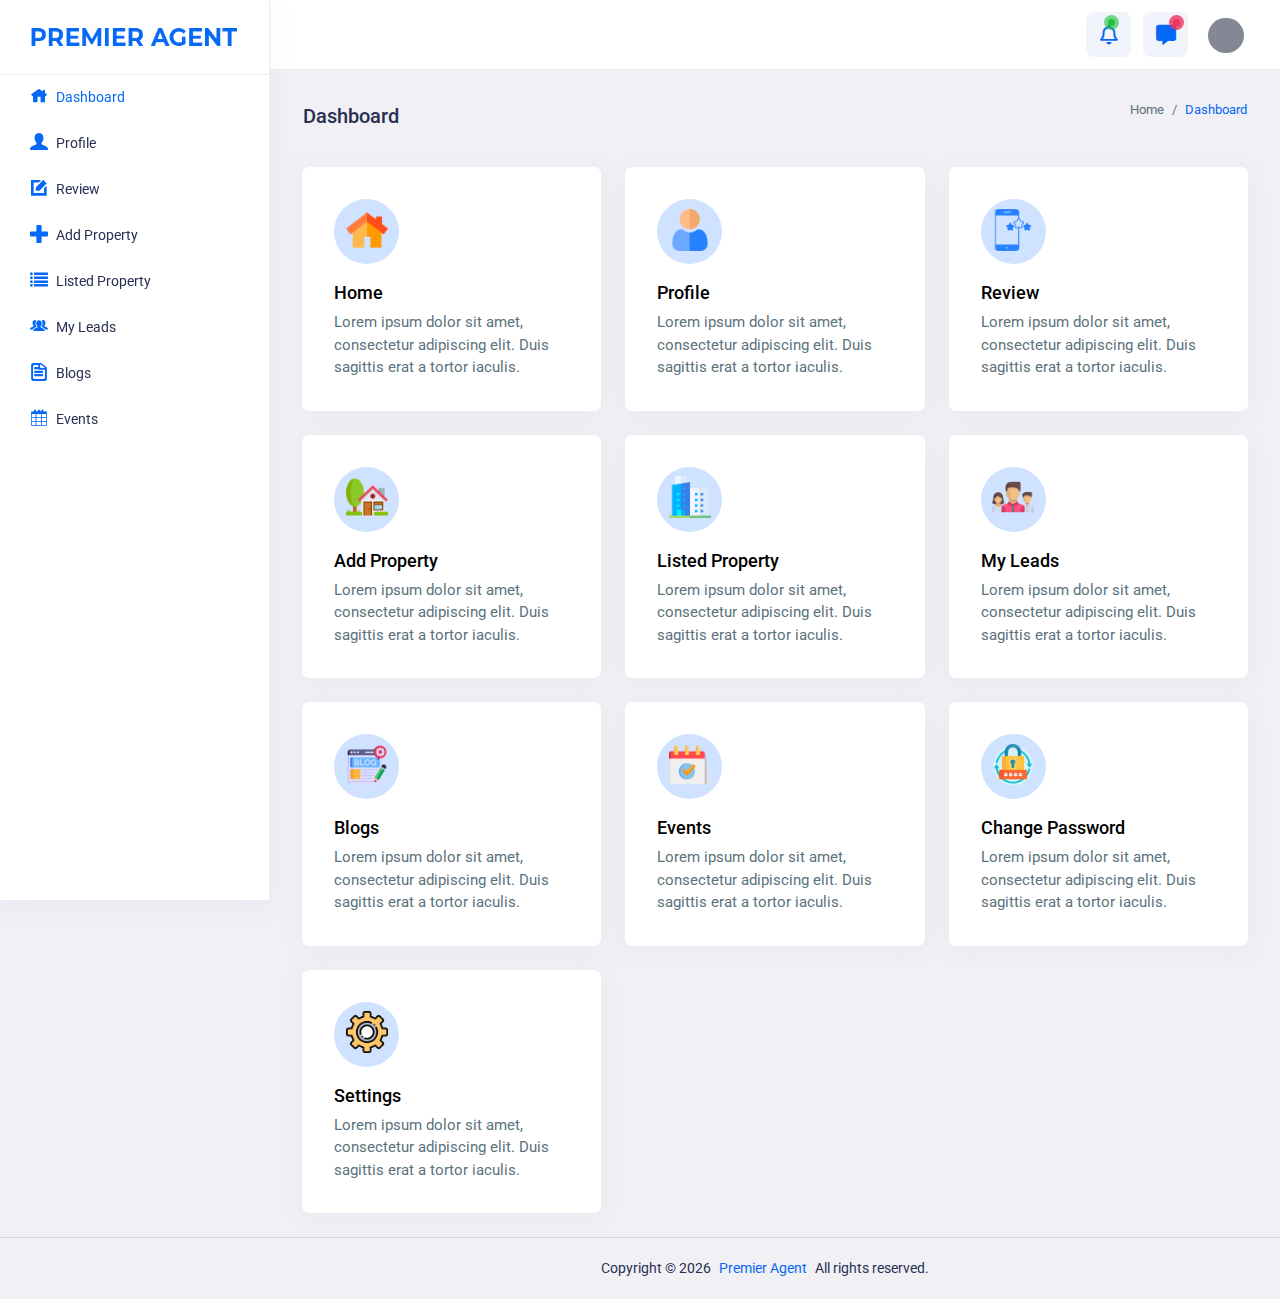
<file: index.html>
<!DOCTYPE html>
<html lang="en">
<head>
<meta charset="utf-8">
<meta http-equiv="X-UA-Compatible" content="IE=edge">
<meta name="viewport" content="width=device-width, initial-scale=1">
<meta name="title" content="" />
<meta name="description" content="" />
<meta name="keywords" content="" />
<meta name="author" content="" />
<meta name="publisher" content="" />
<meta name="copyright" content="" />
<meta name="creation_Date" content="02/12/2021" />
<meta name="expires" content="" />
<link rel="icon" href="images/favicon.ico" type="image/x-icon">
<title>Premier Agent | Dashboard</title>

<!--StyleSheet-->
<link href="https://fonts.googleapis.com/css2?family=Roboto:wght@300;400;500;600;700;900&display=swap" rel="stylesheet">
<link href="css/style.min.css" rel="stylesheet">
<link href="css/style.css" rel="stylesheet">

<!--Javascript-->
<script src="js/google.api.js" type="text/Javascript"></script>
</head>

<body class="app sidebar-mini ltr light-mode">

<!-- PAGE -->
<div class="page">
  <div class="page-main"> 
    
    <!-- app-Header -->
    <div class="app-header header sticky">
      <div class="container-fluid main-container">
        <div class="d-flex"> <a aria-label="Hide Sidebar" class="app-sidebar__toggle" data-bs-toggle="sidebar" href="javascript:void(0)"></a> 
          <!-- sidebar-toggle--> 
          <a class="logo-horizontal " href="index.html">
          <img src="images/premier-logo.png" class="header-brand-img desktop-logo" alt="logo">
          <img src="images/premier-logo.png" class="header-brand-img light-logo1" alt="logo">
          </a> 
          <!-- LOGO -->
          <div class="d-flex order-lg-2 ms-auto header-right-icons"> 
            <!-- SEARCH -->
            <div class="navbar navbar-collapse responsive-navbar p-0">
              <div class="navbar-collapse" id="navbarSupportedContent-4">
                <div class="d-flex order-lg-2">

                  <!-- FULL-SCREEN -->
                  <div class="dropdown  d-flex notifications"> 
                  <a class="nav-link icon" data-bs-toggle="dropdown">
                  	<i class="far fa-bell"></i><span class=" pulse"></span> 
                  </a>
                    <div class="dropdown-menu dropdown-menu-end dropdown-menu-arrow">
                      <div class="drop-heading border-bottom">
                        <div class="d-flex">
                          <h6 class="mt-1 mb-0 fs-16 fw-semibold text-dark">Notifications </h6>
                        </div>
                      </div>
                      <div class="notifications-menu"> <a class="dropdown-item d-flex" href="notify-list.html">
                        <div class="me-3 notifyimg bg-primary brround box-shadow-primary"> <i class="icofont-envelope"></i> </div>
                        <div class="mt-1 wd-80p">
                          <h5 class="notification-label">New Application received </h5>
                          <span class="notification-subtext">3 days ago</span> </div>
                        </a> <a class="dropdown-item d-flex" href="notify-list.html">
                        <div class="me-3 notifyimg bg-secondary brround box-shadow-secondary"> <i class="icofont-check-circled"></i> </div>
                        <div class="mt-1 wd-80p">
                          <h5 class="notification-label">Project has been
                            approved</h5>
                          <span class="notification-subtext">2 hours ago</span> </div>
                        </a> <a class="dropdown-item d-flex" href="notify-list.html">
                        <div class="me-3 notifyimg  bg-success brround box-shadow-success"> <i class="icofont-shopping-cart"></i> </div>
                        <div class="mt-1 wd-80p">
                          <h5 class="notification-label">Your Product Delivered </h5>
                          <span class="notification-subtext">30 min ago</span> </div>
                        </a> <a class="dropdown-item d-flex" href="notify-list.html">
                        <div class="me-3 notifyimg bg-pink brround box-shadow-pink"> <i class="icofont-user"></i> </div>
                        <div class="mt-1 wd-80p">
                          <h5 class="notification-label">Friend Requests</h5>
                          <span class="notification-subtext">1 day ago</span> 
                        </div>
                        </a> 
                      </div>
                      <div class="dropdown-divider m-0"></div>
                      <a href="notify-list.html" class="dropdown-item text-center p-3 text-muted">View all Notification</a> </div>
                  </div>
                  <!-- NOTIFICATIONS -->
                  <div class="dropdown  d-flex message"> 
                  	<a class="nav-link icon text-center" data-bs-toggle="dropdown"> <i class="fas fa-comment-alt"></i><span class="pulse-danger"></span> </a>
                    <div class="dropdown-menu dropdown-menu-end dropdown-menu-arrow">
                      <div class="drop-heading border-bottom">
                        <div class="d-flex">
                          <h6 class="mt-1 mb-0 fs-16 fw-semibold text-dark">You have 5 Messages</h6>
                          <div class="ms-auto"> <a href="javascript:void(0)" class="text-muted p-0 fs-12">make all unread</a> </div>
                        </div>
                      </div>
                      <div class="message-menu message-menu-scroll"> 
                        <a class="dropdown-item d-flex" href="chat.html"> 
                        <img class="avatar avatar-md brround me-3 align-self-center cover-image" src="images/user.jpg">
                        <div class="wd-90p">
                          <div class="d-flex">
                            <h5>Peter Theil</h5>
                            <small class="text-muted ms-auto text-end"> 6:45 am </small> </div>
                          <span>Commented on file Guest list....</span> </div>
                        </a> 
                        <a class="dropdown-item d-flex" href="chat.html"> 
                          <img class="avatar avatar-md brround me-3 align-self-center cover-image" src="images/user.jpg">
                        <div class="wd-90p">
                          <div class="d-flex">
                            <h5>Abagael Luth</h5>
                            <small class="text-muted ms-auto text-end"> 10:35 am </small> </div>
                          <span>New Meetup Started......</span> </div>
                        </a> 
                        <a class="dropdown-item d-flex" href="chat.html"> 
                          <img class="avatar avatar-md brround me-3 align-self-center cover-image" src="images/user.jpg">
                        <div class="wd-90p">
                          <div class="d-flex">
                            <h5>Brizid Dawson</h5>
                            <small class="text-muted ms-auto text-end"> 2:17 pm </small> </div>
                          <span>Brizid is in the Warehouse...</span> </div>
                        </a> 
                        <a class="dropdown-item d-flex" href="chat.html"> 
                          <img class="avatar avatar-md brround me-3 align-self-center cover-image" src="images/user.jpg">
                        <div class="wd-90p">
                          <div class="d-flex">
                            <h5>Shannon Shaw</h5>
                            <small class="text-muted ms-auto text-end"> 7:55 pm </small> </div>
                          <span>New Product Realease......</span> </div>
                        </a> 
                        <!-- <a class="dropdown-item d-flex" href="chat.html"> 
                          <img class="avatar avatar-md brround me-3 align-self-center cover-image" src="images/user.jpg">
                        <div class="wd-90p">
                          <div class="d-flex">
                            <h5>Cherry Blossom</h5>
                            <small class="text-muted ms-auto text-end"> 7:55 pm </small> </div>
                          <span>You have appointment on......</span> </div>
                        </a>  -->
                      </div>
                      <div class="dropdown-divider m-0"></div>
                      <a href="javascript:void(0)" class="dropdown-item text-center p-3 text-muted">See all
                      Messages</a> </div>
                  </div>
                  <!-- MESSAGE-BOX -->
                  <!-- <div class="dropdown d-flex header-settings"> <a href="javascript:void(0);" class="nav-link icon" data-bs-toggle="sidebar-right" data-target=".sidebar-right"> <i class="fas fa-bars"></i> </a> </div> -->
                  <!-- SIDE-MENU -->
                  <div class="dropdown d-flex profile-1"> <a href="javascript:void(0)" data-bs-toggle="dropdown" class="nav-link leading-none d-flex"> <img src="images/user.jpg" alt="profile-user" class="avatar  profile-user brround cover-image"> </a>
                    <div class="dropdown-menu dropdown-menu-end dropdown-menu-arrow">
                      <div class="drop-heading">
                        <div class="text-center">
                          <h5 class="text-dark mb-0 fs-14 fw-semibold">Percy Kewshun</h5>
                          <small class="text-muted">Senior Admin</small> </div>
                      </div>
                      <div class="dropdown-divider m-0"></div>
                      <a class="dropdown-item" href="profile.html"> <i class="dropdown-icon icofont-user"></i> Profile </a> 
                      <a class="dropdown-item" href="email-inbox.html"> <i class="dropdown-icon icofont-envelope"></i> Inbox <span class="badge bg-danger rounded-pill float-end">5</span> </a> 
                      <a class="dropdown-item" href="password.html"> <i class="dropdown-icon icofont-lock"></i> Change Password </a>
                      <a class="dropdown-item" href="settings.html"> <i class="dropdown-icon icofont-ui-settings"></i> Settings </a> 
                      <a class="dropdown-item" href="login.html"> <i class="dropdown-icon icofont-sign-out"></i> Sign out </a> 
                    </div>
                  </div>
                </div>
              </div>
            </div>
          </div>
        </div>
      </div>
    </div>
    <!-- /app-Header --> 
    
    <!--APP-SIDEBAR-->
    <div class="sticky">
      <div class="app-sidebar__overlay" data-bs-toggle="sidebar"></div>
      <div class="app-sidebar">
        <div class="side-header"> <a class="header-brand1" href="index.html">
          <!-- <h2>Premier Agent</h2> -->
          <img src="images/premier-logo.png" class="header-brand-img desktop-logo" alt="logo">
          <img src="images/premier-logo.png" class="header-brand-img toggle-logo" alt="logo">
          <img src="images/premier-logo.png" class="header-brand-img light-logo" alt="logo">
          <img src="images/premier-logo.png" class="header-brand-img light-logo1" alt="logo">
          </a> 
          <!-- LOGO --> 
        </div>
        <div class="main-sidemenu">
          <div class="slide-left disabled" id="slide-left">
            <svg xmlns="http://www.w3.org/2000/svg"
                            fill="#7b8191" width="24" height="24" viewBox="0 0 24 24">
              <path d="M13.293 6.293 7.586 12l5.707 5.707 1.414-1.414L10.414 12l4.293-4.293z" />
            </svg>
          </div>
          <ul class="side-menu">
            <li class="slide"> 
            	<a class="side-menu__item has-link" data-bs-toggle="slide" href="index.html">
            	<i class="side-menu__icon icofont-home"></i><span class="side-menu__label">Dashboard</span></a> </li>
            <li class="slide"> 
            	<a class="side-menu__item" data-bs-toggle="slide" href="profile.html"><i class="side-menu__icon icofont-user-alt-3"></i> <span class="side-menu__label">Profile</span></a>
            </li>
            <li class="slide"> 
            	<a class="side-menu__item" data-bs-toggle="slide" href="review.html"><i class="side-menu__icon icofont-edit"></i> <span class="side-menu__label">Review</span></a>
            </li>
            <li class="slide"> 
            	<a class="side-menu__item" data-bs-toggle="slide" href="add-property.html"><i class="side-menu__icon icofont-ui-add"></i> <span class="side-menu__label">Add Property</span></a>
            </li>
            <li class="slide"> 
            	<a class="side-menu__item" data-bs-toggle="slide" href="listed-property.html"><i class="side-menu__icon icofont-listine-dots"></i> <span class="side-menu__label">Listed Property</span></a>
            </li>
            <li class="slide"> 
            	<a class="side-menu__item" data-bs-toggle="slide" href="leads.html"><i class="side-menu__icon icofont-users-alt-3"></i> <span class="side-menu__label">My Leads</span></a>
            </li>
            <li class="slide"> 
            	<a class="side-menu__item" data-bs-toggle="slide" href="blog.html"><i class="side-menu__icon icofont-ui-file"></i> <span class="side-menu__label">Blogs</span></a>
            </li>
            <li class="slide"> 
              <a class="side-menu__item" data-bs-toggle="slide" href="events.html"><i class="side-menu__icon icofont-calendar"></i> <span class="side-menu__label">Events</span></a>
            </li>
          </ul>
          <div class="slide-right" id="slide-right">
            <svg xmlns="http://www.w3.org/2000/svg" fill="#7b8191" width="24" height="24" viewBox="0 0 24 24">
              <path d="M10.707 17.707 16.414 12l-5.707-5.707-1.414 1.414L13.586 12l-4.293 4.293z" />
            </svg>
          </div>
        </div>
      </div>
      <!--/APP-SIDEBAR--> 
    </div>

<!--app-content open-->
<div class="main-content app-content mt-0">
  <div class="side-app"> 
    
    <!-- CONTAINER -->
    <div class="main-container container-fluid"> 
      
      <!-- PAGE-HEADER -->
      <div class="page-header">
        <h1 class="page-title">Dashboard</h1>
        <div>
          <ol class="breadcrumb">
            <li class="breadcrumb-item"><a href="javascript:void(0)">Home</a></li>
            <li class="breadcrumb-item active" aria-current="page">Dashboard</li>
          </ol>
        </div>
      </div>
      <!-- PAGE-HEADER END --> 
      
      <!-- ROW-1 -->
      <div class="row">
        <div class="col-lg-12 col-md-12 col-sm-12 col-xl-12">
          <div class="row">
            <div class="col-md-6 col-12 col-xl-4">
              <div class="card overflow-hidden text-left dashboardinfo">
                <div class="card-body">
                  <a href="#">
                   <div class="icon1 my-auto"><img src="images/icons/icon-home.png" alt="Premier Dashboard"></div>
                   <div class="dashblock">
                   <span>Home</span>
                   <p>Lorem ipsum dolor sit amet, consectetur adipiscing elit. Duis sagittis erat a tortor iaculis.</p>
                 </div>
                  </a>
                 </div>
              </div>
            </div>
            <div class="col-md-6 col-12 col-xl-4">
              <div class="card overflow-hidden text-left dashboardinfo">
                <div class="card-body">
                  <a href="profile.html">
                   <div class="icon1 my-auto"><img src="images/icons/icon-user.png" alt="Premier Dashboard"></div>
                   <div class="dashblock">
                   <span>Profile</span>
                   <p>Lorem ipsum dolor sit amet, consectetur adipiscing elit. Duis sagittis erat a tortor iaculis.</p>
                 </div>
                  </a>
                 </div>
              </div>
            </div>
            <div class="col-md-6 col-12 col-xl-4">
              <div class="card overflow-hidden text-left dashboardinfo">
                <div class="card-body">
                  <a href="review.html">
                   <div class="icon1 my-auto"><img src="images/icons/icon-rating.png" alt="Premier Dashboard"></div>
                   <div class="dashblock">
                   <span>Review</span>
                   <p>Lorem ipsum dolor sit amet, consectetur adipiscing elit. Duis sagittis erat a tortor iaculis.</p>
                 </div>
                  </a>
                 </div>
              </div>
            </div>
            <div class="col-md-6 col-12 col-xl-4">
              <div class="card overflow-hidden text-left dashboardinfo">
                <div class="card-body">
                  <a href="add-property.html">
                   <div class="icon1 my-auto"><img src="images/icons/icon-property.png" alt="Premier Dashboard"></div>
                   <div class="dashblock">
                   <span>Add Property</span>
                   <p>Lorem ipsum dolor sit amet, consectetur adipiscing elit. Duis sagittis erat a tortor iaculis.</p>
                 </div>
                  </a>
                 </div>
              </div>
            </div>
            <div class="col-md-6 col-12 col-xl-4">
              <div class="card overflow-hidden text-left dashboardinfo">
                <div class="card-body">
                  <a href="listed-property.html">
                   <div class="icon1 my-auto"><img src="images/icons/icon-lisiting.png" alt="Premier Dashboard"></div>
                   <div class="dashblock">
                   <span>Listed Property</span>
                   <p>Lorem ipsum dolor sit amet, consectetur adipiscing elit. Duis sagittis erat a tortor iaculis.</p>
                 </div>
                  </a>
                 </div>
              </div>
            </div>
            <div class="col-md-6 col-12 col-xl-4">
              <div class="card overflow-hidden text-left dashboardinfo">
                <div class="card-body">
                  <a href="leads.html">
                   <div class="icon1 my-auto"><img src="images/icons/icon-leads.png" alt="Premier Dashboard"></div>
                   <div class="dashblock">
                   <span>My Leads</span>
                   <p>Lorem ipsum dolor sit amet, consectetur adipiscing elit. Duis sagittis erat a tortor iaculis.</p>
                 </div>
                  </a>
                 </div>
              </div>
            </div>
            <div class="col-md-6 col-12 col-xl-4">
              <div class="card overflow-hidden text-left dashboardinfo">
                <div class="card-body">
                  <a href="blog.html">
                   <div class="icon1 my-auto"><img src="images/icons/icon-blog.png" alt="Premier Dashboard"></div>
                   <div class="dashblock">
                   <span>Blogs</span>
                   <p>Lorem ipsum dolor sit amet, consectetur adipiscing elit. Duis sagittis erat a tortor iaculis.</p>
                 </div>
                  </a>
                 </div>
              </div>
            </div>
            <div class="col-md-6 col-12 col-xl-4">
              <div class="card overflow-hidden text-left dashboardinfo">
                <div class="card-body">
                  <a href="events.html">
                   <div class="icon1 my-auto"><img src="images/icons/icon-events.png" alt="Premier Dashboard"></div>
                   <div class="dashblock">
                   <span>Events</span>
                   <p>Lorem ipsum dolor sit amet, consectetur adipiscing elit. Duis sagittis erat a tortor iaculis.</p>
                 </div>
                  </a>
                 </div>
              </div>
            </div>
            <div class="col-md-6 col-12 col-xl-4">
              <div class="card overflow-hidden text-left dashboardinfo">
                <div class="card-body">
                  <a href="password.html">
                   <div class="icon1 my-auto"><img src="images/icons/icon-password.png" alt="Premier Dashboard"></div>
                   <div class="dashblock">
                   <span>Change Password</span>
                   <p>Lorem ipsum dolor sit amet, consectetur adipiscing elit. Duis sagittis erat a tortor iaculis.</p>
                 </div>
                  </a>
                 </div>
              </div>
            </div>
            <div class="col-md-6 col-12 col-xl-4">
              <div class="card overflow-hidden text-left dashboardinfo">
                <div class="card-body">
                  <a href="settings.html">
                   <div class="icon1 my-auto"><img src="images/icons/icon-settings.png" alt="Premier Dashboard"></div>
                   <div class="dashblock">
                   <span>Settings</span>
                   <p>Lorem ipsum dolor sit amet, consectetur adipiscing elit. Duis sagittis erat a tortor iaculis.</p>
                 </div>
                  </a>
                 </div>
              </div>
            </div>
          </div>
        </div>
      </div>
      <!-- ROW-1 END --> 
    </div>
    <!-- CONTAINER END --> 
  </div>
</div>
<!--app-content close-->

  </div>

<!-- FOOTER -->
<footer class="footer">
    <div class="container">
        <div class="row align-items-center flex-row-reverse">
            <div class="col-md-12 col-sm-12 text-center">
                Copyright © <span id="year"></span> <a href="javascript:void(0)">Premier Agent</a> All rights reserved.
            </div>
        </div>
    </div>
</footer>
<!-- FOOTER END -->

</div>

<footer class="footermenu">
  <div class="container-fluid">
    <div class="row">
      <div class="col-12 text-center">
        <div class="menu-bottom">
          <ul>
            <li><a href=""><i class="icofont-home"></i> Home</a></li>
            <li><a href=""><i class="icofont-users"></i> Community</a></li>
            <li><a href=""><i class="icofont-building-alt"></i> Sell</a></li>
            <li><a href=""><i class="icofont-calendar"></i> Events</a></li>
            <li><a href=""><i class="icofont-book-mark"></i> Tips</a></li>
          </ul>
        </div>
      </div>
    </div>
  </div>
</footer>

<!-- BACK-TO-TOP -->
<a href="#top" id="back-to-top"><i class="fa fa-angle-up"></i></a>


<!-- jQuery -->
<script src="js/jquery.min.js" type="text/Javascript"></script>
<script src="js/sticky.js" type="text/Javascript"></script>

<!-- Perfect SCROLLBAR JS-->
<script src="assets/p-scroll/perfect-scrollbar.js"></script>
<script src="assets/p-scroll/pscroll.js"></script>
<script src="assets/p-scroll/pscroll-1.js"></script>

<script src="js/sidebar/sidebar.js" type="text/Javascript"></script>
<script src="js/sidemenu/sidemenu.js" type="text/Javascript"></script>
<script src="js/main.js" type="text/Javascript"></script>
</body>

</html>
</file>
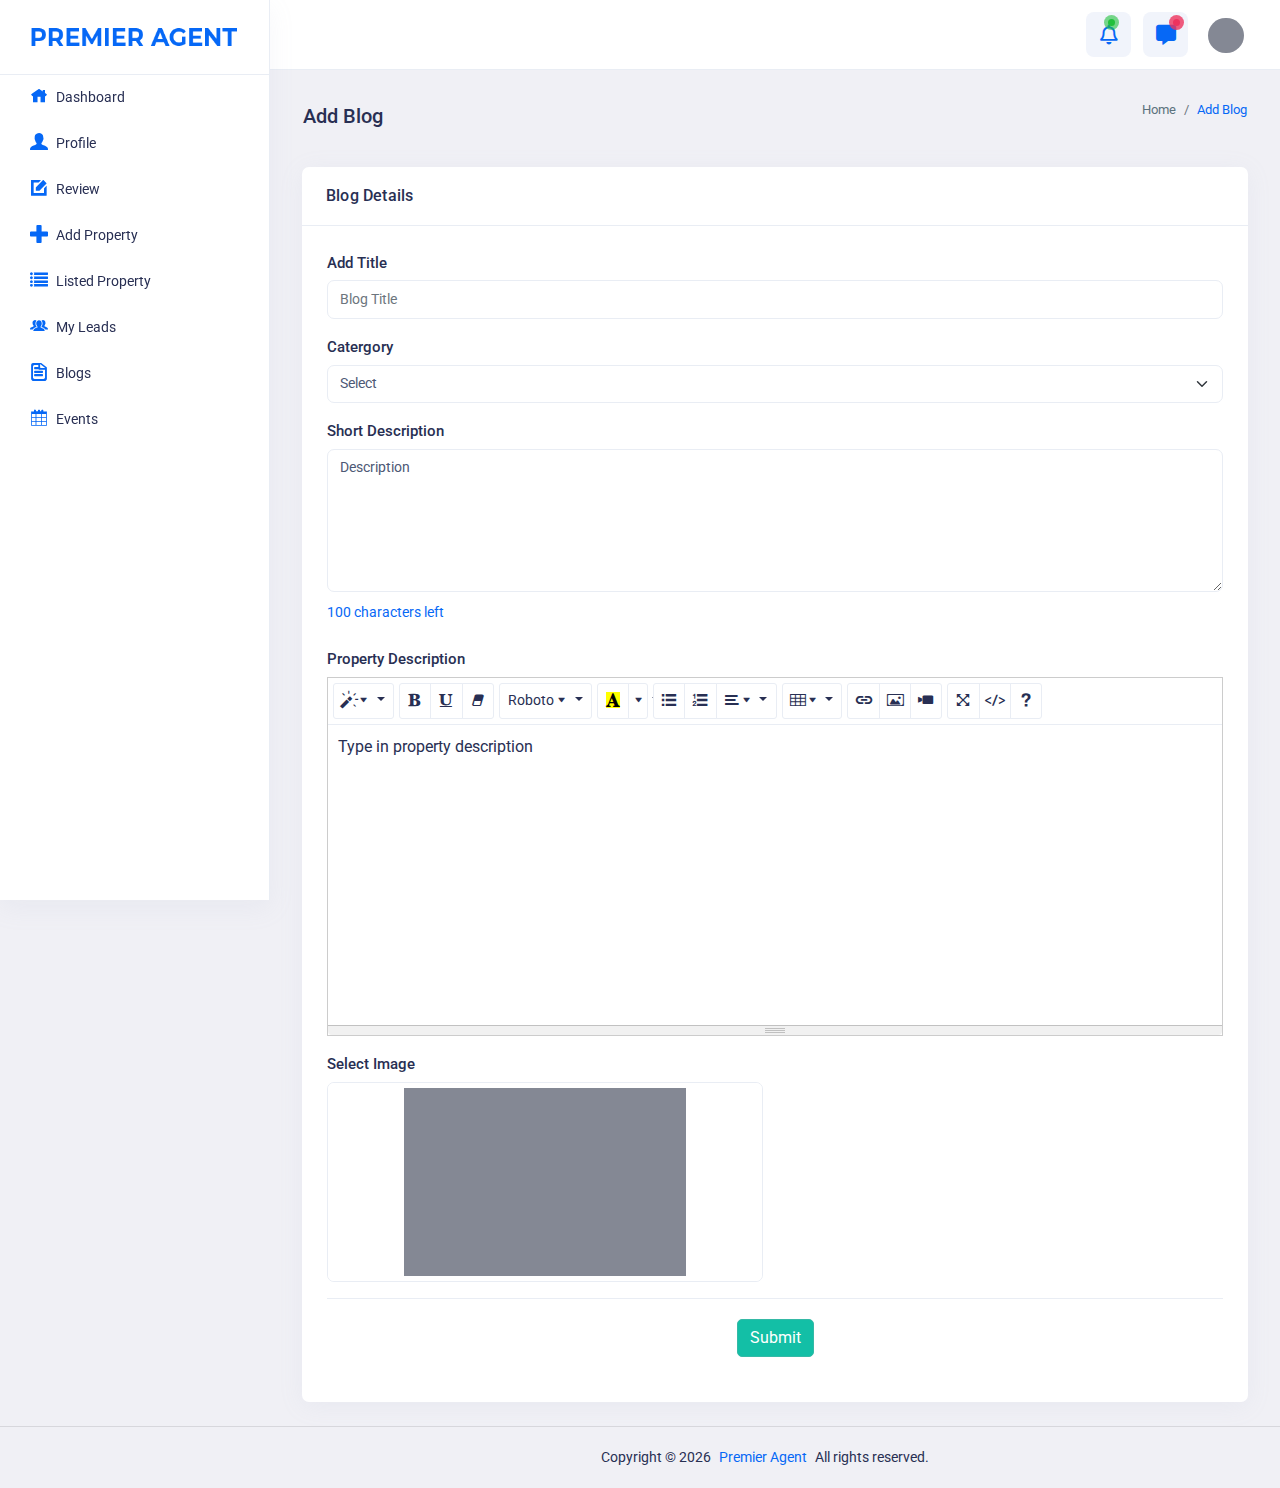
<file: add-blog.html>
<!DOCTYPE html>
<html lang="en">
<head>
<meta charset="utf-8">
<meta http-equiv="X-UA-Compatible" content="IE=edge">
<meta name="viewport" content="width=device-width, initial-scale=1">
<meta name="title" content="" />
<meta name="description" content="" />
<meta name="keywords" content="" />
<meta name="author" content="" />
<meta name="publisher" content="" />
<meta name="copyright" content="" />
<meta name="creation_Date" content="02/12/2021" />
<meta name="expires" content="" />
<link rel="icon" href="images/favicon.ico" type="image/x-icon">
<title>Premier Agent | Add Blog</title>

<!--StyleSheet-->
<link href="https://fonts.googleapis.com/css2?family=Roboto:wght@300;400;500;600;700;900&display=swap" rel="stylesheet">
<link href="css/style.min.css" rel="stylesheet">
<link href="css/style.css" rel="stylesheet">

<!--Javascript-->
<script src="js/google.api.js" type="text/Javascript"></script>
</head>

<body class="app sidebar-mini ltr light-mode">

<!-- PAGE -->
<div class="page">
  <div class="page-main"> 
    
    <!-- app-Header -->
    <div class="app-header header sticky">
      <div class="container-fluid main-container">
        <div class="d-flex"> <a aria-label="Hide Sidebar" class="app-sidebar__toggle" data-bs-toggle="sidebar" href="javascript:void(0)"></a> 
          <!-- sidebar-toggle--> 
          <a class="logo-horizontal " href="index.html">
          <img src="images/premier-logo.png" class="header-brand-img desktop-logo" alt="logo">
          <img src="images/premier-logo.png" class="header-brand-img light-logo1" alt="logo">
          </a> 
          <!-- LOGO -->
          <div class="d-flex order-lg-2 ms-auto header-right-icons"> 
            <!-- SEARCH -->
            <div class="navbar navbar-collapse responsive-navbar p-0">
              <div class="navbar-collapse" id="navbarSupportedContent-4">
                <div class="d-flex order-lg-2">

                  <!-- FULL-SCREEN -->
                  <div class="dropdown  d-flex notifications"> 
                  <a class="nav-link icon" data-bs-toggle="dropdown">
                    <i class="far fa-bell"></i><span class=" pulse"></span> 
                  </a>
                    <div class="dropdown-menu dropdown-menu-end dropdown-menu-arrow">
                      <div class="drop-heading border-bottom">
                        <div class="d-flex">
                          <h6 class="mt-1 mb-0 fs-16 fw-semibold text-dark">Notifications </h6>
                        </div>
                      </div>
                      <div class="notifications-menu"> <a class="dropdown-item d-flex" href="notify-list.html">
                        <div class="me-3 notifyimg bg-primary brround box-shadow-primary"> <i class="icofont-envelope"></i> </div>
                        <div class="mt-1 wd-80p">
                          <h5 class="notification-label">New Application received </h5>
                          <span class="notification-subtext">3 days ago</span> </div>
                        </a> <a class="dropdown-item d-flex" href="notify-list.html">
                        <div class="me-3 notifyimg bg-secondary brround box-shadow-secondary"> <i class="icofont-check-circled"></i> </div>
                        <div class="mt-1 wd-80p">
                          <h5 class="notification-label">Project has been
                            approved</h5>
                          <span class="notification-subtext">2 hours ago</span> </div>
                        </a> <a class="dropdown-item d-flex" href="notify-list.html">
                        <div class="me-3 notifyimg  bg-success brround box-shadow-success"> <i class="icofont-shopping-cart"></i> </div>
                        <div class="mt-1 wd-80p">
                          <h5 class="notification-label">Your Product Delivered </h5>
                          <span class="notification-subtext">30 min ago</span> </div>
                        </a> <a class="dropdown-item d-flex" href="notify-list.html">
                        <div class="me-3 notifyimg bg-pink brround box-shadow-pink"> <i class="icofont-user"></i> </div>
                        <div class="mt-1 wd-80p">
                          <h5 class="notification-label">Friend Requests</h5>
                          <span class="notification-subtext">1 day ago</span> 
                        </div>
                        </a> 
                      </div>
                      <div class="dropdown-divider m-0"></div>
                      <a href="notify-list.html" class="dropdown-item text-center p-3 text-muted">View all Notification</a> </div>
                  </div>
                  <!-- NOTIFICATIONS -->
                  <div class="dropdown  d-flex message"> 
                    <a class="nav-link icon text-center" data-bs-toggle="dropdown"> <i class="fas fa-comment-alt"></i><span class="pulse-danger"></span> </a>
                    <div class="dropdown-menu dropdown-menu-end dropdown-menu-arrow">
                      <div class="drop-heading border-bottom">
                        <div class="d-flex">
                          <h6 class="mt-1 mb-0 fs-16 fw-semibold text-dark">You have 5 Messages</h6>
                          <div class="ms-auto"> <a href="javascript:void(0)" class="text-muted p-0 fs-12">make all unread</a> </div>
                        </div>
                      </div>
                      <div class="message-menu message-menu-scroll"> 
                        <a class="dropdown-item d-flex" href="chat.html"> 
                        <img class="avatar avatar-md brround me-3 align-self-center cover-image" src="images/user.jpg">
                        <div class="wd-90p">
                          <div class="d-flex">
                            <h5>Peter Theil</h5>
                            <small class="text-muted ms-auto text-end"> 6:45 am </small> </div>
                          <span>Commented on file Guest list....</span> </div>
                        </a> 
                        <a class="dropdown-item d-flex" href="chat.html"> 
                          <img class="avatar avatar-md brround me-3 align-self-center cover-image" src="images/user.jpg">
                        <div class="wd-90p">
                          <div class="d-flex">
                            <h5>Abagael Luth</h5>
                            <small class="text-muted ms-auto text-end"> 10:35 am </small> </div>
                          <span>New Meetup Started......</span> </div>
                        </a> 
                        <a class="dropdown-item d-flex" href="chat.html"> 
                          <img class="avatar avatar-md brround me-3 align-self-center cover-image" src="images/user.jpg">
                        <div class="wd-90p">
                          <div class="d-flex">
                            <h5>Brizid Dawson</h5>
                            <small class="text-muted ms-auto text-end"> 2:17 pm </small> </div>
                          <span>Brizid is in the Warehouse...</span> </div>
                        </a> 
                        <a class="dropdown-item d-flex" href="chat.html"> 
                          <img class="avatar avatar-md brround me-3 align-self-center cover-image" src="images/user.jpg">
                        <div class="wd-90p">
                          <div class="d-flex">
                            <h5>Shannon Shaw</h5>
                            <small class="text-muted ms-auto text-end"> 7:55 pm </small> </div>
                          <span>New Product Realease......</span> </div>
                        </a> 
                        <!-- <a class="dropdown-item d-flex" href="chat.html"> 
                          <img class="avatar avatar-md brround me-3 align-self-center cover-image" src="images/user.jpg">
                        <div class="wd-90p">
                          <div class="d-flex">
                            <h5>Cherry Blossom</h5>
                            <small class="text-muted ms-auto text-end"> 7:55 pm </small> </div>
                          <span>You have appointment on......</span> </div>
                        </a>  -->
                      </div>
                      <div class="dropdown-divider m-0"></div>
                      <a href="javascript:void(0)" class="dropdown-item text-center p-3 text-muted">See all
                      Messages</a> </div>
                  </div>
                  <!-- MESSAGE-BOX -->
                  <!-- <div class="dropdown d-flex header-settings"> <a href="javascript:void(0);" class="nav-link icon" data-bs-toggle="sidebar-right" data-target=".sidebar-right"> <i class="fas fa-bars"></i> </a> </div> -->
                  <!-- SIDE-MENU -->
                  <div class="dropdown d-flex profile-1"> <a href="javascript:void(0)" data-bs-toggle="dropdown" class="nav-link leading-none d-flex"> <img src="images/user.jpg" alt="profile-user" class="avatar  profile-user brround cover-image"> </a>
                    <div class="dropdown-menu dropdown-menu-end dropdown-menu-arrow">
                      <div class="drop-heading">
                        <div class="text-center">
                          <h5 class="text-dark mb-0 fs-14 fw-semibold">Percy Kewshun</h5>
                          <small class="text-muted">Senior Admin</small> </div>
                      </div>
                      <div class="dropdown-divider m-0"></div>
                      <a class="dropdown-item" href="profile.html"> <i class="dropdown-icon icofont-user"></i> Profile </a> 
                      <a class="dropdown-item" href="email-inbox.html"> <i class="dropdown-icon icofont-envelope"></i> Inbox <span class="badge bg-danger rounded-pill float-end">5</span> </a> 
                      <a class="dropdown-item" href="password.html"> <i class="dropdown-icon icofont-lock"></i> Change Password </a>
                      <a class="dropdown-item" href="settings.html"> <i class="dropdown-icon icofont-ui-settings"></i> Settings </a> 
                      <a class="dropdown-item" href="login.html"> <i class="dropdown-icon icofont-sign-out"></i> Sign out </a> 
                    </div>
                  </div>
                </div>
              </div>
            </div>
          </div>
        </div>
      </div>
    </div>
    <!-- /app-Header --> 
    
    <!--APP-SIDEBAR-->
    <div class="sticky">
      <div class="app-sidebar__overlay" data-bs-toggle="sidebar"></div>
      <div class="app-sidebar">
        <div class="side-header"> <a class="header-brand1" href="index.html">
          <!-- <h2>Premier Agent</h2> -->
          <img src="images/premier-logo.png" class="header-brand-img desktop-logo" alt="logo">
          <img src="images/premier-logo.png" class="header-brand-img toggle-logo" alt="logo">
          <img src="images/premier-logo.png" class="header-brand-img light-logo" alt="logo">
          <img src="images/premier-logo.png" class="header-brand-img light-logo1" alt="logo">
          </a> 
          <!-- LOGO --> 
        </div>
        <div class="main-sidemenu">
          <div class="slide-left disabled" id="slide-left">
            <svg xmlns="http://www.w3.org/2000/svg"
                            fill="#7b8191" width="24" height="24" viewBox="0 0 24 24">
              <path d="M13.293 6.293 7.586 12l5.707 5.707 1.414-1.414L10.414 12l4.293-4.293z" />
            </svg>
          </div>
          <ul class="side-menu">
            <li class="slide"> 
              <a class="side-menu__item has-link" data-bs-toggle="slide" href="index.html">
              <i class="side-menu__icon icofont-home"></i><span class="side-menu__label">Dashboard</span></a> </li>
            <li class="slide"> 
              <a class="side-menu__item" data-bs-toggle="slide" href="profile.html"><i class="side-menu__icon icofont-user-alt-3"></i> <span class="side-menu__label">Profile</span></a>
            </li>
            <li class="slide"> 
              <a class="side-menu__item" data-bs-toggle="slide" href="review.html"><i class="side-menu__icon icofont-edit"></i> <span class="side-menu__label">Review</span></a>
            </li>
            <li class="slide"> 
              <a class="side-menu__item" data-bs-toggle="slide" href="add-property.html"><i class="side-menu__icon icofont-ui-add"></i> <span class="side-menu__label">Add Property</span></a>
            </li>
            <li class="slide"> 
              <a class="side-menu__item" data-bs-toggle="slide" href="listed-property.html"><i class="side-menu__icon icofont-listine-dots"></i> <span class="side-menu__label">Listed Property</span></a>
            </li>
            <li class="slide"> 
              <a class="side-menu__item" data-bs-toggle="slide" href="leads.html"><i class="side-menu__icon icofont-users-alt-3"></i> <span class="side-menu__label">My Leads</span></a>
            </li>
            <li class="slide"> 
              <a class="side-menu__item" data-bs-toggle="slide" href="blog.html"><i class="side-menu__icon icofont-ui-file"></i> <span class="side-menu__label">Blogs</span></a>
            </li>
            <li class="slide"> 
              <a class="side-menu__item" data-bs-toggle="slide" href="events.html"><i class="side-menu__icon icofont-calendar"></i> <span class="side-menu__label">Events</span></a>
            </li>
          </ul>
          <div class="slide-right" id="slide-right">
            <svg xmlns="http://www.w3.org/2000/svg" fill="#7b8191" width="24" height="24" viewBox="0 0 24 24">
              <path d="M10.707 17.707 16.414 12l-5.707-5.707-1.414 1.414L13.586 12l-4.293 4.293z" />
            </svg>
          </div>
        </div>
      </div>
      <!--/APP-SIDEBAR--> 
    </div>

<!--app-content open-->
<div class="main-content app-content mt-0">
  <div class="side-app"> 
    
    <!-- CONTAINER -->
    <div class="main-container container-fluid"> 
      
      <!-- PAGE-HEADER -->
      <div class="page-header">
        <h1 class="page-title">Add Blog</h1>
        <div>
          <ol class="breadcrumb">
            <li class="breadcrumb-item"><a href="javascript:void(0)">Home</a></li>
            <li class="breadcrumb-item active" aria-current="page">Add Blog</li>
          </ol>
        </div>
      </div>
      <!-- PAGE-HEADER END --> 
      
      <!-- ROW-1 OPEN -->
      <div class="row">
        <div class="col-lg-12">

          <div class="card">
            <div class="card-header">
              <h3 class="card-title">Blog Details</h3>
            </div>
            <div class="card-body">
              <div class="row">
                <div class="col-lg-12">
                  <div class="form-group">
                    <label for="exampleInputname">Add Title</label>
                    <input type="text" class="form-control" id="exampleInputname" placeholder="Blog Title">
                  </div>
                  <div class="form-group">
                    <label for="exampleInputname">Catergory</label>
                    <select class="form-control select2 form-select">
                          <option value="">Select</option>
                          <option value="1">BUYER GUIDES</option>
                          <option value="2">SELLER GUIDES</option>
                          <option value="3">PROPERTY MANAGEMENT</option>
                          <option value="4">MARKET TRENDS</option>
                          <option value="5">TIPS AND ADVICE</option>
                      </select>
                  </div>
                  <div class="form-group">
                    <label for="exampleInputname">Short Description</label>
                    <textarea class="form-control" rows="6">Description</textarea>
                    <span class="wordsleft">100 characters left</span>
                  </div>
                  <div class="form-group">
                <label class="form-label">Property Description</label>
                <div id="summernote">
                    <p>Type in property description</p>
                </div>
              </div>
              <div class="row">
                <div class="col-lg-6">
                  <div class="form-group">
                <label for="imageslect">Select Image</label>
                  <input type="file" class="dropify" data-default-file="images/media/1.jpg" data-bs-height="180" />
                </div>
                </div>
              </div>
              </div>
              </div>
              
              <div class="card-footer text-center"> <a href="javascript:void(0)" class="btn btn-success my-1">Submit</a></div>
            </div>
          </div>

        </div>
      </div>
      <!-- ROW-1 CLOSED --> 
    </div>
    <!-- CONTAINER END --> 
  </div>
</div>
<!--app-content close-->

  </div>

<!-- FOOTER -->
<footer class="footer">
    <div class="container">
        <div class="row align-items-center flex-row-reverse">
            <div class="col-md-12 col-sm-12 text-center">
                Copyright © <span id="year"></span> <a href="javascript:void(0)">Premier Agent</a> All rights reserved.
            </div>
        </div>
    </div>
</footer>
<!-- FOOTER END -->

</div>

<footer class="footermenu">
  <div class="container-fluid">
    <div class="row">
      <div class="col-12 text-center">
        <div class="menu-bottom">
          <ul>
            <li><a href=""><i class="icofont-home"></i> Home</a></li>
            <li><a href=""><i class="icofont-users"></i> Community</a></li>
            <li><a href=""><i class="icofont-building-alt"></i> Sell</a></li>
            <li><a href=""><i class="icofont-calendar"></i> Events</a></li>
            <li><a href=""><i class="icofont-book-mark"></i> Tips</a></li>
          </ul>
        </div>
      </div>
    </div>
  </div>
</footer>


<!-- jQuery -->
<script src="js/jquery.min.js" type="text/Javascript"></script>
<script src="js/sticky.js" type="text/Javascript"></script>

<!-- Perfect SCROLLBAR JS-->
<script src="assets/p-scroll/perfect-scrollbar.js"></script>
<script src="assets/p-scroll/pscroll.js"></script>
<script src="assets/p-scroll/pscroll-1.js"></script>

<!-- FILE UPLOADES JS -->
<script src="assets/fileuploads/js/fileupload.js"></script>
<script src="assets/fileuploads/js/file-upload.js"></script>

<script src="js/sidebar/sidebar.js" type="text/Javascript"></script>
<script src="js/sidemenu/sidemenu.js" type="text/Javascript"></script>

<!-- INTERNAL SUMMERNOTE Editor JS -->
<script src="js/summernote/summernote1.js"></script>
<script src="js/summernote.js"></script>

<script src="js/main.js" type="text/Javascript"></script>
</body>

</html>
</file>
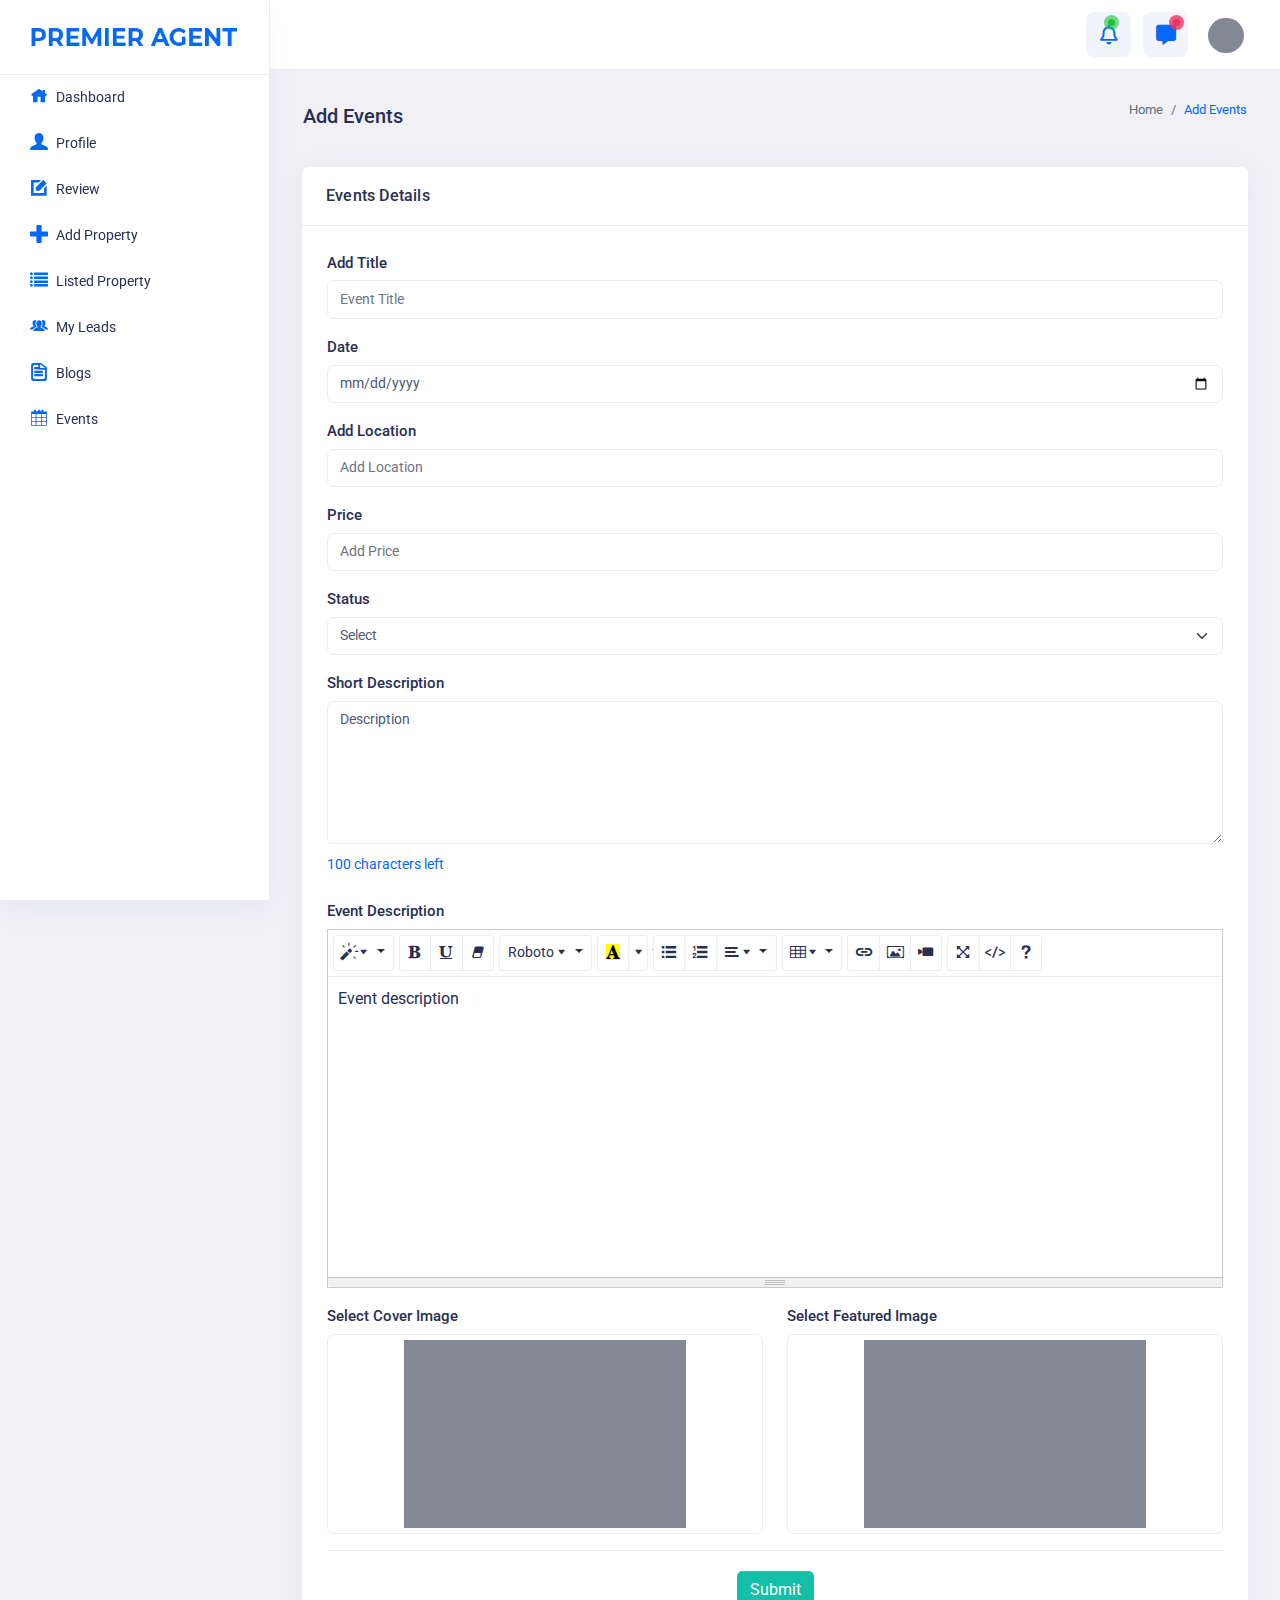
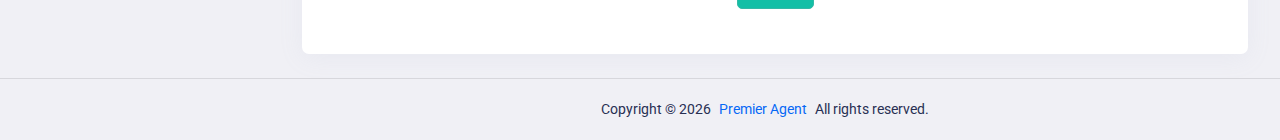
<file: add-events.html>
<!DOCTYPE html>
<html lang="en">
<head>
<meta charset="utf-8">
<meta http-equiv="X-UA-Compatible" content="IE=edge">
<meta name="viewport" content="width=device-width, initial-scale=1">
<meta name="title" content="" />
<meta name="description" content="" />
<meta name="keywords" content="" />
<meta name="author" content="" />
<meta name="publisher" content="" />
<meta name="copyright" content="" />
<meta name="creation_Date" content="02/12/2021" />
<meta name="expires" content="" />
<link rel="icon" href="images/favicon.ico" type="image/x-icon">
<title>Premier Agent | Add Events</title>

<!--StyleSheet-->
<link href="https://fonts.googleapis.com/css2?family=Roboto:wght@300;400;500;600;700;900&display=swap" rel="stylesheet">
<link href="css/style.min.css" rel="stylesheet">
<link href="css/style.css" rel="stylesheet">

<!--Javascript-->
<script src="js/google.api.js" type="text/Javascript"></script>
</head>

<body class="app sidebar-mini ltr light-mode">

<!-- PAGE -->
<div class="page">
  <div class="page-main"> 
    
    <!-- app-Header -->
    <div class="app-header header sticky">
      <div class="container-fluid main-container">
        <div class="d-flex"> <a aria-label="Hide Sidebar" class="app-sidebar__toggle" data-bs-toggle="sidebar" href="javascript:void(0)"></a> 
          <!-- sidebar-toggle--> 
          <a class="logo-horizontal " href="index.html">
          <img src="images/premier-logo.png" class="header-brand-img desktop-logo" alt="logo">
          <img src="images/premier-logo.png" class="header-brand-img light-logo1" alt="logo">
          </a> 
          <!-- LOGO -->
          <div class="d-flex order-lg-2 ms-auto header-right-icons"> 
            <!-- SEARCH -->
            <div class="navbar navbar-collapse responsive-navbar p-0">
              <div class="navbar-collapse" id="navbarSupportedContent-4">
                <div class="d-flex order-lg-2">

                  <!-- FULL-SCREEN -->
                  <div class="dropdown  d-flex notifications"> 
                  <a class="nav-link icon" data-bs-toggle="dropdown">
                    <i class="far fa-bell"></i><span class=" pulse"></span> 
                  </a>
                    <div class="dropdown-menu dropdown-menu-end dropdown-menu-arrow">
                      <div class="drop-heading border-bottom">
                        <div class="d-flex">
                          <h6 class="mt-1 mb-0 fs-16 fw-semibold text-dark">Notifications </h6>
                        </div>
                      </div>
                      <div class="notifications-menu"> <a class="dropdown-item d-flex" href="notify-list.html">
                        <div class="me-3 notifyimg bg-primary brround box-shadow-primary"> <i class="icofont-envelope"></i> </div>
                        <div class="mt-1 wd-80p">
                          <h5 class="notification-label">New Application received </h5>
                          <span class="notification-subtext">3 days ago</span> </div>
                        </a> <a class="dropdown-item d-flex" href="notify-list.html">
                        <div class="me-3 notifyimg bg-secondary brround box-shadow-secondary"> <i class="icofont-check-circled"></i> </div>
                        <div class="mt-1 wd-80p">
                          <h5 class="notification-label">Project has been
                            approved</h5>
                          <span class="notification-subtext">2 hours ago</span> </div>
                        </a> <a class="dropdown-item d-flex" href="notify-list.html">
                        <div class="me-3 notifyimg  bg-success brround box-shadow-success"> <i class="icofont-shopping-cart"></i> </div>
                        <div class="mt-1 wd-80p">
                          <h5 class="notification-label">Your Product Delivered </h5>
                          <span class="notification-subtext">30 min ago</span> </div>
                        </a> <a class="dropdown-item d-flex" href="notify-list.html">
                        <div class="me-3 notifyimg bg-pink brround box-shadow-pink"> <i class="icofont-user"></i> </div>
                        <div class="mt-1 wd-80p">
                          <h5 class="notification-label">Friend Requests</h5>
                          <span class="notification-subtext">1 day ago</span> 
                        </div>
                        </a> 
                      </div>
                      <div class="dropdown-divider m-0"></div>
                      <a href="notify-list.html" class="dropdown-item text-center p-3 text-muted">View all Notification</a> </div>
                  </div>
                  <!-- NOTIFICATIONS -->
                  <div class="dropdown  d-flex message"> 
                    <a class="nav-link icon text-center" data-bs-toggle="dropdown"> <i class="fas fa-comment-alt"></i><span class="pulse-danger"></span> </a>
                    <div class="dropdown-menu dropdown-menu-end dropdown-menu-arrow">
                      <div class="drop-heading border-bottom">
                        <div class="d-flex">
                          <h6 class="mt-1 mb-0 fs-16 fw-semibold text-dark">You have 5 Messages</h6>
                          <div class="ms-auto"> <a href="javascript:void(0)" class="text-muted p-0 fs-12">make all unread</a> </div>
                        </div>
                      </div>
                      <div class="message-menu message-menu-scroll"> 
                        <a class="dropdown-item d-flex" href="chat.html"> 
                        <img class="avatar avatar-md brround me-3 align-self-center cover-image" src="images/user.jpg">
                        <div class="wd-90p">
                          <div class="d-flex">
                            <h5>Peter Theil</h5>
                            <small class="text-muted ms-auto text-end"> 6:45 am </small> </div>
                          <span>Commented on file Guest list....</span> </div>
                        </a> 
                        <a class="dropdown-item d-flex" href="chat.html"> 
                          <img class="avatar avatar-md brround me-3 align-self-center cover-image" src="images/user.jpg">
                        <div class="wd-90p">
                          <div class="d-flex">
                            <h5>Abagael Luth</h5>
                            <small class="text-muted ms-auto text-end"> 10:35 am </small> </div>
                          <span>New Meetup Started......</span> </div>
                        </a> 
                        <a class="dropdown-item d-flex" href="chat.html"> 
                          <img class="avatar avatar-md brround me-3 align-self-center cover-image" src="images/user.jpg">
                        <div class="wd-90p">
                          <div class="d-flex">
                            <h5>Brizid Dawson</h5>
                            <small class="text-muted ms-auto text-end"> 2:17 pm </small> </div>
                          <span>Brizid is in the Warehouse...</span> </div>
                        </a> 
                        <a class="dropdown-item d-flex" href="chat.html"> 
                          <img class="avatar avatar-md brround me-3 align-self-center cover-image" src="images/user.jpg">
                        <div class="wd-90p">
                          <div class="d-flex">
                            <h5>Shannon Shaw</h5>
                            <small class="text-muted ms-auto text-end"> 7:55 pm </small> </div>
                          <span>New Product Realease......</span> </div>
                        </a> 
                        <!-- <a class="dropdown-item d-flex" href="chat.html"> 
                          <img class="avatar avatar-md brround me-3 align-self-center cover-image" src="images/user.jpg">
                        <div class="wd-90p">
                          <div class="d-flex">
                            <h5>Cherry Blossom</h5>
                            <small class="text-muted ms-auto text-end"> 7:55 pm </small> </div>
                          <span>You have appointment on......</span> </div>
                        </a>  -->
                      </div>
                      <div class="dropdown-divider m-0"></div>
                      <a href="javascript:void(0)" class="dropdown-item text-center p-3 text-muted">See all
                      Messages</a> </div>
                  </div>
                  <!-- MESSAGE-BOX -->
                  <!-- <div class="dropdown d-flex header-settings"> <a href="javascript:void(0);" class="nav-link icon" data-bs-toggle="sidebar-right" data-target=".sidebar-right"> <i class="fas fa-bars"></i> </a> </div> -->
                  <!-- SIDE-MENU -->
                  <div class="dropdown d-flex profile-1"> <a href="javascript:void(0)" data-bs-toggle="dropdown" class="nav-link leading-none d-flex"> <img src="images/user.jpg" alt="profile-user" class="avatar  profile-user brround cover-image"> </a>
                    <div class="dropdown-menu dropdown-menu-end dropdown-menu-arrow">
                      <div class="drop-heading">
                        <div class="text-center">
                          <h5 class="text-dark mb-0 fs-14 fw-semibold">Percy Kewshun</h5>
                          <small class="text-muted">Senior Admin</small> </div>
                      </div>
                      <div class="dropdown-divider m-0"></div>
                      <a class="dropdown-item" href="profile.html"> <i class="dropdown-icon icofont-user"></i> Profile </a> 
                      <a class="dropdown-item" href="email-inbox.html"> <i class="dropdown-icon icofont-envelope"></i> Inbox <span class="badge bg-danger rounded-pill float-end">5</span> </a> 
                      <a class="dropdown-item" href="password.html"> <i class="dropdown-icon icofont-lock"></i> Change Password </a>
                      <a class="dropdown-item" href="settings.html"> <i class="dropdown-icon icofont-ui-settings"></i> Settings </a> 
                      <a class="dropdown-item" href="login.html"> <i class="dropdown-icon icofont-sign-out"></i> Sign out </a> 
                    </div>
                  </div>
                </div>
              </div>
            </div>
          </div>
        </div>
      </div>
    </div>
    <!-- /app-Header --> 
    
    <!--APP-SIDEBAR-->
    <div class="sticky">
      <div class="app-sidebar__overlay" data-bs-toggle="sidebar"></div>
      <div class="app-sidebar">
        <div class="side-header"> <a class="header-brand1" href="index.html">
          <!-- <h2>Premier Agent</h2> -->
          <img src="images/premier-logo.png" class="header-brand-img desktop-logo" alt="logo">
          <img src="images/premier-logo.png" class="header-brand-img toggle-logo" alt="logo">
          <img src="images/premier-logo.png" class="header-brand-img light-logo" alt="logo">
          <img src="images/premier-logo.png" class="header-brand-img light-logo1" alt="logo">
          </a> 
          <!-- LOGO --> 
        </div>
        <div class="main-sidemenu">
          <div class="slide-left disabled" id="slide-left">
            <svg xmlns="http://www.w3.org/2000/svg"
                            fill="#7b8191" width="24" height="24" viewBox="0 0 24 24">
              <path d="M13.293 6.293 7.586 12l5.707 5.707 1.414-1.414L10.414 12l4.293-4.293z" />
            </svg>
          </div>
          <ul class="side-menu">
            <li class="slide"> 
              <a class="side-menu__item has-link" data-bs-toggle="slide" href="index.html">
              <i class="side-menu__icon icofont-home"></i><span class="side-menu__label">Dashboard</span></a> </li>
            <li class="slide"> 
              <a class="side-menu__item" data-bs-toggle="slide" href="profile.html"><i class="side-menu__icon icofont-user-alt-3"></i> <span class="side-menu__label">Profile</span></a>
            </li>
            <li class="slide"> 
              <a class="side-menu__item" data-bs-toggle="slide" href="review.html"><i class="side-menu__icon icofont-edit"></i> <span class="side-menu__label">Review</span></a>
            </li>
            <li class="slide"> 
              <a class="side-menu__item" data-bs-toggle="slide" href="add-property.html"><i class="side-menu__icon icofont-ui-add"></i> <span class="side-menu__label">Add Property</span></a>
            </li>
            <li class="slide"> 
              <a class="side-menu__item" data-bs-toggle="slide" href="listed-property.html"><i class="side-menu__icon icofont-listine-dots"></i> <span class="side-menu__label">Listed Property</span></a>
            </li>
            <li class="slide"> 
              <a class="side-menu__item" data-bs-toggle="slide" href="leads.html"><i class="side-menu__icon icofont-users-alt-3"></i> <span class="side-menu__label">My Leads</span></a>
            </li>
            <li class="slide"> 
              <a class="side-menu__item" data-bs-toggle="slide" href="blog.html"><i class="side-menu__icon icofont-ui-file"></i> <span class="side-menu__label">Blogs</span></a>
            </li>
            <li class="slide"> 
              <a class="side-menu__item" data-bs-toggle="slide" href="events.html"><i class="side-menu__icon icofont-calendar"></i> <span class="side-menu__label">Events</span></a>
            </li>
          </ul>
          <div class="slide-right" id="slide-right">
            <svg xmlns="http://www.w3.org/2000/svg" fill="#7b8191" width="24" height="24" viewBox="0 0 24 24">
              <path d="M10.707 17.707 16.414 12l-5.707-5.707-1.414 1.414L13.586 12l-4.293 4.293z" />
            </svg>
          </div>
        </div>
      </div>
      <!--/APP-SIDEBAR--> 
    </div>

<!--app-content open-->
<div class="main-content app-content mt-0">
  <div class="side-app"> 
    
    <!-- CONTAINER -->
    <div class="main-container container-fluid"> 
      
      <!-- PAGE-HEADER -->
      <div class="page-header">
        <h1 class="page-title">Add Events</h1>
        <div>
          <ol class="breadcrumb">
            <li class="breadcrumb-item"><a href="javascript:void(0)">Home</a></li>
            <li class="breadcrumb-item active" aria-current="page">Add Events</li>
          </ol>
        </div>
      </div>
      <!-- PAGE-HEADER END --> 
      
      <!-- ROW-1 OPEN -->
      <div class="row">
        <div class="col-lg-12">

          <div class="card">
            <div class="card-header">
              <h3 class="card-title">Events Details</h3>
            </div>
            <div class="card-body">
              <div class="row">
                <div class="col-lg-12">
                  <div class="form-group">
                    <label for="exampleInputname">Add Title</label>
                    <input type="text" class="form-control" id="exampleInputname" placeholder="Event Title">
                  </div>
                  <div class="form-group">
                    <label for="exampleInputname">Date</label>
                    <input type="date" class="form-control" id="exampleInputname" placeholder="Add Date">
                  </div>
                  <div class="form-group">
                    <label for="exampleInputname">Add Location</label>
                    <input type="text" class="form-control" id="exampleInputname" placeholder="Add Location">
                  </div>
                  <div class="form-group">
                    <label for="exampleInputname">Price</label>
                    <input type="text" class="form-control" id="exampleInputname" placeholder="Add Price">
                  </div>
                  <div class="form-group">
                    <label for="exampleInputname">Status</label>
                    <select class="form-control select2 form-select">
                          <option value="">Select</option>
                          <option value="1">Online</option>
                          <option value="2">Offline</option>
                      </select>
                  </div>
                  <div class="form-group">
                    <label for="exampleInputname">Short Description</label>
                    <textarea class="form-control" rows="6">Description</textarea>
                    <span class="wordsleft">100 characters left</span>
                  </div>
                  <div class="form-group">
                <label class="form-label">Event Description</label>
                <div id="summernote">
                    <p>Event description</p>
                </div>
              </div>
              <div class="row">
                <div class="col-lg-6">
                  <div class="form-group">
                <label for="imageslect">Select Cover Image</label>
                  <input type="file" class="dropify" data-default-file="images/media/1.jpg" data-bs-height="180" />
                </div>
                </div>
                <div class="col-lg-6">
                  <div class="form-group">
                <label for="imageslect">Select Featured Image</label>
                  <input type="file" class="dropify" data-default-file="images/media/1.jpg" data-bs-height="180" />
                </div>
                </div>
              </div>
              </div>
              </div>
              
              <div class="card-footer text-center"> <a href="javascript:void(0)" class="btn btn-success my-1">Submit</a></div>
            </div>
          </div>

        </div>
      </div>
      <!-- ROW-1 CLOSED --> 
    </div>
    <!-- CONTAINER END --> 
  </div>
</div>
<!--app-content close-->

  </div>

<!-- FOOTER -->
<footer class="footer">
    <div class="container">
        <div class="row align-items-center flex-row-reverse">
            <div class="col-md-12 col-sm-12 text-center">
                Copyright © <span id="year"></span> <a href="javascript:void(0)">Premier Agent</a> All rights reserved.
            </div>
        </div>
    </div>
</footer>
<!-- FOOTER END -->

</div>

<footer class="footermenu">
  <div class="container-fluid">
    <div class="row">
      <div class="col-12 text-center">
        <div class="menu-bottom">
          <ul>
            <li><a href=""><i class="icofont-home"></i> Home</a></li>
            <li><a href=""><i class="icofont-users"></i> Community</a></li>
            <li><a href=""><i class="icofont-building-alt"></i> Sell</a></li>
            <li><a href=""><i class="icofont-calendar"></i> Events</a></li>
            <li><a href=""><i class="icofont-book-mark"></i> Tips</a></li>
          </ul>
        </div>
      </div>
    </div>
  </div>
</footer>


<!-- jQuery -->
<script src="js/jquery.min.js" type="text/Javascript"></script>
<script src="js/sticky.js" type="text/Javascript"></script>

<!-- Perfect SCROLLBAR JS-->
<script src="assets/p-scroll/perfect-scrollbar.js"></script>
<script src="assets/p-scroll/pscroll.js"></script>
<script src="assets/p-scroll/pscroll-1.js"></script>

<!-- FILE UPLOADES JS -->
<script src="assets/fileuploads/js/fileupload.js"></script>
<script src="assets/fileuploads/js/file-upload.js"></script>

<script src="js/sidebar/sidebar.js" type="text/Javascript"></script>
<script src="js/sidemenu/sidemenu.js" type="text/Javascript"></script>

<!-- INTERNAL SUMMERNOTE Editor JS -->
<script src="js/summernote/summernote1.js"></script>
<script src="js/summernote.js"></script>

<script src="js/main.js" type="text/Javascript"></script>
</body>

</html>
</file>
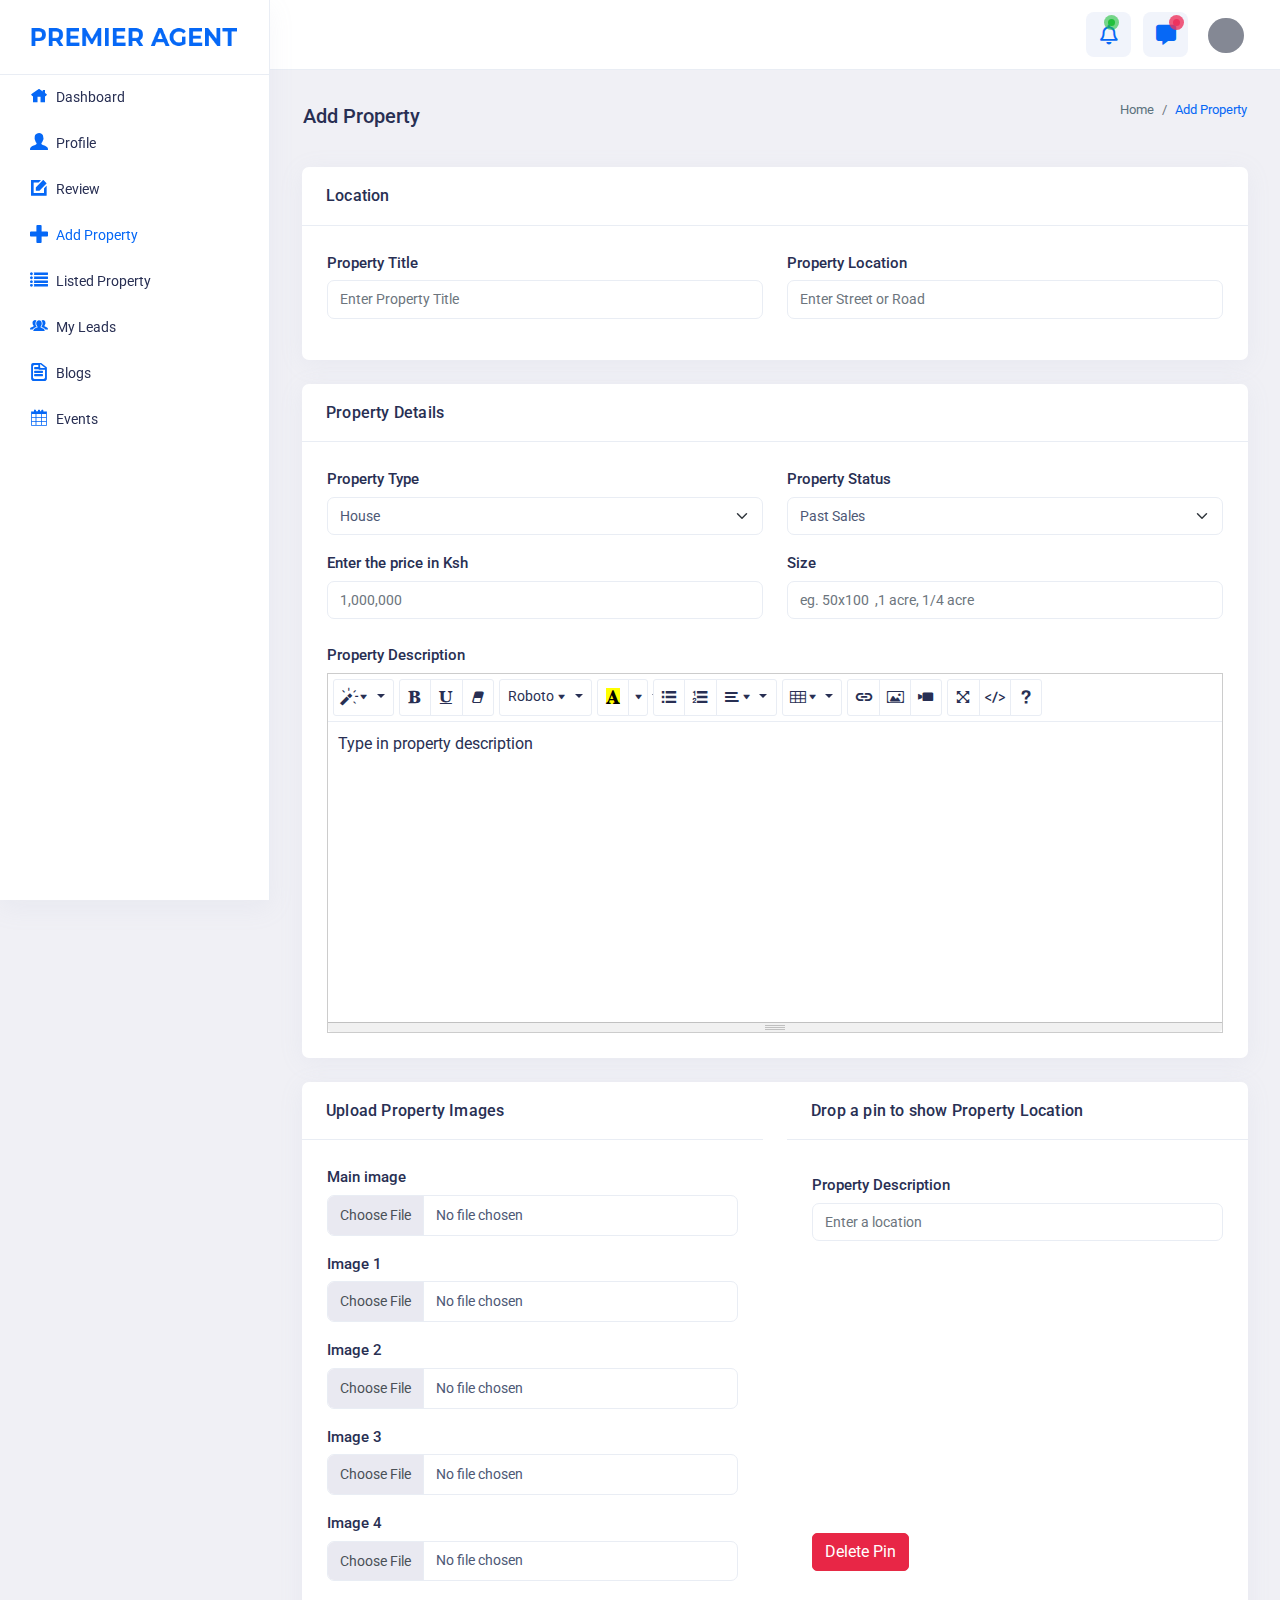
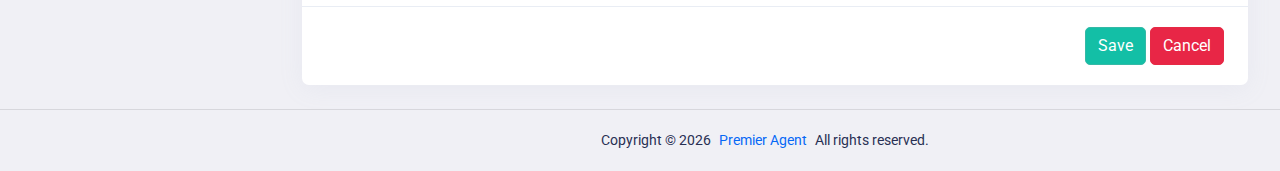
<file: add-property.html>
<!DOCTYPE html>
<html lang="en">
<head>
<meta charset="utf-8">
<meta http-equiv="X-UA-Compatible" content="IE=edge">
<meta name="viewport" content="width=device-width, initial-scale=1">
<meta name="title" content="" />
<meta name="description" content="" />
<meta name="keywords" content="" />
<meta name="author" content="" />
<meta name="publisher" content="" />
<meta name="copyright" content="" />
<meta name="creation_Date" content="02/12/2021" />
<meta name="expires" content="" />
<link rel="icon" href="images/favicon.ico" type="image/x-icon">
<title>Premier Agent | Add Property</title>

<!--StyleSheet-->
<link href="https://fonts.googleapis.com/css2?family=Roboto:wght@300;400;500;600;700;900&display=swap" rel="stylesheet">
<link href="css/style.min.css" rel="stylesheet">
<link href="css/style.css" rel="stylesheet">

<!--Javascript-->
<script src="js/google.api.js" type="text/Javascript"></script>
</head>

<body class="app sidebar-mini ltr light-mode">

<!-- PAGE -->
<div class="page">
  <div class="page-main"> 
    
    <!-- app-Header -->
    <div class="app-header header sticky">
      <div class="container-fluid main-container">
        <div class="d-flex"> <a aria-label="Hide Sidebar" class="app-sidebar__toggle" data-bs-toggle="sidebar" href="javascript:void(0)"></a> 
          <!-- sidebar-toggle--> 
          <a class="logo-horizontal " href="index.html">
          <img src="images/premier-logo.png" class="header-brand-img desktop-logo" alt="logo">
          <img src="images/premier-logo.png" class="header-brand-img light-logo1" alt="logo">
          </a> 
          <!-- LOGO -->
          <div class="d-flex order-lg-2 ms-auto header-right-icons"> 
            <!-- SEARCH -->
            <div class="navbar navbar-collapse responsive-navbar p-0">
              <div class="navbar-collapse" id="navbarSupportedContent-4">
                <div class="d-flex order-lg-2">

                  <!-- FULL-SCREEN -->
                  <div class="dropdown  d-flex notifications"> 
                  <a class="nav-link icon" data-bs-toggle="dropdown">
                    <i class="far fa-bell"></i><span class=" pulse"></span> 
                  </a>
                    <div class="dropdown-menu dropdown-menu-end dropdown-menu-arrow">
                      <div class="drop-heading border-bottom">
                        <div class="d-flex">
                          <h6 class="mt-1 mb-0 fs-16 fw-semibold text-dark">Notifications </h6>
                        </div>
                      </div>
                      <div class="notifications-menu"> <a class="dropdown-item d-flex" href="notify-list.html">
                        <div class="me-3 notifyimg bg-primary brround box-shadow-primary"> <i class="icofont-envelope"></i> </div>
                        <div class="mt-1 wd-80p">
                          <h5 class="notification-label">New Application received </h5>
                          <span class="notification-subtext">3 days ago</span> </div>
                        </a> <a class="dropdown-item d-flex" href="notify-list.html">
                        <div class="me-3 notifyimg bg-secondary brround box-shadow-secondary"> <i class="icofont-check-circled"></i> </div>
                        <div class="mt-1 wd-80p">
                          <h5 class="notification-label">Project has been
                            approved</h5>
                          <span class="notification-subtext">2 hours ago</span> </div>
                        </a> <a class="dropdown-item d-flex" href="notify-list.html">
                        <div class="me-3 notifyimg  bg-success brround box-shadow-success"> <i class="icofont-shopping-cart"></i> </div>
                        <div class="mt-1 wd-80p">
                          <h5 class="notification-label">Your Product Delivered </h5>
                          <span class="notification-subtext">30 min ago</span> </div>
                        </a> <a class="dropdown-item d-flex" href="notify-list.html">
                        <div class="me-3 notifyimg bg-pink brround box-shadow-pink"> <i class="icofont-user"></i> </div>
                        <div class="mt-1 wd-80p">
                          <h5 class="notification-label">Friend Requests</h5>
                          <span class="notification-subtext">1 day ago</span> 
                        </div>
                        </a> 
                      </div>
                      <div class="dropdown-divider m-0"></div>
                      <a href="notify-list.html" class="dropdown-item text-center p-3 text-muted">View all Notification</a> </div>
                  </div>
                  <!-- NOTIFICATIONS -->
                  <div class="dropdown  d-flex message"> 
                    <a class="nav-link icon text-center" data-bs-toggle="dropdown"> <i class="fas fa-comment-alt"></i><span class="pulse-danger"></span> </a>
                    <div class="dropdown-menu dropdown-menu-end dropdown-menu-arrow">
                      <div class="drop-heading border-bottom">
                        <div class="d-flex">
                          <h6 class="mt-1 mb-0 fs-16 fw-semibold text-dark">You have 5 Messages</h6>
                          <div class="ms-auto"> <a href="javascript:void(0)" class="text-muted p-0 fs-12">make all unread</a> </div>
                        </div>
                      </div>
                      <div class="message-menu message-menu-scroll"> 
                        <a class="dropdown-item d-flex" href="chat.html"> 
                        <img class="avatar avatar-md brround me-3 align-self-center cover-image" src="images/user.jpg">
                        <div class="wd-90p">
                          <div class="d-flex">
                            <h5>Peter Theil</h5>
                            <small class="text-muted ms-auto text-end"> 6:45 am </small> </div>
                          <span>Commented on file Guest list....</span> </div>
                        </a> 
                        <a class="dropdown-item d-flex" href="chat.html"> 
                          <img class="avatar avatar-md brround me-3 align-self-center cover-image" src="images/user.jpg">
                        <div class="wd-90p">
                          <div class="d-flex">
                            <h5>Abagael Luth</h5>
                            <small class="text-muted ms-auto text-end"> 10:35 am </small> </div>
                          <span>New Meetup Started......</span> </div>
                        </a> 
                        <a class="dropdown-item d-flex" href="chat.html"> 
                          <img class="avatar avatar-md brround me-3 align-self-center cover-image" src="images/user.jpg">
                        <div class="wd-90p">
                          <div class="d-flex">
                            <h5>Brizid Dawson</h5>
                            <small class="text-muted ms-auto text-end"> 2:17 pm </small> </div>
                          <span>Brizid is in the Warehouse...</span> </div>
                        </a> 
                        <a class="dropdown-item d-flex" href="chat.html"> 
                          <img class="avatar avatar-md brround me-3 align-self-center cover-image" src="images/user.jpg">
                        <div class="wd-90p">
                          <div class="d-flex">
                            <h5>Shannon Shaw</h5>
                            <small class="text-muted ms-auto text-end"> 7:55 pm </small> </div>
                          <span>New Product Realease......</span> </div>
                        </a> 
                        <!-- <a class="dropdown-item d-flex" href="chat.html"> 
                          <img class="avatar avatar-md brround me-3 align-self-center cover-image" src="images/user.jpg">
                        <div class="wd-90p">
                          <div class="d-flex">
                            <h5>Cherry Blossom</h5>
                            <small class="text-muted ms-auto text-end"> 7:55 pm </small> </div>
                          <span>You have appointment on......</span> </div>
                        </a>  -->
                      </div>
                      <div class="dropdown-divider m-0"></div>
                      <a href="javascript:void(0)" class="dropdown-item text-center p-3 text-muted">See all
                      Messages</a> </div>
                  </div>
                  <!-- MESSAGE-BOX -->
                  <!-- <div class="dropdown d-flex header-settings"> <a href="javascript:void(0);" class="nav-link icon" data-bs-toggle="sidebar-right" data-target=".sidebar-right"> <i class="fas fa-bars"></i> </a> </div> -->
                  <!-- SIDE-MENU -->
                  <div class="dropdown d-flex profile-1"> <a href="javascript:void(0)" data-bs-toggle="dropdown" class="nav-link leading-none d-flex"> <img src="images/user.jpg" alt="profile-user" class="avatar  profile-user brround cover-image"> </a>
                    <div class="dropdown-menu dropdown-menu-end dropdown-menu-arrow">
                      <div class="drop-heading">
                        <div class="text-center">
                          <h5 class="text-dark mb-0 fs-14 fw-semibold">Percy Kewshun</h5>
                          <small class="text-muted">Senior Admin</small> </div>
                      </div>
                      <div class="dropdown-divider m-0"></div>
                      <a class="dropdown-item" href="profile.html"> <i class="dropdown-icon icofont-user"></i> Profile </a> 
                      <a class="dropdown-item" href="email-inbox.html"> <i class="dropdown-icon icofont-envelope"></i> Inbox <span class="badge bg-danger rounded-pill float-end">5</span> </a> 
                      <a class="dropdown-item" href="password.html"> <i class="dropdown-icon icofont-lock"></i> Change Password </a>
                      <a class="dropdown-item" href="settings.html"> <i class="dropdown-icon icofont-ui-settings"></i> Settings </a> 
                      <a class="dropdown-item" href="login.html"> <i class="dropdown-icon icofont-sign-out"></i> Sign out </a> 
                    </div>
                  </div>
                </div>
              </div>
            </div>
          </div>
        </div>
      </div>
    </div>
    <!-- /app-Header --> 
    
    <!--APP-SIDEBAR-->
    <div class="sticky">
      <div class="app-sidebar__overlay" data-bs-toggle="sidebar"></div>
      <div class="app-sidebar">
        <div class="side-header"> <a class="header-brand1" href="index.html">
          <!-- <h2>Premier Agent</h2> -->
          <img src="images/premier-logo.png" class="header-brand-img desktop-logo" alt="logo">
          <img src="images/premier-logo.png" class="header-brand-img toggle-logo" alt="logo">
          <img src="images/premier-logo.png" class="header-brand-img light-logo" alt="logo">
          <img src="images/premier-logo.png" class="header-brand-img light-logo1" alt="logo">
          </a> 
          <!-- LOGO --> 
        </div>
        <div class="main-sidemenu">
          <div class="slide-left disabled" id="slide-left">
            <svg xmlns="http://www.w3.org/2000/svg"
                            fill="#7b8191" width="24" height="24" viewBox="0 0 24 24">
              <path d="M13.293 6.293 7.586 12l5.707 5.707 1.414-1.414L10.414 12l4.293-4.293z" />
            </svg>
          </div>
          <ul class="side-menu">
            <li class="slide"> 
              <a class="side-menu__item has-link" data-bs-toggle="slide" href="index.html">
              <i class="side-menu__icon icofont-home"></i><span class="side-menu__label">Dashboard</span></a> </li>
            <li class="slide"> 
              <a class="side-menu__item" data-bs-toggle="slide" href="profile.html"><i class="side-menu__icon icofont-user-alt-3"></i> <span class="side-menu__label">Profile</span></a>
            </li>
            <li class="slide"> 
              <a class="side-menu__item" data-bs-toggle="slide" href="review.html"><i class="side-menu__icon icofont-edit"></i> <span class="side-menu__label">Review</span></a>
            </li>
            <li class="slide"> 
              <a class="side-menu__item" data-bs-toggle="slide" href="add-property.html"><i class="side-menu__icon icofont-ui-add"></i> <span class="side-menu__label">Add Property</span></a>
            </li>
            <li class="slide"> 
              <a class="side-menu__item" data-bs-toggle="slide" href="listed-property.html"><i class="side-menu__icon icofont-listine-dots"></i> <span class="side-menu__label">Listed Property</span></a>
            </li>
            <li class="slide"> 
              <a class="side-menu__item" data-bs-toggle="slide" href="leads.html"><i class="side-menu__icon icofont-users-alt-3"></i> <span class="side-menu__label">My Leads</span></a>
            </li>
            <li class="slide"> 
              <a class="side-menu__item" data-bs-toggle="slide" href="blog.html"><i class="side-menu__icon icofont-ui-file"></i> <span class="side-menu__label">Blogs</span></a>
            </li>
            <li class="slide"> 
              <a class="side-menu__item" data-bs-toggle="slide" href="events.html"><i class="side-menu__icon icofont-calendar"></i> <span class="side-menu__label">Events</span></a>
            </li>
          </ul>
          <div class="slide-right" id="slide-right">
            <svg xmlns="http://www.w3.org/2000/svg" fill="#7b8191" width="24" height="24" viewBox="0 0 24 24">
              <path d="M10.707 17.707 16.414 12l-5.707-5.707-1.414 1.414L13.586 12l-4.293 4.293z" />
            </svg>
          </div>
        </div>
      </div>
      <!--/APP-SIDEBAR--> 
    </div>

<!--app-content open-->
<div class="main-content app-content mt-0">
  <div class="side-app"> 
    
    <!-- CONTAINER -->
    <div class="main-container container-fluid"> 
      
      <!-- PAGE-HEADER -->
      <div class="page-header">
        <h1 class="page-title">Add Property</h1>
        <div>
          <ol class="breadcrumb">
            <li class="breadcrumb-item"><a href="javascript:void(0)">Home</a></li>
            <li class="breadcrumb-item active" aria-current="page">Add Property</li>
          </ol>
        </div>
      </div>
      <!-- PAGE-HEADER END --> 
      
      <!-- ROW-1 OPEN -->
      <div class="row">
        <div class="col-lg-12">
          <div class="card">
            <div class="card-header">
              <h3 class="card-title">Location</h3>
            </div>
            <div class="card-body">
              <div class="row">
                <div class="col-lg-6 col-md-12">
                  <div class="form-group">
                    <label for="exampleInputname">Property Title</label>
                    <input type="text" class="form-control" id="exampleInputname" placeholder="Enter Property Title">
                  </div>
                </div>
                <div class="col-lg-6 col-md-12">
                  <div class="form-group">
                    <label for="exampleInputname1">Property Location</label>
                    <input type="text" class="form-control" id="exampleInputname1" placeholder="Enter Street or Road">
                  </div>
                </div>
              </div>
            </div>
          </div>

          <div class="card">
            <div class="card-header">
              <h3 class="card-title">Property Details</h3>
            </div>
            <div class="card-body">
              <div class="row">
                <div class="col-lg-6 col-md-12">
                  <div class="form-group">
                    <label for="exampleInputname">Property Type</label>
                    <select class="form-control select2 form-select">
                        <option value="house">House</option>
                        <option value="land">Land</option>
                    </select>
                  </div>
                </div>
                <div class="col-lg-6 col-md-12">
                  <div class="form-group">
                    <label for="exampleInputname1">Property Status</label>
                    <select class="form-control select2 form-select">
                        <option value="house">Past Sales</option>
                        <option value="land">Active</option>
                        <option value="land">Sold</option>
                    </select>
                  </div>
                </div>
              </div>
              <div class="row">
                <div class="col-lg-6 col-md-12">
                  <div class="form-group">
                    <label for="exampleInputnumber">Enter the price in Ksh</label>
                    <input type="number" class="form-control" id="exampleInputnumber" placeholder="1,000,000">
                  </div>
                </div>
                <div class="col-lg-6 col-md-12">
                  <div class="form-group">
                    <label for="exampleInputnumber">Size</label>
                    <input type="number" class="form-control" id="exampleInputnumber" placeholder="eg. 50x100  ,1 acre, 1/4 acre">
                  </div>
                </div>
              </div>
              <div class="form-group">
                <label class="form-label">Property Description</label>
                <div id="summernote">
                    <p>Type in property description</p>
                </div>
              </div>
            </div>
          </div>

          <div class="card">
           <div class="row">
             <div class="col-lg-6">
                <div class="card-header">
              <h3 class="card-title">Upload Property Images</h3>
            </div>
            <div class="card-body">
              <div class="form-group">
                  <label class="form-label mt-0">Main image</label>
                  <input class="form-control" type="file">
              </div>
              <div class="form-group">
                  <label class="form-label mt-0">Image 1</label>
                  <input class="form-control" type="file">
              </div>
              <div class="form-group">
                  <label class="form-label mt-0">Image 2</label>
                  <input class="form-control" type="file">
              </div>
              <div class="form-group">
                  <label class="form-label mt-0">Image 3</label>
                  <input class="form-control" type="file">
              </div>
              <div class="form-group">
                  <label class="form-label mt-0">Image 4</label>
                  <input class="form-control" type="file">
              </div>
             </div>
           </div>
           <div class="col-lg-6">
                <div class="card-header">
              <h3 class="card-title">Drop a pin to show Property Location</h3>
            </div>
            <div class="card-body">
              <div class="form-group">
                <label class="form-label">Property Description</label>
                <input class="form-control" type="search" placeholder="Enter a location">
                <div class="maparea">
                  <iframe src="https://www.google.com/maps/embed?pb=!1m18!1m12!1m3!1d255282.32374892864!2d36.70730969849106!3d-1.3032050560946635!2m3!1f0!2f0!3f0!3m2!1i1024!2i768!4f13.1!3m3!1m2!1s0x182f1172d84d49a7%3A0xf7cf0254b297924c!2sNairobi%2C%20Kenya!5e0!3m2!1sen!2sng!4v1654771309287!5m2!1sen!2sng" width="100%" height="450" style="border:0;" allowfullscreen="" loading="lazy" referrerpolicy="no-referrer-when-downgrade"></iframe>
                 <a href="javascript:void(0)" class="btn btn-danger">Delete Pin</a>
                </div>
              </div>
             </div>
           </div>
            </div>
            <div class="card-footer text-end"> <a href="javascript:void(0)" class="btn btn-success my-1">Save</a> <a href="javascript:void(0)" class="btn btn-danger my-1">Cancel</a> </div>
          </div>


        </div>
      </div>
      <!-- ROW-1 CLOSED --> 
    </div>
    <!-- CONTAINER END --> 
  </div>
</div>
<!--app-content close-->

  </div>

<!-- FOOTER -->
<footer class="footer">
    <div class="container">
        <div class="row align-items-center flex-row-reverse">
            <div class="col-md-12 col-sm-12 text-center">
                Copyright © <span id="year"></span> <a href="javascript:void(0)">Premier Agent</a> All rights reserved.
            </div>
        </div>
    </div>
</footer>
<!-- FOOTER END -->

</div>

<footer class="footermenu">
  <div class="container-fluid">
    <div class="row">
      <div class="col-12 text-center">
        <div class="menu-bottom">
          <ul>
            <li><a href=""><i class="icofont-home"></i> Home</a></li>
            <li><a href=""><i class="icofont-users"></i> Community</a></li>
            <li><a href=""><i class="icofont-building-alt"></i> Sell</a></li>
            <li><a href=""><i class="icofont-calendar"></i> Events</a></li>
            <li><a href=""><i class="icofont-book-mark"></i> Tips</a></li>
          </ul>
        </div>
      </div>
    </div>
  </div>
</footer>


<!-- jQuery -->
<script src="js/jquery.min.js" type="text/Javascript"></script>
<script src="js/sticky.js" type="text/Javascript"></script>

<!-- Perfect SCROLLBAR JS-->
<script src="assets/p-scroll/perfect-scrollbar.js"></script>
<script src="assets/p-scroll/pscroll.js"></script>
<script src="assets/p-scroll/pscroll-1.js"></script>

<script src="js/sidebar/sidebar.js" type="text/Javascript"></script>
<script src="js/sidemenu/sidemenu.js" type="text/Javascript"></script>

<!-- INTERNAL SUMMERNOTE Editor JS -->
<script src="js/summernote/summernote1.js"></script>
<script src="js/summernote.js"></script>

<script src="js/main.js" type="text/Javascript"></script>
</body>

</html>
</file>
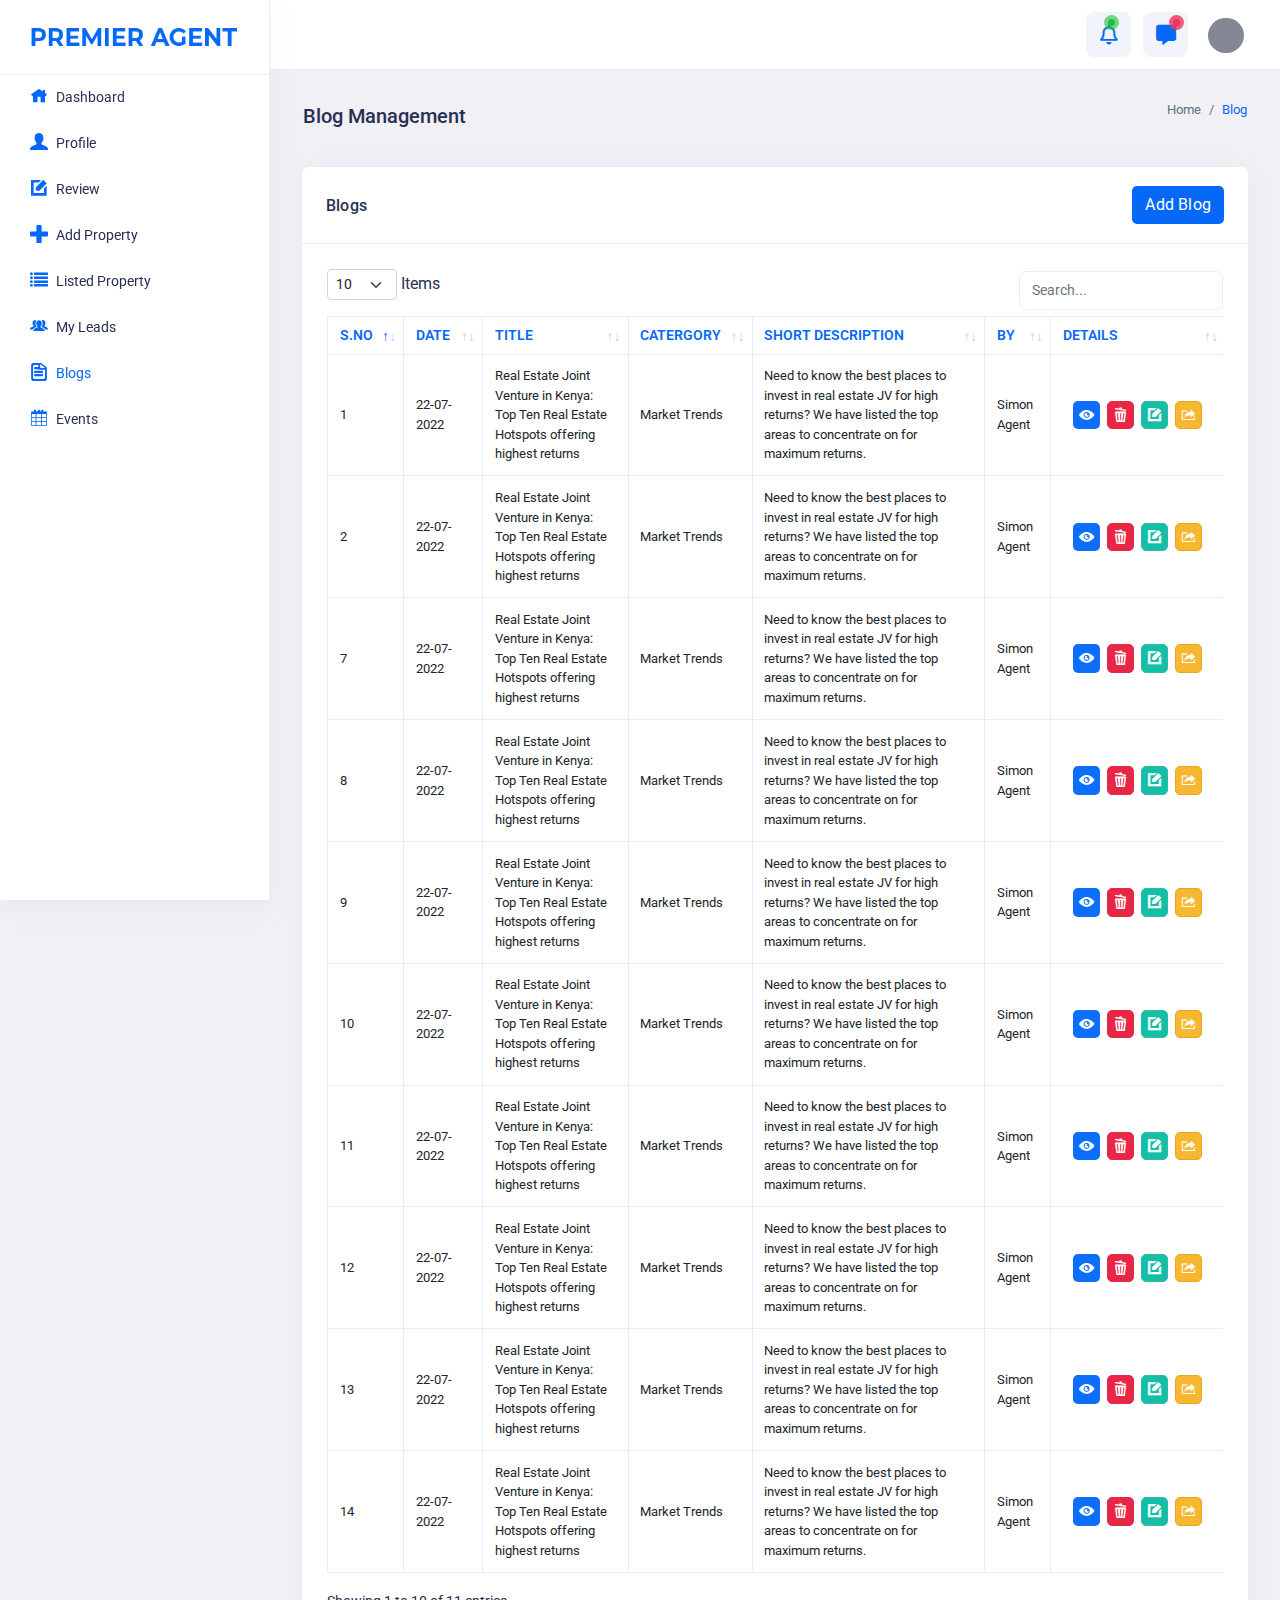
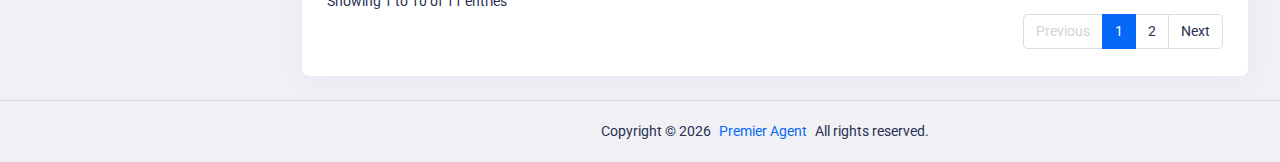
<file: blog.html>
<!DOCTYPE html>
<html lang="en">
<head>
<meta charset="utf-8">
<meta http-equiv="X-UA-Compatible" content="IE=edge">
<meta name="viewport" content="width=device-width, initial-scale=1">
<meta name="title" content="" />
<meta name="description" content="" />
<meta name="keywords" content="" />
<meta name="author" content="" />
<meta name="publisher" content="" />
<meta name="copyright" content="" />
<meta name="creation_Date" content="02/12/2021" />
<meta name="expires" content="" />
<link rel="icon" href="images/favicon.ico" type="image/x-icon">
<title>Premier Agent | Add Property</title>

<!--StyleSheet-->
<link href="https://fonts.googleapis.com/css2?family=Roboto:wght@300;400;500;600;700;900&display=swap" rel="stylesheet">
<link href="css/style.min.css" rel="stylesheet">
<link href="css/style.css" rel="stylesheet">

<!--Javascript-->
<script src="js/google.api.js" type="text/Javascript"></script>
</head>

<body class="app sidebar-mini ltr light-mode">

<!-- PAGE -->
<div class="page">
  <div class="page-main"> 
    
    <!-- app-Header -->
    <div class="app-header header sticky">
      <div class="container-fluid main-container">
        <div class="d-flex"> <a aria-label="Hide Sidebar" class="app-sidebar__toggle" data-bs-toggle="sidebar" href="javascript:void(0)"></a> 
          <!-- sidebar-toggle--> 
          <a class="logo-horizontal " href="index.html">
          <img src="images/premier-logo.png" class="header-brand-img desktop-logo" alt="logo">
          <img src="images/premier-logo.png" class="header-brand-img light-logo1" alt="logo">
          </a> 
          <!-- LOGO -->
          <div class="d-flex order-lg-2 ms-auto header-right-icons"> 
            <!-- SEARCH -->
            <div class="navbar navbar-collapse responsive-navbar p-0">
              <div class="navbar-collapse" id="navbarSupportedContent-4">
                <div class="d-flex order-lg-2">

                  <!-- FULL-SCREEN -->
                  <div class="dropdown  d-flex notifications"> 
                  <a class="nav-link icon" data-bs-toggle="dropdown">
                    <i class="far fa-bell"></i><span class=" pulse"></span> 
                  </a>
                    <div class="dropdown-menu dropdown-menu-end dropdown-menu-arrow">
                      <div class="drop-heading border-bottom">
                        <div class="d-flex">
                          <h6 class="mt-1 mb-0 fs-16 fw-semibold text-dark">Notifications </h6>
                        </div>
                      </div>
                      <div class="notifications-menu"> <a class="dropdown-item d-flex" href="notify-list.html">
                        <div class="me-3 notifyimg bg-primary brround box-shadow-primary"> <i class="icofont-envelope"></i> </div>
                        <div class="mt-1 wd-80p">
                          <h5 class="notification-label">New Application received </h5>
                          <span class="notification-subtext">3 days ago</span> </div>
                        </a> <a class="dropdown-item d-flex" href="notify-list.html">
                        <div class="me-3 notifyimg bg-secondary brround box-shadow-secondary"> <i class="icofont-check-circled"></i> </div>
                        <div class="mt-1 wd-80p">
                          <h5 class="notification-label">Project has been
                            approved</h5>
                          <span class="notification-subtext">2 hours ago</span> </div>
                        </a> <a class="dropdown-item d-flex" href="notify-list.html">
                        <div class="me-3 notifyimg  bg-success brround box-shadow-success"> <i class="icofont-shopping-cart"></i> </div>
                        <div class="mt-1 wd-80p">
                          <h5 class="notification-label">Your Product Delivered </h5>
                          <span class="notification-subtext">30 min ago</span> </div>
                        </a> <a class="dropdown-item d-flex" href="notify-list.html">
                        <div class="me-3 notifyimg bg-pink brround box-shadow-pink"> <i class="icofont-user"></i> </div>
                        <div class="mt-1 wd-80p">
                          <h5 class="notification-label">Friend Requests</h5>
                          <span class="notification-subtext">1 day ago</span> 
                        </div>
                        </a> 
                      </div>
                      <div class="dropdown-divider m-0"></div>
                      <a href="notify-list.html" class="dropdown-item text-center p-3 text-muted">View all Notification</a> </div>
                  </div>
                  <!-- NOTIFICATIONS -->
                  <div class="dropdown  d-flex message"> 
                    <a class="nav-link icon text-center" data-bs-toggle="dropdown"> <i class="fas fa-comment-alt"></i><span class="pulse-danger"></span> </a>
                    <div class="dropdown-menu dropdown-menu-end dropdown-menu-arrow">
                      <div class="drop-heading border-bottom">
                        <div class="d-flex">
                          <h6 class="mt-1 mb-0 fs-16 fw-semibold text-dark">You have 5 Messages</h6>
                          <div class="ms-auto"> <a href="javascript:void(0)" class="text-muted p-0 fs-12">make all unread</a> </div>
                        </div>
                      </div>
                      <div class="message-menu message-menu-scroll"> 
                        <a class="dropdown-item d-flex" href="chat.html"> 
                        <img class="avatar avatar-md brround me-3 align-self-center cover-image" src="images/user.jpg">
                        <div class="wd-90p">
                          <div class="d-flex">
                            <h5>Peter Theil</h5>
                            <small class="text-muted ms-auto text-end"> 6:45 am </small> </div>
                          <span>Commented on file Guest list....</span> </div>
                        </a> 
                        <a class="dropdown-item d-flex" href="chat.html"> 
                          <img class="avatar avatar-md brround me-3 align-self-center cover-image" src="images/user.jpg">
                        <div class="wd-90p">
                          <div class="d-flex">
                            <h5>Abagael Luth</h5>
                            <small class="text-muted ms-auto text-end"> 10:35 am </small> </div>
                          <span>New Meetup Started......</span> </div>
                        </a> 
                        <a class="dropdown-item d-flex" href="chat.html"> 
                          <img class="avatar avatar-md brround me-3 align-self-center cover-image" src="images/user.jpg">
                        <div class="wd-90p">
                          <div class="d-flex">
                            <h5>Brizid Dawson</h5>
                            <small class="text-muted ms-auto text-end"> 2:17 pm </small> </div>
                          <span>Brizid is in the Warehouse...</span> </div>
                        </a> 
                        <a class="dropdown-item d-flex" href="chat.html"> 
                          <img class="avatar avatar-md brround me-3 align-self-center cover-image" src="images/user.jpg">
                        <div class="wd-90p">
                          <div class="d-flex">
                            <h5>Shannon Shaw</h5>
                            <small class="text-muted ms-auto text-end"> 7:55 pm </small> </div>
                          <span>New Product Realease......</span> </div>
                        </a> 
                        <!-- <a class="dropdown-item d-flex" href="chat.html"> 
                          <img class="avatar avatar-md brround me-3 align-self-center cover-image" src="images/user.jpg">
                        <div class="wd-90p">
                          <div class="d-flex">
                            <h5>Cherry Blossom</h5>
                            <small class="text-muted ms-auto text-end"> 7:55 pm </small> </div>
                          <span>You have appointment on......</span> </div>
                        </a>  -->
                      </div>
                      <div class="dropdown-divider m-0"></div>
                      <a href="javascript:void(0)" class="dropdown-item text-center p-3 text-muted">See all
                      Messages</a> </div>
                  </div>
                  <!-- MESSAGE-BOX -->
                  <!-- <div class="dropdown d-flex header-settings"> <a href="javascript:void(0);" class="nav-link icon" data-bs-toggle="sidebar-right" data-target=".sidebar-right"> <i class="fas fa-bars"></i> </a> </div> -->
                  <!-- SIDE-MENU -->
                  <div class="dropdown d-flex profile-1"> <a href="javascript:void(0)" data-bs-toggle="dropdown" class="nav-link leading-none d-flex"> <img src="images/user.jpg" alt="profile-user" class="avatar  profile-user brround cover-image"> </a>
                    <div class="dropdown-menu dropdown-menu-end dropdown-menu-arrow">
                      <div class="drop-heading">
                        <div class="text-center">
                          <h5 class="text-dark mb-0 fs-14 fw-semibold">Percy Kewshun</h5>
                          <small class="text-muted">Senior Admin</small> </div>
                      </div>
                      <div class="dropdown-divider m-0"></div>
                      <a class="dropdown-item" href="profile.html"> <i class="dropdown-icon icofont-user"></i> Profile </a> 
                      <a class="dropdown-item" href="email-inbox.html"> <i class="dropdown-icon icofont-envelope"></i> Inbox <span class="badge bg-danger rounded-pill float-end">5</span> </a> 
                      <a class="dropdown-item" href="password.html"> <i class="dropdown-icon icofont-lock"></i> Change Password </a>
                      <a class="dropdown-item" href="settings.html"> <i class="dropdown-icon icofont-ui-settings"></i> Settings </a> 
                      <a class="dropdown-item" href="login.html"> <i class="dropdown-icon icofont-sign-out"></i> Sign out </a> 
                    </div>
                  </div>
                </div>
              </div>
            </div>
          </div>
        </div>
      </div>
    </div>
    <!-- /app-Header --> 
    
    <!--APP-SIDEBAR-->
    <div class="sticky">
      <div class="app-sidebar__overlay" data-bs-toggle="sidebar"></div>
      <div class="app-sidebar">
        <div class="side-header"> <a class="header-brand1" href="index.html">
          <!-- <h2>Premier Agent</h2> -->
          <img src="images/premier-logo.png" class="header-brand-img desktop-logo" alt="logo">
          <img src="images/premier-logo.png" class="header-brand-img toggle-logo" alt="logo">
          <img src="images/premier-logo.png" class="header-brand-img light-logo" alt="logo">
          <img src="images/premier-logo.png" class="header-brand-img light-logo1" alt="logo">
          </a> 
          <!-- LOGO --> 
        </div>
        <div class="main-sidemenu">
          <div class="slide-left disabled" id="slide-left">
            <svg xmlns="http://www.w3.org/2000/svg"
                            fill="#7b8191" width="24" height="24" viewBox="0 0 24 24">
              <path d="M13.293 6.293 7.586 12l5.707 5.707 1.414-1.414L10.414 12l4.293-4.293z" />
            </svg>
          </div>
          <ul class="side-menu">
            <li class="slide"> 
              <a class="side-menu__item has-link" data-bs-toggle="slide" href="index.html">
              <i class="side-menu__icon icofont-home"></i><span class="side-menu__label">Dashboard</span></a> </li>
            <li class="slide"> 
              <a class="side-menu__item" data-bs-toggle="slide" href="profile.html"><i class="side-menu__icon icofont-user-alt-3"></i> <span class="side-menu__label">Profile</span></a>
            </li>
            <li class="slide"> 
              <a class="side-menu__item" data-bs-toggle="slide" href="review.html"><i class="side-menu__icon icofont-edit"></i> <span class="side-menu__label">Review</span></a>
            </li>
            <li class="slide"> 
              <a class="side-menu__item" data-bs-toggle="slide" href="add-property.html"><i class="side-menu__icon icofont-ui-add"></i> <span class="side-menu__label">Add Property</span></a>
            </li>
            <li class="slide"> 
              <a class="side-menu__item" data-bs-toggle="slide" href="listed-property.html"><i class="side-menu__icon icofont-listine-dots"></i> <span class="side-menu__label">Listed Property</span></a>
            </li>
            <li class="slide"> 
              <a class="side-menu__item" data-bs-toggle="slide" href="leads.html"><i class="side-menu__icon icofont-users-alt-3"></i> <span class="side-menu__label">My Leads</span></a>
            </li>
            <li class="slide"> 
              <a class="side-menu__item" data-bs-toggle="slide" href="blog.html"><i class="side-menu__icon icofont-ui-file"></i> <span class="side-menu__label">Blogs</span></a>
            </li>
            <li class="slide"> 
              <a class="side-menu__item" data-bs-toggle="slide" href="events.html"><i class="side-menu__icon icofont-calendar"></i> <span class="side-menu__label">Events</span></a>
            </li>
          </ul>
          <div class="slide-right" id="slide-right">
            <svg xmlns="http://www.w3.org/2000/svg" fill="#7b8191" width="24" height="24" viewBox="0 0 24 24">
              <path d="M10.707 17.707 16.414 12l-5.707-5.707-1.414 1.414L13.586 12l-4.293 4.293z" />
            </svg>
          </div>
        </div>
      </div>
      <!--/APP-SIDEBAR--> 
    </div>

<!--app-content open-->
<div class="main-content app-content mt-0">
  <div class="side-app"> 
    
    <!-- CONTAINER -->
    <div class="main-container container-fluid"> 
      
      <!-- PAGE-HEADER -->
      <div class="page-header">
        <h1 class="page-title">Blog Management</h1>
        <div>
          <ol class="breadcrumb">
            <li class="breadcrumb-item"><a href="javascript:void(0)">Home</a></li>
            <li class="breadcrumb-item active" aria-current="page">Blog</li>
          </ol>
        </div>
      </div>
      <!-- PAGE-HEADER END --> 
      
      <!-- Row -->
      <div class="row row-sm">
        <div class="col-lg-12">
          <div class="card">
            <div class="card-header cardheader-center">
              <h3 class="card-title">Blogs</h3>
              <div class="float-end">
                <a href="add-blog.html" class="btn btn-blue btn-block">Add Blog</a>
              </div>
            </div>
            <div class="card-body">
              <div class="table-responsive">
                <table id="example2" class="table table-bordered border-bottom">
                  <thead>
                    <tr>
                      <th class="border-bottom-0">S.No</th>
                      <th class="border-bottom-0">Date</th>
                      <th class="border-bottom-0">Title</th>
                      <th class="border-bottom-0">Catergory</th>
                      <th class="border-bottom-0">Short description</th>
                      <th class="border-bottom-0">By</th>
                      <th class="border-bottom-0">Details</th>
                    </tr>
                  </thead>
                  <tbody>
                    <tr>
                      <td>1</td>
                      <td>22-07-2022 </td>
                      <td>Real Estate Joint Venture in Kenya: Top Ten Real Estate Hotspots offering highest returns</td>
                      <td> Market Trends </td>
                      <td>Need to know the best places to invest in real estate JV for high returns? We have listed the top areas to concentrate on for maximum returns.</td>
                      <td>Simon Agent</td>
                      <td><div class="btn-list table-btns">
                          <button type="button" class="btn btn-icon  btn-primary" data-toggle="tooltip" data-placement="top" title="View"><i class="icofont-eye-alt"></i></button>
                          <button type="button" class="btn btn-icon  btn-danger" data-toggle="tooltip" data-placement="top" title="Delete"><i class="icofont-ui-delete"></i></button>
                          <button type="button" class="btn btn-icon  btn-success" data-toggle="tooltip" data-placement="top" title="Edit"><i class="icofont-edit"></i></button>
                          <button type="button" class="btn btn-icon  btn-warning" data-toggle="tooltip" data-placement="top" title="Publish"><i class="icofont-share-alt"></i></button>
                        </div></td>
                    </tr>
                    <tr>
                      <td>2</td>
                      <td>22-07-2022 </td>
                      <td>Real Estate Joint Venture in Kenya: Top Ten Real Estate Hotspots offering highest returns</td>
                      <td> Market Trends </td>
                      <td>Need to know the best places to invest in real estate JV for high returns? We have listed the top areas to concentrate on for maximum returns.</td>
                      <td>Simon Agent</td>
                      <td><div class="btn-list table-btns">
                          <button type="button" class="btn btn-icon  btn-primary" data-toggle="tooltip" data-placement="top" title="View"><i class="icofont-eye-alt"></i></button>
                          <button type="button" class="btn btn-icon  btn-danger" data-toggle="tooltip" data-placement="top" title="Delete"><i class="icofont-ui-delete"></i></button>
                          <button type="button" class="btn btn-icon  btn-success" data-toggle="tooltip" data-placement="top" title="Edit"><i class="icofont-edit"></i></button>
                          <button type="button" class="btn btn-icon  btn-warning" data-toggle="tooltip" data-placement="top" title="Publish"><i class="icofont-share-alt"></i></button>
                        </div></td>
                    </tr>
                    <tr>
                      <td>7</td>
                      <td>22-07-2022 </td>
                      <td>Real Estate Joint Venture in Kenya: Top Ten Real Estate Hotspots offering highest returns</td>
                      <td> Market Trends </td>
                      <td>Need to know the best places to invest in real estate JV for high returns? We have listed the top areas to concentrate on for maximum returns.</td>
                      <td>Simon Agent</td>
                      <td><div class="btn-list table-btns">
                          <button type="button" class="btn btn-icon  btn-primary" data-toggle="tooltip" data-placement="top" title="View"><i class="icofont-eye-alt"></i></button>
                          <button type="button" class="btn btn-icon  btn-danger" data-toggle="tooltip" data-placement="top" title="Delete"><i class="icofont-ui-delete"></i></button>
                          <button type="button" class="btn btn-icon  btn-success" data-toggle="tooltip" data-placement="top" title="Edit"><i class="icofont-edit"></i></button>
                          <button type="button" class="btn btn-icon  btn-warning" data-toggle="tooltip" data-placement="top" title="Publish"><i class="icofont-share-alt"></i></button>
                        </div></td>
                    </tr>
                    <tr>
                      <td>8</td>
                      <td>22-07-2022 </td>
                      <td>Real Estate Joint Venture in Kenya: Top Ten Real Estate Hotspots offering highest returns</td>
                      <td> Market Trends </td>
                      <td>Need to know the best places to invest in real estate JV for high returns? We have listed the top areas to concentrate on for maximum returns.</td>
                      <td>Simon Agent</td>
                      <td><div class="btn-list table-btns">
                          <button type="button" class="btn btn-icon  btn-primary" data-toggle="tooltip" data-placement="top" title="View"><i class="icofont-eye-alt"></i></button>
                          <button type="button" class="btn btn-icon  btn-danger" data-toggle="tooltip" data-placement="top" title="Delete"><i class="icofont-ui-delete"></i></button>
                          <button type="button" class="btn btn-icon  btn-success" data-toggle="tooltip" data-placement="top" title="Edit"><i class="icofont-edit"></i></button>
                          <button type="button" class="btn btn-icon  btn-warning" data-toggle="tooltip" data-placement="top" title="Publish"><i class="icofont-share-alt"></i></button>
                        </div></td>
                    </tr>
                    <tr>
                      <td>9</td>
                      <td>22-07-2022 </td>
                      <td>Real Estate Joint Venture in Kenya: Top Ten Real Estate Hotspots offering highest returns</td>
                      <td> Market Trends </td>
                      <td>Need to know the best places to invest in real estate JV for high returns? We have listed the top areas to concentrate on for maximum returns.</td>
                      <td>Simon Agent</td>
                      <td><div class="btn-list table-btns">
                          <button type="button" class="btn btn-icon  btn-primary" data-toggle="tooltip" data-placement="top" title="View"><i class="icofont-eye-alt"></i></button>
                          <button type="button" class="btn btn-icon  btn-danger" data-toggle="tooltip" data-placement="top" title="Delete"><i class="icofont-ui-delete"></i></button>
                          <button type="button" class="btn btn-icon  btn-success" data-toggle="tooltip" data-placement="top" title="Edit"><i class="icofont-edit"></i></button>
                          <button type="button" class="btn btn-icon  btn-warning" data-toggle="tooltip" data-placement="top" title="Publish"><i class="icofont-share-alt"></i></button>
                        </div></td>
                    </tr>
                    <tr>
                      <td>10</td>
                      <td>22-07-2022 </td>
                      <td>Real Estate Joint Venture in Kenya: Top Ten Real Estate Hotspots offering highest returns</td>
                      <td> Market Trends </td>
                      <td>Need to know the best places to invest in real estate JV for high returns? We have listed the top areas to concentrate on for maximum returns.</td>
                      <td>Simon Agent</td>
                      <td><div class="btn-list table-btns">
                          <button type="button" class="btn btn-icon  btn-primary" data-toggle="tooltip" data-placement="top" title="View"><i class="icofont-eye-alt"></i></button>
                          <button type="button" class="btn btn-icon  btn-danger" data-toggle="tooltip" data-placement="top" title="Delete"><i class="icofont-ui-delete"></i></button>
                          <button type="button" class="btn btn-icon  btn-success" data-toggle="tooltip" data-placement="top" title="Edit"><i class="icofont-edit"></i></button>
                          <button type="button" class="btn btn-icon  btn-warning" data-toggle="tooltip" data-placement="top" title="Publish"><i class="icofont-share-alt"></i></button>
                        </div></td>
                    </tr>
                    <tr>
                      <td>11</td>
                      <td>22-07-2022 </td>
                      <td>Real Estate Joint Venture in Kenya: Top Ten Real Estate Hotspots offering highest returns</td>
                      <td> Market Trends </td>
                      <td>Need to know the best places to invest in real estate JV for high returns? We have listed the top areas to concentrate on for maximum returns.</td>
                      <td>Simon Agent</td>
                      <td><div class="btn-list table-btns">
                          <button type="button" class="btn btn-icon  btn-primary" data-toggle="tooltip" data-placement="top" title="View"><i class="icofont-eye-alt"></i></button>
                          <button type="button" class="btn btn-icon  btn-danger" data-toggle="tooltip" data-placement="top" title="Delete"><i class="icofont-ui-delete"></i></button>
                          <button type="button" class="btn btn-icon  btn-success" data-toggle="tooltip" data-placement="top" title="Edit"><i class="icofont-edit"></i></button>
                          <button type="button" class="btn btn-icon  btn-warning" data-toggle="tooltip" data-placement="top" title="Publish"><i class="icofont-share-alt"></i></button>
                        </div></td>
                    </tr>
                    <tr>
                      <td>12</td>
                      <td>22-07-2022 </td>
                      <td>Real Estate Joint Venture in Kenya: Top Ten Real Estate Hotspots offering highest returns</td>
                      <td> Market Trends </td>
                      <td>Need to know the best places to invest in real estate JV for high returns? We have listed the top areas to concentrate on for maximum returns.</td>
                      <td>Simon Agent</td>
                      <td><div class="btn-list table-btns">
                          <button type="button" class="btn btn-icon  btn-primary" data-toggle="tooltip" data-placement="top" title="View"><i class="icofont-eye-alt"></i></button>
                          <button type="button" class="btn btn-icon  btn-danger" data-toggle="tooltip" data-placement="top" title="Delete"><i class="icofont-ui-delete"></i></button>
                          <button type="button" class="btn btn-icon  btn-success" data-toggle="tooltip" data-placement="top" title="Edit"><i class="icofont-edit"></i></button>
                          <button type="button" class="btn btn-icon  btn-warning" data-toggle="tooltip" data-placement="top" title="Publish"><i class="icofont-share-alt"></i></button>
                        </div></td>
                    </tr>
                    <tr>
                      <td>13</td>
                      <td>22-07-2022 </td>
                      <td>Real Estate Joint Venture in Kenya: Top Ten Real Estate Hotspots offering highest returns</td>
                      <td> Market Trends </td>
                      <td>Need to know the best places to invest in real estate JV for high returns? We have listed the top areas to concentrate on for maximum returns.</td>
                      <td>Simon Agent</td>
                      <td><div class="btn-list table-btns">
                          <button type="button" class="btn btn-icon  btn-primary" data-toggle="tooltip" data-placement="top" title="View"><i class="icofont-eye-alt"></i></button>
                          <button type="button" class="btn btn-icon  btn-danger" data-toggle="tooltip" data-placement="top" title="Delete"><i class="icofont-ui-delete"></i></button>
                          <button type="button" class="btn btn-icon  btn-success" data-toggle="tooltip" data-placement="top" title="Edit"><i class="icofont-edit"></i></button>
                          <button type="button" class="btn btn-icon  btn-warning" data-toggle="tooltip" data-placement="top" title="Publish"><i class="icofont-share-alt"></i></button>
                        </div></td>
                    </tr>
                    <tr>
                      <td>14</td>
                      <td>22-07-2022 </td>
                      <td>Real Estate Joint Venture in Kenya: Top Ten Real Estate Hotspots offering highest returns</td>
                      <td> Market Trends </td>
                      <td>Need to know the best places to invest in real estate JV for high returns? We have listed the top areas to concentrate on for maximum returns.</td>
                      <td>Simon Agent</td>
                      <td><div class="btn-list table-btns">
                          <button type="button" class="btn btn-icon  btn-primary" data-toggle="tooltip" data-placement="top" title="View"><i class="icofont-eye-alt"></i></button>
                          <button type="button" class="btn btn-icon  btn-danger" data-toggle="tooltip" data-placement="top" title="Delete"><i class="icofont-ui-delete"></i></button>
                          <button type="button" class="btn btn-icon  btn-success" data-toggle="tooltip" data-placement="top" title="Edit"><i class="icofont-edit"></i></button>
                          <button type="button" class="btn btn-icon  btn-warning" data-toggle="tooltip" data-placement="top" title="Publish"><i class="icofont-share-alt"></i></button>
                        </div></td>
                    </tr>
                    <tr>
                      <td>15</td>
                      <td>22-07-2022 </td>
                      <td>Real Estate Joint Venture in Kenya: Top Ten Real Estate Hotspots offering highest returns</td>
                      <td> Market Trends </td>
                      <td>Need to know the best places to invest in real estate JV for high returns? We have listed the top areas to concentrate on for maximum returns.</td>
                      <td>Simon Agent</td>
                      <td><div class="btn-list table-btns">
                          <button type="button" class="btn btn-icon  btn-primary" data-toggle="tooltip" data-placement="top" title="View"><i class="icofont-eye-alt"></i></button>
                          <button type="button" class="btn btn-icon  btn-danger" data-toggle="tooltip" data-placement="top" title="Delete"><i class="icofont-ui-delete"></i></button>
                          <button type="button" class="btn btn-icon  btn-success" data-toggle="tooltip" data-placement="top" title="Edit"><i class="icofont-edit"></i></button>
                          <button type="button" class="btn btn-icon  btn-warning" data-toggle="tooltip" data-placement="top" title="Publish"><i class="icofont-share-alt"></i></button>
                        </div></td>
                    </tr>
                  </tbody>
                </table>
              </div>
            </div>
          </div>
        </div>
      </div>
      <!-- End Row --> 
    </div>
    <!-- CONTAINER END --> 
  </div>
</div>
<!--app-content close-->

</div>


<!-- FOOTER -->
<footer class="footer">
    <div class="container">
        <div class="row align-items-center flex-row-reverse">
            <div class="col-md-12 col-sm-12 text-center">
                Copyright © <span id="year"></span> <a href="javascript:void(0)">Premier Agent</a> All rights reserved.
            </div>
        </div>
    </div>
</footer>
<!-- FOOTER END -->

</div>

<footer class="footermenu">
  <div class="container-fluid">
    <div class="row">
      <div class="col-12 text-center">
        <div class="menu-bottom">
          <ul>
            <li><a href=""><i class="icofont-home"></i> Home</a></li>
            <li><a href=""><i class="icofont-users"></i> Community</a></li>
            <li><a href=""><i class="icofont-building-alt"></i> Sell</a></li>
            <li><a href=""><i class="icofont-calendar"></i> Events</a></li>
            <li><a href=""><i class="icofont-book-mark"></i> Tips</a></li>
          </ul>
        </div>
      </div>
    </div>
  </div>
</footer>


<!-- jQuery -->
<script src="js/jquery.min.js" type="text/Javascript"></script>
<script src="js/sticky.js" type="text/Javascript"></script>

<!-- Perfect SCROLLBAR JS-->
<script src="assets/p-scroll/perfect-scrollbar.js"></script>
<script src="assets/p-scroll/pscroll.js"></script>
<script src="assets/p-scroll/pscroll-1.js"></script>

<!-- DATA TABLE JS-->
<script src="assets/datatable/js/jquery.dataTables.min.js"></script>
<script src="assets/datatable/js/dataTables.bootstrap5.js"></script>
<script src="assets/datatable/js/dataTables.buttons.min.js"></script>
<script src="assets/datatable/js/buttons.bootstrap5.min.js"></script>
<script src="assets/datatable/js/jszip.min.js"></script>
<script src="assets/datatable/pdfmake/pdfmake.min.js"></script>
<script src="assets/datatable/pdfmake/vfs_fonts.js"></script>
<script src="assets/datatable/js/buttons.html5.min.js"></script>
<script src="assets/datatable/js/buttons.print.min.js"></script>
<script src="assets/datatable/js/buttons.colVis.min.js"></script>
<script src="assets/datatable/dataTables.responsive.min.js"></script>
<script src="assets/datatable/responsive.bootstrap5.min.js"></script>
<!-- <script src="../assets/js/table-data.js"></script> -->

<script src="js/sidebar/sidebar.js" type="text/Javascript"></script>
<script src="js/sidemenu/sidemenu.js" type="text/Javascript"></script>

<!-- INTERNAL SUMMERNOTE Editor JS -->
<script src="js/summernote/summernote1.js"></script>
<script src="js/summernote.js"></script>

<script src="js/main.js" type="text/Javascript"></script>
</body>

</html>
</file>
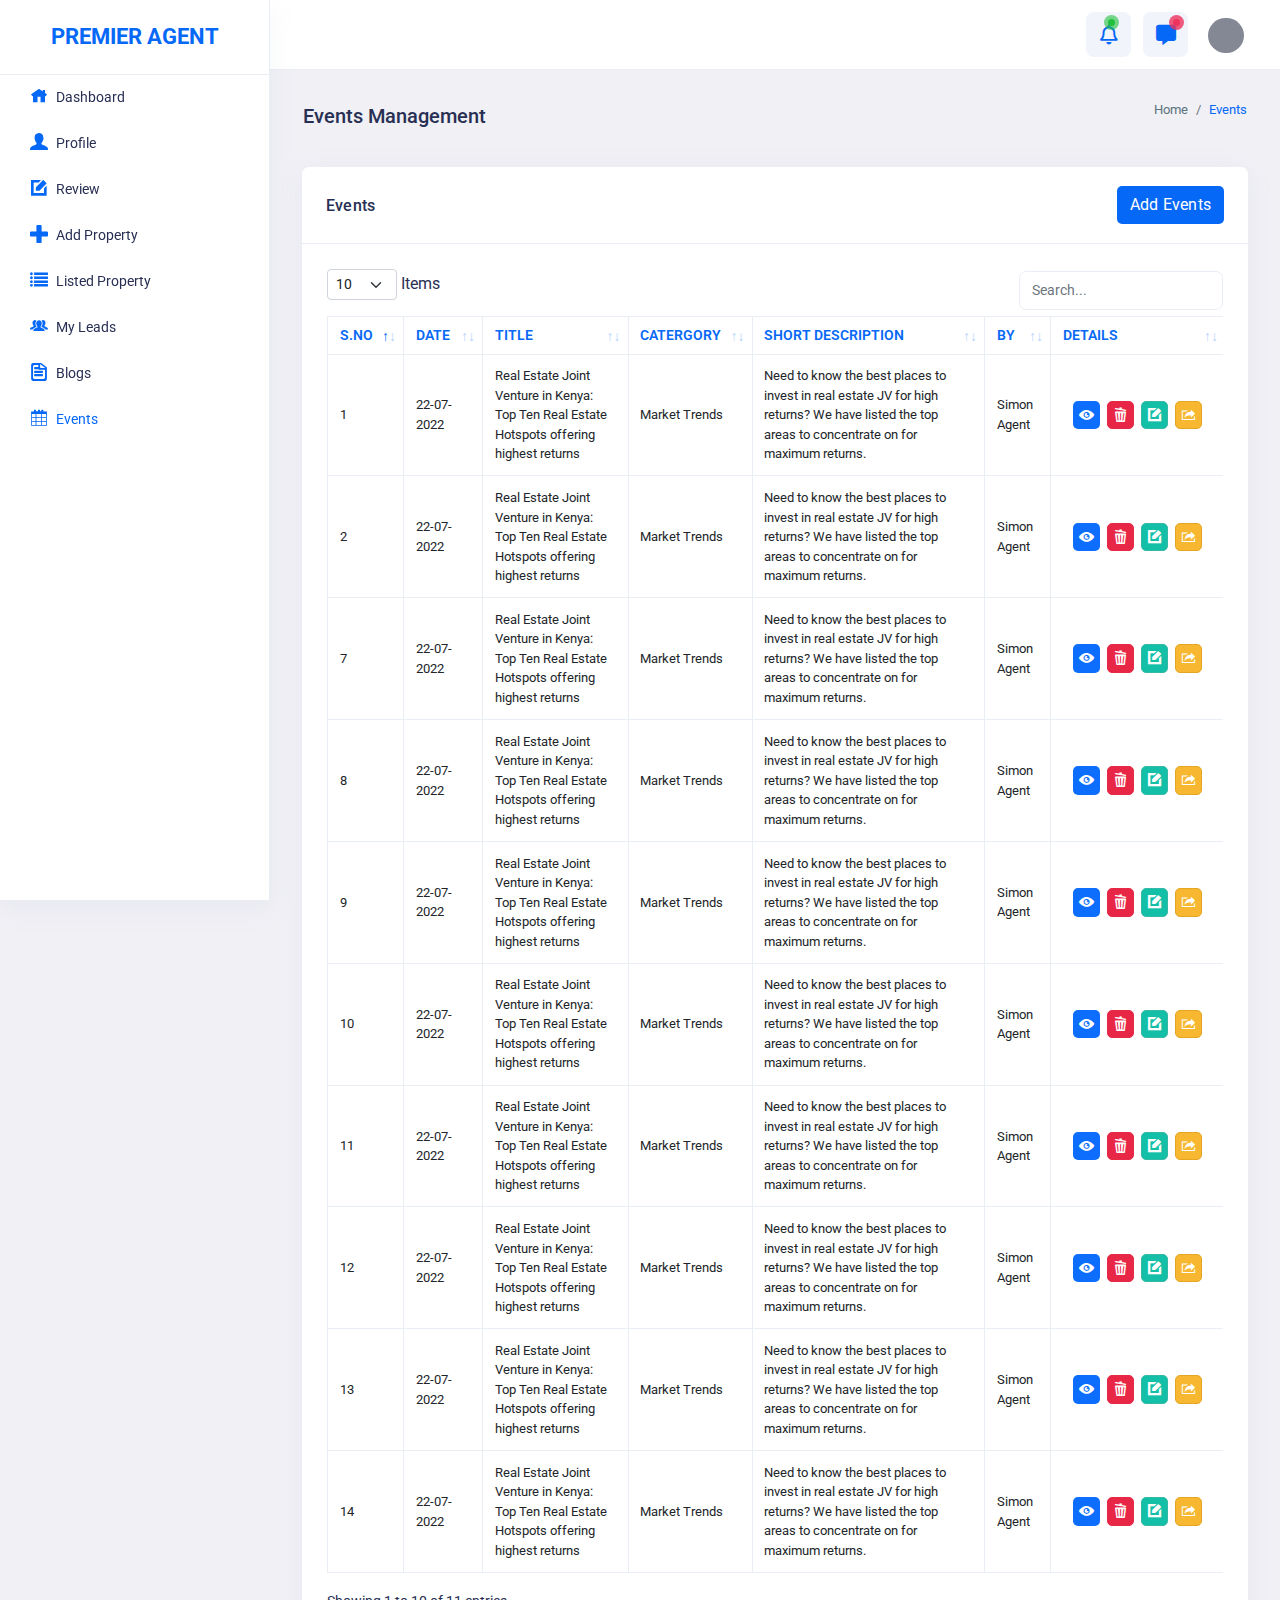
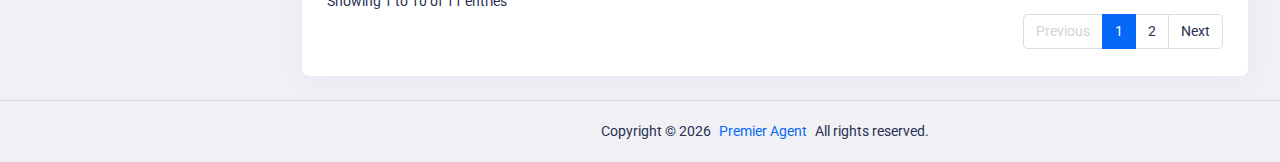
<file: events.html>
<!DOCTYPE html>
<html lang="en">
<head>
<meta charset="utf-8">
<meta http-equiv="X-UA-Compatible" content="IE=edge">
<meta name="viewport" content="width=device-width, initial-scale=1">
<meta name="title" content="" />
<meta name="description" content="" />
<meta name="keywords" content="" />
<meta name="author" content="" />
<meta name="publisher" content="" />
<meta name="copyright" content="" />
<meta name="creation_Date" content="02/12/2021" />
<meta name="expires" content="" />
<link rel="icon" href="images/favicon.ico" type="image/x-icon">
<title>Premier Agent | Events</title>

<!--StyleSheet-->
<link href="https://fonts.googleapis.com/css2?family=Roboto:wght@300;400;500;600;700;900&display=swap" rel="stylesheet">
<link href="css/style.min.css" rel="stylesheet">
<link href="css/style.css" rel="stylesheet">

<!--Javascript-->
<script src="js/google.api.js" type="text/Javascript"></script>
</head>

<body class="app sidebar-mini ltr light-mode">

<!-- PAGE -->
<div class="page">
  <div class="page-main"> 
    
    <!-- app-Header -->
    <div class="app-header header sticky">
      <div class="container-fluid main-container">
        <div class="d-flex"> <a aria-label="Hide Sidebar" class="app-sidebar__toggle" data-bs-toggle="sidebar" href="javascript:void(0)"></a> 
          <!-- sidebar-toggle--> 
          <a class="logo-horizontal " href="index.html">
          <h2>Premier Agent</h2>
          <!-- <img src="../assets/images/brand/logo.png" class="header-brand-img desktop-logo" alt="logo">
                        <img src="../assets/images/brand/logo-3.png" class="header-brand-img light-logo1"
                            alt="logo"> --> 
          </a> 
          <!-- LOGO -->
          <!-- <div class="main-header-center ms-3 d-none d-lg-block">
            <input type="text" class="form-control" id="typehead" placeholder="Search for results...">
            <button class="btn px-0 pt-2"><i class="fa fa-search" aria-hidden="true"></i></button>
          </div> -->
          <div class="d-flex order-lg-2 ms-auto header-right-icons"> 
            <!-- SEARCH -->
            <button class="navbar-toggler navresponsive-toggler d-lg-none ms-auto" type="button" data-bs-toggle="collapse" data-bs-target="#navbarSupportedContent-4" aria-controls="navbarSupportedContent-4" aria-expanded="false" aria-label="Toggle navigation"> <span class="navbar-toggler-icon fas fa-bars"></span> </button>
            <div class="navbar navbar-collapse responsive-navbar p-0">
              <div class="collapse navbar-collapse" id="navbarSupportedContent-4">
                <div class="d-flex order-lg-2">

                  <!-- FULL-SCREEN -->
                  <div class="dropdown  d-flex notifications"> 
                  <a class="nav-link icon" data-bs-toggle="dropdown">
                  	<i class="far fa-bell"></i><span class=" pulse"></span> 
                  </a>
                    <div class="dropdown-menu dropdown-menu-end dropdown-menu-arrow">
                      <div class="drop-heading border-bottom">
                        <div class="d-flex">
                          <h6 class="mt-1 mb-0 fs-16 fw-semibold text-dark">Notifications </h6>
                        </div>
                      </div>
                      <div class="notifications-menu"> <a class="dropdown-item d-flex" href="notify-list.html">
                        <div class="me-3 notifyimg  bg-primary brround box-shadow-primary"> <i class="icofont-envelope"></i> </div>
                        <div class="mt-1 wd-80p">
                          <h5 class="notification-label">New Application received </h5>
                          <span class="notification-subtext">3 days ago</span> </div>
                        </a> <a class="dropdown-item d-flex" href="notify-list.html">
                        <div class="me-3 notifyimg  bg-secondary brround box-shadow-secondary"> <i class="icofont-check-circled"></i> </div>
                        <div class="mt-1 wd-80p">
                          <h5 class="notification-label">Project has been
                            approved</h5>
                          <span class="notification-subtext">2 hours ago</span> </div>
                        </a> <a class="dropdown-item d-flex" href="notify-list.html">
                        <div class="me-3 notifyimg  bg-success brround box-shadow-success"> <i class="icofont-shopping-cart"></i> </div>
                        <div class="mt-1 wd-80p">
                          <h5 class="notification-label">Your Product Delivered </h5>
                          <span class="notification-subtext">30 min ago</span> </div>
                        </a> <a class="dropdown-item d-flex" href="notify-list.html">
                        <div class="me-3 notifyimg bg-pink brround box-shadow-pink"> <i class="icofont-user"></i> </div>
                        <div class="mt-1 wd-80p">
                          <h5 class="notification-label">Friend Requests</h5>
                          <span class="notification-subtext">1 day ago</span> </div>
                        </a> </div>
                      <div class="dropdown-divider m-0"></div>
                      <a href="notify-list.html"
                                                class="dropdown-item text-center p-3 text-muted">View all
                      Notification</a> </div>
                  </div>
                  <!-- NOTIFICATIONS -->
                  <div class="dropdown  d-flex message"> 
                  	<a class="nav-link icon text-center" data-bs-toggle="dropdown"> <i class="fas fa-comment-alt"></i><span class="pulse-danger"></span> </a>
                    <div class="dropdown-menu dropdown-menu-end dropdown-menu-arrow">
                      <div class="drop-heading border-bottom">
                        <div class="d-flex">
                          <h6 class="mt-1 mb-0 fs-16 fw-semibold text-dark">You have 5 Messages</h6>
                          <div class="ms-auto"> <a href="javascript:void(0)" class="text-muted p-0 fs-12">make all unread</a> </div>
                        </div>
                      </div>
                      <div class="message-menu message-menu-scroll"> 
                        <a class="dropdown-item d-flex" href="chat.html"> 
                        <img class="avatar avatar-md brround me-3 align-self-center cover-image" src="images/user.jpg">
                        <div class="wd-90p">
                          <div class="d-flex">
                            <h5>Peter Theil</h5>
                            <small class="text-muted ms-auto text-end"> 6:45 am </small> </div>
                          <span>Commented on file Guest list....</span> </div>
                        </a> 
                        <a class="dropdown-item d-flex" href="chat.html"> 
                          <img class="avatar avatar-md brround me-3 align-self-center cover-image" src="images/user.jpg">
                        <div class="wd-90p">
                          <div class="d-flex">
                            <h5>Abagael Luth</h5>
                            <small class="text-muted ms-auto text-end"> 10:35 am </small> </div>
                          <span>New Meetup Started......</span> </div>
                        </a> 
                        <a class="dropdown-item d-flex" href="chat.html"> 
                          <img class="avatar avatar-md brround me-3 align-self-center cover-image" src="images/user.jpg">
                        <div class="wd-90p">
                          <div class="d-flex">
                            <h5>Brizid Dawson</h5>
                            <small class="text-muted ms-auto text-end"> 2:17 pm </small> </div>
                          <span>Brizid is in the Warehouse...</span> </div>
                        </a> 
                        <a class="dropdown-item d-flex" href="chat.html"> 
                          <img class="avatar avatar-md brround me-3 align-self-center cover-image" src="images/user.jpg">
                        <div class="wd-90p">
                          <div class="d-flex">
                            <h5>Shannon Shaw</h5>
                            <small class="text-muted ms-auto text-end"> 7:55 pm </small> </div>
                          <span>New Product Realease......</span> </div>
                        </a> 
                      </div>
                      <div class="dropdown-divider m-0"></div>
                      <a href="javascript:void(0)" class="dropdown-item text-center p-3 text-muted">See all
                      Messages</a> </div>
                  </div>
                  <!-- MESSAGE-BOX -->
                  <!-- SIDE-MENU -->
                  <div class="dropdown d-flex profile-1"> <a href="javascript:void(0)" data-bs-toggle="dropdown" class="nav-link leading-none d-flex"> <img src="images/user.jpg" alt="profile-user" class="avatar  profile-user brround cover-image"> </a>
                    <div class="dropdown-menu dropdown-menu-end dropdown-menu-arrow">
                      <div class="drop-heading">
                        <div class="text-center">
                          <h5 class="text-dark mb-0 fs-14 fw-semibold">Percy Kewshun</h5>
                          <small class="text-muted">Senior Admin</small> </div>
                      </div>
                      <div class="dropdown-divider m-0"></div>
                      <a class="dropdown-item" href="profile.html"> <i class="dropdown-icon icofont-user"></i> Profile </a> 
                      <a class="dropdown-item" href="email-inbox.html"> <i class="dropdown-icon icofont-envelope"></i> Inbox <span class="badge bg-danger rounded-pill float-end">5</span> </a> 
                      <a class="dropdown-item" href="password.html"> <i class="dropdown-icon icofont-lock"></i> Change Password </a>
                      <a class="dropdown-item" href="settings.html"> <i class="dropdown-icon icofont-ui-settings"></i> Settings </a> 
                      <a class="dropdown-item" href="login.html"> <i class="dropdown-icon icofont-sign-out"></i> Sign out </a> 
                    </div>
                  </div>
                </div>
              </div>
            </div>
          </div>
        </div>
      </div>
    </div>
    <!-- /app-Header --> 
    
    <!--APP-SIDEBAR-->
    <div class="sticky">
      <div class="app-sidebar__overlay" data-bs-toggle="sidebar"></div>
      <div class="app-sidebar">
        <div class="side-header"> <a class="header-brand1" href="index.html">
          <h2>Premier Agent</h2>
          <!-- <img src="../assets/images/brand/logo.png" class="header-brand-img desktop-logo" alt="logo">
                        <img src="../assets/images/brand/logo-1.png" class="header-brand-img toggle-logo"
                            alt="logo">
                        <img src="../assets/images/brand/logo-2.png" class="header-brand-img light-logo" alt="logo">
                        <img src="../assets/images/brand/logo-3.png" class="header-brand-img light-logo1"
                            alt="logo"> --> 
          </a> 
          <!-- LOGO --> 
        </div>
        <div class="main-sidemenu">
          <div class="slide-left disabled" id="slide-left">
            <svg xmlns="http://www.w3.org/2000/svg"
                            fill="#7b8191" width="24" height="24" viewBox="0 0 24 24">
              <path d="M13.293 6.293 7.586 12l5.707 5.707 1.414-1.414L10.414 12l4.293-4.293z" />
            </svg>
          </div>
          <ul class="side-menu">
            <li class="slide"> 
              <a class="side-menu__item has-link" data-bs-toggle="slide" href="index.html">
              <i class="side-menu__icon icofont-home"></i><span class="side-menu__label">Dashboard</span></a> </li>
            <li class="slide"> 
              <a class="side-menu__item" data-bs-toggle="slide" href="profile.html"><i class="side-menu__icon icofont-user-alt-3"></i> <span class="side-menu__label">Profile</span></a>
            </li>
            <li class="slide"> 
              <a class="side-menu__item" data-bs-toggle="slide" href="review.html"><i class="side-menu__icon icofont-edit"></i> <span class="side-menu__label">Review</span></a>
            </li>
            <li class="slide"> 
              <a class="side-menu__item" data-bs-toggle="slide" href="add-property.html"><i class="side-menu__icon icofont-ui-add"></i> <span class="side-menu__label">Add Property</span></a>
            </li>
            <li class="slide"> 
              <a class="side-menu__item" data-bs-toggle="slide" href="listed-property.html"><i class="side-menu__icon icofont-listine-dots"></i> <span class="side-menu__label">Listed Property</span></a>
            </li>
            <li class="slide"> 
              <a class="side-menu__item" data-bs-toggle="slide" href="leads.html"><i class="side-menu__icon icofont-users-alt-3"></i> <span class="side-menu__label">My Leads</span></a>
            </li>
            <li class="slide"> 
              <a class="side-menu__item" data-bs-toggle="slide" href="blog.html"><i class="side-menu__icon icofont-ui-file"></i> <span class="side-menu__label">Blogs</span></a>
            </li>
            <li class="slide"> 
              <a class="side-menu__item" data-bs-toggle="slide" href="events.html"><i class="side-menu__icon icofont-calendar"></i> <span class="side-menu__label">Events</span></a>
            </li>
          </ul>
          <div class="slide-right" id="slide-right">
            <svg xmlns="http://www.w3.org/2000/svg" fill="#7b8191" width="24" height="24" viewBox="0 0 24 24">
              <path d="M10.707 17.707 16.414 12l-5.707-5.707-1.414 1.414L13.586 12l-4.293 4.293z" />
            </svg>
          </div>
        </div>
      </div>
      <!--/APP-SIDEBAR--> 
    </div>

<!--app-content open-->
<div class="main-content app-content mt-0">
  <div class="side-app"> 
    
    <!-- CONTAINER -->
    <div class="main-container container-fluid"> 
      
      <!-- PAGE-HEADER -->
      <div class="page-header">
        <h1 class="page-title">Events Management</h1>
        <div>
          <ol class="breadcrumb">
            <li class="breadcrumb-item"><a href="javascript:void(0)">Home</a></li>
            <li class="breadcrumb-item active" aria-current="page">Events</li>
          </ol>
        </div>
      </div>
      <!-- PAGE-HEADER END --> 
      
      <!-- Row -->
      <div class="row row-sm">
        <div class="col-lg-12">
          <div class="card">
            <div class="card-header cardheader-center">
              <h3 class="card-title">Events</h3>
              <div class="float-end">
                <a href="add-events.html" class="btn btn-blue btn-block">Add Events</a>
              </div>
            </div>
            <div class="card-body">
              <div class="table-responsive">
                <table id="example2" class="table table-bordered border-bottom">
                  <thead>
                    <tr>
                      <th class="border-bottom-0">S.No</th>
                      <th class="border-bottom-0">Date</th>
                      <th class="border-bottom-0">Title</th>
                      <th class="border-bottom-0">Catergory</th>
                      <th class="border-bottom-0">Short description</th>
                      <th class="border-bottom-0">By</th>
                      <th class="border-bottom-0">Details</th>
                    </tr>
                  </thead>
                  <tbody>
                    <tr>
                      <td>1</td>
                      <td>22-07-2022 </td>
                      <td>Real Estate Joint Venture in Kenya: Top Ten Real Estate Hotspots offering highest returns</td>
                      <td> Market Trends </td>
                      <td>Need to know the best places to invest in real estate JV for high returns? We have listed the top areas to concentrate on for maximum returns.</td>
                      <td>Simon Agent</td>
                      <td><div class="btn-list table-btns">
                          <button type="button" class="btn btn-icon  btn-primary" data-toggle="tooltip" data-placement="top" title="View"><i class="icofont-eye-alt"></i></button>
                          <button type="button" class="btn btn-icon  btn-danger" data-toggle="tooltip" data-placement="top" title="Delete"><i class="icofont-ui-delete"></i></button>
                          <button type="button" class="btn btn-icon  btn-success" data-toggle="tooltip" data-placement="top" title="Edit"><i class="icofont-edit"></i></button>
                          <button type="button" class="btn btn-icon  btn-warning" data-toggle="tooltip" data-placement="top" title="Publish"><i class="icofont-share-alt"></i></button>
                        </div></td>
                    </tr>
                    <tr>
                      <td>2</td>
                      <td>22-07-2022 </td>
                      <td>Real Estate Joint Venture in Kenya: Top Ten Real Estate Hotspots offering highest returns</td>
                      <td> Market Trends </td>
                      <td>Need to know the best places to invest in real estate JV for high returns? We have listed the top areas to concentrate on for maximum returns.</td>
                      <td>Simon Agent</td>
                      <td><div class="btn-list table-btns">
                          <button type="button" class="btn btn-icon  btn-primary" data-toggle="tooltip" data-placement="top" title="View"><i class="icofont-eye-alt"></i></button>
                          <button type="button" class="btn btn-icon  btn-danger" data-toggle="tooltip" data-placement="top" title="Delete"><i class="icofont-ui-delete"></i></button>
                          <button type="button" class="btn btn-icon  btn-success" data-toggle="tooltip" data-placement="top" title="Edit"><i class="icofont-edit"></i></button>
                          <button type="button" class="btn btn-icon  btn-warning" data-toggle="tooltip" data-placement="top" title="Publish"><i class="icofont-share-alt"></i></button>
                        </div></td>
                    </tr>
                    <tr>
                      <td>7</td>
                      <td>22-07-2022 </td>
                      <td>Real Estate Joint Venture in Kenya: Top Ten Real Estate Hotspots offering highest returns</td>
                      <td> Market Trends </td>
                      <td>Need to know the best places to invest in real estate JV for high returns? We have listed the top areas to concentrate on for maximum returns.</td>
                      <td>Simon Agent</td>
                      <td><div class="btn-list table-btns">
                          <button type="button" class="btn btn-icon  btn-primary" data-toggle="tooltip" data-placement="top" title="View"><i class="icofont-eye-alt"></i></button>
                          <button type="button" class="btn btn-icon  btn-danger" data-toggle="tooltip" data-placement="top" title="Delete"><i class="icofont-ui-delete"></i></button>
                          <button type="button" class="btn btn-icon  btn-success" data-toggle="tooltip" data-placement="top" title="Edit"><i class="icofont-edit"></i></button>
                          <button type="button" class="btn btn-icon  btn-warning" data-toggle="tooltip" data-placement="top" title="Publish"><i class="icofont-share-alt"></i></button>
                        </div></td>
                    </tr>
                    <tr>
                      <td>8</td>
                      <td>22-07-2022 </td>
                      <td>Real Estate Joint Venture in Kenya: Top Ten Real Estate Hotspots offering highest returns</td>
                      <td> Market Trends </td>
                      <td>Need to know the best places to invest in real estate JV for high returns? We have listed the top areas to concentrate on for maximum returns.</td>
                      <td>Simon Agent</td>
                      <td><div class="btn-list table-btns">
                          <button type="button" class="btn btn-icon  btn-primary" data-toggle="tooltip" data-placement="top" title="View"><i class="icofont-eye-alt"></i></button>
                          <button type="button" class="btn btn-icon  btn-danger" data-toggle="tooltip" data-placement="top" title="Delete"><i class="icofont-ui-delete"></i></button>
                          <button type="button" class="btn btn-icon  btn-success" data-toggle="tooltip" data-placement="top" title="Edit"><i class="icofont-edit"></i></button>
                          <button type="button" class="btn btn-icon  btn-warning" data-toggle="tooltip" data-placement="top" title="Publish"><i class="icofont-share-alt"></i></button>
                        </div></td>
                    </tr>
                    <tr>
                      <td>9</td>
                      <td>22-07-2022 </td>
                      <td>Real Estate Joint Venture in Kenya: Top Ten Real Estate Hotspots offering highest returns</td>
                      <td> Market Trends </td>
                      <td>Need to know the best places to invest in real estate JV for high returns? We have listed the top areas to concentrate on for maximum returns.</td>
                      <td>Simon Agent</td>
                      <td><div class="btn-list table-btns">
                          <button type="button" class="btn btn-icon  btn-primary" data-toggle="tooltip" data-placement="top" title="View"><i class="icofont-eye-alt"></i></button>
                          <button type="button" class="btn btn-icon  btn-danger" data-toggle="tooltip" data-placement="top" title="Delete"><i class="icofont-ui-delete"></i></button>
                          <button type="button" class="btn btn-icon  btn-success" data-toggle="tooltip" data-placement="top" title="Edit"><i class="icofont-edit"></i></button>
                          <button type="button" class="btn btn-icon  btn-warning" data-toggle="tooltip" data-placement="top" title="Publish"><i class="icofont-share-alt"></i></button>
                        </div></td>
                    </tr>
                    <tr>
                      <td>10</td>
                      <td>22-07-2022 </td>
                      <td>Real Estate Joint Venture in Kenya: Top Ten Real Estate Hotspots offering highest returns</td>
                      <td> Market Trends </td>
                      <td>Need to know the best places to invest in real estate JV for high returns? We have listed the top areas to concentrate on for maximum returns.</td>
                      <td>Simon Agent</td>
                      <td><div class="btn-list table-btns">
                          <button type="button" class="btn btn-icon  btn-primary" data-toggle="tooltip" data-placement="top" title="View"><i class="icofont-eye-alt"></i></button>
                          <button type="button" class="btn btn-icon  btn-danger" data-toggle="tooltip" data-placement="top" title="Delete"><i class="icofont-ui-delete"></i></button>
                          <button type="button" class="btn btn-icon  btn-success" data-toggle="tooltip" data-placement="top" title="Edit"><i class="icofont-edit"></i></button>
                          <button type="button" class="btn btn-icon  btn-warning" data-toggle="tooltip" data-placement="top" title="Publish"><i class="icofont-share-alt"></i></button>
                        </div></td>
                    </tr>
                    <tr>
                      <td>11</td>
                      <td>22-07-2022 </td>
                      <td>Real Estate Joint Venture in Kenya: Top Ten Real Estate Hotspots offering highest returns</td>
                      <td> Market Trends </td>
                      <td>Need to know the best places to invest in real estate JV for high returns? We have listed the top areas to concentrate on for maximum returns.</td>
                      <td>Simon Agent</td>
                      <td><div class="btn-list table-btns">
                          <button type="button" class="btn btn-icon  btn-primary" data-toggle="tooltip" data-placement="top" title="View"><i class="icofont-eye-alt"></i></button>
                          <button type="button" class="btn btn-icon  btn-danger" data-toggle="tooltip" data-placement="top" title="Delete"><i class="icofont-ui-delete"></i></button>
                          <button type="button" class="btn btn-icon  btn-success" data-toggle="tooltip" data-placement="top" title="Edit"><i class="icofont-edit"></i></button>
                          <button type="button" class="btn btn-icon  btn-warning" data-toggle="tooltip" data-placement="top" title="Publish"><i class="icofont-share-alt"></i></button>
                        </div></td>
                    </tr>
                    <tr>
                      <td>12</td>
                      <td>22-07-2022 </td>
                      <td>Real Estate Joint Venture in Kenya: Top Ten Real Estate Hotspots offering highest returns</td>
                      <td> Market Trends </td>
                      <td>Need to know the best places to invest in real estate JV for high returns? We have listed the top areas to concentrate on for maximum returns.</td>
                      <td>Simon Agent</td>
                      <td><div class="btn-list table-btns">
                          <button type="button" class="btn btn-icon  btn-primary" data-toggle="tooltip" data-placement="top" title="View"><i class="icofont-eye-alt"></i></button>
                          <button type="button" class="btn btn-icon  btn-danger" data-toggle="tooltip" data-placement="top" title="Delete"><i class="icofont-ui-delete"></i></button>
                          <button type="button" class="btn btn-icon  btn-success" data-toggle="tooltip" data-placement="top" title="Edit"><i class="icofont-edit"></i></button>
                          <button type="button" class="btn btn-icon  btn-warning" data-toggle="tooltip" data-placement="top" title="Publish"><i class="icofont-share-alt"></i></button>
                        </div></td>
                    </tr>
                    <tr>
                      <td>13</td>
                      <td>22-07-2022 </td>
                      <td>Real Estate Joint Venture in Kenya: Top Ten Real Estate Hotspots offering highest returns</td>
                      <td> Market Trends </td>
                      <td>Need to know the best places to invest in real estate JV for high returns? We have listed the top areas to concentrate on for maximum returns.</td>
                      <td>Simon Agent</td>
                      <td><div class="btn-list table-btns">
                          <button type="button" class="btn btn-icon  btn-primary" data-toggle="tooltip" data-placement="top" title="View"><i class="icofont-eye-alt"></i></button>
                          <button type="button" class="btn btn-icon  btn-danger" data-toggle="tooltip" data-placement="top" title="Delete"><i class="icofont-ui-delete"></i></button>
                          <button type="button" class="btn btn-icon  btn-success" data-toggle="tooltip" data-placement="top" title="Edit"><i class="icofont-edit"></i></button>
                          <button type="button" class="btn btn-icon  btn-warning" data-toggle="tooltip" data-placement="top" title="Publish"><i class="icofont-share-alt"></i></button>
                        </div></td>
                    </tr>
                    <tr>
                      <td>14</td>
                      <td>22-07-2022 </td>
                      <td>Real Estate Joint Venture in Kenya: Top Ten Real Estate Hotspots offering highest returns</td>
                      <td> Market Trends </td>
                      <td>Need to know the best places to invest in real estate JV for high returns? We have listed the top areas to concentrate on for maximum returns.</td>
                      <td>Simon Agent</td>
                      <td><div class="btn-list table-btns">
                          <button type="button" class="btn btn-icon  btn-primary" data-toggle="tooltip" data-placement="top" title="View"><i class="icofont-eye-alt"></i></button>
                          <button type="button" class="btn btn-icon  btn-danger" data-toggle="tooltip" data-placement="top" title="Delete"><i class="icofont-ui-delete"></i></button>
                          <button type="button" class="btn btn-icon  btn-success" data-toggle="tooltip" data-placement="top" title="Edit"><i class="icofont-edit"></i></button>
                          <button type="button" class="btn btn-icon  btn-warning" data-toggle="tooltip" data-placement="top" title="Publish"><i class="icofont-share-alt"></i></button>
                        </div></td>
                    </tr>
                    <tr>
                      <td>15</td>
                      <td>22-07-2022 </td>
                      <td>Real Estate Joint Venture in Kenya: Top Ten Real Estate Hotspots offering highest returns</td>
                      <td> Market Trends </td>
                      <td>Need to know the best places to invest in real estate JV for high returns? We have listed the top areas to concentrate on for maximum returns.</td>
                      <td>Simon Agent</td>
                      <td><div class="btn-list table-btns">
                          <button type="button" class="btn btn-icon  btn-primary" data-toggle="tooltip" data-placement="top" title="View"><i class="icofont-eye-alt"></i></button>
                          <button type="button" class="btn btn-icon  btn-danger" data-toggle="tooltip" data-placement="top" title="Delete"><i class="icofont-ui-delete"></i></button>
                          <button type="button" class="btn btn-icon  btn-success" data-toggle="tooltip" data-placement="top" title="Edit"><i class="icofont-edit"></i></button>
                          <button type="button" class="btn btn-icon  btn-warning" data-toggle="tooltip" data-placement="top" title="Publish"><i class="icofont-share-alt"></i></button>
                        </div></td>
                    </tr>
                  </tbody>
                </table>
              </div>
            </div>
          </div>
        </div>
      </div>
      <!-- End Row --> 
    </div>
    <!-- CONTAINER END --> 
  </div>
</div>
<!--app-content close-->

</div>


<!-- FOOTER -->
<footer class="footer">
    <div class="container">
        <div class="row align-items-center flex-row-reverse">
            <div class="col-md-12 col-sm-12 text-center">
                Copyright © <span id="year"></span> <a href="javascript:void(0)">Premier Agent</a> All rights reserved.
            </div>
        </div>
    </div>
</footer>
<!-- FOOTER END -->

</div>

<footer class="footermenu">
  <div class="container-fluid">
    <div class="row">
      <div class="col-12 text-center">
        <div class="menu-bottom">
          <ul>
            <li><a href=""><i class="icofont-home"></i> Home</a></li>
            <li><a href=""><i class="icofont-users"></i> Community</a></li>
            <li><a href=""><i class="icofont-building-alt"></i> Sell</a></li>
            <li><a href=""><i class="icofont-calendar"></i> Events</a></li>
            <li><a href=""><i class="icofont-book-mark"></i> Tips</a></li>
          </ul>
        </div>
      </div>
    </div>
  </div>
</footer>


<!-- jQuery -->
<script src="js/jquery.min.js" type="text/Javascript"></script>
<script src="js/sticky.js" type="text/Javascript"></script>

<!-- Perfect SCROLLBAR JS-->
<script src="js/p-scroll/perfect-scrollbar.js"></script>
<script src="js/p-scroll/pscroll.js"></script>
<script src="js/p-scroll/pscroll-1.js"></script>

<!-- DATA TABLE JS-->
<script src="assets/datatable/js/jquery.dataTables.min.js"></script>
<script src="assets/datatable/js/dataTables.bootstrap5.js"></script>
<script src="assets/datatable/js/dataTables.buttons.min.js"></script>
<script src="assets/datatable/js/buttons.bootstrap5.min.js"></script>
<script src="assets/datatable/js/jszip.min.js"></script>
<script src="assets/datatable/pdfmake/pdfmake.min.js"></script>
<script src="assets/datatable/pdfmake/vfs_fonts.js"></script>
<script src="assets/datatable/js/buttons.html5.min.js"></script>
<script src="assets/datatable/js/buttons.print.min.js"></script>
<script src="assets/datatable/js/buttons.colVis.min.js"></script>
<script src="assets/datatable/dataTables.responsive.min.js"></script>
<script src="assets/datatable/responsive.bootstrap5.min.js"></script>
<!-- <script src="../assets/js/table-data.js"></script> -->

<script src="js/sidebar/sidebar.js" type="text/Javascript"></script>
<script src="js/sidemenu/sidemenu.js" type="text/Javascript"></script>

<!-- INTERNAL SUMMERNOTE Editor JS -->
<script src="js/summernote/summernote1.js"></script>
<script src="js/summernote.js"></script>

<script src="js/main.js" type="text/Javascript"></script>
</body>

</html>
</file>
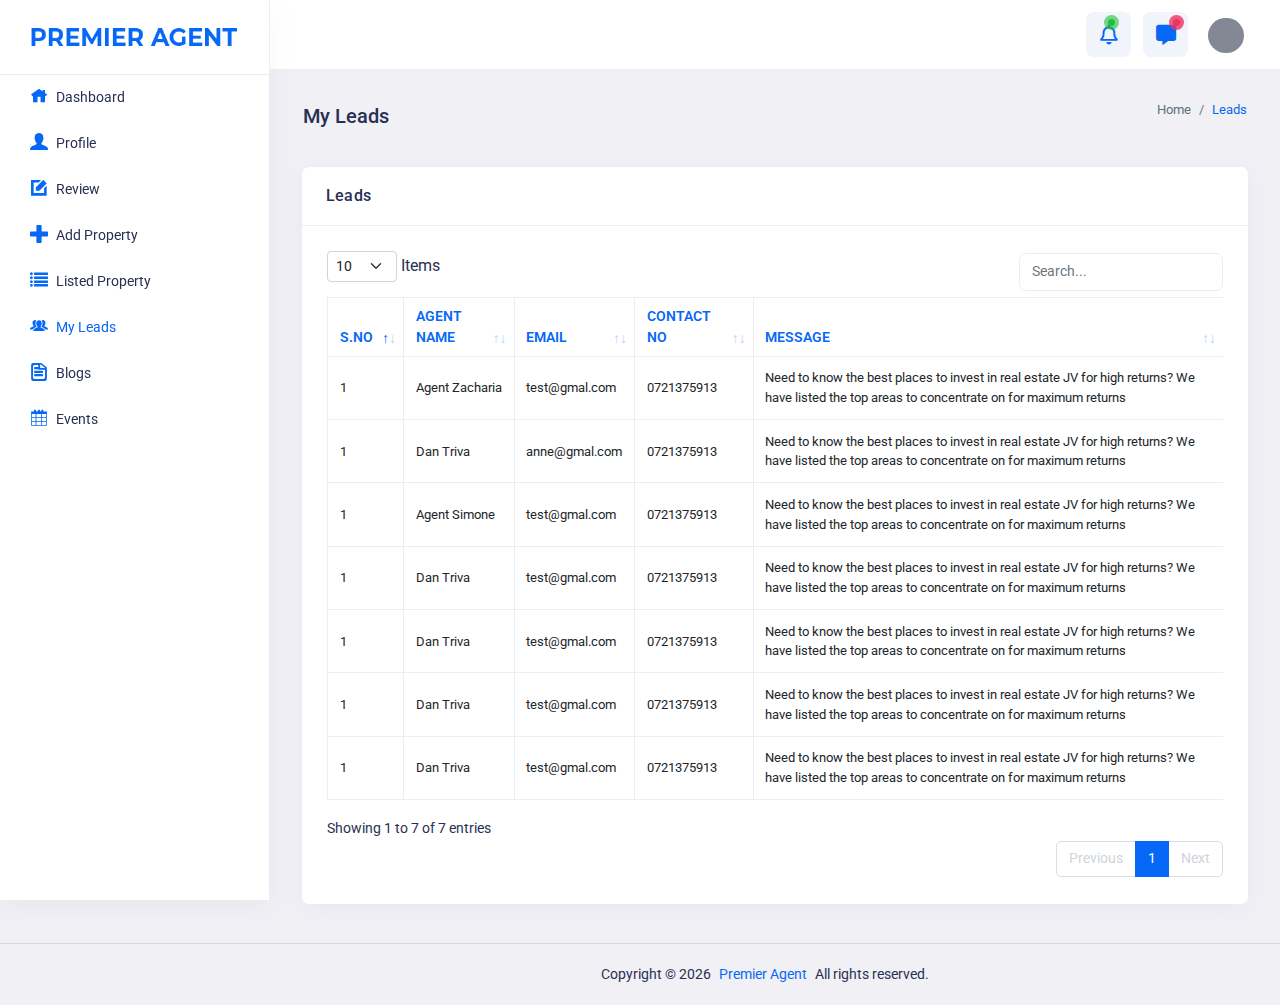
<file: leads.html>
<!DOCTYPE html>
<html lang="en">
<head>
<meta charset="utf-8">
<meta http-equiv="X-UA-Compatible" content="IE=edge">
<meta name="viewport" content="width=device-width, initial-scale=1">
<meta name="title" content="" />
<meta name="description" content="" />
<meta name="keywords" content="" />
<meta name="author" content="" />
<meta name="publisher" content="" />
<meta name="copyright" content="" />
<meta name="creation_Date" content="02/12/2021" />
<meta name="expires" content="" />
<link rel="icon" href="images/favicon.ico" type="image/x-icon">
<title>Premier Agent | Leads</title>

<!--StyleSheet-->
<link href="https://fonts.googleapis.com/css2?family=Roboto:wght@300;400;500;600;700;900&display=swap" rel="stylesheet">
<link href="css/style.min.css" rel="stylesheet">
<link href="css/style.css" rel="stylesheet">

<!--Javascript-->
<script src="js/google.api.js" type="text/Javascript"></script>
</head>

<body class="app sidebar-mini ltr light-mode">

<!-- PAGE -->
<div class="page">
  <div class="page-main"> 
    
    <!-- app-Header -->
    <div class="app-header header sticky">
      <div class="container-fluid main-container">
        <div class="d-flex"> <a aria-label="Hide Sidebar" class="app-sidebar__toggle" data-bs-toggle="sidebar" href="javascript:void(0)"></a> 
          <!-- sidebar-toggle--> 
          <a class="logo-horizontal " href="index.html">
          <img src="images/premier-logo.png" class="header-brand-img desktop-logo" alt="logo">
          <img src="images/premier-logo.png" class="header-brand-img light-logo1" alt="logo">
          </a> 
          <!-- LOGO -->
          <div class="d-flex order-lg-2 ms-auto header-right-icons"> 
            <!-- SEARCH -->
            <div class="navbar navbar-collapse responsive-navbar p-0">
              <div class="navbar-collapse" id="navbarSupportedContent-4">
                <div class="d-flex order-lg-2">

                  <!-- FULL-SCREEN -->
                  <div class="dropdown  d-flex notifications"> 
                  <a class="nav-link icon" data-bs-toggle="dropdown">
                    <i class="far fa-bell"></i><span class=" pulse"></span> 
                  </a>
                    <div class="dropdown-menu dropdown-menu-end dropdown-menu-arrow">
                      <div class="drop-heading border-bottom">
                        <div class="d-flex">
                          <h6 class="mt-1 mb-0 fs-16 fw-semibold text-dark">Notifications </h6>
                        </div>
                      </div>
                      <div class="notifications-menu"> <a class="dropdown-item d-flex" href="notify-list.html">
                        <div class="me-3 notifyimg bg-primary brround box-shadow-primary"> <i class="icofont-envelope"></i> </div>
                        <div class="mt-1 wd-80p">
                          <h5 class="notification-label">New Application received </h5>
                          <span class="notification-subtext">3 days ago</span> </div>
                        </a> <a class="dropdown-item d-flex" href="notify-list.html">
                        <div class="me-3 notifyimg bg-secondary brround box-shadow-secondary"> <i class="icofont-check-circled"></i> </div>
                        <div class="mt-1 wd-80p">
                          <h5 class="notification-label">Project has been
                            approved</h5>
                          <span class="notification-subtext">2 hours ago</span> </div>
                        </a> <a class="dropdown-item d-flex" href="notify-list.html">
                        <div class="me-3 notifyimg  bg-success brround box-shadow-success"> <i class="icofont-shopping-cart"></i> </div>
                        <div class="mt-1 wd-80p">
                          <h5 class="notification-label">Your Product Delivered </h5>
                          <span class="notification-subtext">30 min ago</span> </div>
                        </a> <a class="dropdown-item d-flex" href="notify-list.html">
                        <div class="me-3 notifyimg bg-pink brround box-shadow-pink"> <i class="icofont-user"></i> </div>
                        <div class="mt-1 wd-80p">
                          <h5 class="notification-label">Friend Requests</h5>
                          <span class="notification-subtext">1 day ago</span> 
                        </div>
                        </a> 
                      </div>
                      <div class="dropdown-divider m-0"></div>
                      <a href="notify-list.html" class="dropdown-item text-center p-3 text-muted">View all Notification</a> </div>
                  </div>
                  <!-- NOTIFICATIONS -->
                  <div class="dropdown  d-flex message"> 
                    <a class="nav-link icon text-center" data-bs-toggle="dropdown"> <i class="fas fa-comment-alt"></i><span class="pulse-danger"></span> </a>
                    <div class="dropdown-menu dropdown-menu-end dropdown-menu-arrow">
                      <div class="drop-heading border-bottom">
                        <div class="d-flex">
                          <h6 class="mt-1 mb-0 fs-16 fw-semibold text-dark">You have 5 Messages</h6>
                          <div class="ms-auto"> <a href="javascript:void(0)" class="text-muted p-0 fs-12">make all unread</a> </div>
                        </div>
                      </div>
                      <div class="message-menu message-menu-scroll"> 
                        <a class="dropdown-item d-flex" href="chat.html"> 
                        <img class="avatar avatar-md brround me-3 align-self-center cover-image" src="images/user.jpg">
                        <div class="wd-90p">
                          <div class="d-flex">
                            <h5>Peter Theil</h5>
                            <small class="text-muted ms-auto text-end"> 6:45 am </small> </div>
                          <span>Commented on file Guest list....</span> </div>
                        </a> 
                        <a class="dropdown-item d-flex" href="chat.html"> 
                          <img class="avatar avatar-md brround me-3 align-self-center cover-image" src="images/user.jpg">
                        <div class="wd-90p">
                          <div class="d-flex">
                            <h5>Abagael Luth</h5>
                            <small class="text-muted ms-auto text-end"> 10:35 am </small> </div>
                          <span>New Meetup Started......</span> </div>
                        </a> 
                        <a class="dropdown-item d-flex" href="chat.html"> 
                          <img class="avatar avatar-md brround me-3 align-self-center cover-image" src="images/user.jpg">
                        <div class="wd-90p">
                          <div class="d-flex">
                            <h5>Brizid Dawson</h5>
                            <small class="text-muted ms-auto text-end"> 2:17 pm </small> </div>
                          <span>Brizid is in the Warehouse...</span> </div>
                        </a> 
                        <a class="dropdown-item d-flex" href="chat.html"> 
                          <img class="avatar avatar-md brround me-3 align-self-center cover-image" src="images/user.jpg">
                        <div class="wd-90p">
                          <div class="d-flex">
                            <h5>Shannon Shaw</h5>
                            <small class="text-muted ms-auto text-end"> 7:55 pm </small> </div>
                          <span>New Product Realease......</span> </div>
                        </a> 
                        <!-- <a class="dropdown-item d-flex" href="chat.html"> 
                          <img class="avatar avatar-md brround me-3 align-self-center cover-image" src="images/user.jpg">
                        <div class="wd-90p">
                          <div class="d-flex">
                            <h5>Cherry Blossom</h5>
                            <small class="text-muted ms-auto text-end"> 7:55 pm </small> </div>
                          <span>You have appointment on......</span> </div>
                        </a>  -->
                      </div>
                      <div class="dropdown-divider m-0"></div>
                      <a href="javascript:void(0)" class="dropdown-item text-center p-3 text-muted">See all
                      Messages</a> </div>
                  </div>
                  <!-- MESSAGE-BOX -->
                  <!-- <div class="dropdown d-flex header-settings"> <a href="javascript:void(0);" class="nav-link icon" data-bs-toggle="sidebar-right" data-target=".sidebar-right"> <i class="fas fa-bars"></i> </a> </div> -->
                  <!-- SIDE-MENU -->
                  <div class="dropdown d-flex profile-1"> <a href="javascript:void(0)" data-bs-toggle="dropdown" class="nav-link leading-none d-flex"> <img src="images/user.jpg" alt="profile-user" class="avatar  profile-user brround cover-image"> </a>
                    <div class="dropdown-menu dropdown-menu-end dropdown-menu-arrow">
                      <div class="drop-heading">
                        <div class="text-center">
                          <h5 class="text-dark mb-0 fs-14 fw-semibold">Percy Kewshun</h5>
                          <small class="text-muted">Senior Admin</small> </div>
                      </div>
                      <div class="dropdown-divider m-0"></div>
                      <a class="dropdown-item" href="profile.html"> <i class="dropdown-icon icofont-user"></i> Profile </a> 
                      <a class="dropdown-item" href="email-inbox.html"> <i class="dropdown-icon icofont-envelope"></i> Inbox <span class="badge bg-danger rounded-pill float-end">5</span> </a> 
                      <a class="dropdown-item" href="password.html"> <i class="dropdown-icon icofont-lock"></i> Change Password </a>
                      <a class="dropdown-item" href="settings.html"> <i class="dropdown-icon icofont-ui-settings"></i> Settings </a> 
                      <a class="dropdown-item" href="login.html"> <i class="dropdown-icon icofont-sign-out"></i> Sign out </a> 
                    </div>
                  </div>
                </div>
              </div>
            </div>
          </div>
        </div>
      </div>
    </div>
    <!-- /app-Header --> 
    
    <!--APP-SIDEBAR-->
    <div class="sticky">
      <div class="app-sidebar__overlay" data-bs-toggle="sidebar"></div>
      <div class="app-sidebar">
        <div class="side-header"> <a class="header-brand1" href="index.html">
          <!-- <h2>Premier Agent</h2> -->
          <img src="images/premier-logo.png" class="header-brand-img desktop-logo" alt="logo">
          <img src="images/premier-logo.png" class="header-brand-img toggle-logo" alt="logo">
          <img src="images/premier-logo.png" class="header-brand-img light-logo" alt="logo">
          <img src="images/premier-logo.png" class="header-brand-img light-logo1" alt="logo">
          </a> 
          <!-- LOGO --> 
        </div>
        <div class="main-sidemenu">
          <div class="slide-left disabled" id="slide-left">
            <svg xmlns="http://www.w3.org/2000/svg"
                            fill="#7b8191" width="24" height="24" viewBox="0 0 24 24">
              <path d="M13.293 6.293 7.586 12l5.707 5.707 1.414-1.414L10.414 12l4.293-4.293z" />
            </svg>
          </div>
          <ul class="side-menu">
            <li class="slide"> 
              <a class="side-menu__item has-link" data-bs-toggle="slide" href="index.html">
              <i class="side-menu__icon icofont-home"></i><span class="side-menu__label">Dashboard</span></a> </li>
            <li class="slide"> 
              <a class="side-menu__item" data-bs-toggle="slide" href="profile.html"><i class="side-menu__icon icofont-user-alt-3"></i> <span class="side-menu__label">Profile</span></a>
            </li>
            <li class="slide"> 
              <a class="side-menu__item" data-bs-toggle="slide" href="review.html"><i class="side-menu__icon icofont-edit"></i> <span class="side-menu__label">Review</span></a>
            </li>
            <li class="slide"> 
              <a class="side-menu__item" data-bs-toggle="slide" href="add-property.html"><i class="side-menu__icon icofont-ui-add"></i> <span class="side-menu__label">Add Property</span></a>
            </li>
            <li class="slide"> 
              <a class="side-menu__item" data-bs-toggle="slide" href="listed-property.html"><i class="side-menu__icon icofont-listine-dots"></i> <span class="side-menu__label">Listed Property</span></a>
            </li>
            <li class="slide"> 
              <a class="side-menu__item" data-bs-toggle="slide" href="leads.html"><i class="side-menu__icon icofont-users-alt-3"></i> <span class="side-menu__label">My Leads</span></a>
            </li>
            <li class="slide"> 
              <a class="side-menu__item" data-bs-toggle="slide" href="blog.html"><i class="side-menu__icon icofont-ui-file"></i> <span class="side-menu__label">Blogs</span></a>
            </li>
            <li class="slide"> 
              <a class="side-menu__item" data-bs-toggle="slide" href="events.html"><i class="side-menu__icon icofont-calendar"></i> <span class="side-menu__label">Events</span></a>
            </li>
          </ul>
          <div class="slide-right" id="slide-right">
            <svg xmlns="http://www.w3.org/2000/svg" fill="#7b8191" width="24" height="24" viewBox="0 0 24 24">
              <path d="M10.707 17.707 16.414 12l-5.707-5.707-1.414 1.414L13.586 12l-4.293 4.293z" />
            </svg>
          </div>
        </div>
      </div>
      <!--/APP-SIDEBAR--> 
    </div>

<!--app-content open-->
<div class="main-content app-content mt-0">
  <div class="side-app"> 
    
    <!-- CONTAINER -->
    <div class="main-container container-fluid"> 
      
      <!-- PAGE-HEADER -->
      <div class="page-header">
        <h1 class="page-title">My Leads</h1>
        <div>
          <ol class="breadcrumb">
            <li class="breadcrumb-item"><a href="javascript:void(0)">Home</a></li>
            <li class="breadcrumb-item active" aria-current="page">Leads</li>
          </ol>
        </div>
      </div>
      <!-- PAGE-HEADER END --> 
      
      <!-- Row -->
      <div class="row row-sm">
        <div class="col-lg-12">
          <div class="card">
            <div class="card-header cardheader-center">
              <h3 class="card-title">Leads</h3>
              <!-- <div class="float-end">
                <a href="add-events.html" class="btn btn-blue btn-block">Add Events</a>
              </div> -->
            </div>
            <div class="card-body">
              <div class="table-responsive">
                <table id="example2" class="table table-bordered border-bottom">
                  <thead>
                    <tr>
                      <th class="border-bottom-0">S.No</th>
                      <th class="border-bottom-0">Agent Name</th>
                      <th class="border-bottom-0">Email</th>
                      <th class="border-bottom-0">Contact No</th>
                      <th class="border-bottom-0">Message</th>
                      <!-- <th class="border-bottom-0">Action</th> -->
                    </tr>
                  </thead>
                  <tbody>
                    <tr>
                      <td>1</td>
                      <td>Agent Zacharia</td>
                      <td>test@gmal.com</td>
                      <td>0721375913</td>
                      <td>Need to know the best places to invest in real estate JV for high returns? We have listed the top areas to concentrate on for maximum returns</td>
                    </tr>
                    <tr>
                      <td>1</td>
                      <td>Dan Triva</td>
                      <td>anne@gmal.com</td>
                      <td>0721375913</td>
                      <td>Need to know the best places to invest in real estate JV for high returns? We have listed the top areas to concentrate on for maximum returns</td>
                    </tr>
                    <tr>
                      <td>1</td>
                      <td>Agent Simone</td>
                      <td>test@gmal.com</td>
                      <td>0721375913</td>
                      <td>Need to know the best places to invest in real estate JV for high returns? We have listed the top areas to concentrate on for maximum returns</td>
                    </tr>
                    <tr>
                      <td>1</td>
                      <td>Dan Triva</td>
                      <td>test@gmal.com</td>
                      <td>0721375913</td>
                      <td>Need to know the best places to invest in real estate JV for high returns? We have listed the top areas to concentrate on for maximum returns</td>
                    </tr>
                    <tr>
                      <td>1</td>
                      <td>Dan Triva</td>
                      <td>test@gmal.com</td>
                      <td>0721375913</td>
                      <td>Need to know the best places to invest in real estate JV for high returns? We have listed the top areas to concentrate on for maximum returns</td>
                    </tr>
                    <tr>
                      <td>1</td>
                      <td>Dan Triva</td>
                      <td>test@gmal.com</td>
                      <td>0721375913</td>
                      <td>Need to know the best places to invest in real estate JV for high returns? We have listed the top areas to concentrate on for maximum returns</td>
                    </tr>
                    <tr>
                      <td>1</td>
                      <td>Dan Triva</td>
                      <td>test@gmal.com</td>
                      <td>0721375913</td>
                      <td>Need to know the best places to invest in real estate JV for high returns? We have listed the top areas to concentrate on for maximum returns</td>
                    </tr>
                  </tbody>
                </table>
              </div>
            </div>
          </div>
        </div>
      </div>
      <!-- End Row --> 
    </div>
    <!-- CONTAINER END --> 
  </div>
</div>
<!--app-content close-->

</div>


<!-- FOOTER -->
<footer class="footer">
    <div class="container">
        <div class="row align-items-center flex-row-reverse">
            <div class="col-md-12 col-sm-12 text-center">
                Copyright © <span id="year"></span> <a href="javascript:void(0)">Premier Agent</a> All rights reserved.
            </div>
        </div>
    </div>
</footer>
<!-- FOOTER END -->

</div>

<footer class="footermenu">
  <div class="container-fluid">
    <div class="row">
      <div class="col-12 text-center">
        <div class="menu-bottom">
          <ul>
            <li><a href=""><i class="icofont-home"></i> Home</a></li>
            <li><a href=""><i class="icofont-users"></i> Community</a></li>
            <li><a href=""><i class="icofont-building-alt"></i> Sell</a></li>
            <li><a href=""><i class="icofont-calendar"></i> Events</a></li>
            <li><a href=""><i class="icofont-book-mark"></i> Tips</a></li>
          </ul>
        </div>
      </div>
    </div>
  </div>
</footer>

<!-- MODAL EFFECTS -->
<div class="modal fade" id="modaldemo8">
    <div class="modal-dialog modal-lg modal-dialog-centered text-start" role="document">
        <div class="modal-content modal-content-demo">
            <div class="modal-header">
                <h4 class="modal-title">Review</h4><button aria-label="Close" class="btn-close" data-bs-dismiss="modal"><span aria-hidden="true">&times;</span></button>
            </div>
            <div class="modal-body">
              <dl class="row">
                  <dt class="col-sm-2">From</dt>
                  <dd class="col-sm-10">Simone</dd>
                  <dt class="col-sm-2">Phone</dt>
                  <dd class="col-sm-10">0721375913</dd>
              </dl>
                <dl class="row">
                  <div class="col-sm-12 mb-3">Recommended5/5</div>
                  <dt class="col-sm-4">Local Knowledge</dt>
                  <dd class="col-sm-8">
                    <div class="rating-stars block" id="rating-1" data-stars="2"></div>
                  </dd>
                  <dt class="col-sm-4">Process Expertise</dt>
                  <dd class="col-sm-8">
                    <div class="rating-stars block" id="rating-2" data-stars="2"></div>
                  </dd>
                  <dt class="col-sm-4">Responsiveness</dt>
                  <dd class="col-sm-8">
                    <div class="rating-stars block" id="rating-3" data-stars="2"></div>
                  </dd>
                  <dt class="col-sm-4">Negotiating Skills</dt>
                  <dd class="col-sm-8">
                    <div class="rating-stars block" id="rating-4" data-stars="2"></div>
                  </dd>
                  <dt class="col-sm-4">Punctuality</dt>
                  <dd class="col-sm-8">
                    <div class="rating-stars block" id="rating-5" data-stars="2"></div>
                  </dd>
              </dl>
            </div>
            <div class="modal-footer text-start">
                <h5>Review</h5>
                <p>Good UI Experience</p>
            </div>
        </div>
    </div>
</div>

<!-- jQuery -->
<script src="js/jquery.min.js" type="text/Javascript"></script>
<script src="js/sticky.js" type="text/Javascript"></script>

<!-- Star Rating Js-->
<script src="assets/rating/jquery-rate-picker.js"></script>
<script src="assets/rating/rating-picker.js"></script>

<!-- Perfect SCROLLBAR JS-->
<script src="assets/p-scroll/perfect-scrollbar.js"></script>
<script src="assets/p-scroll/pscroll.js"></script>
<script src="assets/p-scroll/pscroll-1.js"></script>

<!-- DATA TABLE JS-->
<script src="assets/datatable/js/jquery.dataTables.min.js"></script>
<script src="assets/datatable/js/dataTables.bootstrap5.js"></script>
<script src="assets/datatable/js/dataTables.buttons.min.js"></script>
<script src="assets/datatable/js/buttons.bootstrap5.min.js"></script>
<script src="assets/datatable/js/jszip.min.js"></script>
<script src="assets/datatable/pdfmake/pdfmake.min.js"></script>
<script src="assets/datatable/pdfmake/vfs_fonts.js"></script>
<script src="assets/datatable/js/buttons.html5.min.js"></script>
<script src="assets/datatable/js/buttons.print.min.js"></script>
<script src="assets/datatable/js/buttons.colVis.min.js"></script>
<script src="assets/datatable/dataTables.responsive.min.js"></script>
<script src="assets/datatable/responsive.bootstrap5.min.js"></script>
<!-- <script src="../assets/js/table-data.js"></script> -->

<script src="js/sidebar/sidebar.js" type="text/Javascript"></script>
<script src="js/sidemenu/sidemenu.js" type="text/Javascript"></script>

<!-- INTERNAL SUMMERNOTE Editor JS -->
<script src="js/summernote/summernote1.js"></script>
<script src="js/summernote.js"></script>

<script src="js/main.js" type="text/Javascript"></script>
</body>

</html>
</file>
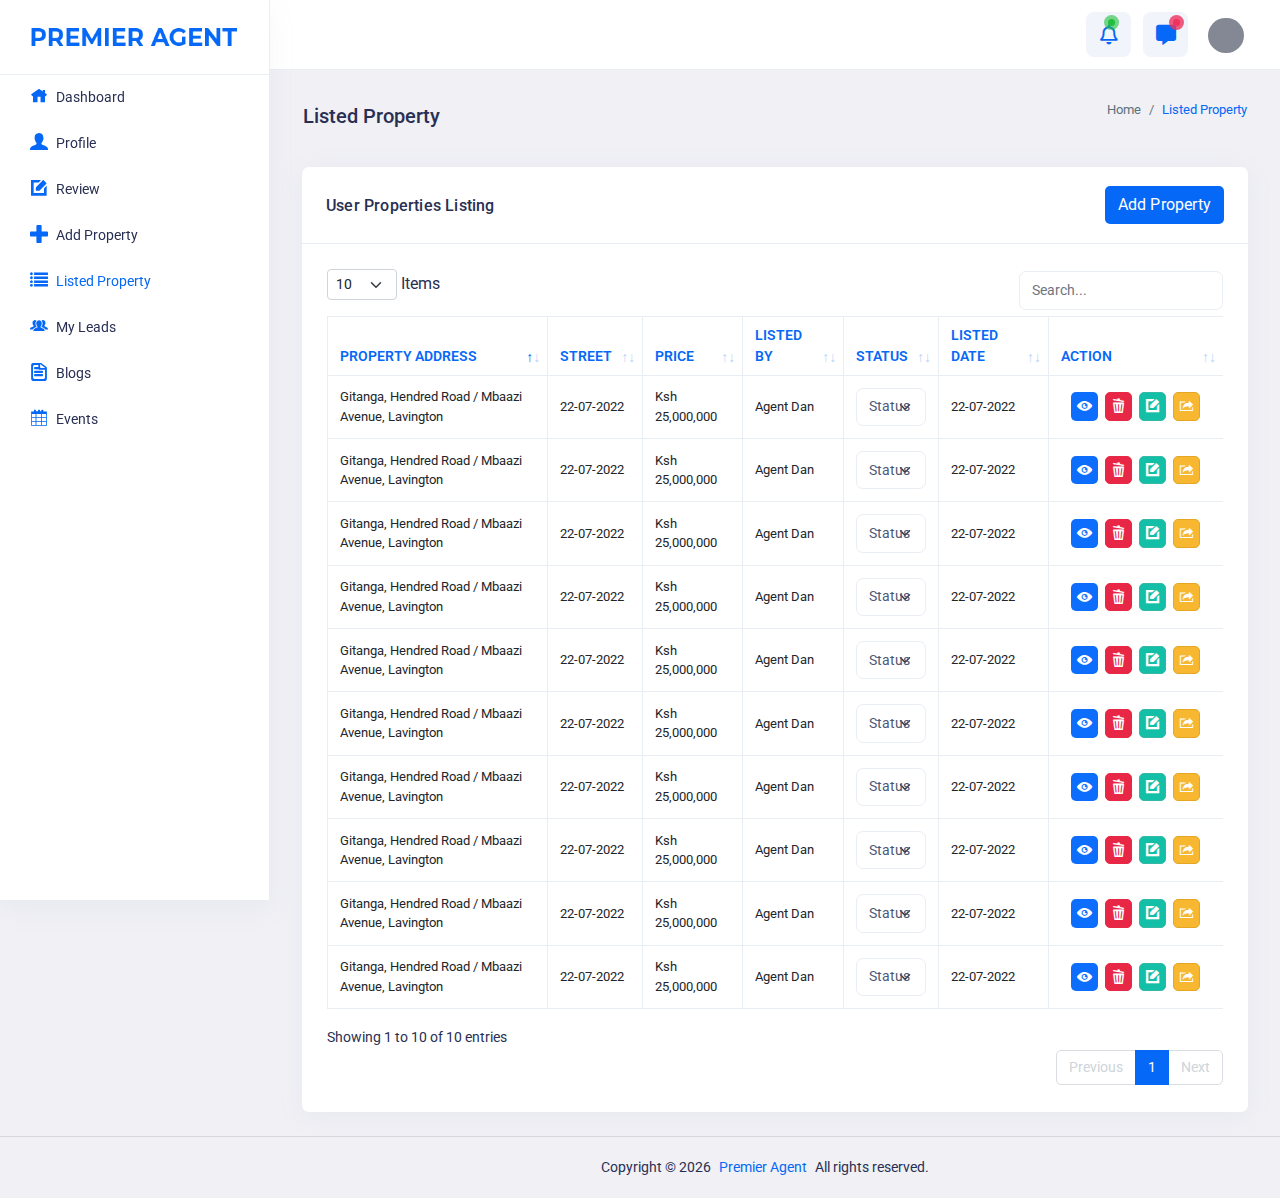
<file: listed-property.html>
<!DOCTYPE html>
<html lang="en">
<head>
<meta charset="utf-8">
<meta http-equiv="X-UA-Compatible" content="IE=edge">
<meta name="viewport" content="width=device-width, initial-scale=1">
<meta name="title" content="" />
<meta name="description" content="" />
<meta name="keywords" content="" />
<meta name="author" content="" />
<meta name="publisher" content="" />
<meta name="copyright" content="" />
<meta name="creation_Date" content="02/12/2021" />
<meta name="expires" content="" />
<link rel="icon" href="images/favicon.ico" type="image/x-icon">
<title>Premier Agent | Listed Property</title>

<!--StyleSheet-->
<link href="https://fonts.googleapis.com/css2?family=Roboto:wght@300;400;500;600;700;900&display=swap" rel="stylesheet">
<link href="css/style.min.css" rel="stylesheet">
<link href="css/style.css" rel="stylesheet">

<!--Javascript-->
<script src="js/google.api.js" type="text/Javascript"></script>
</head>

<body class="app sidebar-mini ltr light-mode">

<!-- PAGE -->
<div class="page">
  <div class="page-main"> 
    
    <!-- app-Header -->
    <div class="app-header header sticky">
      <div class="container-fluid main-container">
        <div class="d-flex"> <a aria-label="Hide Sidebar" class="app-sidebar__toggle" data-bs-toggle="sidebar" href="javascript:void(0)"></a> 
          <!-- sidebar-toggle--> 
          <a class="logo-horizontal " href="index.html">
          <img src="images/premier-logo.png" class="header-brand-img desktop-logo" alt="logo">
          <img src="images/premier-logo.png" class="header-brand-img light-logo1" alt="logo">
          </a> 
          <!-- LOGO -->
          <div class="d-flex order-lg-2 ms-auto header-right-icons"> 
            <!-- SEARCH -->
            <div class="navbar navbar-collapse responsive-navbar p-0">
              <div class="navbar-collapse" id="navbarSupportedContent-4">
                <div class="d-flex order-lg-2">

                  <!-- FULL-SCREEN -->
                  <div class="dropdown  d-flex notifications"> 
                  <a class="nav-link icon" data-bs-toggle="dropdown">
                    <i class="far fa-bell"></i><span class=" pulse"></span> 
                  </a>
                    <div class="dropdown-menu dropdown-menu-end dropdown-menu-arrow">
                      <div class="drop-heading border-bottom">
                        <div class="d-flex">
                          <h6 class="mt-1 mb-0 fs-16 fw-semibold text-dark">Notifications </h6>
                        </div>
                      </div>
                      <div class="notifications-menu"> <a class="dropdown-item d-flex" href="notify-list.html">
                        <div class="me-3 notifyimg bg-primary brround box-shadow-primary"> <i class="icofont-envelope"></i> </div>
                        <div class="mt-1 wd-80p">
                          <h5 class="notification-label">New Application received </h5>
                          <span class="notification-subtext">3 days ago</span> </div>
                        </a> <a class="dropdown-item d-flex" href="notify-list.html">
                        <div class="me-3 notifyimg bg-secondary brround box-shadow-secondary"> <i class="icofont-check-circled"></i> </div>
                        <div class="mt-1 wd-80p">
                          <h5 class="notification-label">Project has been
                            approved</h5>
                          <span class="notification-subtext">2 hours ago</span> </div>
                        </a> <a class="dropdown-item d-flex" href="notify-list.html">
                        <div class="me-3 notifyimg  bg-success brround box-shadow-success"> <i class="icofont-shopping-cart"></i> </div>
                        <div class="mt-1 wd-80p">
                          <h5 class="notification-label">Your Product Delivered </h5>
                          <span class="notification-subtext">30 min ago</span> </div>
                        </a> <a class="dropdown-item d-flex" href="notify-list.html">
                        <div class="me-3 notifyimg bg-pink brround box-shadow-pink"> <i class="icofont-user"></i> </div>
                        <div class="mt-1 wd-80p">
                          <h5 class="notification-label">Friend Requests</h5>
                          <span class="notification-subtext">1 day ago</span> 
                        </div>
                        </a> 
                      </div>
                      <div class="dropdown-divider m-0"></div>
                      <a href="notify-list.html" class="dropdown-item text-center p-3 text-muted">View all Notification</a> </div>
                  </div>
                  <!-- NOTIFICATIONS -->
                  <div class="dropdown  d-flex message"> 
                    <a class="nav-link icon text-center" data-bs-toggle="dropdown"> <i class="fas fa-comment-alt"></i><span class="pulse-danger"></span> </a>
                    <div class="dropdown-menu dropdown-menu-end dropdown-menu-arrow">
                      <div class="drop-heading border-bottom">
                        <div class="d-flex">
                          <h6 class="mt-1 mb-0 fs-16 fw-semibold text-dark">You have 5 Messages</h6>
                          <div class="ms-auto"> <a href="javascript:void(0)" class="text-muted p-0 fs-12">make all unread</a> </div>
                        </div>
                      </div>
                      <div class="message-menu message-menu-scroll"> 
                        <a class="dropdown-item d-flex" href="chat.html"> 
                        <img class="avatar avatar-md brround me-3 align-self-center cover-image" src="images/user.jpg">
                        <div class="wd-90p">
                          <div class="d-flex">
                            <h5>Peter Theil</h5>
                            <small class="text-muted ms-auto text-end"> 6:45 am </small> </div>
                          <span>Commented on file Guest list....</span> </div>
                        </a> 
                        <a class="dropdown-item d-flex" href="chat.html"> 
                          <img class="avatar avatar-md brround me-3 align-self-center cover-image" src="images/user.jpg">
                        <div class="wd-90p">
                          <div class="d-flex">
                            <h5>Abagael Luth</h5>
                            <small class="text-muted ms-auto text-end"> 10:35 am </small> </div>
                          <span>New Meetup Started......</span> </div>
                        </a> 
                        <a class="dropdown-item d-flex" href="chat.html"> 
                          <img class="avatar avatar-md brround me-3 align-self-center cover-image" src="images/user.jpg">
                        <div class="wd-90p">
                          <div class="d-flex">
                            <h5>Brizid Dawson</h5>
                            <small class="text-muted ms-auto text-end"> 2:17 pm </small> </div>
                          <span>Brizid is in the Warehouse...</span> </div>
                        </a> 
                        <a class="dropdown-item d-flex" href="chat.html"> 
                          <img class="avatar avatar-md brround me-3 align-self-center cover-image" src="images/user.jpg">
                        <div class="wd-90p">
                          <div class="d-flex">
                            <h5>Shannon Shaw</h5>
                            <small class="text-muted ms-auto text-end"> 7:55 pm </small> </div>
                          <span>New Product Realease......</span> </div>
                        </a> 
                        <!-- <a class="dropdown-item d-flex" href="chat.html"> 
                          <img class="avatar avatar-md brround me-3 align-self-center cover-image" src="images/user.jpg">
                        <div class="wd-90p">
                          <div class="d-flex">
                            <h5>Cherry Blossom</h5>
                            <small class="text-muted ms-auto text-end"> 7:55 pm </small> </div>
                          <span>You have appointment on......</span> </div>
                        </a>  -->
                      </div>
                      <div class="dropdown-divider m-0"></div>
                      <a href="javascript:void(0)" class="dropdown-item text-center p-3 text-muted">See all
                      Messages</a> </div>
                  </div>
                  <!-- MESSAGE-BOX -->
                  <!-- <div class="dropdown d-flex header-settings"> <a href="javascript:void(0);" class="nav-link icon" data-bs-toggle="sidebar-right" data-target=".sidebar-right"> <i class="fas fa-bars"></i> </a> </div> -->
                  <!-- SIDE-MENU -->
                  <div class="dropdown d-flex profile-1"> <a href="javascript:void(0)" data-bs-toggle="dropdown" class="nav-link leading-none d-flex"> <img src="images/user.jpg" alt="profile-user" class="avatar  profile-user brround cover-image"> </a>
                    <div class="dropdown-menu dropdown-menu-end dropdown-menu-arrow">
                      <div class="drop-heading">
                        <div class="text-center">
                          <h5 class="text-dark mb-0 fs-14 fw-semibold">Percy Kewshun</h5>
                          <small class="text-muted">Senior Admin</small> </div>
                      </div>
                      <div class="dropdown-divider m-0"></div>
                      <a class="dropdown-item" href="profile.html"> <i class="dropdown-icon icofont-user"></i> Profile </a> 
                      <a class="dropdown-item" href="email-inbox.html"> <i class="dropdown-icon icofont-envelope"></i> Inbox <span class="badge bg-danger rounded-pill float-end">5</span> </a> 
                      <a class="dropdown-item" href="password.html"> <i class="dropdown-icon icofont-lock"></i> Change Password </a>
                      <a class="dropdown-item" href="settings.html"> <i class="dropdown-icon icofont-ui-settings"></i> Settings </a> 
                      <a class="dropdown-item" href="login.html"> <i class="dropdown-icon icofont-sign-out"></i> Sign out </a> 
                    </div>
                  </div>
                </div>
              </div>
            </div>
          </div>
        </div>
      </div>
    </div>
    <!-- /app-Header --> 
    
    <!--APP-SIDEBAR-->
    <div class="sticky">
      <div class="app-sidebar__overlay" data-bs-toggle="sidebar"></div>
      <div class="app-sidebar">
        <div class="side-header"> <a class="header-brand1" href="index.html">
          <!-- <h2>Premier Agent</h2> -->
          <img src="images/premier-logo.png" class="header-brand-img desktop-logo" alt="logo">
          <img src="images/premier-logo.png" class="header-brand-img toggle-logo" alt="logo">
          <img src="images/premier-logo.png" class="header-brand-img light-logo" alt="logo">
          <img src="images/premier-logo.png" class="header-brand-img light-logo1" alt="logo">
          </a> 
          <!-- LOGO --> 
        </div>
        <div class="main-sidemenu">
          <div class="slide-left disabled" id="slide-left">
            <svg xmlns="http://www.w3.org/2000/svg"
                            fill="#7b8191" width="24" height="24" viewBox="0 0 24 24">
              <path d="M13.293 6.293 7.586 12l5.707 5.707 1.414-1.414L10.414 12l4.293-4.293z" />
            </svg>
          </div>
          <ul class="side-menu">
            <li class="slide"> 
              <a class="side-menu__item has-link" data-bs-toggle="slide" href="index.html">
              <i class="side-menu__icon icofont-home"></i><span class="side-menu__label">Dashboard</span></a> </li>
            <li class="slide"> 
              <a class="side-menu__item" data-bs-toggle="slide" href="profile.html"><i class="side-menu__icon icofont-user-alt-3"></i> <span class="side-menu__label">Profile</span></a>
            </li>
            <li class="slide"> 
              <a class="side-menu__item" data-bs-toggle="slide" href="review.html"><i class="side-menu__icon icofont-edit"></i> <span class="side-menu__label">Review</span></a>
            </li>
            <li class="slide"> 
              <a class="side-menu__item" data-bs-toggle="slide" href="add-property.html"><i class="side-menu__icon icofont-ui-add"></i> <span class="side-menu__label">Add Property</span></a>
            </li>
            <li class="slide"> 
              <a class="side-menu__item" data-bs-toggle="slide" href="listed-property.html"><i class="side-menu__icon icofont-listine-dots"></i> <span class="side-menu__label">Listed Property</span></a>
            </li>
            <li class="slide"> 
              <a class="side-menu__item" data-bs-toggle="slide" href="leads.html"><i class="side-menu__icon icofont-users-alt-3"></i> <span class="side-menu__label">My Leads</span></a>
            </li>
            <li class="slide"> 
              <a class="side-menu__item" data-bs-toggle="slide" href="blog.html"><i class="side-menu__icon icofont-ui-file"></i> <span class="side-menu__label">Blogs</span></a>
            </li>
            <li class="slide"> 
              <a class="side-menu__item" data-bs-toggle="slide" href="events.html"><i class="side-menu__icon icofont-calendar"></i> <span class="side-menu__label">Events</span></a>
            </li>
          </ul>
          <div class="slide-right" id="slide-right">
            <svg xmlns="http://www.w3.org/2000/svg" fill="#7b8191" width="24" height="24" viewBox="0 0 24 24">
              <path d="M10.707 17.707 16.414 12l-5.707-5.707-1.414 1.414L13.586 12l-4.293 4.293z" />
            </svg>
          </div>
        </div>
      </div>
      <!--/APP-SIDEBAR--> 
    </div>

<!--app-content open-->
<div class="main-content app-content mt-0">
  <div class="side-app"> 
    
    <!-- CONTAINER -->
    <div class="main-container container-fluid"> 
      
      <!-- PAGE-HEADER -->
      <div class="page-header">
        <h1 class="page-title">Listed Property</h1>
        <div>
          <ol class="breadcrumb">
            <li class="breadcrumb-item"><a href="javascript:void(0)">Home</a></li>
            <li class="breadcrumb-item active" aria-current="page">Listed Property</li>
          </ol>
        </div>
      </div>
      <!-- PAGE-HEADER END --> 
      
      <!-- Row -->
      <div class="row row-sm">
        <div class="col-lg-12">
          <div class="card">
            <div class="card-header cardheader-center">
              <h3 class="card-title">User Properties Listing</h3>
              <div class="float-end">
                <a href="add-property.html" class="btn btn-blue btn-block">Add Property</a>
              </div>
            </div>
            <div class="card-body">
              <div class="table-responsive">
                <table id="example2" class="table table-bordered border-bottom">
                  <thead>
                    <tr>
                      <th class="border-bottom-0">Property address</th>
                      <th class="border-bottom-0">Street</th>
                      <th class="border-bottom-0">Price</th>
                      <th class="border-bottom-0">Listed By</th>
                      <th class="border-bottom-0">Status</th>
                      <th class="border-bottom-0">Listed date</th>
                      <th class="border-bottom-0">Action</th>
                    </tr>
                  </thead>
                  <tbody>
                    <tr>
                      <td>Gitanga, Hendred Road / Mbaazi Avenue, Lavington</td>
                      <td>22-07-2022</td>
                      <td>Ksh 25,000,000</td>
                      <td> Agent Dan</td>
                      <td>
                        <select class="form-control select2 form-select">
                        <option value="house">Status</option>
                        <option value="land">Active</option>
                        <option value="land">Sold</option>
                    </select>
                      </td>
                      <td>22-07-2022</td>
                      <td><div class="btn-list table-btns">
                          <button type="button" class="btn btn-icon  btn-primary" data-toggle="tooltip" data-placement="top" title="View"><i class="icofont-eye-alt"></i></button>
                          <button type="button" class="btn btn-icon  btn-danger" data-toggle="tooltip" data-placement="top" title="Delete"><i class="icofont-ui-delete"></i></button>
                          <button type="button" class="btn btn-icon  btn-success" data-toggle="tooltip" data-placement="top" title="Edit"><i class="icofont-edit"></i></button>
                          <button type="button" class="btn btn-icon  btn-warning" data-toggle="tooltip" data-placement="top" title="Publish"><i class="icofont-share-alt"></i></button>
                        </div></td>
                    </tr>
                    <tr>
                      <td>Gitanga, Hendred Road / Mbaazi Avenue, Lavington</td>
                      <td>22-07-2022</td>
                      <td>Ksh 25,000,000</td>
                      <td> Agent Dan</td>
                      <td>
                        <select class="form-control select2 form-select">
                        <option value="house">Status</option>
                        <option value="land">Active</option>
                        <option value="land">Sold</option>
                    </select>
                      </td>
                      <td>22-07-2022</td>
                      <td><div class="btn-list table-btns">
                          <button type="button" class="btn btn-icon  btn-primary" data-toggle="tooltip" data-placement="top" title="View"><i class="icofont-eye-alt"></i></button>
                          <button type="button" class="btn btn-icon  btn-danger" data-toggle="tooltip" data-placement="top" title="Delete"><i class="icofont-ui-delete"></i></button>
                          <button type="button" class="btn btn-icon  btn-success" data-toggle="tooltip" data-placement="top" title="Edit"><i class="icofont-edit"></i></button>
                          <button type="button" class="btn btn-icon  btn-warning" data-toggle="tooltip" data-placement="top" title="Publish"><i class="icofont-share-alt"></i></button>
                        </div></td>
                    </tr>
                    <tr>
                      <td>Gitanga, Hendred Road / Mbaazi Avenue, Lavington</td>
                      <td>22-07-2022</td>
                      <td>Ksh 25,000,000</td>
                      <td> Agent Dan</td>
                      <td>
                        <select class="form-control select2 form-select">
                        <option value="house">Status</option>
                        <option value="land">Active</option>
                        <option value="land">Sold</option>
                    </select>
                      </td>
                      <td>22-07-2022</td>
                      <td><div class="btn-list table-btns">
                          <button type="button" class="btn btn-icon  btn-primary" data-toggle="tooltip" data-placement="top" title="View"><i class="icofont-eye-alt"></i></button>
                          <button type="button" class="btn btn-icon  btn-danger" data-toggle="tooltip" data-placement="top" title="Delete"><i class="icofont-ui-delete"></i></button>
                          <button type="button" class="btn btn-icon  btn-success" data-toggle="tooltip" data-placement="top" title="Edit"><i class="icofont-edit"></i></button>
                          <button type="button" class="btn btn-icon  btn-warning" data-toggle="tooltip" data-placement="top" title="Publish"><i class="icofont-share-alt"></i></button>
                        </div></td>
                    </tr>
                    <tr>
                      <td>Gitanga, Hendred Road / Mbaazi Avenue, Lavington</td>
                      <td>22-07-2022</td>
                      <td>Ksh 25,000,000</td>
                      <td> Agent Dan</td>
                      <td>
                        <select class="form-control select2 form-select">
                        <option value="house">Status</option>
                        <option value="land">Active</option>
                        <option value="land">Sold</option>
                    </select>
                      </td>
                      <td>22-07-2022</td>
                      <td><div class="btn-list table-btns">
                          <button type="button" class="btn btn-icon  btn-primary" data-toggle="tooltip" data-placement="top" title="View"><i class="icofont-eye-alt"></i></button>
                          <button type="button" class="btn btn-icon  btn-danger" data-toggle="tooltip" data-placement="top" title="Delete"><i class="icofont-ui-delete"></i></button>
                          <button type="button" class="btn btn-icon  btn-success" data-toggle="tooltip" data-placement="top" title="Edit"><i class="icofont-edit"></i></button>
                          <button type="button" class="btn btn-icon  btn-warning" data-toggle="tooltip" data-placement="top" title="Publish"><i class="icofont-share-alt"></i></button>
                        </div></td>
                    </tr>
                    <tr>
                      <td>Gitanga, Hendred Road / Mbaazi Avenue, Lavington</td>
                      <td>22-07-2022</td>
                      <td>Ksh 25,000,000</td>
                      <td> Agent Dan</td>
                      <td>
                        <select class="form-control select2 form-select">
                        <option value="house">Status</option>
                        <option value="land">Active</option>
                        <option value="land">Sold</option>
                    </select>
                      </td>
                      <td>22-07-2022</td>
                      <td><div class="btn-list table-btns">
                          <button type="button" class="btn btn-icon  btn-primary" data-toggle="tooltip" data-placement="top" title="View"><i class="icofont-eye-alt"></i></button>
                          <button type="button" class="btn btn-icon  btn-danger" data-toggle="tooltip" data-placement="top" title="Delete"><i class="icofont-ui-delete"></i></button>
                          <button type="button" class="btn btn-icon  btn-success" data-toggle="tooltip" data-placement="top" title="Edit"><i class="icofont-edit"></i></button>
                          <button type="button" class="btn btn-icon  btn-warning" data-toggle="tooltip" data-placement="top" title="Publish"><i class="icofont-share-alt"></i></button>
                        </div></td>
                    </tr>
                    <tr>
                      <td>Gitanga, Hendred Road / Mbaazi Avenue, Lavington</td>
                      <td>22-07-2022</td>
                      <td>Ksh 25,000,000</td>
                      <td> Agent Dan</td>
                      <td>
                        <select class="form-control select2 form-select">
                        <option value="house">Status</option>
                        <option value="land">Active</option>
                        <option value="land">Sold</option>
                    </select>
                      </td>
                      <td>22-07-2022</td>
                      <td><div class="btn-list table-btns">
                          <button type="button" class="btn btn-icon  btn-primary" data-toggle="tooltip" data-placement="top" title="View"><i class="icofont-eye-alt"></i></button>
                          <button type="button" class="btn btn-icon  btn-danger" data-toggle="tooltip" data-placement="top" title="Delete"><i class="icofont-ui-delete"></i></button>
                          <button type="button" class="btn btn-icon  btn-success" data-toggle="tooltip" data-placement="top" title="Edit"><i class="icofont-edit"></i></button>
                          <button type="button" class="btn btn-icon  btn-warning" data-toggle="tooltip" data-placement="top" title="Publish"><i class="icofont-share-alt"></i></button>
                        </div></td>
                    </tr>
                    <tr>
                      <td>Gitanga, Hendred Road / Mbaazi Avenue, Lavington</td>
                      <td>22-07-2022</td>
                      <td>Ksh 25,000,000</td>
                      <td> Agent Dan</td>
                      <td>
                        <select class="form-control select2 form-select">
                        <option value="house">Status</option>
                        <option value="land">Active</option>
                        <option value="land">Sold</option>
                    </select>
                      </td>
                      <td>22-07-2022</td>
                      <td><div class="btn-list table-btns">
                          <button type="button" class="btn btn-icon  btn-primary" data-toggle="tooltip" data-placement="top" title="View"><i class="icofont-eye-alt"></i></button>
                          <button type="button" class="btn btn-icon  btn-danger" data-toggle="tooltip" data-placement="top" title="Delete"><i class="icofont-ui-delete"></i></button>
                          <button type="button" class="btn btn-icon  btn-success" data-toggle="tooltip" data-placement="top" title="Edit"><i class="icofont-edit"></i></button>
                          <button type="button" class="btn btn-icon  btn-warning" data-toggle="tooltip" data-placement="top" title="Publish"><i class="icofont-share-alt"></i></button>
                        </div></td>
                    </tr>
                    <tr>
                      <td>Gitanga, Hendred Road / Mbaazi Avenue, Lavington</td>
                      <td>22-07-2022</td>
                      <td>Ksh 25,000,000</td>
                      <td> Agent Dan</td>
                      <td>
                        <select class="form-control select2 form-select">
                        <option value="house">Status</option>
                        <option value="land">Active</option>
                        <option value="land">Sold</option>
                    </select>
                      </td>
                      <td>22-07-2022</td>
                      <td><div class="btn-list table-btns">
                          <button type="button" class="btn btn-icon  btn-primary" data-toggle="tooltip" data-placement="top" title="View"><i class="icofont-eye-alt"></i></button>
                          <button type="button" class="btn btn-icon  btn-danger" data-toggle="tooltip" data-placement="top" title="Delete"><i class="icofont-ui-delete"></i></button>
                          <button type="button" class="btn btn-icon  btn-success" data-toggle="tooltip" data-placement="top" title="Edit"><i class="icofont-edit"></i></button>
                          <button type="button" class="btn btn-icon  btn-warning" data-toggle="tooltip" data-placement="top" title="Publish"><i class="icofont-share-alt"></i></button>
                        </div></td>
                    </tr>
                    <tr>
                      <td>Gitanga, Hendred Road / Mbaazi Avenue, Lavington</td>
                      <td>22-07-2022</td>
                      <td>Ksh 25,000,000</td>
                      <td> Agent Dan</td>
                      <td>
                        <select class="form-control select2 form-select">
                        <option value="house">Status</option>
                        <option value="land">Active</option>
                        <option value="land">Sold</option>
                    </select>
                      </td>
                      <td>22-07-2022</td>
                      <td><div class="btn-list table-btns">
                          <button type="button" class="btn btn-icon  btn-primary" data-toggle="tooltip" data-placement="top" title="View"><i class="icofont-eye-alt"></i></button>
                          <button type="button" class="btn btn-icon  btn-danger" data-toggle="tooltip" data-placement="top" title="Delete"><i class="icofont-ui-delete"></i></button>
                          <button type="button" class="btn btn-icon  btn-success" data-toggle="tooltip" data-placement="top" title="Edit"><i class="icofont-edit"></i></button>
                          <button type="button" class="btn btn-icon  btn-warning" data-toggle="tooltip" data-placement="top" title="Publish"><i class="icofont-share-alt"></i></button>
                        </div></td>
                    </tr>
                    <tr>
                      <td>Gitanga, Hendred Road / Mbaazi Avenue, Lavington</td>
                      <td>22-07-2022</td>
                      <td>Ksh 25,000,000</td>
                      <td> Agent Dan</td>
                      <td>
                        <select class="form-control select2 form-select">
                        <option value="house">Status</option>
                        <option value="land">Active</option>
                        <option value="land">Sold</option>
                    </select>
                      </td>
                      <td>22-07-2022</td>
                      <td><div class="btn-list table-btns">
                          <button type="button" class="btn btn-icon  btn-primary" data-toggle="tooltip" data-placement="top" title="View"><i class="icofont-eye-alt"></i></button>
                          <button type="button" class="btn btn-icon  btn-danger" data-toggle="tooltip" data-placement="top" title="Delete"><i class="icofont-ui-delete"></i></button>
                          <button type="button" class="btn btn-icon  btn-success" data-toggle="tooltip" data-placement="top" title="Edit"><i class="icofont-edit"></i></button>
                          <button type="button" class="btn btn-icon  btn-warning" data-toggle="tooltip" data-placement="top" title="Publish"><i class="icofont-share-alt"></i></button>
                        </div></td>
                    </tr>

                  </tbody>
                </table>
              </div>
            </div>
          </div>
        </div>
      </div>
      <!-- End Row --> 
    </div>
    <!-- CONTAINER END --> 
  </div>
</div>
<!--app-content close-->

</div>


<!-- FOOTER -->
<footer class="footer">
    <div class="container">
        <div class="row align-items-center flex-row-reverse">
            <div class="col-md-12 col-sm-12 text-center">
                Copyright © <span id="year"></span> <a href="javascript:void(0)">Premier Agent</a> All rights reserved.
            </div>
        </div>
    </div>
</footer>
<!-- FOOTER END -->

</div>

<footer class="footermenu">
  <div class="container-fluid">
    <div class="row">
      <div class="col-12 text-center">
        <div class="menu-bottom">
          <ul>
            <li><a href=""><i class="icofont-home"></i> Home</a></li>
            <li><a href=""><i class="icofont-users"></i> Community</a></li>
            <li><a href=""><i class="icofont-building-alt"></i> Sell</a></li>
            <li><a href=""><i class="icofont-calendar"></i> Events</a></li>
            <li><a href=""><i class="icofont-book-mark"></i> Tips</a></li>
          </ul>
        </div>
      </div>
    </div>
  </div>
</footer>


<!-- jQuery -->
<script src="js/jquery.min.js" type="text/Javascript"></script>
<script src="js/sticky.js" type="text/Javascript"></script>

<!-- Perfect SCROLLBAR JS-->
<script src="assets/p-scroll/perfect-scrollbar.js"></script>
<script src="assets/p-scroll/pscroll.js"></script>
<script src="assets/p-scroll/pscroll-1.js"></script>

<!-- DATA TABLE JS-->
<script src="assets/datatable/js/jquery.dataTables.min.js"></script>
<script src="assets/datatable/js/dataTables.bootstrap5.js"></script>
<script src="assets/datatable/js/dataTables.buttons.min.js"></script>
<script src="assets/datatable/js/buttons.bootstrap5.min.js"></script>
<script src="assets/datatable/js/jszip.min.js"></script>
<script src="assets/datatable/pdfmake/pdfmake.min.js"></script>
<script src="assets/datatable/pdfmake/vfs_fonts.js"></script>
<script src="assets/datatable/js/buttons.html5.min.js"></script>
<script src="assets/datatable/js/buttons.print.min.js"></script>
<script src="assets/datatable/js/buttons.colVis.min.js"></script>
<script src="assets/datatable/dataTables.responsive.min.js"></script>
<script src="assets/datatable/responsive.bootstrap5.min.js"></script>
<!-- <script src="../assets/js/table-data.js"></script> -->

<script src="js/sidebar/sidebar.js" type="text/Javascript"></script>
<script src="js/sidemenu/sidemenu.js" type="text/Javascript"></script>

<!-- INTERNAL SUMMERNOTE Editor JS -->
<script src="js/summernote/summernote1.js"></script>
<script src="js/summernote.js"></script>

<script src="js/main.js" type="text/Javascript"></script>
</body>

</html>
</file>
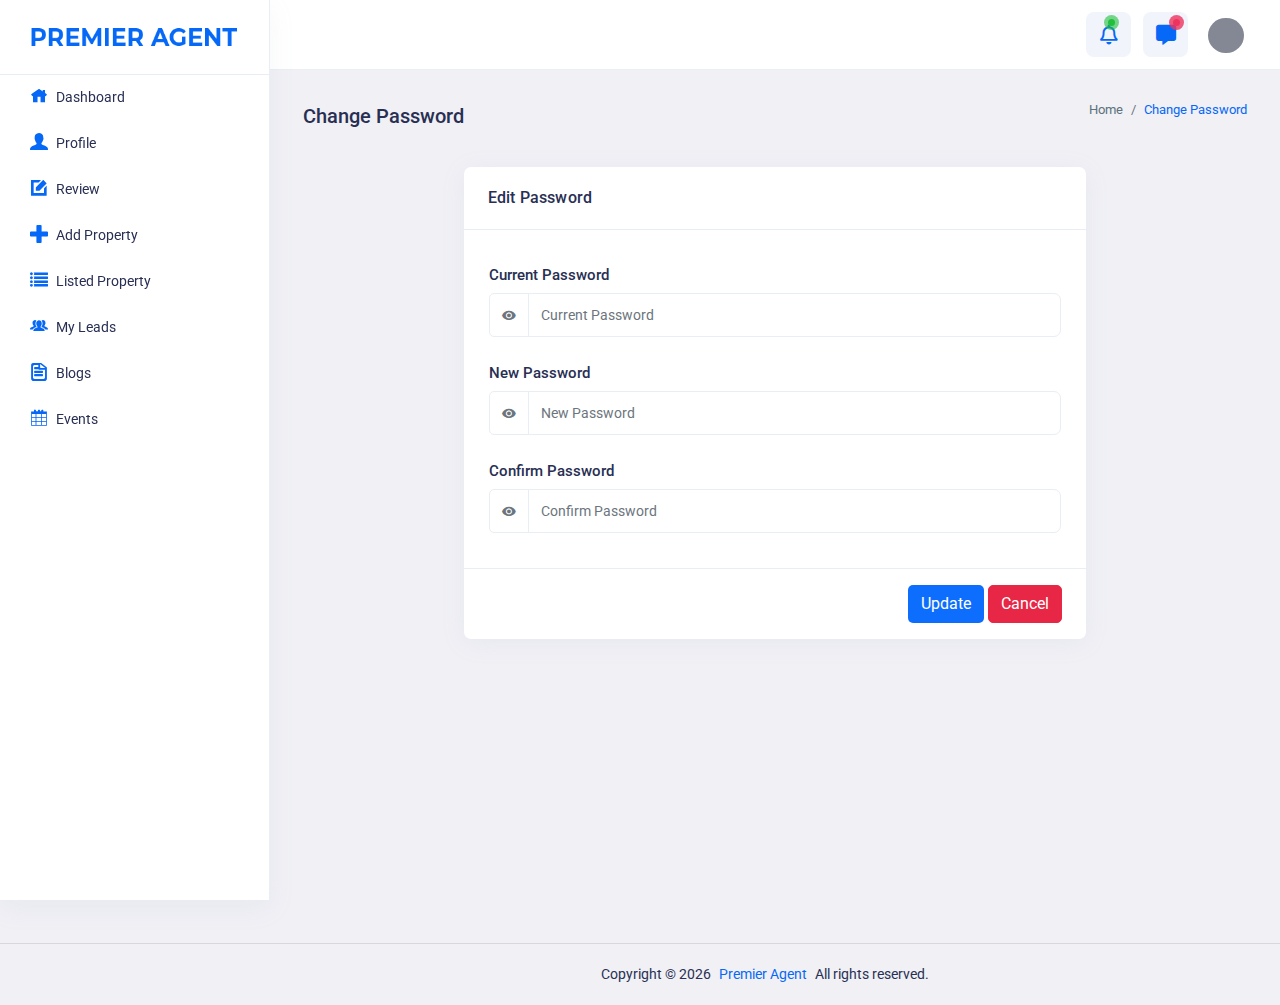
<file: password.html>
<!DOCTYPE html>
<html lang="en">
<head>
<meta charset="utf-8">
<meta http-equiv="X-UA-Compatible" content="IE=edge">
<meta name="viewport" content="width=device-width, initial-scale=1">
<meta name="title" content="" />
<meta name="description" content="" />
<meta name="keywords" content="" />
<meta name="author" content="" />
<meta name="publisher" content="" />
<meta name="copyright" content="" />
<meta name="creation_Date" content="02/12/2021" />
<meta name="expires" content="" />
<link rel="icon" href="images/favicon.ico" type="image/x-icon">
<title>Premier Agent | Password</title>

<!--StyleSheet-->
<link href="https://fonts.googleapis.com/css2?family=Roboto:wght@300;400;500;600;700;900&display=swap" rel="stylesheet">
<link href="css/style.min.css" rel="stylesheet">
<link href="css/style.css" rel="stylesheet">

<!--Javascript-->
<script src="js/google.api.js" type="text/Javascript"></script>
</head>

<body class="app sidebar-mini ltr light-mode">

<!-- PAGE -->
<div class="page">
  <div class="page-main"> 
    
    <!-- app-Header -->
    <div class="app-header header sticky">
      <div class="container-fluid main-container">
        <div class="d-flex"> <a aria-label="Hide Sidebar" class="app-sidebar__toggle" data-bs-toggle="sidebar" href="javascript:void(0)"></a> 
          <!-- sidebar-toggle--> 
          <a class="logo-horizontal " href="index.html">
          <img src="images/premier-logo.png" class="header-brand-img desktop-logo" alt="logo">
          <img src="images/premier-logo.png" class="header-brand-img light-logo1" alt="logo">
          </a> 
          <!-- LOGO -->
          <div class="d-flex order-lg-2 ms-auto header-right-icons"> 
            <!-- SEARCH -->
            <div class="navbar navbar-collapse responsive-navbar p-0">
              <div class="navbar-collapse" id="navbarSupportedContent-4">
                <div class="d-flex order-lg-2">

                  <!-- FULL-SCREEN -->
                  <div class="dropdown  d-flex notifications"> 
                  <a class="nav-link icon" data-bs-toggle="dropdown">
                    <i class="far fa-bell"></i><span class=" pulse"></span> 
                  </a>
                    <div class="dropdown-menu dropdown-menu-end dropdown-menu-arrow">
                      <div class="drop-heading border-bottom">
                        <div class="d-flex">
                          <h6 class="mt-1 mb-0 fs-16 fw-semibold text-dark">Notifications </h6>
                        </div>
                      </div>
                      <div class="notifications-menu"> <a class="dropdown-item d-flex" href="notify-list.html">
                        <div class="me-3 notifyimg bg-primary brround box-shadow-primary"> <i class="icofont-envelope"></i> </div>
                        <div class="mt-1 wd-80p">
                          <h5 class="notification-label">New Application received </h5>
                          <span class="notification-subtext">3 days ago</span> </div>
                        </a> <a class="dropdown-item d-flex" href="notify-list.html">
                        <div class="me-3 notifyimg bg-secondary brround box-shadow-secondary"> <i class="icofont-check-circled"></i> </div>
                        <div class="mt-1 wd-80p">
                          <h5 class="notification-label">Project has been
                            approved</h5>
                          <span class="notification-subtext">2 hours ago</span> </div>
                        </a> <a class="dropdown-item d-flex" href="notify-list.html">
                        <div class="me-3 notifyimg  bg-success brround box-shadow-success"> <i class="icofont-shopping-cart"></i> </div>
                        <div class="mt-1 wd-80p">
                          <h5 class="notification-label">Your Product Delivered </h5>
                          <span class="notification-subtext">30 min ago</span> </div>
                        </a> <a class="dropdown-item d-flex" href="notify-list.html">
                        <div class="me-3 notifyimg bg-pink brround box-shadow-pink"> <i class="icofont-user"></i> </div>
                        <div class="mt-1 wd-80p">
                          <h5 class="notification-label">Friend Requests</h5>
                          <span class="notification-subtext">1 day ago</span> 
                        </div>
                        </a> 
                      </div>
                      <div class="dropdown-divider m-0"></div>
                      <a href="notify-list.html" class="dropdown-item text-center p-3 text-muted">View all Notification</a> </div>
                  </div>
                  <!-- NOTIFICATIONS -->
                  <div class="dropdown  d-flex message"> 
                    <a class="nav-link icon text-center" data-bs-toggle="dropdown"> <i class="fas fa-comment-alt"></i><span class="pulse-danger"></span> </a>
                    <div class="dropdown-menu dropdown-menu-end dropdown-menu-arrow">
                      <div class="drop-heading border-bottom">
                        <div class="d-flex">
                          <h6 class="mt-1 mb-0 fs-16 fw-semibold text-dark">You have 5 Messages</h6>
                          <div class="ms-auto"> <a href="javascript:void(0)" class="text-muted p-0 fs-12">make all unread</a> </div>
                        </div>
                      </div>
                      <div class="message-menu message-menu-scroll"> 
                        <a class="dropdown-item d-flex" href="chat.html"> 
                        <img class="avatar avatar-md brround me-3 align-self-center cover-image" src="images/user.jpg">
                        <div class="wd-90p">
                          <div class="d-flex">
                            <h5>Peter Theil</h5>
                            <small class="text-muted ms-auto text-end"> 6:45 am </small> </div>
                          <span>Commented on file Guest list....</span> </div>
                        </a> 
                        <a class="dropdown-item d-flex" href="chat.html"> 
                          <img class="avatar avatar-md brround me-3 align-self-center cover-image" src="images/user.jpg">
                        <div class="wd-90p">
                          <div class="d-flex">
                            <h5>Abagael Luth</h5>
                            <small class="text-muted ms-auto text-end"> 10:35 am </small> </div>
                          <span>New Meetup Started......</span> </div>
                        </a> 
                        <a class="dropdown-item d-flex" href="chat.html"> 
                          <img class="avatar avatar-md brround me-3 align-self-center cover-image" src="images/user.jpg">
                        <div class="wd-90p">
                          <div class="d-flex">
                            <h5>Brizid Dawson</h5>
                            <small class="text-muted ms-auto text-end"> 2:17 pm </small> </div>
                          <span>Brizid is in the Warehouse...</span> </div>
                        </a> 
                        <a class="dropdown-item d-flex" href="chat.html"> 
                          <img class="avatar avatar-md brround me-3 align-self-center cover-image" src="images/user.jpg">
                        <div class="wd-90p">
                          <div class="d-flex">
                            <h5>Shannon Shaw</h5>
                            <small class="text-muted ms-auto text-end"> 7:55 pm </small> </div>
                          <span>New Product Realease......</span> </div>
                        </a> 
                        <!-- <a class="dropdown-item d-flex" href="chat.html"> 
                          <img class="avatar avatar-md brround me-3 align-self-center cover-image" src="images/user.jpg">
                        <div class="wd-90p">
                          <div class="d-flex">
                            <h5>Cherry Blossom</h5>
                            <small class="text-muted ms-auto text-end"> 7:55 pm </small> </div>
                          <span>You have appointment on......</span> </div>
                        </a>  -->
                      </div>
                      <div class="dropdown-divider m-0"></div>
                      <a href="javascript:void(0)" class="dropdown-item text-center p-3 text-muted">See all
                      Messages</a> </div>
                  </div>
                  <!-- MESSAGE-BOX -->
                  <!-- <div class="dropdown d-flex header-settings"> <a href="javascript:void(0);" class="nav-link icon" data-bs-toggle="sidebar-right" data-target=".sidebar-right"> <i class="fas fa-bars"></i> </a> </div> -->
                  <!-- SIDE-MENU -->
                  <div class="dropdown d-flex profile-1"> <a href="javascript:void(0)" data-bs-toggle="dropdown" class="nav-link leading-none d-flex"> <img src="images/user.jpg" alt="profile-user" class="avatar  profile-user brround cover-image"> </a>
                    <div class="dropdown-menu dropdown-menu-end dropdown-menu-arrow">
                      <div class="drop-heading">
                        <div class="text-center">
                          <h5 class="text-dark mb-0 fs-14 fw-semibold">Percy Kewshun</h5>
                          <small class="text-muted">Senior Admin</small> </div>
                      </div>
                      <div class="dropdown-divider m-0"></div>
                      <a class="dropdown-item" href="profile.html"> <i class="dropdown-icon icofont-user"></i> Profile </a> 
                      <a class="dropdown-item" href="email-inbox.html"> <i class="dropdown-icon icofont-envelope"></i> Inbox <span class="badge bg-danger rounded-pill float-end">5</span> </a> 
                      <a class="dropdown-item" href="password.html"> <i class="dropdown-icon icofont-lock"></i> Change Password </a>
                      <a class="dropdown-item" href="settings.html"> <i class="dropdown-icon icofont-ui-settings"></i> Settings </a> 
                      <a class="dropdown-item" href="login.html"> <i class="dropdown-icon icofont-sign-out"></i> Sign out </a> 
                    </div>
                  </div>
                </div>
              </div>
            </div>
          </div>
        </div>
      </div>
    </div>
    <!-- /app-Header --> 
    
    <!--APP-SIDEBAR-->
    <div class="sticky">
      <div class="app-sidebar__overlay" data-bs-toggle="sidebar"></div>
      <div class="app-sidebar">
        <div class="side-header"> <a class="header-brand1" href="index.html">
          <!-- <h2>Premier Agent</h2> -->
          <img src="images/premier-logo.png" class="header-brand-img desktop-logo" alt="logo">
          <img src="images/premier-logo.png" class="header-brand-img toggle-logo" alt="logo">
          <img src="images/premier-logo.png" class="header-brand-img light-logo" alt="logo">
          <img src="images/premier-logo.png" class="header-brand-img light-logo1" alt="logo">
          </a> 
          <!-- LOGO --> 
        </div>
        <div class="main-sidemenu">
          <div class="slide-left disabled" id="slide-left">
            <svg xmlns="http://www.w3.org/2000/svg"
                            fill="#7b8191" width="24" height="24" viewBox="0 0 24 24">
              <path d="M13.293 6.293 7.586 12l5.707 5.707 1.414-1.414L10.414 12l4.293-4.293z" />
            </svg>
          </div>
          <ul class="side-menu">
            <li class="slide"> 
              <a class="side-menu__item has-link" data-bs-toggle="slide" href="index.html">
              <i class="side-menu__icon icofont-home"></i><span class="side-menu__label">Dashboard</span></a> </li>
            <li class="slide"> 
              <a class="side-menu__item" data-bs-toggle="slide" href="profile.html"><i class="side-menu__icon icofont-user-alt-3"></i> <span class="side-menu__label">Profile</span></a>
            </li>
            <li class="slide"> 
              <a class="side-menu__item" data-bs-toggle="slide" href="review.html"><i class="side-menu__icon icofont-edit"></i> <span class="side-menu__label">Review</span></a>
            </li>
            <li class="slide"> 
              <a class="side-menu__item" data-bs-toggle="slide" href="add-property.html"><i class="side-menu__icon icofont-ui-add"></i> <span class="side-menu__label">Add Property</span></a>
            </li>
            <li class="slide"> 
              <a class="side-menu__item" data-bs-toggle="slide" href="listed-property.html"><i class="side-menu__icon icofont-listine-dots"></i> <span class="side-menu__label">Listed Property</span></a>
            </li>
            <li class="slide"> 
              <a class="side-menu__item" data-bs-toggle="slide" href="leads.html"><i class="side-menu__icon icofont-users-alt-3"></i> <span class="side-menu__label">My Leads</span></a>
            </li>
            <li class="slide"> 
              <a class="side-menu__item" data-bs-toggle="slide" href="blog.html"><i class="side-menu__icon icofont-ui-file"></i> <span class="side-menu__label">Blogs</span></a>
            </li>
            <li class="slide"> 
              <a class="side-menu__item" data-bs-toggle="slide" href="events.html"><i class="side-menu__icon icofont-calendar"></i> <span class="side-menu__label">Events</span></a>
            </li>
          </ul>
          <div class="slide-right" id="slide-right">
            <svg xmlns="http://www.w3.org/2000/svg" fill="#7b8191" width="24" height="24" viewBox="0 0 24 24">
              <path d="M10.707 17.707 16.414 12l-5.707-5.707-1.414 1.414L13.586 12l-4.293 4.293z" />
            </svg>
          </div>
        </div>
      </div>
      <!--/APP-SIDEBAR--> 
    </div>

<!--app-content open-->
<div class="main-content app-content mt-0">
  <div class="side-app"> 
    
    <!-- CONTAINER -->
    <div class="main-container container-fluid"> 
      
      <!-- PAGE-HEADER -->
      <div class="page-header">
        <h1 class="page-title">Change Password</h1>
        <div>
          <ol class="breadcrumb">
            <li class="breadcrumb-item"><a href="javascript:void(0)">Home</a></li>
            <li class="breadcrumb-item active" aria-current="page">Change Password</li>
          </ol>
        </div>
      </div>
      <!-- PAGE-HEADER END --> 
      
      <!-- ROW-1 OPEN -->
      <div class="row">
        <div class="col-lg-8 mx-auto">
          <div class="card">
            <div class="card-header">
              <div class="card-title">Edit Password</div>
            </div>
            <div class="card-body">
              <div class="form-group">
                <label class="form-label">Current Password</label>
                <div class="wrap-input100 validate-input input-group" id="Password-toggle"> <a href="javascript:void(0)" class="input-group-text bg-white text-muted"> <i class="zmdi zmdi-eye text-muted" aria-hidden="true"></i> </a>
                  <input class="input100 form-control" type="password" placeholder="Current Password" autocomplete="current-password">
                </div>
              </div>
              <div class="form-group">
                <label class="form-label">New Password</label>
                <div class="wrap-input100 validate-input input-group" id="Password-toggle1"> <a href="javascript:void(0)" class="input-group-text bg-white text-muted"> <i class="zmdi zmdi-eye text-muted" aria-hidden="true"></i> </a>
                  <input class="input100 form-control" type="password" placeholder="New Password" autocomplete="new-password">
                </div>
              </div>
              <div class="form-group">
                <label class="form-label">Confirm Password</label>
                <div class="wrap-input100 validate-input input-group" id="Password-toggle2"> <a href="javascript:void(0)" class="input-group-text bg-white text-muted"> <i class="zmdi zmdi-eye text-muted" aria-hidden="true"></i> </a>
                  <input class="input100 form-control" type="password" placeholder="Confirm Password" autocomplete="new-password">
                </div>
              </div>
            </div>
            <div class="card-footer text-end"> 
              <a href="javascript:void(0)" class="btn btn-primary">Update</a> 
              <a href="javascript:void(0)" class="btn btn-danger">Cancel</a> </div>
            </div>
        </div>
      </div>
      <!-- ROW-1 CLOSED --> 
    </div>
    <!-- CONTAINER END --> 
  </div>
</div>
<!--app-content close-->

  </div>

<!-- FOOTER -->
<footer class="footer">
    <div class="container">
        <div class="row align-items-center flex-row-reverse">
            <div class="col-md-12 col-sm-12 text-center">
                Copyright © <span id="year"></span> <a href="javascript:void(0)">Premier Agent</a> All rights reserved.
            </div>
        </div>
    </div>
</footer>
<!-- FOOTER END -->

</div>

<footer class="footermenu">
  <div class="container-fluid">
    <div class="row">
      <div class="col-12 text-center">
        <div class="menu-bottom">
          <ul>
            <li><a href=""><i class="icofont-home"></i> Home</a></li>
            <li><a href=""><i class="icofont-users"></i> Community</a></li>
            <li><a href=""><i class="icofont-building-alt"></i> Sell</a></li>
            <li><a href=""><i class="icofont-calendar"></i> Events</a></li>
            <li><a href=""><i class="icofont-book-mark"></i> Tips</a></li>
          </ul>
        </div>
      </div>
    </div>
  </div>
</footer>

<!-- jQuery -->
<script src="js/jquery.min.js" type="text/Javascript"></script>
<script src="js/sticky.js" type="text/Javascript"></script>

<!-- Perfect SCROLLBAR JS-->
<script src="assets/p-scroll/perfect-scrollbar.js"></script>
<script src="assets/p-scroll/pscroll.js"></script>
<script src="assets/p-scroll/pscroll-1.js"></script>

<script src="js/sidebar/sidebar.js" type="text/Javascript"></script>
<script src="js/sidemenu/sidemenu.js" type="text/Javascript"></script>
<script src="js/main.js" type="text/Javascript"></script>
</body>

</html>
</file>
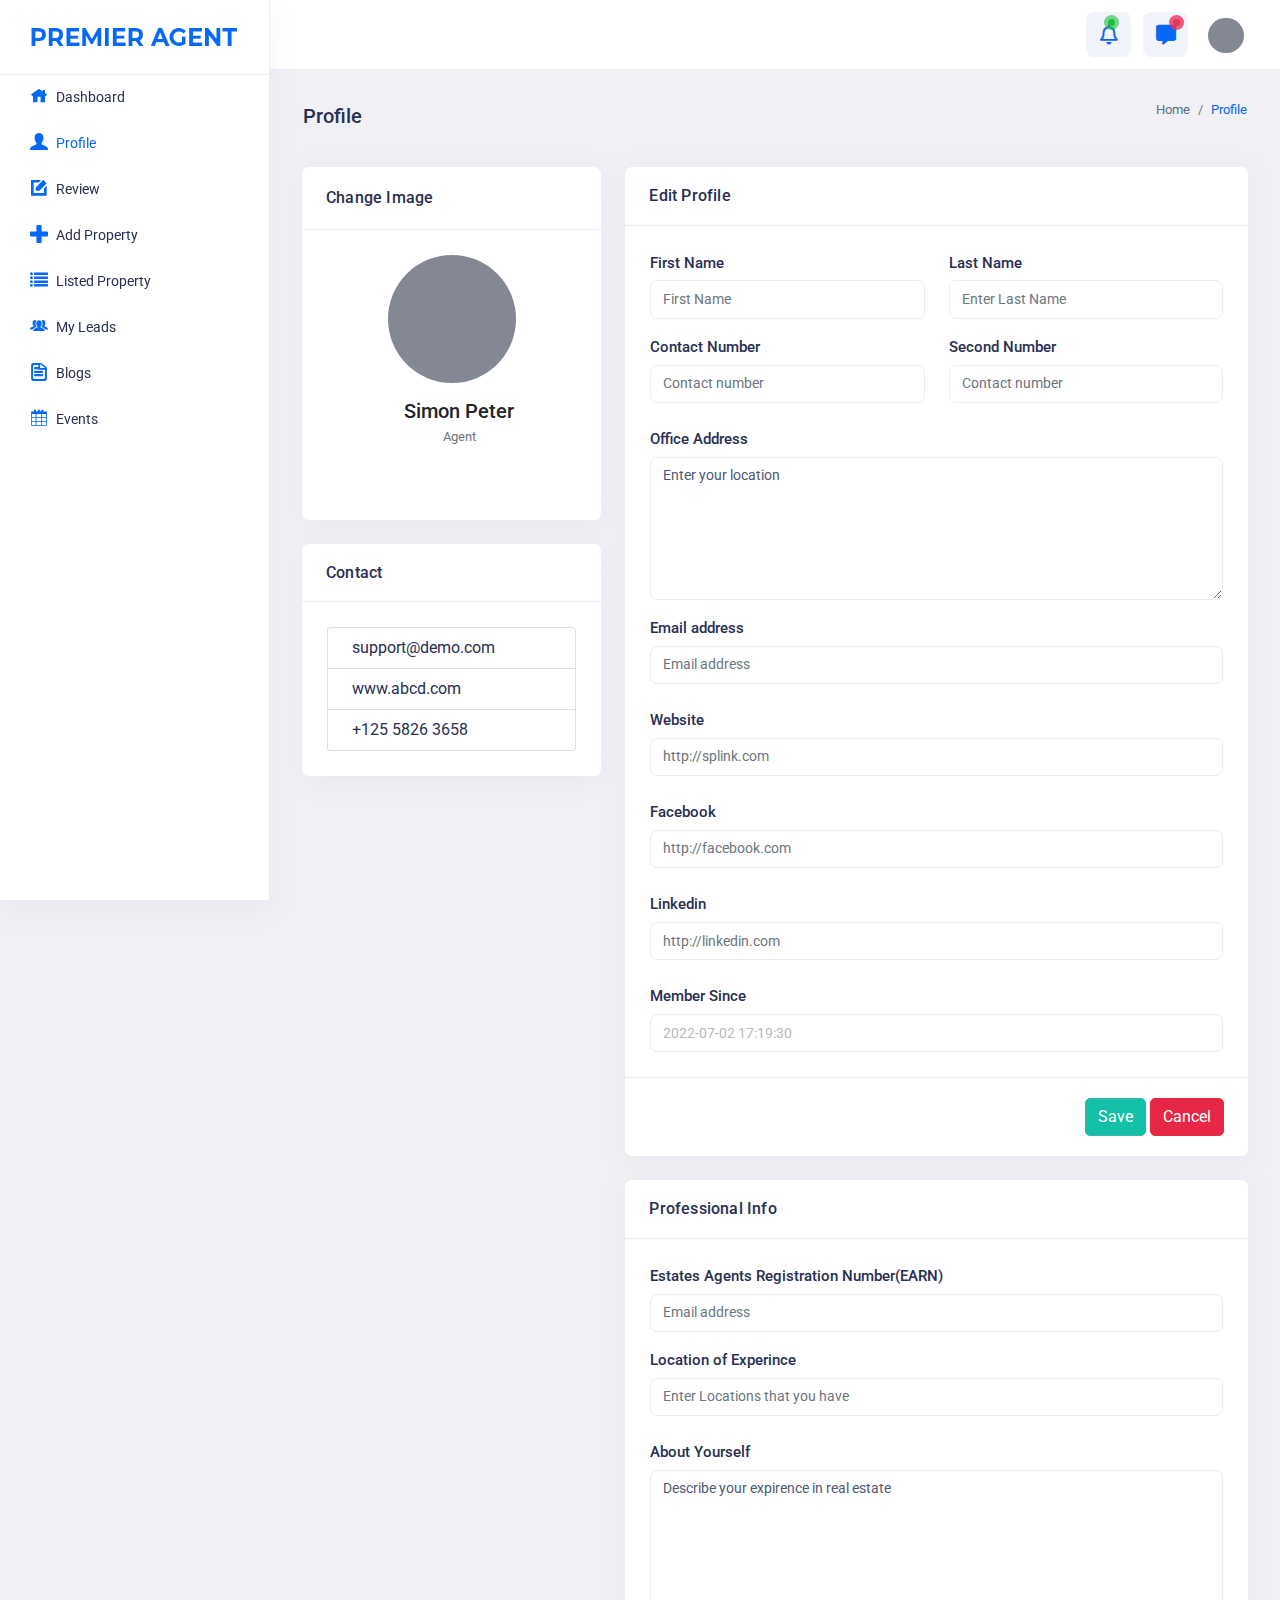
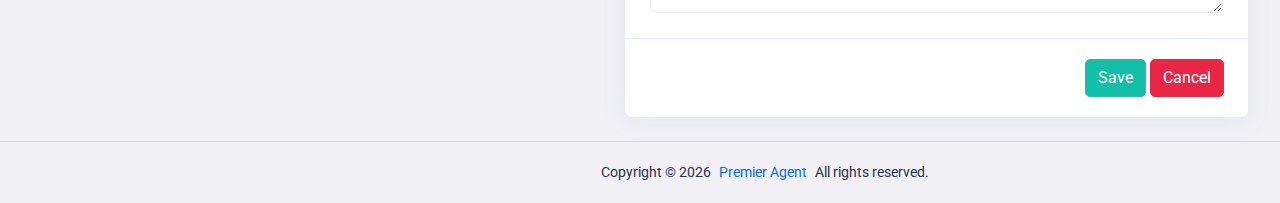
<file: profile.html>
<!DOCTYPE html>
<html lang="en">
<head>
<meta charset="utf-8">
<meta http-equiv="X-UA-Compatible" content="IE=edge">
<meta name="viewport" content="width=device-width, initial-scale=1">
<meta name="title" content="" />
<meta name="description" content="" />
<meta name="keywords" content="" />
<meta name="author" content="" />
<meta name="publisher" content="" />
<meta name="copyright" content="" />
<meta name="creation_Date" content="02/12/2021" />
<meta name="expires" content="" />
<link rel="icon" href="images/favicon.ico" type="image/x-icon">
<title>Premier Agent | Profile</title>

<!--StyleSheet-->
<link href="https://fonts.googleapis.com/css2?family=Roboto:wght@300;400;500;600;700;900&display=swap" rel="stylesheet">
<link href="css/style.min.css" rel="stylesheet">
<link href="css/style.css" rel="stylesheet">

<!--Javascript-->
<script src="js/google.api.js" type="text/Javascript"></script>
</head>

<body class="app sidebar-mini ltr light-mode">

<!-- PAGE -->
<div class="page">
  <div class="page-main"> 
    
    <!-- app-Header -->
    <div class="app-header header sticky">
      <div class="container-fluid main-container">
        <div class="d-flex"> <a aria-label="Hide Sidebar" class="app-sidebar__toggle" data-bs-toggle="sidebar" href="javascript:void(0)"></a> 
          <!-- sidebar-toggle--> 
          <a class="logo-horizontal " href="index.html">
          <img src="images/premier-logo.png" class="header-brand-img desktop-logo" alt="logo">
          <img src="images/premier-logo.png" class="header-brand-img light-logo1" alt="logo">
          </a> 
          <!-- LOGO -->
          <div class="d-flex order-lg-2 ms-auto header-right-icons"> 
            <!-- SEARCH -->
            <div class="navbar navbar-collapse responsive-navbar p-0">
              <div class="navbar-collapse" id="navbarSupportedContent-4">
                <div class="d-flex order-lg-2">

                  <!-- FULL-SCREEN -->
                  <div class="dropdown  d-flex notifications"> 
                  <a class="nav-link icon" data-bs-toggle="dropdown">
                    <i class="far fa-bell"></i><span class=" pulse"></span> 
                  </a>
                    <div class="dropdown-menu dropdown-menu-end dropdown-menu-arrow">
                      <div class="drop-heading border-bottom">
                        <div class="d-flex">
                          <h6 class="mt-1 mb-0 fs-16 fw-semibold text-dark">Notifications </h6>
                        </div>
                      </div>
                      <div class="notifications-menu"> <a class="dropdown-item d-flex" href="notify-list.html">
                        <div class="me-3 notifyimg bg-primary brround box-shadow-primary"> <i class="icofont-envelope"></i> </div>
                        <div class="mt-1 wd-80p">
                          <h5 class="notification-label">New Application received </h5>
                          <span class="notification-subtext">3 days ago</span> </div>
                        </a> <a class="dropdown-item d-flex" href="notify-list.html">
                        <div class="me-3 notifyimg bg-secondary brround box-shadow-secondary"> <i class="icofont-check-circled"></i> </div>
                        <div class="mt-1 wd-80p">
                          <h5 class="notification-label">Project has been
                            approved</h5>
                          <span class="notification-subtext">2 hours ago</span> </div>
                        </a> <a class="dropdown-item d-flex" href="notify-list.html">
                        <div class="me-3 notifyimg  bg-success brround box-shadow-success"> <i class="icofont-shopping-cart"></i> </div>
                        <div class="mt-1 wd-80p">
                          <h5 class="notification-label">Your Product Delivered </h5>
                          <span class="notification-subtext">30 min ago</span> </div>
                        </a> <a class="dropdown-item d-flex" href="notify-list.html">
                        <div class="me-3 notifyimg bg-pink brround box-shadow-pink"> <i class="icofont-user"></i> </div>
                        <div class="mt-1 wd-80p">
                          <h5 class="notification-label">Friend Requests</h5>
                          <span class="notification-subtext">1 day ago</span> 
                        </div>
                        </a> 
                      </div>
                      <div class="dropdown-divider m-0"></div>
                      <a href="notify-list.html" class="dropdown-item text-center p-3 text-muted">View all Notification</a> </div>
                  </div>
                  <!-- NOTIFICATIONS -->
                  <div class="dropdown  d-flex message"> 
                    <a class="nav-link icon text-center" data-bs-toggle="dropdown"> <i class="fas fa-comment-alt"></i><span class="pulse-danger"></span> </a>
                    <div class="dropdown-menu dropdown-menu-end dropdown-menu-arrow">
                      <div class="drop-heading border-bottom">
                        <div class="d-flex">
                          <h6 class="mt-1 mb-0 fs-16 fw-semibold text-dark">You have 5 Messages</h6>
                          <div class="ms-auto"> <a href="javascript:void(0)" class="text-muted p-0 fs-12">make all unread</a> </div>
                        </div>
                      </div>
                      <div class="message-menu message-menu-scroll"> 
                        <a class="dropdown-item d-flex" href="chat.html"> 
                        <img class="avatar avatar-md brround me-3 align-self-center cover-image" src="images/user.jpg">
                        <div class="wd-90p">
                          <div class="d-flex">
                            <h5>Peter Theil</h5>
                            <small class="text-muted ms-auto text-end"> 6:45 am </small> </div>
                          <span>Commented on file Guest list....</span> </div>
                        </a> 
                        <a class="dropdown-item d-flex" href="chat.html"> 
                          <img class="avatar avatar-md brround me-3 align-self-center cover-image" src="images/user.jpg">
                        <div class="wd-90p">
                          <div class="d-flex">
                            <h5>Abagael Luth</h5>
                            <small class="text-muted ms-auto text-end"> 10:35 am </small> </div>
                          <span>New Meetup Started......</span> </div>
                        </a> 
                        <a class="dropdown-item d-flex" href="chat.html"> 
                          <img class="avatar avatar-md brround me-3 align-self-center cover-image" src="images/user.jpg">
                        <div class="wd-90p">
                          <div class="d-flex">
                            <h5>Brizid Dawson</h5>
                            <small class="text-muted ms-auto text-end"> 2:17 pm </small> </div>
                          <span>Brizid is in the Warehouse...</span> </div>
                        </a> 
                        <a class="dropdown-item d-flex" href="chat.html"> 
                          <img class="avatar avatar-md brround me-3 align-self-center cover-image" src="images/user.jpg">
                        <div class="wd-90p">
                          <div class="d-flex">
                            <h5>Shannon Shaw</h5>
                            <small class="text-muted ms-auto text-end"> 7:55 pm </small> </div>
                          <span>New Product Realease......</span> </div>
                        </a> 
                        <!-- <a class="dropdown-item d-flex" href="chat.html"> 
                          <img class="avatar avatar-md brround me-3 align-self-center cover-image" src="images/user.jpg">
                        <div class="wd-90p">
                          <div class="d-flex">
                            <h5>Cherry Blossom</h5>
                            <small class="text-muted ms-auto text-end"> 7:55 pm </small> </div>
                          <span>You have appointment on......</span> </div>
                        </a>  -->
                      </div>
                      <div class="dropdown-divider m-0"></div>
                      <a href="javascript:void(0)" class="dropdown-item text-center p-3 text-muted">See all
                      Messages</a> </div>
                  </div>
                  <!-- MESSAGE-BOX -->
                  <!-- <div class="dropdown d-flex header-settings"> <a href="javascript:void(0);" class="nav-link icon" data-bs-toggle="sidebar-right" data-target=".sidebar-right"> <i class="fas fa-bars"></i> </a> </div> -->
                  <!-- SIDE-MENU -->
                  <div class="dropdown d-flex profile-1"> <a href="javascript:void(0)" data-bs-toggle="dropdown" class="nav-link leading-none d-flex"> <img src="images/user.jpg" alt="profile-user" class="avatar  profile-user brround cover-image"> </a>
                    <div class="dropdown-menu dropdown-menu-end dropdown-menu-arrow">
                      <div class="drop-heading">
                        <div class="text-center">
                          <h5 class="text-dark mb-0 fs-14 fw-semibold">Percy Kewshun</h5>
                          <small class="text-muted">Senior Admin</small> </div>
                      </div>
                      <div class="dropdown-divider m-0"></div>
                      <a class="dropdown-item" href="profile.html"> <i class="dropdown-icon icofont-user"></i> Profile </a> 
                      <a class="dropdown-item" href="email-inbox.html"> <i class="dropdown-icon icofont-envelope"></i> Inbox <span class="badge bg-danger rounded-pill float-end">5</span> </a> 
                      <a class="dropdown-item" href="password.html"> <i class="dropdown-icon icofont-lock"></i> Change Password </a>
                      <a class="dropdown-item" href="settings.html"> <i class="dropdown-icon icofont-ui-settings"></i> Settings </a> 
                      <a class="dropdown-item" href="login.html"> <i class="dropdown-icon icofont-sign-out"></i> Sign out </a> 
                    </div>
                  </div>
                </div>
              </div>
            </div>
          </div>
        </div>
      </div>
    </div>
    <!-- /app-Header --> 
    
    <!--APP-SIDEBAR-->
    <div class="sticky">
      <div class="app-sidebar__overlay" data-bs-toggle="sidebar"></div>
      <div class="app-sidebar">
        <div class="side-header"> <a class="header-brand1" href="index.html">
          <!-- <h2>Premier Agent</h2> -->
          <img src="images/premier-logo.png" class="header-brand-img desktop-logo" alt="logo">
          <img src="images/premier-logo.png" class="header-brand-img toggle-logo" alt="logo">
          <img src="images/premier-logo.png" class="header-brand-img light-logo" alt="logo">
          <img src="images/premier-logo.png" class="header-brand-img light-logo1" alt="logo">
          </a> 
          <!-- LOGO --> 
        </div>
        <div class="main-sidemenu">
          <div class="slide-left disabled" id="slide-left">
            <svg xmlns="http://www.w3.org/2000/svg"
                            fill="#7b8191" width="24" height="24" viewBox="0 0 24 24">
              <path d="M13.293 6.293 7.586 12l5.707 5.707 1.414-1.414L10.414 12l4.293-4.293z" />
            </svg>
          </div>
          <ul class="side-menu">
            <li class="slide"> 
              <a class="side-menu__item has-link" data-bs-toggle="slide" href="index.html">
              <i class="side-menu__icon icofont-home"></i><span class="side-menu__label">Dashboard</span></a> </li>
            <li class="slide"> 
              <a class="side-menu__item" data-bs-toggle="slide" href="profile.html"><i class="side-menu__icon icofont-user-alt-3"></i> <span class="side-menu__label">Profile</span></a>
            </li>
            <li class="slide"> 
              <a class="side-menu__item" data-bs-toggle="slide" href="review.html"><i class="side-menu__icon icofont-edit"></i> <span class="side-menu__label">Review</span></a>
            </li>
            <li class="slide"> 
              <a class="side-menu__item" data-bs-toggle="slide" href="add-property.html"><i class="side-menu__icon icofont-ui-add"></i> <span class="side-menu__label">Add Property</span></a>
            </li>
            <li class="slide"> 
              <a class="side-menu__item" data-bs-toggle="slide" href="listed-property.html"><i class="side-menu__icon icofont-listine-dots"></i> <span class="side-menu__label">Listed Property</span></a>
            </li>
            <li class="slide"> 
              <a class="side-menu__item" data-bs-toggle="slide" href="leads.html"><i class="side-menu__icon icofont-users-alt-3"></i> <span class="side-menu__label">My Leads</span></a>
            </li>
            <li class="slide"> 
              <a class="side-menu__item" data-bs-toggle="slide" href="blog.html"><i class="side-menu__icon icofont-ui-file"></i> <span class="side-menu__label">Blogs</span></a>
            </li>
            <li class="slide"> 
              <a class="side-menu__item" data-bs-toggle="slide" href="events.html"><i class="side-menu__icon icofont-calendar"></i> <span class="side-menu__label">Events</span></a>
            </li>
          </ul>
          <div class="slide-right" id="slide-right">
            <svg xmlns="http://www.w3.org/2000/svg" fill="#7b8191" width="24" height="24" viewBox="0 0 24 24">
              <path d="M10.707 17.707 16.414 12l-5.707-5.707-1.414 1.414L13.586 12l-4.293 4.293z" />
            </svg>
          </div>
        </div>
      </div>
      <!--/APP-SIDEBAR--> 
    </div>

<!--app-content open-->
<div class="main-content app-content mt-0">
  <div class="side-app"> 
    
    <!-- CONTAINER -->
    <div class="main-container container-fluid"> 
      
      <!-- PAGE-HEADER -->
      <div class="page-header">
        <h1 class="page-title">Profile</h1>
        <div>
          <ol class="breadcrumb">
            <li class="breadcrumb-item"><a href="javascript:void(0)">Home</a></li>
            <li class="breadcrumb-item active" aria-current="page">Profile</li>
          </ol>
        </div>
      </div>
      <!-- PAGE-HEADER END --> 
      
      <!-- ROW-1 OPEN -->
      <div class="row">
        <div class="col-xl-4">
          <div class="card">
            <div class="card-header">
              <div class="card-title">Change Image</div>
            </div>
            <div class="card-body">
              <div class="text-center chat-image mb-5">
                <div class="avatar avatar-xxl chat-profile mb-3 brround"> <a class="" href="#"><img alt="avatar" src="images/user.jpg" class="brround"></a> </div>
                <div class="main-chat-msg-name"> <a href="profile.html">
                  <h5 class="mb-1 text-dark fw-semibold">Simon Peter</h5>
                  </a>
                  <p class="text-muted mt-0 mb-0 pt-0 fs-13">Agent</p>
                </div>
              </div>
            </div>
            <!-- <div class="card-footer text-end"> 
              <a href="javascript:void(0)" class="btn btn-primary">Update</a> 
              <a href="javascript:void(0)" class="btn btn-danger">Cancel</a> </div> -->
            </div>
          <div class="card panel-theme">
            <div class="card-header">
              <div class="float-start">
                <h3 class="card-title">Contact</h3>
              </div>
              <div class="clearfix"></div>
            </div>
            <div class="card-body no-padding">
              <ul class="list-group no-margin">
                <li class="list-group-item d-flex ps-3">
                  <div class="social social-profile-buttons me-2"> <a class="social-icon text-primary" href="javascript:void(0)"><i class="fe fe-mail"></i></a> </div>
                  <a href="javascript:void(0)" class="my-auto">support@demo.com</a> </li>
                <li class="list-group-item d-flex ps-3">
                  <div class="social social-profile-buttons me-2"> <a class="social-icon text-primary" href="javascript:void(0)"><i class="fe fe-globe"></i></a> </div>
                  <a href="javascript:void(0)" class="my-auto">www.abcd.com</a> </li>
                <li class="list-group-item d-flex ps-3">
                  <div class="social social-profile-buttons me-2"> <a class="social-icon text-primary" href="javascript:void(0)"><i class="fe fe-phone"></i></a> </div>
                  <a href="javascript:void(0)" class="my-auto">+125 5826 3658</a> </li>
              </ul>
            </div>
          </div>
        </div>
        <div class="col-xl-8">
          <div class="card">
            <div class="card-header">
              <h3 class="card-title">Edit Profile</h3>
            </div>
            <div class="card-body">
              <div class="row">
                <div class="col-lg-6 col-md-12">
                  <div class="form-group">
                    <label for="exampleInputname">First Name</label>
                    <input type="text" class="form-control" id="exampleInputname" placeholder="First Name">
                  </div>
                </div>
                <div class="col-lg-6 col-md-12">
                  <div class="form-group">
                    <label for="exampleInputname1">Last Name</label>
                    <input type="text" class="form-control" id="exampleInputname1" placeholder="Enter Last Name">
                  </div>
                </div>
              </div>
              <div class="row">
                <div class="col-lg-6 col-md-12">
                  <div class="form-group">
                    <label for="exampleInputnumber">Contact Number</label>
                    <input type="number" class="form-control" id="exampleInputnumber" placeholder="Contact number">
                  </div>
                </div>
                <div class="col-lg-6 col-md-12">
                  <div class="form-group">
                    <label for="exampleInputnumber">Second Number</label>
                    <input type="number" class="form-control" id="exampleInputnumber" placeholder="Contact number">
                  </div>
                </div>
              </div>
              <div class="form-group">
                <label class="form-label">Office Address</label>
                <textarea class="form-control" rows="6">Enter your location</textarea>
              </div>
              <div class="form-group">
                <label for="exampleInputEmail1">Email address</label>
                <input type="email" class="form-control" id="exampleInputEmail1" placeholder="Email address">
              </div>
              <div class="form-group">
                <label class="form-label">Website</label>
                <input class="form-control" placeholder="http://splink.com">
              </div>
              <div class="form-group">
                <label class="form-label">Facebook</label>
                <input class="form-control" placeholder="http://facebook.com">
              </div>
              <div class="form-group">
                <label class="form-label">Linkedin</label>
                <input class="form-control" placeholder="http://linkedin.com">
              </div>
              <div class="form-group">
                <label class="form-label">Member Since</label>
                <input type="text" class="form-control" placeholder="2022-07-02 17:19:30" disabled>
              </div>
            </div>
            <div class="card-footer text-end"> <a href="javascript:void(0)" class="btn btn-success my-1">Save</a> <a href="javascript:void(0)" class="btn btn-danger my-1">Cancel</a> </div>
          </div>
          <div class="card">
            <div class="card-header">
              <h3 class="card-title">Professional Info</h3>
            </div>
            <div class="card-body">
              <div class="form-group">
                <label for="exampleInputEmail1">Estates Agents Registration Number(EARN)</label>
                <input type="text" class="form-control" id="exampleInputEmail1" placeholder="Email address">
              </div>
              <div class="form-group">
                <label for="exampleInputEmail1">Location of Experince</label>
                <input type="text" class="form-control" id="exampleInputEmail1" placeholder="Enter Locations that you have">
              </div>
              <div class="form-group">
                <label class="form-label">About Yourself</label>
                <textarea class="form-control" rows="6">Describe your expirence in real estate</textarea>
              </div>
            </div>
            <div class="card-footer text-end"> 
              <a href="javascript:void(0)" class="btn btn-success my-1">Save</a> 
              <a href="javascript:void(0)" class="btn btn-danger my-1">Cancel</a> 
            </div>
          </div>
          <!-- <div class="card">
            <div class="card-header">
              <div class="card-title">Delete Account</div>
            </div>
            <div class="card-body textspacing">
              <p>Its Advisable for you to request your data to be sent to your Email.</p>
              <label class="custom-control custom-checkbox mb-0">
                <input type="checkbox" class="custom-control-input" name="example-checkbox1" value="option1" checked>
                <span class="custom-control-label">Yes, Send my data to my Email.</span> </label>
            </div>
            <div class="card-footer text-end"> 
              <a href="javascript:void(0)" class="btn btn-primary my-1">Deactivate</a> 
              <a href="javascript:void(0)" class="btn btn-danger my-1">Delete Account</a> 
            </div>
          </div> -->
        </div>
      </div>
      <!-- ROW-1 CLOSED --> 
    </div>
    <!-- CONTAINER END --> 
  </div>
</div>
<!--app-content close-->

  </div>

<!-- FOOTER -->
<footer class="footer">
    <div class="container">
        <div class="row align-items-center flex-row-reverse">
            <div class="col-md-12 col-sm-12 text-center">
                Copyright © <span id="year"></span> <a href="javascript:void(0)">Premier Agent</a> All rights reserved.
            </div>
        </div>
    </div>
</footer>
<!-- FOOTER END -->

</div>

<footer class="footermenu">
  <div class="container-fluid">
    <div class="row">
      <div class="col-12 text-center">
        <div class="menu-bottom">
          <ul>
            <li><a href=""><i class="icofont-home"></i> Home</a></li>
            <li><a href=""><i class="icofont-users"></i> Community</a></li>
            <li><a href=""><i class="icofont-building-alt"></i> Sell</a></li>
            <li><a href=""><i class="icofont-calendar"></i> Events</a></li>
            <li><a href=""><i class="icofont-book-mark"></i> Tips</a></li>
          </ul>
        </div>
      </div>
    </div>
  </div>
</footer>


<!-- jQuery -->
<script src="js/jquery.min.js" type="text/Javascript"></script>
<script src="js/sticky.js" type="text/Javascript"></script>

<!-- Perfect SCROLLBAR JS-->
<script src="assets/p-scroll/perfect-scrollbar.js"></script>
<script src="assets/p-scroll/pscroll.js"></script>
<script src="assets/p-scroll/pscroll-1.js"></script>

<script src="js/sidebar/sidebar.js" type="text/Javascript"></script>
<script src="js/sidemenu/sidemenu.js" type="text/Javascript"></script>
<script src="js/main.js" type="text/Javascript"></script>
</body>

</html>
</file>
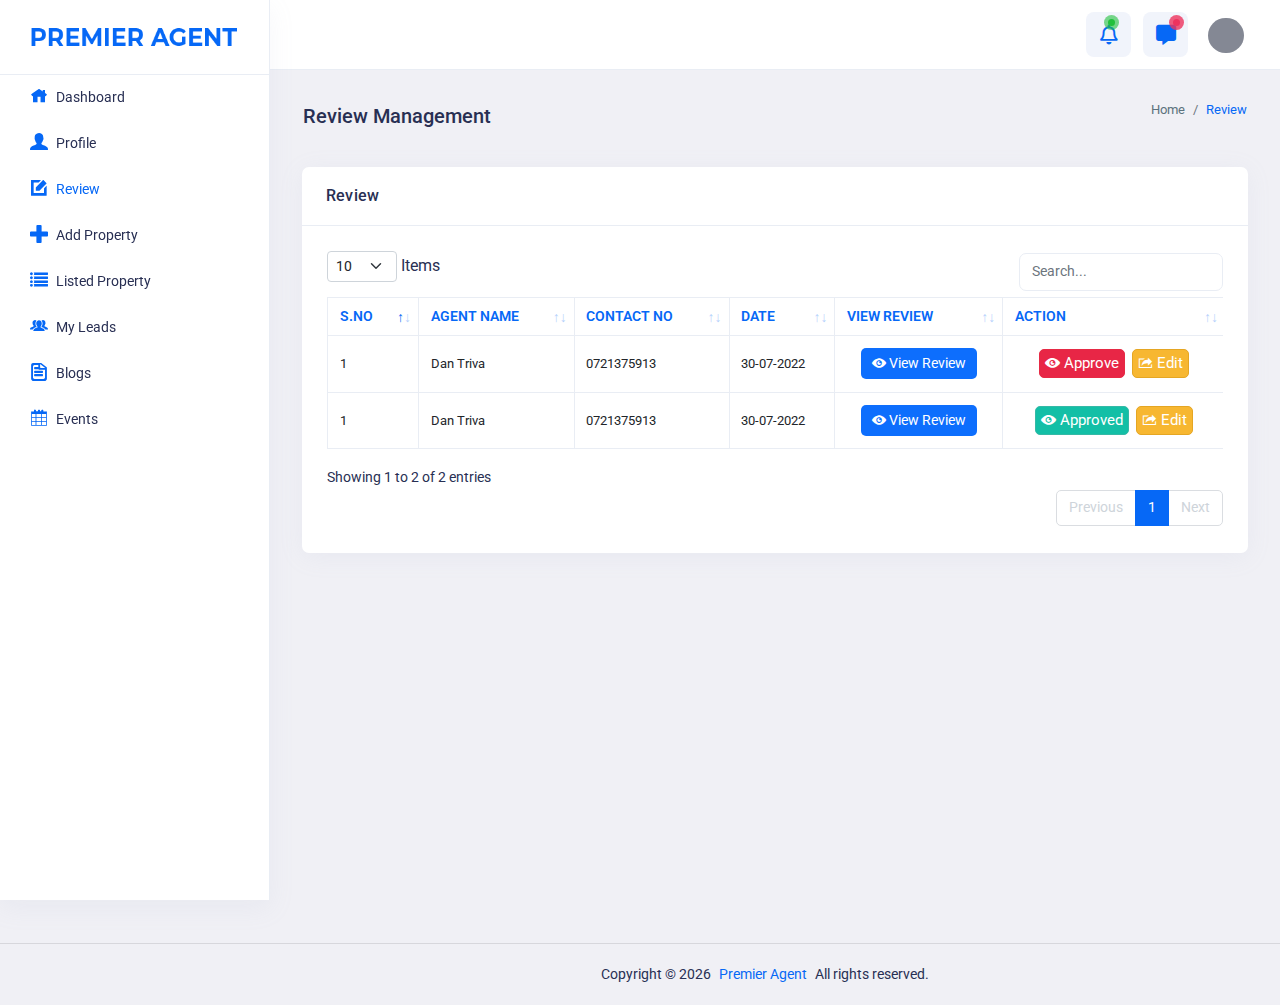
<file: review.html>
<!DOCTYPE html>
<html lang="en">
<head>
<meta charset="utf-8">
<meta http-equiv="X-UA-Compatible" content="IE=edge">
<meta name="viewport" content="width=device-width, initial-scale=1">
<meta name="title" content="" />
<meta name="description" content="" />
<meta name="keywords" content="" />
<meta name="author" content="" />
<meta name="publisher" content="" />
<meta name="copyright" content="" />
<meta name="creation_Date" content="02/12/2021" />
<meta name="expires" content="" />
<link rel="icon" href="images/favicon.ico" type="image/x-icon">
<title>Premier Agent | Review</title>

<!--StyleSheet-->
<link href="https://fonts.googleapis.com/css2?family=Roboto:wght@300;400;500;600;700;900&display=swap" rel="stylesheet">
<link href="css/style.min.css" rel="stylesheet">
<link href="css/style.css" rel="stylesheet">

<!--Javascript-->
<script src="js/google.api.js" type="text/Javascript"></script>
</head>

<body class="app sidebar-mini ltr light-mode">

<!-- PAGE -->
<div class="page">
  <div class="page-main"> 
    
    <!-- app-Header -->
    <div class="app-header header sticky">
      <div class="container-fluid main-container">
        <div class="d-flex"> <a aria-label="Hide Sidebar" class="app-sidebar__toggle" data-bs-toggle="sidebar" href="javascript:void(0)"></a> 
          <!-- sidebar-toggle--> 
          <a class="logo-horizontal " href="index.html">
          <img src="images/premier-logo.png" class="header-brand-img desktop-logo" alt="logo">
          <img src="images/premier-logo.png" class="header-brand-img light-logo1" alt="logo">
          </a> 
          <!-- LOGO -->
          <div class="d-flex order-lg-2 ms-auto header-right-icons"> 
            <!-- SEARCH -->
            <div class="navbar navbar-collapse responsive-navbar p-0">
              <div class="navbar-collapse" id="navbarSupportedContent-4">
                <div class="d-flex order-lg-2">

                  <!-- FULL-SCREEN -->
                  <div class="dropdown  d-flex notifications"> 
                  <a class="nav-link icon" data-bs-toggle="dropdown">
                    <i class="far fa-bell"></i><span class=" pulse"></span> 
                  </a>
                    <div class="dropdown-menu dropdown-menu-end dropdown-menu-arrow">
                      <div class="drop-heading border-bottom">
                        <div class="d-flex">
                          <h6 class="mt-1 mb-0 fs-16 fw-semibold text-dark">Notifications </h6>
                        </div>
                      </div>
                      <div class="notifications-menu"> <a class="dropdown-item d-flex" href="notify-list.html">
                        <div class="me-3 notifyimg bg-primary brround box-shadow-primary"> <i class="icofont-envelope"></i> </div>
                        <div class="mt-1 wd-80p">
                          <h5 class="notification-label">New Application received </h5>
                          <span class="notification-subtext">3 days ago</span> </div>
                        </a> <a class="dropdown-item d-flex" href="notify-list.html">
                        <div class="me-3 notifyimg bg-secondary brround box-shadow-secondary"> <i class="icofont-check-circled"></i> </div>
                        <div class="mt-1 wd-80p">
                          <h5 class="notification-label">Project has been
                            approved</h5>
                          <span class="notification-subtext">2 hours ago</span> </div>
                        </a> <a class="dropdown-item d-flex" href="notify-list.html">
                        <div class="me-3 notifyimg  bg-success brround box-shadow-success"> <i class="icofont-shopping-cart"></i> </div>
                        <div class="mt-1 wd-80p">
                          <h5 class="notification-label">Your Product Delivered </h5>
                          <span class="notification-subtext">30 min ago</span> </div>
                        </a> <a class="dropdown-item d-flex" href="notify-list.html">
                        <div class="me-3 notifyimg bg-pink brround box-shadow-pink"> <i class="icofont-user"></i> </div>
                        <div class="mt-1 wd-80p">
                          <h5 class="notification-label">Friend Requests</h5>
                          <span class="notification-subtext">1 day ago</span> 
                        </div>
                        </a> 
                      </div>
                      <div class="dropdown-divider m-0"></div>
                      <a href="notify-list.html" class="dropdown-item text-center p-3 text-muted">View all Notification</a> </div>
                  </div>
                  <!-- NOTIFICATIONS -->
                  <div class="dropdown  d-flex message"> 
                    <a class="nav-link icon text-center" data-bs-toggle="dropdown"> <i class="fas fa-comment-alt"></i><span class="pulse-danger"></span> </a>
                    <div class="dropdown-menu dropdown-menu-end dropdown-menu-arrow">
                      <div class="drop-heading border-bottom">
                        <div class="d-flex">
                          <h6 class="mt-1 mb-0 fs-16 fw-semibold text-dark">You have 5 Messages</h6>
                          <div class="ms-auto"> <a href="javascript:void(0)" class="text-muted p-0 fs-12">make all unread</a> </div>
                        </div>
                      </div>
                      <div class="message-menu message-menu-scroll"> 
                        <a class="dropdown-item d-flex" href="chat.html"> 
                        <img class="avatar avatar-md brround me-3 align-self-center cover-image" src="images/user.jpg">
                        <div class="wd-90p">
                          <div class="d-flex">
                            <h5>Peter Theil</h5>
                            <small class="text-muted ms-auto text-end"> 6:45 am </small> </div>
                          <span>Commented on file Guest list....</span> </div>
                        </a> 
                        <a class="dropdown-item d-flex" href="chat.html"> 
                          <img class="avatar avatar-md brround me-3 align-self-center cover-image" src="images/user.jpg">
                        <div class="wd-90p">
                          <div class="d-flex">
                            <h5>Abagael Luth</h5>
                            <small class="text-muted ms-auto text-end"> 10:35 am </small> </div>
                          <span>New Meetup Started......</span> </div>
                        </a> 
                        <a class="dropdown-item d-flex" href="chat.html"> 
                          <img class="avatar avatar-md brround me-3 align-self-center cover-image" src="images/user.jpg">
                        <div class="wd-90p">
                          <div class="d-flex">
                            <h5>Brizid Dawson</h5>
                            <small class="text-muted ms-auto text-end"> 2:17 pm </small> </div>
                          <span>Brizid is in the Warehouse...</span> </div>
                        </a> 
                        <a class="dropdown-item d-flex" href="chat.html"> 
                          <img class="avatar avatar-md brround me-3 align-self-center cover-image" src="images/user.jpg">
                        <div class="wd-90p">
                          <div class="d-flex">
                            <h5>Shannon Shaw</h5>
                            <small class="text-muted ms-auto text-end"> 7:55 pm </small> </div>
                          <span>New Product Realease......</span> </div>
                        </a> 
                        <!-- <a class="dropdown-item d-flex" href="chat.html"> 
                          <img class="avatar avatar-md brround me-3 align-self-center cover-image" src="images/user.jpg">
                        <div class="wd-90p">
                          <div class="d-flex">
                            <h5>Cherry Blossom</h5>
                            <small class="text-muted ms-auto text-end"> 7:55 pm </small> </div>
                          <span>You have appointment on......</span> </div>
                        </a>  -->
                      </div>
                      <div class="dropdown-divider m-0"></div>
                      <a href="javascript:void(0)" class="dropdown-item text-center p-3 text-muted">See all
                      Messages</a> </div>
                  </div>
                  <!-- MESSAGE-BOX -->
                  <!-- <div class="dropdown d-flex header-settings"> <a href="javascript:void(0);" class="nav-link icon" data-bs-toggle="sidebar-right" data-target=".sidebar-right"> <i class="fas fa-bars"></i> </a> </div> -->
                  <!-- SIDE-MENU -->
                  <div class="dropdown d-flex profile-1"> <a href="javascript:void(0)" data-bs-toggle="dropdown" class="nav-link leading-none d-flex"> <img src="images/user.jpg" alt="profile-user" class="avatar  profile-user brround cover-image"> </a>
                    <div class="dropdown-menu dropdown-menu-end dropdown-menu-arrow">
                      <div class="drop-heading">
                        <div class="text-center">
                          <h5 class="text-dark mb-0 fs-14 fw-semibold">Percy Kewshun</h5>
                          <small class="text-muted">Senior Admin</small> </div>
                      </div>
                      <div class="dropdown-divider m-0"></div>
                      <a class="dropdown-item" href="profile.html"> <i class="dropdown-icon icofont-user"></i> Profile </a> 
                      <a class="dropdown-item" href="email-inbox.html"> <i class="dropdown-icon icofont-envelope"></i> Inbox <span class="badge bg-danger rounded-pill float-end">5</span> </a> 
                      <a class="dropdown-item" href="password.html"> <i class="dropdown-icon icofont-lock"></i> Change Password </a>
                      <a class="dropdown-item" href="settings.html"> <i class="dropdown-icon icofont-ui-settings"></i> Settings </a> 
                      <a class="dropdown-item" href="login.html"> <i class="dropdown-icon icofont-sign-out"></i> Sign out </a> 
                    </div>
                  </div>
                </div>
              </div>
            </div>
          </div>
        </div>
      </div>
    </div>
    <!-- /app-Header --> 
    
    <!--APP-SIDEBAR-->
    <div class="sticky">
      <div class="app-sidebar__overlay" data-bs-toggle="sidebar"></div>
      <div class="app-sidebar">
        <div class="side-header"> <a class="header-brand1" href="index.html">
          <!-- <h2>Premier Agent</h2> -->
          <img src="images/premier-logo.png" class="header-brand-img desktop-logo" alt="logo">
          <img src="images/premier-logo.png" class="header-brand-img toggle-logo" alt="logo">
          <img src="images/premier-logo.png" class="header-brand-img light-logo" alt="logo">
          <img src="images/premier-logo.png" class="header-brand-img light-logo1" alt="logo">
          </a> 
          <!-- LOGO --> 
        </div>
        <div class="main-sidemenu">
          <div class="slide-left disabled" id="slide-left">
            <svg xmlns="http://www.w3.org/2000/svg"
                            fill="#7b8191" width="24" height="24" viewBox="0 0 24 24">
              <path d="M13.293 6.293 7.586 12l5.707 5.707 1.414-1.414L10.414 12l4.293-4.293z" />
            </svg>
          </div>
          <ul class="side-menu">
            <li class="slide"> 
              <a class="side-menu__item has-link" data-bs-toggle="slide" href="index.html">
              <i class="side-menu__icon icofont-home"></i><span class="side-menu__label">Dashboard</span></a> </li>
            <li class="slide"> 
              <a class="side-menu__item" data-bs-toggle="slide" href="profile.html"><i class="side-menu__icon icofont-user-alt-3"></i> <span class="side-menu__label">Profile</span></a>
            </li>
            <li class="slide"> 
              <a class="side-menu__item" data-bs-toggle="slide" href="review.html"><i class="side-menu__icon icofont-edit"></i> <span class="side-menu__label">Review</span></a>
            </li>
            <li class="slide"> 
              <a class="side-menu__item" data-bs-toggle="slide" href="add-property.html"><i class="side-menu__icon icofont-ui-add"></i> <span class="side-menu__label">Add Property</span></a>
            </li>
            <li class="slide"> 
              <a class="side-menu__item" data-bs-toggle="slide" href="listed-property.html"><i class="side-menu__icon icofont-listine-dots"></i> <span class="side-menu__label">Listed Property</span></a>
            </li>
            <li class="slide"> 
              <a class="side-menu__item" data-bs-toggle="slide" href="leads.html"><i class="side-menu__icon icofont-users-alt-3"></i> <span class="side-menu__label">My Leads</span></a>
            </li>
            <li class="slide"> 
              <a class="side-menu__item" data-bs-toggle="slide" href="blog.html"><i class="side-menu__icon icofont-ui-file"></i> <span class="side-menu__label">Blogs</span></a>
            </li>
            <li class="slide"> 
              <a class="side-menu__item" data-bs-toggle="slide" href="events.html"><i class="side-menu__icon icofont-calendar"></i> <span class="side-menu__label">Events</span></a>
            </li>
          </ul>
          <div class="slide-right" id="slide-right">
            <svg xmlns="http://www.w3.org/2000/svg" fill="#7b8191" width="24" height="24" viewBox="0 0 24 24">
              <path d="M10.707 17.707 16.414 12l-5.707-5.707-1.414 1.414L13.586 12l-4.293 4.293z" />
            </svg>
          </div>
        </div>
      </div>
      <!--/APP-SIDEBAR--> 
    </div>

<!--app-content open-->
<div class="main-content app-content mt-0">
  <div class="side-app"> 
    
    <!-- CONTAINER -->
    <div class="main-container container-fluid"> 
      
      <!-- PAGE-HEADER -->
      <div class="page-header">
        <h1 class="page-title">Review Management</h1>
        <div>
          <ol class="breadcrumb">
            <li class="breadcrumb-item"><a href="javascript:void(0)">Home</a></li>
            <li class="breadcrumb-item active" aria-current="page">Review</li>
          </ol>
        </div>
      </div>
      <!-- PAGE-HEADER END --> 
      
      <!-- Row -->
      <div class="row row-sm">
        <div class="col-lg-12">
          <div class="card">
            <div class="card-header cardheader-center">
              <h3 class="card-title">Review</h3>
              <!-- <div class="float-end">
                <a href="add-events.html" class="btn btn-blue btn-block">Add Events</a>
              </div> -->
            </div>
            <div class="card-body">
              <div class="table-responsive">
                <table id="example2" class="table table-bordered border-bottom">
                  <thead>
                    <tr>
                      <th class="border-bottom-0">S.No</th>
                      <th class="border-bottom-0">Agent Name</th>
                      <th class="border-bottom-0">Contact No</th>
                      <th class="border-bottom-0">Date</th>
                      <th class="border-bottom-0">View Review</th>
                      <th class="border-bottom-0">Action</th>
                    </tr>
                  </thead>
                  <tbody>
                    <tr>
                      <td>1</td>
                      <td>Dan Triva</td>
                      <td>0721375913</td>
                      <td>30-07-2022</td>
                      <td class="text-center"><button type="button" class="btn btn-icon viewreview-btn btn-primary" data-bs-effect="effect-scale" data-bs-toggle="modal" href="#modaldemo8" title="View"><i class="icofont-eye-alt"></i> <span>View Review</span></button></td>
                      <td><div class="btn-list table-btns">
                          <button type="button" class="btn btn-icon  btn-danger" data-toggle="tooltip" data-placement="top" title="Approve"><i class="icofont-eye-alt"></i> <span>Approve</span></button>
                          <button type="button" class="btn btn-icon  btn-warning" data-toggle="tooltip" data-placement="top" title="Publish"><i class="icofont-share-alt"></i> Edit</button>
                        </div></td>
                    </tr>
                    <tr>
                      <td>1</td>
                      <td>Dan Triva</td>
                      <td>0721375913</td>
                      <td>30-07-2022</td>
                      <td class="text-center"><button type="button" class="btn btn-icon viewreview-btn btn-primary" data-bs-effect="effect-scale" data-bs-toggle="modal" href="#modaldemo8" title="View"><i class="icofont-eye-alt"></i> <span>View Review</span></button></td>
                      <td><div class="btn-list table-btns">
                          <button type="button" class="btn btn-icon  btn-success" data-toggle="tooltip" data-placement="top" title="Approved"><i class="icofont-eye-alt"></i> <span>Approved</span></button>
                          <button type="button" class="btn btn-icon  btn-warning" data-toggle="tooltip" data-placement="top" title="Publish"><i class="icofont-share-alt"></i> Edit</button>
                        </div></td>
                    </tr>
                  </tbody>
                </table>
              </div>
            </div>
          </div>
        </div>
      </div>
      <!-- End Row --> 
    </div>
    <!-- CONTAINER END --> 
  </div>
</div>
<!--app-content close-->

</div>


<!-- FOOTER -->
<footer class="footer">
    <div class="container">
        <div class="row align-items-center flex-row-reverse">
            <div class="col-md-12 col-sm-12 text-center">
                Copyright © <span id="year"></span> <a href="javascript:void(0)">Premier Agent</a> All rights reserved.
            </div>
        </div>
    </div>
</footer>
<!-- FOOTER END -->

</div>

<footer class="footermenu">
  <div class="container-fluid">
    <div class="row">
      <div class="col-12 text-center">
        <div class="menu-bottom">
          <ul>
            <li><a href=""><i class="icofont-home"></i> Home</a></li>
            <li><a href=""><i class="icofont-users"></i> Community</a></li>
            <li><a href=""><i class="icofont-building-alt"></i> Sell</a></li>
            <li><a href=""><i class="icofont-calendar"></i> Events</a></li>
            <li><a href=""><i class="icofont-book-mark"></i> Tips</a></li>
          </ul>
        </div>
      </div>
    </div>
  </div>
</footer>

<!-- MODAL EFFECTS -->
<div class="modal fade" id="modaldemo8">
    <div class="modal-dialog modal-lg modal-dialog-centered text-start" role="document">
        <div class="modal-content modal-content-demo">
            <div class="modal-header">
                <h4 class="modal-title">Review</h4><button aria-label="Close" class="btn-close" data-bs-dismiss="modal"><span aria-hidden="true">&times;</span></button>
            </div>
            <div class="modal-body">
              <dl class="row">
                  <dt class="col-sm-2">From</dt>
                  <dd class="col-sm-10">Simone</dd>
                  <dt class="col-sm-2">Phone</dt>
                  <dd class="col-sm-10">0721375913</dd>
              </dl>
                <dl class="row">
                  <div class="col-sm-12 mb-3">Recommended5/5</div>
                  <dt class="col-sm-4">Local Knowledge</dt>
                  <dd class="col-sm-8">
                    <div class="rating-stars block" id="rating-1" data-stars="2"></div>
                  </dd>
                  <dt class="col-sm-4">Process Expertise</dt>
                  <dd class="col-sm-8">
                    <div class="rating-stars block" id="rating-2" data-stars="2"></div>
                  </dd>
                  <dt class="col-sm-4">Responsiveness</dt>
                  <dd class="col-sm-8">
                    <div class="rating-stars block" id="rating-3" data-stars="2"></div>
                  </dd>
                  <dt class="col-sm-4">Negotiating Skills</dt>
                  <dd class="col-sm-8">
                    <div class="rating-stars block" id="rating-4" data-stars="2"></div>
                  </dd>
                  <dt class="col-sm-4">Punctuality</dt>
                  <dd class="col-sm-8">
                    <div class="rating-stars block" id="rating-5" data-stars="2"></div>
                  </dd>
              </dl>
            </div>
            <div class="modal-footer text-start">
                <h5>Review</h5>
                <p>Good UI Experience</p>
            </div>
        </div>
    </div>
</div>

<!-- jQuery -->
<script src="js/jquery.min.js" type="text/Javascript"></script>
<script src="js/sticky.js" type="text/Javascript"></script>

<!-- Star Rating Js-->
<script src="assets/rating/jquery-rate-picker.js"></script>
<script src="assets/rating/rating-picker.js"></script>

<!-- Perfect SCROLLBAR JS-->
<script src="assets/p-scroll/perfect-scrollbar.js"></script>
<script src="assets/p-scroll/pscroll.js"></script>
<script src="assets/p-scroll/pscroll-1.js"></script>

<!-- DATA TABLE JS-->
<script src="assets/datatable/js/jquery.dataTables.min.js"></script>
<script src="assets/datatable/js/dataTables.bootstrap5.js"></script>
<script src="assets/datatable/js/dataTables.buttons.min.js"></script>
<script src="assets/datatable/js/buttons.bootstrap5.min.js"></script>
<script src="assets/datatable/js/jszip.min.js"></script>
<script src="assets/datatable/pdfmake/pdfmake.min.js"></script>
<script src="assets/datatable/pdfmake/vfs_fonts.js"></script>
<script src="assets/datatable/js/buttons.html5.min.js"></script>
<script src="assets/datatable/js/buttons.print.min.js"></script>
<script src="assets/datatable/js/buttons.colVis.min.js"></script>
<script src="assets/datatable/dataTables.responsive.min.js"></script>
<script src="assets/datatable/responsive.bootstrap5.min.js"></script>
<!-- <script src="../assets/js/table-data.js"></script> -->

<script src="js/sidebar/sidebar.js" type="text/Javascript"></script>
<script src="js/sidemenu/sidemenu.js" type="text/Javascript"></script>

<!-- INTERNAL SUMMERNOTE Editor JS -->
<script src="js/summernote/summernote1.js"></script>
<script src="js/summernote.js"></script>

<script src="js/main.js" type="text/Javascript"></script>
</body>

</html>
</file>
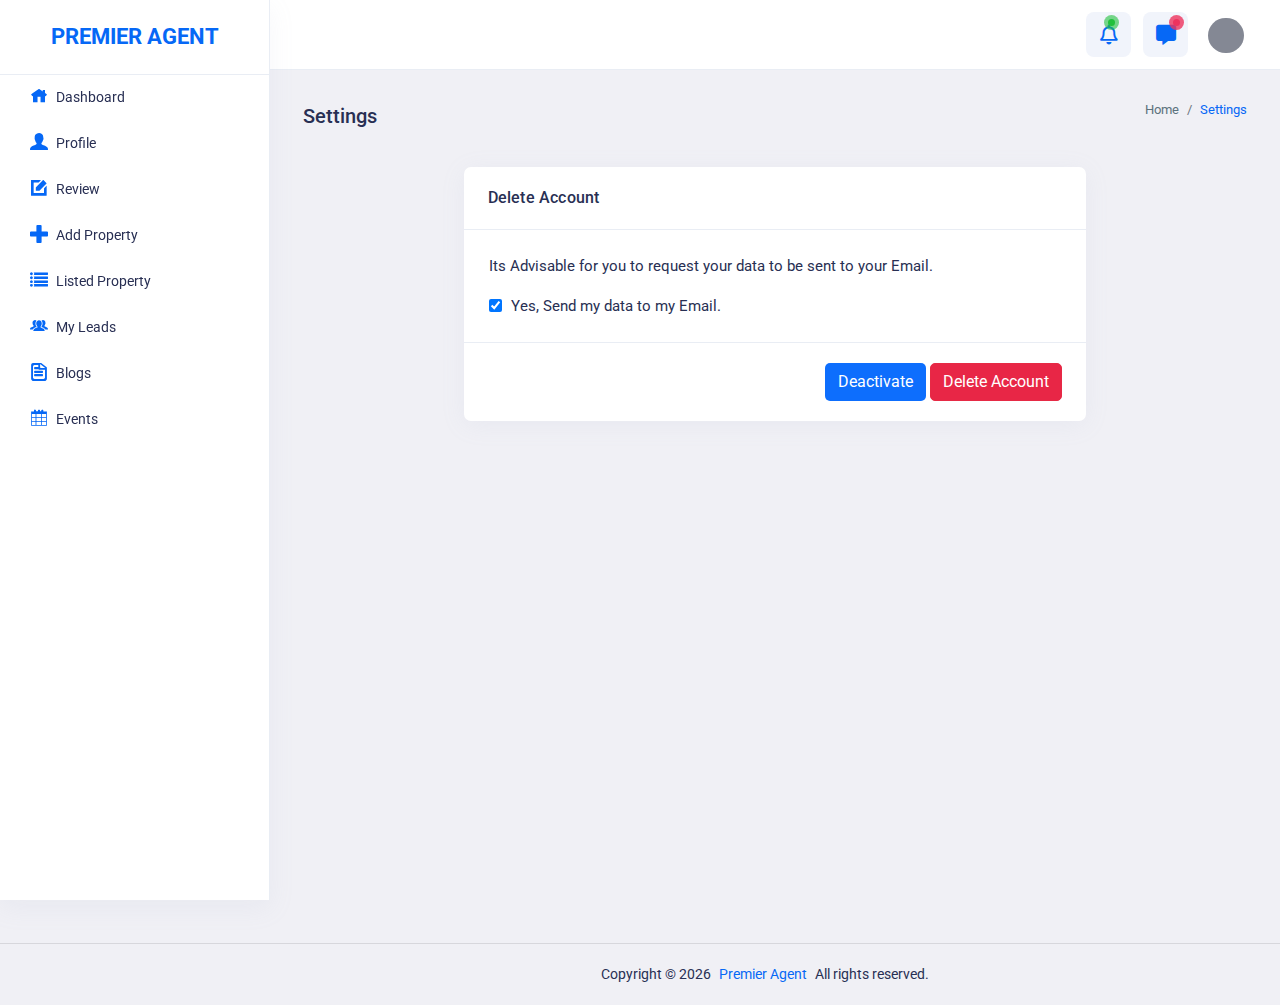
<file: settings.html>
<!DOCTYPE html>
<html lang="en">
<head>
<meta charset="utf-8">
<meta http-equiv="X-UA-Compatible" content="IE=edge">
<meta name="viewport" content="width=device-width, initial-scale=1">
<meta name="title" content="" />
<meta name="description" content="" />
<meta name="keywords" content="" />
<meta name="author" content="" />
<meta name="publisher" content="" />
<meta name="copyright" content="" />
<meta name="creation_Date" content="02/12/2021" />
<meta name="expires" content="" />
<link rel="icon" href="images/favicon.ico" type="image/x-icon">
<title>Premier Agent | Settings</title>

<!--StyleSheet-->
<link href="https://fonts.googleapis.com/css2?family=Roboto:wght@300;400;500;600;700;900&display=swap" rel="stylesheet">
<link href="css/style.min.css" rel="stylesheet">
<link href="css/style.css" rel="stylesheet">

<!--Javascript-->
<script src="js/google.api.js" type="text/Javascript"></script>
</head>

<body class="app sidebar-mini ltr light-mode">

<!-- PAGE -->
<div class="page">
  <div class="page-main"> 
    
    <!-- app-Header -->
    <div class="app-header header sticky">
      <div class="container-fluid main-container">
        <div class="d-flex"> <a aria-label="Hide Sidebar" class="app-sidebar__toggle" data-bs-toggle="sidebar" href="javascript:void(0)"></a> 
          <!-- sidebar-toggle--> 
          <a class="logo-horizontal " href="index.html">
          <h2>Premier Agent</h2>
          <!-- <img src="../assets/images/brand/logo.png" class="header-brand-img desktop-logo" alt="logo">
                        <img src="../assets/images/brand/logo-3.png" class="header-brand-img light-logo1"
                            alt="logo"> --> 
          </a> 
          <!-- LOGO -->
          <!-- <div class="main-header-center ms-3 d-none d-lg-block">
            <input type="text" class="form-control" id="typehead" placeholder="Search for results...">
            <button class="btn px-0 pt-2"><i class="fa fa-search" aria-hidden="true"></i></button>
          </div> -->
          <div class="d-flex order-lg-2 ms-auto header-right-icons"> 
            <!-- SEARCH -->
            <button class="navbar-toggler navresponsive-toggler d-lg-none ms-auto" type="button" data-bs-toggle="collapse" data-bs-target="#navbarSupportedContent-4" aria-controls="navbarSupportedContent-4" aria-expanded="false" aria-label="Toggle navigation"> <span class="navbar-toggler-icon fas fa-bars"></span> </button>
            <div class="navbar navbar-collapse responsive-navbar p-0">
              <div class="collapse navbar-collapse" id="navbarSupportedContent-4">
                <div class="d-flex order-lg-2">

                  <!-- FULL-SCREEN -->
                  <div class="dropdown  d-flex notifications"> 
                  <a class="nav-link icon" data-bs-toggle="dropdown">
                  	<i class="far fa-bell"></i><span class=" pulse"></span> 
                  </a>
                    <div class="dropdown-menu dropdown-menu-end dropdown-menu-arrow">
                      <div class="drop-heading border-bottom">
                        <div class="d-flex">
                          <h6 class="mt-1 mb-0 fs-16 fw-semibold text-dark">Notifications </h6>
                        </div>
                      </div>
                      <div class="notifications-menu"> <a class="dropdown-item d-flex" href="notify-list.html">
                        <div class="me-3 notifyimg  bg-primary brround box-shadow-primary"> <i class="icofont-envelope"></i> </div>
                        <div class="mt-1 wd-80p">
                          <h5 class="notification-label">New Application received </h5>
                          <span class="notification-subtext">3 days ago</span> </div>
                        </a> <a class="dropdown-item d-flex" href="notify-list.html">
                        <div class="me-3 notifyimg  bg-secondary brround box-shadow-secondary"> <i class="icofont-check-circled"></i> </div>
                        <div class="mt-1 wd-80p">
                          <h5 class="notification-label">Project has been
                            approved</h5>
                          <span class="notification-subtext">2 hours ago</span> </div>
                        </a> <a class="dropdown-item d-flex" href="notify-list.html">
                        <div class="me-3 notifyimg  bg-success brround box-shadow-success"> <i class="icofont-shopping-cart"></i> </div>
                        <div class="mt-1 wd-80p">
                          <h5 class="notification-label">Your Product Delivered </h5>
                          <span class="notification-subtext">30 min ago</span> </div>
                        </a> <a class="dropdown-item d-flex" href="notify-list.html">
                        <div class="me-3 notifyimg bg-pink brround box-shadow-pink"> <i class="icofont-user"></i> </div>
                        <div class="mt-1 wd-80p">
                          <h5 class="notification-label">Friend Requests</h5>
                          <span class="notification-subtext">1 day ago</span> </div>
                        </a> </div>
                      <div class="dropdown-divider m-0"></div>
                      <a href="notify-list.html"
                                                class="dropdown-item text-center p-3 text-muted">View all
                      Notification</a> </div>
                  </div>
                  <!-- NOTIFICATIONS -->
                  <div class="dropdown  d-flex message"> 
                  	<a class="nav-link icon text-center" data-bs-toggle="dropdown"> <i class="fas fa-comment-alt"></i><span class="pulse-danger"></span> </a>
                    <div class="dropdown-menu dropdown-menu-end dropdown-menu-arrow">
                      <div class="drop-heading border-bottom">
                        <div class="d-flex">
                          <h6 class="mt-1 mb-0 fs-16 fw-semibold text-dark">You have 5 Messages</h6>
                          <div class="ms-auto"> <a href="javascript:void(0)" class="text-muted p-0 fs-12">make all unread</a> </div>
                        </div>
                      </div>
                      <div class="message-menu message-menu-scroll"> 
                        <a class="dropdown-item d-flex" href="chat.html"> 
                        <img class="avatar avatar-md brround me-3 align-self-center cover-image" src="images/user.jpg">
                        <div class="wd-90p">
                          <div class="d-flex">
                            <h5>Peter Theil</h5>
                            <small class="text-muted ms-auto text-end"> 6:45 am </small> </div>
                          <span>Commented on file Guest list....</span> </div>
                        </a> 
                        <a class="dropdown-item d-flex" href="chat.html"> 
                          <img class="avatar avatar-md brround me-3 align-self-center cover-image" src="images/user.jpg">
                        <div class="wd-90p">
                          <div class="d-flex">
                            <h5>Abagael Luth</h5>
                            <small class="text-muted ms-auto text-end"> 10:35 am </small> </div>
                          <span>New Meetup Started......</span> </div>
                        </a> 
                        <a class="dropdown-item d-flex" href="chat.html"> 
                          <img class="avatar avatar-md brround me-3 align-self-center cover-image" src="images/user.jpg">
                        <div class="wd-90p">
                          <div class="d-flex">
                            <h5>Brizid Dawson</h5>
                            <small class="text-muted ms-auto text-end"> 2:17 pm </small> </div>
                          <span>Brizid is in the Warehouse...</span> </div>
                        </a> 
                        <a class="dropdown-item d-flex" href="chat.html"> 
                          <img class="avatar avatar-md brround me-3 align-self-center cover-image" src="images/user.jpg">
                        <div class="wd-90p">
                          <div class="d-flex">
                            <h5>Shannon Shaw</h5>
                            <small class="text-muted ms-auto text-end"> 7:55 pm </small> </div>
                          <span>New Product Realease......</span> </div>
                        </a> 
                      </div>
                      <div class="dropdown-divider m-0"></div>
                      <a href="javascript:void(0)" class="dropdown-item text-center p-3 text-muted">See all
                      Messages</a> </div>
                  </div>
                  <!-- MESSAGE-BOX -->
                  <!-- SIDE-MENU -->
                  <div class="dropdown d-flex profile-1"> <a href="javascript:void(0)" data-bs-toggle="dropdown" class="nav-link leading-none d-flex"> <img src="images/user.jpg" alt="profile-user" class="avatar  profile-user brround cover-image"> </a>
                    <div class="dropdown-menu dropdown-menu-end dropdown-menu-arrow">
                      <div class="drop-heading">
                        <div class="text-center">
                          <h5 class="text-dark mb-0 fs-14 fw-semibold">Percy Kewshun</h5>
                          <small class="text-muted">Senior Admin</small> </div>
                      </div>
                      <div class="dropdown-divider m-0"></div>
                      <a class="dropdown-item" href="profile.html"> <i class="dropdown-icon icofont-user"></i> Profile </a> 
                      <a class="dropdown-item" href="email-inbox.html"> <i class="dropdown-icon icofont-envelope"></i> Inbox <span class="badge bg-danger rounded-pill float-end">5</span> </a> 
                      <a class="dropdown-item" href="password.html"> <i class="dropdown-icon icofont-lock"></i> Change Password </a>
                      <a class="dropdown-item" href="settings.html"> <i class="dropdown-icon icofont-ui-settings"></i> Settings </a> 
                      <a class="dropdown-item" href="login.html"> <i class="dropdown-icon icofont-sign-out"></i> Sign out </a> 
                    </div>
                  </div>
                </div>
              </div>
            </div>
          </div>
        </div>
      </div>
    </div>
    <!-- /app-Header --> 
    
    <!--APP-SIDEBAR-->
    <div class="sticky">
      <div class="app-sidebar__overlay" data-bs-toggle="sidebar"></div>
      <div class="app-sidebar">
        <div class="side-header"> <a class="header-brand1" href="index.html">
          <h2>Premier Agent</h2>
          <!-- <img src="../assets/images/brand/logo.png" class="header-brand-img desktop-logo" alt="logo">
                        <img src="../assets/images/brand/logo-1.png" class="header-brand-img toggle-logo"
                            alt="logo">
                        <img src="../assets/images/brand/logo-2.png" class="header-brand-img light-logo" alt="logo">
                        <img src="../assets/images/brand/logo-3.png" class="header-brand-img light-logo1"
                            alt="logo"> --> 
          </a> 
          <!-- LOGO --> 
        </div>
        <div class="main-sidemenu">
          <div class="slide-left disabled" id="slide-left">
            <svg xmlns="http://www.w3.org/2000/svg"
                            fill="#7b8191" width="24" height="24" viewBox="0 0 24 24">
              <path d="M13.293 6.293 7.586 12l5.707 5.707 1.414-1.414L10.414 12l4.293-4.293z" />
            </svg>
          </div>
          <ul class="side-menu">
            <li class="slide"> 
              <a class="side-menu__item has-link" data-bs-toggle="slide" href="index.html">
              <i class="side-menu__icon icofont-home"></i><span class="side-menu__label">Dashboard</span></a> </li>
            <li class="slide"> 
              <a class="side-menu__item" data-bs-toggle="slide" href="profile.html"><i class="side-menu__icon icofont-user-alt-3"></i> <span class="side-menu__label">Profile</span></a>
            </li>
            <li class="slide"> 
              <a class="side-menu__item" data-bs-toggle="slide" href="review.html"><i class="side-menu__icon icofont-edit"></i> <span class="side-menu__label">Review</span></a>
            </li>
            <li class="slide"> 
              <a class="side-menu__item" data-bs-toggle="slide" href="add-property.html"><i class="side-menu__icon icofont-ui-add"></i> <span class="side-menu__label">Add Property</span></a>
            </li>
            <li class="slide"> 
              <a class="side-menu__item" data-bs-toggle="slide" href="listed-property.html"><i class="side-menu__icon icofont-listine-dots"></i> <span class="side-menu__label">Listed Property</span></a>
            </li>
            <li class="slide"> 
              <a class="side-menu__item" data-bs-toggle="slide" href="leads.html"><i class="side-menu__icon icofont-users-alt-3"></i> <span class="side-menu__label">My Leads</span></a>
            </li>
            <li class="slide"> 
              <a class="side-menu__item" data-bs-toggle="slide" href="blog.html"><i class="side-menu__icon icofont-ui-file"></i> <span class="side-menu__label">Blogs</span></a>
            </li>
            <li class="slide"> 
              <a class="side-menu__item" data-bs-toggle="slide" href="events.html"><i class="side-menu__icon icofont-calendar"></i> <span class="side-menu__label">Events</span></a>
            </li>
          </ul>
          <div class="slide-right" id="slide-right">
            <svg xmlns="http://www.w3.org/2000/svg" fill="#7b8191" width="24" height="24" viewBox="0 0 24 24">
              <path d="M10.707 17.707 16.414 12l-5.707-5.707-1.414 1.414L13.586 12l-4.293 4.293z" />
            </svg>
          </div>
        </div>
      </div>
      <!--/APP-SIDEBAR--> 
    </div>

<!--app-content open-->
<div class="main-content app-content mt-0">
  <div class="side-app"> 
    
    <!-- CONTAINER -->
    <div class="main-container container-fluid"> 
      
      <!-- PAGE-HEADER -->
      <div class="page-header">
        <h1 class="page-title">Settings</h1>
        <div>
          <ol class="breadcrumb">
            <li class="breadcrumb-item"><a href="javascript:void(0)">Home</a></li>
            <li class="breadcrumb-item active" aria-current="page">Settings</li>
          </ol>
        </div>
      </div>
      <!-- PAGE-HEADER END --> 
      
      <!-- ROW-1 OPEN -->
      <div class="row">
        <div class="col-lg-8 mx-auto">
          <div class="card">
            <div class="card-header">
              <div class="card-title">Delete Account</div>
            </div>
            <div class="card-body textspacing">
              <p>Its Advisable for you to request your data to be sent to your Email.</p>
              <label class="custom-control custom-checkbox mb-0">
                <input type="checkbox" class="custom-control-input" name="example-checkbox1" value="option1" checked>
                <span class="custom-control-label">Yes, Send my data to my Email.</span> </label>
            </div>
            <div class="card-footer text-end"> 
              <a href="javascript:void(0)" class="btn btn-primary my-1">Deactivate</a> 
              <a href="javascript:void(0)" class="btn btn-danger my-1">Delete Account</a> 
            </div>
            </div>
        </div>
      </div>
      <!-- ROW-1 CLOSED --> 
    </div>
    <!-- CONTAINER END --> 
  </div>
</div>
<!--app-content close-->

  </div>

<!-- FOOTER -->
<footer class="footer">
    <div class="container">
        <div class="row align-items-center flex-row-reverse">
            <div class="col-md-12 col-sm-12 text-center">
                Copyright © <span id="year"></span> <a href="javascript:void(0)">Premier Agent</a> All rights reserved.
            </div>
        </div>
    </div>
</footer>
<!-- FOOTER END -->

</div>

<footer class="footermenu">
  <div class="container-fluid">
    <div class="row">
      <div class="col-12 text-center">
        <div class="menu-bottom">
          <ul>
            <li><a href=""><i class="icofont-home"></i> Home</a></li>
            <li><a href=""><i class="icofont-users"></i> Community</a></li>
            <li><a href=""><i class="icofont-building-alt"></i> Sell</a></li>
            <li><a href=""><i class="icofont-calendar"></i> Events</a></li>
            <li><a href=""><i class="icofont-book-mark"></i> Tips</a></li>
          </ul>
        </div>
      </div>
    </div>
  </div>
</footer>


<!-- jQuery -->
<script src="js/jquery.min.js" type="text/Javascript"></script>
<script src="js/sticky.js" type="text/Javascript"></script>

<!-- Perfect SCROLLBAR JS-->
<script src="js/p-scroll/perfect-scrollbar.js"></script>
<script src="js/p-scroll/pscroll.js"></script>
<script src="js/p-scroll/pscroll-1.js"></script>

<script src="js/sidebar/sidebar.js" type="text/Javascript"></script>
<script src="js/sidemenu/sidemenu.js" type="text/Javascript"></script>
<script src="js/main.js" type="text/Javascript"></script>
</body>

</html>
</file>
<file: css/style.css>
* {
	margin:0;
	padding:0;
}
body {
	width: 100%;
	height: 100%;
	font-family:"Roboto", Helvetica, Arial, sans-serif;
	margin:0 auto;
	font-weight:400;
	-webkit-font-smoothing:antialiased;
	-moz-osx-font-smoothing:grayscale;
	text-rendering:optimizeLegibility;
	overflow-x: hidden;

	color: #282f53;
    text-align: left;
    background-color: #f0f0f5;
}
html {
	width: 100%;
	height: 100%;
}
a {
	text-decoration:none;
	outline:none;
	color: #5c727d;
}
a:hover {
	text-decoration: none;
}
a img {
	border: 0px none;
}
a:hover {
	outline: none;
}
a:active {
	outline: none;
	text-decoration: none;
}
a:focus {
	outline: none;
	outline-offset: 0px;
	text-decoration: none;
	color:#fff;
}
.clear {
	clear:both;
	overflow:hidden;
	height:0px;
	font-size:0px;
}
.clear_l {
	clear:both;
}
ul, ol {
	padding:0px;
	margin:0px;
	list-style:none;
}
input:focus, select:focus, textarea:focus, button:focus {
	outline:none;
	box-shadow:none;
}
h1, h2, h3, h4, h5, h6, p {
	margin:0px;
	padding:0px;
}
article, section, footer, header, figure, aside, hgroup, nav {
	display:block;
}
header, nav, article, footer, section, aside, figure, figcaption {
	display:block
}
button {
	outline: none;
	border: none;
	box-shadow: none;
}
a:hover, .btn:hover{
	-moz-transition: 0.4s all;
	-o-transition: 0.4s all;
	-webkit-transition: 0.4s all;
	transition: 0.4s all;	
}
select,
select:focus,
input:focus,
.btn:focus,
textarea:focus,
input[type="text"]:focus,
input[type="password"]:focus,
input[type="datetime"]:focus,
input[type="datetime-local"]:focus,
input[type="date"]:focus,
input[type="month"]:focus,
input[type="time"]:focus,
input[type="week"]:focus,
input[type="number"]:focus,
input[type="email"]:focus,
input[type="url"]:focus,
input[type="search"]:focus,
input[type="tel"]:focus,
input[type="color"]:focus,
.uneditable-input:focus {   
	border-color: rgba(000, 000, 000, 0.8);
	box-shadow:none;
	outline:none;
	border-top-color: none;
	border-right-color: none;
	border-left-color: none;
}

input::-webkit-outer-spin-button,
input::-webkit-inner-spin-button {
    /* display: none; <- Crashes Chrome on hover */
    -webkit-appearance: none;
    margin: 0; /* <-- Apparently some margin are still there even though it's hidden */
}

input[type=number] {
    -moz-appearance:textfield; /* Firefox */
}

.noPadding{
	padding:0;
}
.page-item.active .page-link {
    background-color: #567c32;
    border-color: #567c32;
}
/* :: 6.0 Buttons CSS */
.btn:focus {
	box-shadow: none;
}
img{
  height: auto !important;
  max-width: 100%;
}

/*------ Navigation -------*/

.nav {
    display: -ms-flexbox;
    display: flex;
    -ms-flex-wrap: wrap;
    flex-wrap: wrap;
    padding-left: 0;
    margin-bottom: 0;
    list-style: none;
}
.nav-link {
    display: block;
    padding: 0.2rem 0.9rem;
}
.nav-link:hover,
.nav-link:focus {
    text-decoration: none;
}
.nav-link.disabled {
    color: #9ea7af;
}
.nav-link.disable {
    color: #cba4f7;
}
.nav-tabs {
    border-bottom: 1px solid #e9edf4;
}
.nav-tabs .nav-item {
    margin-bottom: -1px;
    position: relative;
}
.nav-tabs .nav-link:hover,
.nav-tabs .nav-link:focus,
.nav-tabs .nav-link.active {
    border: 0;
}
.nav-tabs .nav-item.show .nav-link {
    border: 0;
}
.nav-tabs .dropdown-menu {
    border-top-left-radius: 0;
    border-top-right-radius: 0;
}
.nav-pills .nav-link.active,
.nav-pills .show>.nav-link {
    color: #fff;
}
.nav-fill .nav-item {
    -ms-flex: 1 1 auto;
    flex: 1 1 auto;
    text-align: center;
}
.nav-justified .nav-item {
    -ms-flex-preferred-size: 0;
    flex-basis: 0;
    -ms-flex-positive: 1;
    flex-grow: 1;
    text-align: center;
}
.nav.nav-pills.nav-stacked.labels-info p {
    color: #9d9f9e;
    font-size: 11px;
    margin-bottom: 0;
    padding: 0 22px;
}
.nav-tabs {
    border-bottom: 1px solid #e9edf4;
}
.nav-link {
    min-width: 2rem;
    transition: 0.3s color;
    -webkit-user-select: none;
    -moz-user-select: none;
    -ms-user-select: none;
    user-select: none;
    cursor: pointer;
    display: -ms-flexbox;
    display: flex;
    -ms-flex-align: center;
    align-items: center;
    color:#0668f6;
}
.nav-link.icon {
    margin: 5px;
    padding: 11px;
    text-align: center;
    height: 2.5rem;
    font-size: 1.2rem;
    position: relative;
}
.nav-link.icon i {
    font-size: 20px;
    position: relative;
}
.nav-link.icon i::after {
    content: "";
    position: absolute;
    width: 12px;
    height: 12px;
    top: 5px;
    bottom: 0;
    border-radius: 50%;
    right: 3px;
    background:transparent;
}
@media (max-width: 768px) {
.nav-link.icon {
    padding: 5px !important;
}
}
.nav-item {
    min-width: 2rem;
    transition: 0.3s color;
    -webkit-user-select: none;
    -moz-user-select: none;
    -ms-user-select: none;
    user-select: none;
    cursor: pointer;
    display: -ms-flexbox;
    display: flex;
    -ms-flex-align: center;
    align-items: center;
}
.nav-tabs {
    -webkit-user-select: none;
    -moz-user-select: none;
    -ms-user-select: none;
    user-select: none;
    color: #000;
    margin: 0 -0.75rem;
}
.nav-tabs .nav-link {
    border: 0;
    color: inherit;
    color: #76839a;
    transition: 0.3s border-color;
    font-weight: 500;
    padding: 1rem 1.8rem;
    font-size: 13px;
    text-align: center;
}
.nav-tabs .nav-link:hover:not(.disabled),
.nav-tabs .nav-link.active {
    color: #fff;
}
.nav-tabs .nav-link.disabled {
    opacity: 0.4;
    cursor: default;
    pointer-events: none;
    color: #868e96;
    background-color: transparent;
    border-color: transparent;
}
.nav-tabs .nav-item:hover .nav-submenu {
    display: block;
}
.nav-link:hover .dropdown-menu,
.nav-item:hover .dropdown-menu,
.nav-link:hover .dropdown-menu.show {
    display: block;
    border-radius: 7px;
}
@media (max-width: 1279px) and (min-width: 992px) {
.nav-tabs .nav-link {
    padding: 1rem 0.95rem;
    font-size: 13px;
}
}
.nav-tabs .nav-item i {
    margin-right: 0.25rem;
    line-height: 1;
    font-size: 0rem;
    width: 0.875rem;
    vertical-align: baseline;
    display: inline-block;
    margin-right: 10px;
}
.nav-tabs .nav-submenu {
    display: none;
    position: absolute;
    background: #fff;
    border: 1px solid #e9edf4;
    border-top: none;
    z-index: 10;
    box-shadow: 0 1px 2px 0 rgba(0, 0, 0, 0.05);
    min-width: 10rem;
    border-radius: 0 0 3px 3px;
}
.nav-tabs .nav-submenu .nav-item {
    display: block;
    padding: 0.5rem 1rem;
    color: #9aa0ac;
    margin: 0 !important;
    cursor: pointer;
    transition: 0.3s background;
}
.nav-tabs .nav-submenu .nav-item.active {
    color: #467fcf;
}
.nav-tabs .nav-submenu .nav-item:hover {
    color: #6e7687;
    text-decoration: none;
    background: rgba(0, 0, 0, 0.024);
}
.navbar-toggler:focus {
    box-shadow: none;
}
.page {
    display: -ms-flexbox;
    display: flex;
    -ms-flex-direction: column;
    flex-direction: column;
    -ms-flex-pack: center;
    justify-content: center;
    min-height: 100vh;
}
body.fixed-header .page {
    padding-top: 4.5rem;
}
.page-main {
    -ms-flex: 1 1 auto;
    flex: 1 1 auto;
}
.page-content {
    margin: 0.75rem 0;
}
@media (min-width: 768px) {
.page-content {
    margin: 1.5rem 0;
}
}
.page-header {
    display: -ms-flexbox;
    display: flex;
    -ms-flex-align: center;
    align-items: center;
    margin: 1.5rem 0rem 1.5rem;
    -ms-flex-wrap: wrap;
    flex-wrap: wrap;
    justify-content: space-between;
    padding: 0;
    position: relative;
    min-height: 50px;
    border: 1px solid transparent;
    border-radius: 5px;
}
.page-title {
    margin: 0;
    font-size: 20px;
    font-weight: 500;
    position: relative;
    margin-bottom: 0.2rem;
}
.page-options {
    margin-left: auto;
}
.page-header .breadcrumb {
    font-size: 13px;
    padding-left: 0 !important;
}
@media (max-width: 400px) {
.pagination-lg .page-link {
    padding: 0.75rem 1rem;
}
}
.aside {
    position: fixed;
    top: 0;
    right: 0;
    bottom: 0;
    width: 22rem;
    background: #fff;
    border-left: 1px solid #e9edf4;
    display: -ms-flexbox;
    display: flex;
    -ms-flex-direction: column;
    flex-direction: column;
    z-index: 100;
    visibility: hidden;
    box-shadow: 0 0 5px 2px rgba(0, 0, 0, 0.05);
}
.center-block {
    margin-right: auto;
    margin-left: auto;
    float: inherit !important;
}
.tracking-tight {
    letter-spacing: -0.05em !important;
}
.tracking-normal {
    letter-spacing: 0 !important;
}
.tracking-wide {
    letter-spacing: 0.05em !important;
}
.leading-none {
    line-height: 1 !important;
}
.leading-tight {
    line-height: 1.25 !important;
}
.leading-normal {
    line-height: 1.5 !important;
}
.leading-loose {
    line-height: 3 !important;
}
.icon i {
    vertical-align: -1px;
}
a.icon {
    text-decoration: none;
    cursor: pointer;
}
a.icon:hover {
    color: #1a1a1a !important;
}
.o-auto {
    overflow: auto !important;
}
.o-hidden {
    overflow: hidden !important;
}
.shadow {
    box-shadow: 0 1px 2px 0 rgba(0, 0, 0, 0.05) !important;
}

@media (max-width: 992px) {
.about-con {
    border-bottom: 1px solid #e9edf4;
}
.hor-content .container,
.hor-header .container {
    max-width: none;
}
#navbar-example3 {
    border-radius: 7px 7px 0 0 !important;
}
}
@media (max-width: 1024px) and (min-width: 768px) {
.page-header .notifications {
    display: none !important;
}
}
@media (max-width: 480px) {
.header .nav-link {
    padding: 0.6rem 0.6rem !important;
    line-height: 1.9;
}
.header .nav-link.leading-none::after {
    top: 12px !important;
}
.header .navsearch i {
    font-size: 20px !important;
    margin-top: -2px;
}
.header .nav-link.icon {
    font-size: 16px;
}
.header .nav-link .badge {
    position: absolute;
    top: -7px;
    right: 6px;
    width: 1rem;
    height: 1rem;
    font-size: 11px;
    text-align: center !important;
    padding: 0.25em 0.4em;
    line-height: 1;
}
.wizard-card .nav-pills>li {
    text-align: center;
    padding: 9px !important;
}
.form-control.form-select.w-auto {
    display: none;
}
.mail-inbox .badge {
    margin: 0;
}
.mail-option .hidden-phone {
    display: none;
}
}
@media (max-width: 360px) {
.page-header {
    display: block !important;
}
.breadcrumb {
    flex-wrap: wrap;
    margin-bottom: 0;
    list-style: none;
    border-radius: 3px;
    position: relative;
    right: 0;
    top: 0px;
    padding-right: 0;
    color: #fff;
    left: 0px;
    padding: 0;
    margin-top: 5px;
}
#user-profile .tabs-menu2 ul li a {
    padding: 10px 6px 11px 6px;
}
.header .nav-link {
    line-height: 1.9;
}
#user-profile .user-pro-1 .media.media-xs {
    display: inline-block !important;
}
#user-profile .user-pro-2 .media {
    display: inline-block !important;
}
.toast {
    font-size: 11px;
    width: 100%;
}
.dropdown-menu.header-search:before {
    left: 200px !important;
}
}
@media (max-width: 400px) {
.page-header {
    display: block !important;
}
.hor-content .container .page-header .breadcrumb {
    margin-bottom: 0.8rem;
}
}
@media (max-width: 767px) {
.footer .privacy {
    text-align: center !important;
}
.responsive-navbar .pulse {
    top: 5px !important;
}
.responsive-navbar .pulse-danger {
    top: 5px !important;
    right: 5px !important;
}
}
@media (max-width: 767px) {
.nav-tabs .nav-link {
    width: 100%;
}
.dataTables_wrapper .dataTables_info,
.dataTables_wrapper .dataTables_paginate {
    margin-top: 10px !important;
}
div.dataTables_wrapper div.dataTables_paginate ul.pagination {
    justify-content: center !important;
}
.page-title {
    margin-bottom: 0;
}
.carousel-caption {
    display: none;
}
.demo-gallery>ul>li {
    width: 100% !important;
}
ul.inbox-pagination li span {
    display: none;
}
.header.hor-header .animated-arrow.hor-toggle {
    margin: 20px 0 0 18px;
}
}
@media screen and (max-width: 335px) {
div.table-responsive>div.dataTables_wrapper>div.row>div[class^=col-]:last-child {
    padding-left: 0;
    padding-right: 0;
}
div.dataTables_wrapper div.dataTables_filter input {
    margin-left: 0 !important;
    margin-right: 0 !important;
}
}
@media (max-width: 991px) {
.responsive-navbar .collapsing .dropdown-menu {
    display: none !important;
}
.responsive-navbar .collapse.show .dropdown-menu.show {
    display: block !important;
}
/*.responsive-navbar .dropdown-menu.dropdown-menu-end.show {
    left: 0 !important;
    top: 2.9rem !important;
    border-top-right-radius: 0;
    border-top-left-radius: 0;
}*/
.responsive-navbar .dropdown-menu.header-search:before {
    display: none;
}
.responsive-navbar .dropdown-menu-arrow:before {
    display: none;
}
.responsive-navbar .dropdown-menu.dropdown-menu-start.show {
    right: 0 !important;
    top: 2.9rem !important;
    border-top-right-radius: 0;
    border-top-left-radius: 0;
}
}

@media (max-width: 320px) {
.wizard-card .nav-pills>li>a,
.wizard-card .moving-tab {
    font-size: 11px;
}
}

@media (max-width: 576px) {
.mb-sm-0,
.my-sm-0 {
    margin-bottom: 0 !important;
}
.sm-mb-3 {
    margin-bottom: 1.5rem !important;
}
.page-header {
    display: block;
}
.responsive-navbar .full-screen-link {
    display: none;
}
.responsive-navbar .theme-layout.nav-link-bg.layout-setting {
    display: none;
}
}

@media (max-width: 990px) {
.header-toggler {
    top: 6px;
}
.nav-tabs .nav-link {
    width: 100%;
}
form.convFormDynamic button.submit {
    margin: 4px !important;
}
.messages-list .media {
    padding: 9px !important;
}
.nav-tabs {
    z-index: 9;
}
}

.icon-size {
    font-size: 2rem !important;
}

@-webkit-keyframes indeterminate {
    0% {
        left: -35%;
        right: 100%;
    }
    100%,
    60% {
        left: 100%;
        right: -90%;
    }
}

@keyframes indeterminate {
    0% {
        left: -35%;
        right: 100%;
    }
    100%,
    60% {
        left: 100%;
        right: -90%;
    }
}

@-webkit-keyframes indeterminate-short {
    0% {
        left: -200%;
        right: 100%;
    }
    100%,
    60% {
        left: 107%;
        right: -8%;
    }
}

@keyframes indeterminate-short {
    0% {
        left: -200%;
        right: 100%;
    }
    100%,
    60% {
        left: 107%;
        right: -8%;
    }
}

@-webkit-keyframes loader {
    from {
        -webkit-transform: rotate(0deg);
        transform: rotate(0deg);
    }
    to {
        -webkit-transform: rotate(360deg);
        transform: rotate(360deg);
    }
}

@keyframes loader {
    from {
        -webkit-transform: rotate(0deg);
        transform: rotate(0deg);
    }
    to {
        -webkit-transform: rotate(360deg);
        transform: rotate(360deg);
    }
}

.fs {
    font-size: 25px;
}

.sparkline {
    display: inline-block;
    height: 2rem;
}

@-webkit-keyframes status-pulse {
    0%,
    100% {
        opacity: 1;
    }
    50% {
        opacity: 0.32;
    }
}

@keyframes status-pulse {
    0%,
    100% {
        opacity: 1;
    }
    50% {
        opacity: 0.32;
    }
}

#back-to-top {
    color: #fff;
    position: fixed;
    bottom: 10px;
    right: 20px;
    z-index: 99;
    display: none;
    text-align: center;
    z-index: 10000;
    height: 40px;
    width: 40px;
    background-repeat: no-repeat;
    background-position: center;
    transition: background-color 0.1s linear;
    -moz-transition: background-color 0.1s linear;
    -webkit-transition: background-color 0.1s linear;
    -o-transition: background-color 0.1s linear;
    border-radius: 7px;
    background: #0668f6;
}
#back-to-top i {
    padding-top:10px;
    font-size: 16px;
}
#back-to-top:hover {
    background: #fff !important;
}
.features {
    overflow: hidden;
}
.features h2 {
    font-weight: 600;
    margin-bottom: 12px;
    text-align: center;
    font-size: 2.2em;
}
.features h3 {
    font-size: 20px;
    font-weight: 600;
}
.features span {
    color: #43414e;
    display: block;
    font-weight: 400;
    text-align: center;
}
.feature .feature-svg {
    width: 25%;
}
.feature .feature-svg3 {
    width: 12%;
}
.col-sm-2 .feature {
    padding: 0;
    border: 0px;
    box-shadow: none;
}
.feature .border {
    position: relative;
    display: inline-block;
    width: 3em;
    height: 3em;
    line-height: 2em;
    vertical-align: middle;
    padding-top: 8px;
    border-radius: 7px;
    color: #fff;
}
.feature p {
    margin-bottom: 0;
}
.actions {
    list-style: none;
    padding: 0;
    margin: 0;
}
.actions>li {
    display: inline-block;
}
.actions:not(.a-alt)>li>a>i {
    color: #939393;
}
.actions>li>a {
    display: block;
    padding: 0 10px;
}
.actions>li>a>i {
    font-size: 20px;
}
.rotation {
    -webkit-animation: rotation 2s infinite linear;
    animation: rotation 2s infinite linear;
}

@-webkit-keyframes rotation {
    from {
        -webkit-transform: rotate(0deg);
    }
    to {
        -webkit-transform: rotate(359deg);
    }
}

@keyframes rotation {
    from {
        -webkit-transform: rotate(0deg);
    }
    to {
        -webkit-transform: rotate(359deg);
    }
}

/* --------Added--------- css*/
#sidebar li a.active {
    background: #fff;
}
#sidebar li a.active a[data-toggle=collapse] {
    background: #fff;
}
.line-divide {
    border: 1px solid rgba(218, 216, 219, 0.2);
}
.activity {
    position: relative;
    border-left: 1px solid rgba(0, 0, 0, 0.125);
    margin-left: 16px;
}
.user-profile .box {
    position: absolute;
    top: 50%;
    left: 0;
    transform: translateY(-50%);
    text-align: center;
    padding: 20px;
    box-sizing: border-box;
    width: 100%;
}
.user-profile .box .img {
    width: 120px;
    height: 120px;
    margin: 0 auto;
    border-radius: 50%;
    overflow: hidden;
}
.userlist a:hover {
    color: #fff;
    opacity: 0.9;
}
.username {
    font-weight: 400;
    font-size: 20px;
    line-height: 20px;
    color: #fff;
    margin-top: 20px;
    white-space: nowrap;
    overflow: hidden;
    text-overflow: ellipsis;
}
.username+p {
    color: #f2f2f2;
    font-size: 13px;
    line-height: 15px;
    white-space: nowrap;
    text-overflow: ellipsis;
    overflow: hidden;
}
.error-template h2 {
    font-size: 3.5rem;
}
#user-profile h2 {
    padding-right: 15px;
}
#user-profile .profile-img {
    padding: 4px;
}
#user-profile .profile-label {
    text-align: center;
}
#user-profile .profile-label .label {
    padding: 5px 15px;
    font-size: 1em;
}
#user-profile .profile-details ul {
    padding: 0;
    margin-top: 0;
    margin-bottom: 0;
    margin-left: 40px;
}
#user-profile .profile-details ul>li {
    margin: 3px 0;
    line-height: 1.5;
}
#user-profile .profile-details a>i {
    padding-top: 2px;
}
#user-profile .profile-details ul>li>span {
    color: #643ba2;
}

@media only screen and (max-width: 767px) {
.dropdown .avatar.profile-user {
    width: 2rem !important;
    height: 2rem !important;
}
}
@media only screen and (max-width: 420px) {
#user-profile .profile-message-btn .btn {
    display: block;
}
.multi-wrapper .non-selected-wrapper,
.multi-wrapper .selected-wrapper {
    width: 100%;
}
}

@media (max-width: 1024px) {
body.search-show,
body.sidebar-show {
    overflow: hidden;
}
body.search-show:before,
body.sidebar-show:before {
    content: "";
    position: fixed;
    left: 0;
    right: 0;
    width: 100%;
    height: 100%;
    background-color: rgba(0, 0, 0, 0.4);
    opacity: 0.6;
    z-index: 891;
}
}

@media (max-width: 575.98px) {
body.search-show .header .form-inline .search-element {
    display: block;
}
.header .form-inline .search-element .form-control {
    float: left;
    width: 100%;
    height: 40px;
    margin: 0 auto;
    background: #fff;
    border-radius: 0;
}
.search-show .search-element {
    display: block;
    left: 0;
    top: 0;
    right: 0;
    width: 100%;
    padding: 10px 13px;
}
.form-control.header-search {
    color: #000;
}
.header .form-inline .search-element {
    position: absolute;
    z-index: 892;
    display: none;
}
.header .form-inline .btn {
    color: #46494a !important;
}
.header .form-inline .form-control::-webkit-input-placeholder {
    color: #fff !important;
}
.header .navsearch i {
    font-size: 20px;
    color: #fff;
    padding-top: 4px;
}
.header .header-brand-img.desktop-logo {
    display: none;
}
}
.server i {
    width: 50px;
    height: 50px;
    font-size: 1.5rem;
    line-height: 50px;
    border-radius: 50%;
    text-align: center;
    position: relative;
}
#orders {
    position: relative;
    bottom: -10px;
    height: 102px !important;
    width: 100% !important;
}
#profit {
    position: relative;
    bottom: -13px;
    height: 111px !important;
}
.overflow-hidden {
    overflow: hidden;
}
.dot-label {
    width: 10px;
    height: 10px;
    display: inline-block;
    border-radius: 100%;
    margin-right: 5px;
}
@media (max-width: 768px) {
.page-header .breadcrumb {
    flex-wrap: wrap;
    margin-bottom: 0;
    list-style: none;
    margin-top: 5px;
}
}
.settings {
    content: "\e8c3";
    top: -7px;
    font-size: 18px;
    position: absolute;
    right: 4px;
    font-family: "feather";
    z-index: 1029;
    line-height: 1;
    color: #fff;
    -webkit-transition: 0.3s ease-in-out;
    transition: 0.3s ease-in-out;
    -webkit-animation: anim-rotate 1.5s linear infinite;
    animation: anim-rotate 1.5s linear infinite;
}
.member {
    width: 100%;
    float: left;
    background: #fff;
    border: 1px solid #e6eaea;
    padding: 3px;
    position: relative;
    overflow: hidden;
    text-decoration: none !important;
}
.service .item-box i {
    font-size: 35px;
}
.productdesc .list-unstyled li {
    border-bottom: 0 !important;
    margin-bottom: 18px;
}
.productdesc i {
    color: inherit;
}
@-webkit-keyframes circle {
    0% {
        opacity: 1;
    }

    40% {
        opacity: 1;
    }

    100% {
        width: 200%;
        height: 200%;
        opacity: 0;
    }
}

@keyframes circle {
    0% {
        opacity: 1;
    }

    40% {
        opacity: 1;
    }

    100% {
        width: 200%;
        height: 200%;
        opacity: 0;
    }
}

@media (max-width: 988px) {
.note-toolbar {
    display: block !important;
}
}

@media only screen and (max-width: 1279px) and (min-width: 992px) {
#orders {
    position: relative;
    bottom: -6px;
    height: 102px !important;
    width: 100% !important;
    left: -6px;
}
}
@media screen and (max-width: 998px) and (min-width: 768px) {
.note-popover .popover-content,
.card-header.note-toolbar {
    padding: 14px 0 5px 5px !important;
    margin: 0;
    background: #f6f6fb;
}
}
@media only screen and (max-width: 490px) {
#smartwizard .nav-link {
    padding: 15px 21px;
}
}
@media (max-width: 495px) {
.nested-media .media {
    display: block;
}
}
.light-logo,
.light-logo1,
.mobile-light {
    display: none;
}

.hor-menu .desktop-logo {
    margin-right: 0;
}

.hor-content {
    min-height: calc(100vh - 56px) !important;
}
@media (min-width: 992px) {
.sticky {
    width: 100%;
}
.sticky-pin {
    position: fixed;
    top: 0;
    width: 100%;
    z-index: 999;
}
.product-grid6 .product-image6 img {
    width: 100%;
    height: auto;
}
.hor-content .container,
.hor-header .container,
.horizontal-main.hor-menu .container {
    max-width: 85%;
}
}
.input-group-btn .btn {
    border-radius: 0 4px 4px 0;
}
.card-body.scroll {
    overflow: hidden;
}
.border-transparet {
    border-color: rgba(255, 255, 255, 0.1);
}
.breadcrumb .breadcrumb-item.active {
    color:#0668f6;
}
.breadcrumb-item1 a {
    color:#0668f6;
}
.input-group.input-indec .form-control {
    border-color: #e9edf4;
}

/*********************IE***************************/
*::-ms-backdrop,
html.fullscreenie .app-content {
    overflow: scroll;
    overflow-x: hidden;
    height: 100vh;
}

*::-ms-backdrop,
html.fullscreenie .container.app-content {
    min-height: 0;
}

*::-ms-backdrop,
html.fullscreenie {
    width: 100%;
}

*::-ms-backdrop,
.ieh-100 {
    height: 100%;
}

*::-ms-backdrop,
.mail-chats li.chat-persons {
    height: 100%;
}

*::-ms-backdrop,
.card-img-top {
    height: 252px;
}

*::-ms-backdrop,
.custom-control-label::before,
*::-ms-backdrop,
.custom-control-label::after {
    left: -25px;
}

*::-ms-backdrop,
.media-body,
.media-left,
.media-right {
    display: block;
}

*::-ms-backdrop,
.resp-vtabs .resp-tabs-list li {
    display: block;
}

@media (min-width: 1165px) {
    .main-header-center .form-control {
        width: 350px;
    }
}

@media (min-width: 992px) {
    .main-header-center .form-control {
        height: 40px;
        border-radius: 7px;
        background: #ffffff;
        border: 1px solid #e9edf4;
    }
}
.main-header-center .form-control {
    padding: 1rem 1.03rem;
    font-size: 14px;
}
@media (min-width: 992px) {
.main-header-center .btn {
    position: absolute;
    top: 0;
    right: 5px;
    background-color: transparent;
    height: 40px;
    color: #b4bdce;
    transition: none;
    font-size: 16px;
}
}
.header .main-header-center {
    position: relative;
    padding-left: 0px;
    align-items: center;
}
.pulse-danger {
    display: block;
    position: absolute;
    top: 7px;
    right: 8px;
    width: 7px;
    height: 7px;
    border-radius: 50%;
    background: #ee335e;
}
.pulse-danger:before {
    content: "";
    top: -4px;
    right: -4px;
    width: 15px;
    height: 15px;
    position: absolute;
    border-radius: 50%;
    background: rgba(238, 51, 94, 0.8);
    cursor: pointer;
    box-shadow: 0 0 0 rgba(238, 51, 94, 0.9);
    animation: pulse 2s infinite;
}

@-webkit-keyframes pulse {
    0% {
        -webkit-transform: scale(0);
        opacity: 0;
    }

    8% {
        -webkit-transform: scale(0);
        opacity: 0;
    }

    15% {
        -webkit-transform: scale(0.1);
        opacity: 1;
    }

    30% {
        -webkit-transform: scale(0.5);
        opacity: 1;
    }

    100% {
        opacity: 0;
        -webkit-transform: scale(1.1);
    }
}

@keyframes pulse {
    0% {
        -webkit-transform: scale(0);
        opacity: 0;
    }

    8% {
        -webkit-transform: scale(0);
        opacity: 0;
    }

    15% {
        -webkit-transform: scale(0.1);
        opacity: 1;
    }

    30% {
        -webkit-transform: scale(0.5);
        opacity: 1;
    }

    100% {
        opacity: 0;
        -webkit-transform: scale(1.1);
    }
}

@-moz-keyframes pulse {
    0% {
        -webkit-transform: scale(0);
        opacity: 0;
    }

    8% {
        -webkit-transform: scale(0);
        opacity: 0;
    }

    15% {
        -webkit-transform: scale(0.1);
        opacity: 1;
    }

    30% {
        -webkit-transform: scale(0.5);
        opacity: 1;
    }

    100% {
        opacity: 0;
        -webkit-transform: scale(1.1);
    }
}

.pulse {
    display: block;
    position: absolute;
    top: 7px;
    right: 8px;
    left: 22px;
    width: 7px;
    height: 7px;
    border-radius: 50%;
    background: #22c03c;
}
.pulse:before {
    content: "";
    top: -4px;
    right: -4px;
    width: 15px;
    height: 15px;
    position: absolute;
    border-radius: 50%;
    background: rgba(34, 192, 60, 0.6);
    cursor: pointer;
    box-shadow: 0 0 0 rgba(34, 192, 60, 0.9);
    animation: pulse 1s linear infinite;
}
.progress.info1 {
    background: #fed5db;
}
.progress.secondary {
    background: #f9d1bd;
}
.header-right-icons .nav-link.icon {
    padding: 9px !important;
    color: #0668f6;
    margin: 0 6px;
    padding: 8px;
    text-align: center;
    font-size: 1.2rem;
    position: relative;
    border-radius: 8px;
    line-height: 2;
    background: #f1f4fb;
    justify-content: center;
    height: 45px;
    width: 45px;
}
a.icon:hover {
    color:#0668f6 !important;
}
.avatar {
    display: inline-block;
    position: relative;
    text-align: center;
    color: #fff;
    font-weight: 500;
    vertical-align: bottom;
    font-size: 0.875rem;
    -webkit-user-select: none;
    -moz-user-select: none;
    -ms-user-select: none;
    user-select: none;
}
.badge-success-light {
    background-color: rgba(19, 191, 27, 0.15) !important;
    color: #13bf1b;
}
.badge-orange-light {
    color: #e17626;
    background-color: rgba(225, 118, 38, 0.15);
}
.badge-danger-light {
    color: #f33819;
    background-color: rgba(243, 56, 25, 0.15);
}
.fa-user-plus:before {
    content: "\f234";
}
.activity-details {
    margin-left: 15px;
    width: 80%;
    margin-top: 6px;
}
.chart-circle-sm {
    height: 4rem;
    width: 4rem;
    font-size: 0.8rem;
}
.chart-circle {
    display: block;
    height: 8rem;
    width: 8rem;
    position: relative;
    margin: 0 auto;
}
small,
.small {
    font-size: 80%;
    font-weight: 400;
}
.browser-stats {
    min-height: 70px;
}
.browser-stats img {
    background: #f3f3fb;
    padding: 10px;
    border-radius: 50px;
    width: 40px;
    height: 40px;
}
@media (max-width: 375px) {
.app-header .header-right-icons .responsive-navbar .nav-link.icon {
    margin: 13px 3px !important;
}
}
@media (max-width: 991px) {
.sidenav-toggled .app-header.header {
    padding-left: 0px !important;
}
.sidenav-toggled .header-brand1 .light-logo {
    display: none !important;
}
.header-brand1 {
    width: 100%;
    margin: 0 auto;
}
.header-brand1 .light-logo1 {
    margin-top: 7px !important;
    margin: 0 auto;
}
.app-header {
    position: fixed !important;
    z-index: 999999 !important;
}
.side-menu {
    padding: 0px !important;
}
.app-content .side-app {
    padding: 0px 15px 0 15px !important;
}
.header .header-right-icons .nav-link.icon {
    margin: 3px;
    height: 2.3rem;
    width: 2.3rem;
}
/*.sidebar-mini .responsive-navbar .navbar-collapse,
.responsive-navbar .navbar-collapse {
    margin-top: 72px !important;
}*/
.header .header-right-icons .demo-icon.nav-link.icon {
    margin-bottom: 0;
    margin-top: 1px;
}
.sidebar-mini .app-sidebar {
    top: 69px;
}
.sidebar-mini .side-menu {
    margin-top: 0px !important;
}
.navbar.responsive-navbar .header-search .form-control {
    line-height: 1.45;
}
}
.sidebar-mini .side-menu {
    margin-top: 19px;
}
@media (max-width: 767px) {
.sidebar-mini .side-menu {
    margin-top: 2px !important;
}
.card-img-left {
    border-radius: 7px 7px 0 0 !important;
    width: 100%;
}
.card-img-right {
    border-radius: 0 0 7px 7px !important;
    width: 100%;
}
.dTree {
    overflow: auto;
}
}
@media (max-width: 991px) {
.main-header-center .form-control {
    display: none !important;
}
.main-header-center .btn {
    display: none !important;
}
.app-header.header .header-brand-img.toggle-logo {
    display: none;
}
.app-header.header .header-brand-img.desktop-logo {
    display: none;
}
.dropdown-menu.header-search:before {
    left: 15px !important;
}
.header .dropdown-menu {
    margin-top: 16px !important;
}
.transfer-double-content-middle {
    float: none !important;
}
.transfer-double-content-middle {
    margin: 15px 50%;
}
}
.box-shadow-primary {
    box-shadow: 0 5px 10px var(--primary03);
}
.box-shadow-secondary {
    box-shadow: 0 5px 10px #e1f1f9;
}
.box-shadow-success {
    box-shadow: 0 5px 10px #beefe7;
}
.box-shadow-danger {
    box-shadow: 0 5px 10px #efc2c9;
}
.box-shadow-pink {
    box-shadow: 0 5px 10px #fdc5db;
}
.sidebar .tab-menu-heading {
    background:#0668f6;
    color: #fff;
}
.sidebar-right .tab-content i {
    font-size: 16px;
    line-height: 2;
    border-radius: 50%;
    height: 35px;
    width: 35px;
    text-align: center;
}
.sidebar-right .dropdown-item h6 {
    color: #282f53;
    font-weight: 500;
}
.nav.panel-tabs a.active {
    color:#0668f6;
}
.nav.panel-tabs.panel-secondary a.active {
    background-color: #05c3fb !important;
    color: #fff;
}
.nav.panel-tabs.panel-secondary a {
    color: #05c3fb;
}
.nav.panel-tabs.panel-danger a.active {
    background-color: #e82646 !important;
    color: #fff;
}
.nav.panel-tabs.panel-danger a {
    color: #e82646;
}
.nav.panel-tabs.panel-success a {
    color: #09ad95;
}
.nav.panel-tabs.panel-success a.active {
    background-color: #09ad95 !important;
    color: #fff;
}
.nav.panel-tabs.panel-info a {
    color: #1170e4;
}
.nav.panel-tabs.panel-info a.active {
    background-color: #1170e4 !important;
    color: #fff;
}
.task-list {
    list-style: none;
    position: relative;
    margin: 0;
    padding: 0px 0 0;
    color: #3c4858;
}
.task-list li {
    margin-bottom: 23px;
    padding-left: 55px;
    position: relative;
}
.task-list li .task-icon {
    position: absolute;
    left: 10px;
    top: 5px;
    border-radius: 50%;
    padding: 2px;
    width: 12px;
    height: 12px;
    z-index: 2;
}
.task-list:before {
    content: "";
    position: absolute;
    top: 4px;
    bottom: 0;
    height: 90%;
    left: 15px;
    border-left: 1px solid #e0e9f1;
}
.task-list li {
    position: relative;
}
.task-list li:last-child:after {
    display: none;
}
.cart-img {
    height: 55px !important;
    width: 55px;
    border-radius: 10px !important;
}
.mail-inbox .icons {
    text-align: center;
    font-size: 16px;
    color: #565b95 !important;
    margin-right: 8px;
}
.table-inbox tr td i {
    color: #e6e9f1;
}
.table-inbox tr td i:hover {
    color: #f7284a;
}
.table-inbox tr td .fa-star:hover {
    color: #fbc518;
}
.mail-option {
    display: inline-block;
    margin-bottom: 10px;
    width: 100%;
}
.mail-option .btn-group a.btn,
.mail-option .chk-all {
    border: 1px solid #e9ebfa;
    border-radius: 3px !important;
    display: inline-block;
    padding: 5px 10px;
}
.mail-option .btn-group,
.mail-option .chk-all {
    margin-right: 5px;
}
.mail-option .btn-group,
.mail-option .chk-all {
    margin-right: 5px;
}
.btn-group,
.btn-group-vertical {
    position: relative;
    display: -ms-inline-flexbox;
    display: inline-flex;
    vertical-align: middle;
}
.mail-option .btn-group a.all {
    border: 0 !important;
    padding: 0 !important;
    outline: 0;
    box-shadow: none;
}
ul.inbox-pagination {
    float: right;
}

ul.inbox-pagination li {
    float: left;
}

.inbox-pagination li span {
    display: inline-block;
    margin-right: 5px;
    margin-top: 7px;
}

.inbox-pagination a.np-btn {
    margin-left: 5px;
}

.inbox-pagination a.np-btn {
    border: 1px solid #e9ebfa;
    border-radius: 3px !important;
    display: inline-block;
    padding: 5px 15px;
}

.acc-header a.collapsed {
    border-radius: 5px;
    border: 1px solid #e9ebfa;
}

.acc-header a {
    display: block;
    padding: 15px;
    font-size: 14px;
    background-color: #f6f6fb;
    border-bottom: 0;
    border: 1px solid #e9ebfa;
    border-radius: 5px;
}

.acc-header a.active {
    border-radius: 5px 5px 0 0;
}

.acc-header a.active span {
    transform: rotate(-90deg);
}

.acc-header a.active.collapsed {
    border-radius: 5px;
}

.acc-card .collapse.show .acc-body {
    border-top: 0;
}

.acc-body {
    padding: 15px;
    border: 1px solid #e9ebfa;
    border-top: 0;
    border-radius: 0 0 5px 5px;
}

@media (max-width: 576px) {
    .card-pay .tabs-menu li {
        width: 100%;
    }

    .fc .fc-view-harness {
        overflow: auto;
    }
}
.form-wizard-title {
    line-height: 25px;
    margin-left: 10px;
}
.acc-step-number {
    padding: 0;
    width: 25px;
    height: 25px;
    line-height: 25px;
}
.main-content-label,
.card-table-two .card-title,
.card-dashboard-eight .card-title {
    color: #1d212f;
    font-weight: 800;
    text-transform: uppercase;
    line-height: 1;
    margin-bottom: 10px;
    letter-spacing: 0.2px;
}
.sidebar .list-group-flush .list-group-item {
    border-bottom: 0;
}

.sidebar .tabs-menu ul li a {
    padding: 15px 17px 15px 22px;
    border-radius: 0 !important;
}

.sticky.sticky-pin .horizontal-main.hor-menu {
    box-shadow: 5px 7px 26px -5px rgba(104, 113, 123, 0.1);
}

.mini-stat-icon {
    padding: 8px 12px;
    color: #fff;
    display: block;
    border-radius: 50px;
}
.light-layout {
    display: none;
}

.apexcharts-radialbar-track.apexcharts-track path {
    stroke: #f6f6fb;
}

.apex-charts text {
    fill: #000200;
}

.flot-background {
    position: absolute;
    left: 0px;
    right: 0px;
    height: 300px;
    top: 0;
}

.bg-recentorder {
    background-image: url("../images/media/bg2.jpg");
    background-position: center;
    background-repeat: no-repeat;
    background-size: cover;
    position: relative;
}


/*--- Offcanvas ---*/
.offcanvas-header h5 {
    font-weight: 500;
}

.offcanvas-start {
    border-right: 1px solid #e9edf4;
}

.offcanvas-end {
    border-left: 1px solid #e9edf4;
}

.offcanvas-bottom {
    border-top: 1px solid #e9edf4;
}

.offcanvas-top {
    border-bottom: 1px solid #e9edf4;
}

/*--Toast ---*/
.toast {
    border: 1px solid #e9edf4;
    box-shadow: 0 0.5rem 1rem rgba(104, 113, 123, 0.1);
}

.toast.showing {
    opacity: 1;
}

.world-map circle:nth-child(2) {
    fill: #e82646;
}

.world-map circle:nth-child(3) {
    fill: #05c3fb;
}

.world-map circle:nth-child(4) {
    fill: #09ad95;
}

.world-map circle:nth-child(5) {
    fill: #f7b731;
}

.circle-burst {
    animation: pulse 1.5s infinite linear;
}

.task-icon1:first-child {
    border: 2px solid #0668f6;
}

.task-list li .task-icon1 {
    position: absolute;
    left: 20px;
    top: 2px;
    border-radius: 50%;
    padding: 2px;
    width: 12px;
    height: 12px;
    z-index: 2;
}
.task-list.timeline-task::before {
    left: 25px;
}

.app-header.header.custom-layout {
    position: absolute;
    left: -73px;
    right: auto;
    top: 32px;
}
.profile-cover__action {
    display: -ms-flexbox;
    display: -webkit-box;
    display: flex;
    padding: 252px 30px 10px 185px;
    border-radius: 5px;
    -ms-flex-wrap: wrap;
    flex-wrap: wrap;
    -ms-flex-pack: end;
    -webkit-box-pack: end;
    justify-content: flex-end;
    overflow: hidden;
    background: url(../images/media/profile-background1.jpg) no-repeat;
    background-size: cover;
}

.profile-cover__img {
    display: flex;
    border-radius: 11px;
    color: #fff;
    position: absolute;
    left: 50px;
    top: 183px;
    text-align: center;
    z-index: 1;
}

.profile-cover__img .profile-img-1>img {
    max-width: 120px;
    border: 5px solid #ffffff;
    border-radius: 50%;
    margin-top: 55px;
    margin-left: -9px;
}

.profile-cover__img .profile-img-content {
    margin-top: 100px;
    display: flex;
    margin-left: 10px;
}

.profile-cover__img>.h3 {
    color: #393939;
    font-size: 20px;
    line-height: 30px;
}

.btn-profile {
    position: absolute;
    right: 32px;
    top: 10px;
}

.profile-cover__info .nav li {
    margin-top: 13px;
    margin-bottom: 13px;
    font-size: 14px;
    color: #464461;
    font-weight: 500;
}
.profile-edit {
    position: relative;
}

.profile-edit .form-control {
    border-radius: 5px 5px 0px 0px;
}

.profile-share {
    width: 100%;
    padding: 10px;
    border-radius: 0 0 5px 5px;
    border: 1px solid #e9edf4;
    display: flex;
    background: #fff;
}

.option-dots:focus,
.option-dots:hover,
.option-dots[aria-expanded=true] {
    background: #f3f5fb;
}

.option-dots {
    width: 2.5rem;
    height: 2.5rem;
    line-height: 2.5rem;
    text-align: center;
    border-radius: 100%;
    font-size: 18px;
    color: #5c678f;
    padding: 10px 10px;
}
.item2-gl-menu {
    border: 1px solid #e9edf4;
    border-radius: 7px;
}

.item2-gl-menu li a {
    color: rgba(0, 0, 0, 0.5);
}

.item2-gl-menu li a i {
    padding: 8px 15px;
    font-size: 20px;
    border-radius: 7px;
}

.item2-gl-menu li .active {
    color: #0668f6;
}
.ui-widget-header,
.ui-state-default,
.ui-widget-content .ui-state-default,
.ui-widget-header .ui-state-default {
    background: #0668f6;
}
.ui-state-hover,
.ui-widget-content .ui-state-hover,
.ui-widget-header .ui-state-hover,
.ui-state-focus,
.ui-widget-content .ui-state-focus,
.ui-widget-header .ui-state-focus {
    border: 1px solid #0668f6 !important;
    background: #0668f6 !important;
    outline: none;
}
.avatar .avatar-icons i {
    font-size: 0.74rem;
    padding-top: 2px;
    display: block;
}
.pickr .pcr-button {
    margin-top: 10px;
}
.settings-icon {
    border: 1px solid #0668f6;
    border-radius: 10px;
    padding: 11px 15px;
    font-size: 20px;
}
.flex-2 {
    flex: 2;
}
.input-group-text.input-text-color {
    background-color: #e9e9f1;
}
.payment-icon.active svg {
    fill: #fff;
}
.payment-icon svg {
    fill: #343a40;
}
.dt-buttons.btn-group {
    position: absolute;
    top: 0;
    left: 156px;
}
.notify-time {
    position: absolute;
    top: auto;
    bottom: auto;
    left: auto;
    right: 25px;
}
@media (max-width: 767px) {
.notify-time {
    display: none;
}
}
.notification {
    list-style-type: none;
    padding: 0;
    position: relative;
}
.notification:before {
    content: "";
    position: absolute;
    top: 15px;
    bottom: 15px;
    width: 3px;
    background: var(--primary02);
    left: 20%;
    margin-left: -1px;
}
.notification>li {
    position: relative;
    min-height: 50px;
    padding: 15px 0;
}
.notification .notification-time {
    position: absolute;
    left: -7px;
    width: 18%;
    text-align: right;
    top: 30px;
}
.notification .notification-time .date,
.notification .notification-time .time {
    display: block;
    font-weight: 500;
}
.notification .notification-time .date {
    line-height: 16px;
    font-size: 13px;
    margin-bottom: 4px;
    color: #8f8fb1;
}
.notification .notification-time .time {
    line-height: 24px;
    font-size: 21px;
    color: #8f8fb1;
}
.notification .notification-icon {
    left: 15%;
    position: absolute;
    width: 10%;
    text-align: center;
    top: 41px;
}
.notification .notification-icon a {
    text-decoration: none;
    width: 18px;
    height: 18px;
    display: inline-block;
    border-radius: 50%;
    background: #fff;
    line-height: 10px;
    color: #fff;
    font-size: 14px;
    border: 3px solid #0668f6;
    transition: border-color 0.2s linear;
}
.notification .notification-body {
    box-shadow: 0px 8px 16px rgba(0, 0, 0, 0.03);
    margin-left: 25%;
    margin-right: 18%;
    background: #fff;
    position: relative;
    padding: 14px 20px;
    border-radius: 6px;
}
.notification .notification-body:before {
    content: "";
    display: block;
    position: absolute;
    border: 10px solid transparent;
    border-right-color: #fff;
    left: -20px;
    top: 25px;
}
.notification .notification-body>div+div {
    margin-top: 15px;
}
@media (max-width: 767px) {
.notification:before {
    display: none;
}
.notification .notification-time .date {
    display: none;
}
.notification .notification-time .time {
    display: none;
}
.notification .notification-icon {
    display: none;
}
.notification .notification-body {
    margin-left: 0 !important;
    margin-right: 0 !important;
}
}
.notification-time-date {
    color: #8f8fb1;
    font-size: 16px;
    font-weight: 500;
}
#login-otp {
    display: none;
}
.email-icon {
    display: block;
    height: 40px;
    width: 40px;
    line-height: 40px;
    text-align: center;
    border-radius: 100%;
    font-size: 16px !important;
    border: 1px solid #e6ebf1;
    color: #5c678f;
}
.product-grid6 .card-footer .btn-outline-primary:hover .wishlist-icon {
    color: #fff;
}
.btn-outline-primary .wishlist-icon {
    color:#0668f6 !important;
}
.btn-outline-primary:hover .wishlist-icon {
    color: #fff !important;
}
.custom-emoji {
    position: relative;
    top: -10px;
}
#file-datatable_wrapper .dropdown-menu {
    padding: 0 !important;
}
.btn-primary.data-table-btn {
    position: absolute;
    left: 185px;
    z-index: 6;
}
#navbar-example2 .nav-item .dropdown-menu.show {
    margin-top: 2px !important;
    box-shadow: none;
}
#chartZoom .btn-outline-primary:hover {
    color: #fff;
}
.sidebar-right .list-group-item:hover,
.sidebar-right .list-group-item:focus {
    z-index: 0;
}
.overflow-y-scroll {
    overflow-y: scroll !important;
}
.list-group-transparent.file-manager.file-manager-border .list-group-item {
    border: 1px solid #e9edf4;
    border-top: 0;
}
@media (max-width: 767px) {
.radiobtns [class*=btn-outline-],
.checkboxbtns [class*=btn-outline-] {
    padding: 0.3rem 0.35rem;
    font-size: 13px;
}
.notification-time-date .date {
    display: inline-block;
}
}
.pcr-app {
    z-index: 8 !important;
}
.ms-drop {
    z-index: 8 !important;
}
@media (max-width: 992px) {
.btn-primary.data-table-btn {
    position: inherit;
}
}
@media (max-width: 1363px) {
.dt-buttons.btn-group {
    position: relative;
    top: 0;
    left: 0;
}
}
@media (max-width: 992px) {
.responsive-navbar .pulse {
    top: 4px;
}
.responsive-navbar .pulse-danger {
    top: 5px;
    right: 5px;
}
}
.irs-bar {
    background:#0668f6 !important;
}

.irs-slider:before {
    background-color:#0668f6 !important;
}

.irs-outline .irs-line {
    border-color:#0668f6 !important;
}

.irs-from,
.irs-to,
.irs-single {
    background-color:#0668f6 !important;
}
.form-floating>label {
    top: 2px;
}
.form-floating>label {
    padding: 1rem;
}
.form-floating>.form-control {
    padding: 1rem;
}
.floating-label1>label {
    top: -2px;
    left: 0px;
}
.ms-choice>span.placeholder {
    display: none;
}
.form-floating>.form-control::placeholder {
    color: transparent !important;
}
.masonry .brick {
    width: auto;
    margin-bottom: 20px;
}
.brick img {
    border-radius: 5px;
}
.smartphoto-img.active {
    border-radius: 5px;
}
.smartphoto-arrows li {
    padding: 8px;
    border-radius: 5px;
    background:#0668f6;
}
.smartphoto-arrows a {
    width: 50% !important;
    height: 50% !important;
    margin: 7px;
}
.smartphoto-dismiss {
    width: 15px !important;
    height: 15px !important;
    right: 22px !important;
    top: 18px !important;
}
.smartphoto {
    background-color: rgba(0, 0, 0, 0.8) !important;
}
.smartphoto-arrow-left {
    left: 15px !important;
}
.smartphoto-arrow-right {
    right: 15px !important;
}
.smartphoto-nav li {
    width: 70px !important;
    height: 70px !important;
    margin-left: 5px;
}
.smartphoto-nav {
    bottom: 10px !important;
}
.smartphoto-nav a {
    border-radius: 5px;
    opacity: 0.6 !important;
    border: 1px solid #e9edf4;
}
.smartphoto-list li {
    display: table !important;
}
.horizontalMenucontainer {
    background-size: cover;
    overflow: clip;
    background-attachment: fixed;
    background-position: 50% 0;
    background-repeat: no-repeat;
}
.error-template h1 {
    direction: ltr;
}
.pcr-app[data-theme=classic] {
    width: 16.5em !important;
}
.sidebar-mini .side-menu {
    margin-left: 0 !important;
    margin-right: 0 !important;
}
.horizontal .sub-slide.is-expanded .sub-angle {
    transform: none;
}
.ms-parent button {
    overflow: auto;
}
.app-header .container-fluid.main-container div:first-child {
    align-items: center !important;
}
.app-sidebar__toggle {
    display: flex;
    align-items: center;
    justify-content: center;
}
@media (max-width: 991px) {
.responsive-navbar .collapse.show .dropdown-menu.show {
    left: 5% !important;
    right: 5% !important;
}
}
@media (max-width: 992px) {
.wizard>.steps .done a .title,
.wizard>.steps .done a:hover .title,
.wizard>.steps .done a:active .title {
    display: none !important;
}
}
@media (max-width: 576px) {
.fc-col-header thead th {
    padding: 10px 0px !important;
}
}
.fc .fc-button-group {
    margin-bottom: 2px;
}
.fc-direction-ltr .fc-toolbar>*> :not(:first-child) {
    margin-bottom: 2px;
}
.fc-v-event .fc-event-main {
    color:#0668f6 !important;
}
.login-img .page {
    position: relative;
}
.card-link {
    display: inline-block;
}
@media screen and (min-width: 1280px) {
.main-chat-time::before {
    width: 100% !important;
    left: 0 !important;
    right: 0 !important;
}
}
@media screen and (min-width: 992px) {
.border-bottom.border-lg-0 {
    border: 0 !important;
}
}
@media screen and (max-width: 605px) {
.card.overflow-scroll {
    overflow: hidden !important;
}
}
@media screen and (min-width: 1400px) {
.file-manager-list {
    height: 124px;
}
}
.card-img-left {
    border-top-left-radius: 7px;
    border-bottom-left-radius: 7px;
}
.card-img-right {
    border-top-right-radius: 7px;
    border-bottom-right-radius: 7px;
}

@media (max-width: 320px) {
    .top-footer img {
        width: auto !important;
        height: auto !important;
    }

    .datepicker {
        left: 0 !important;
    }
}

.tab_wrapper.right_side .content_wrapper {
    top: 0;
}

.tab_wrapper.right_side>ul li {
    border-radius: 0;
}

@media (max-width: 347px) {
.btn-profile {
    left: 21px;
    right: 21px;
}
.profile-cover__img {
    display: block;
    top: 70px;
}
.profile-cover__img .profile-img-content {
    margin-top: 0;
    /* text-align: center !important; */
    margin-left: 10px;
    text-align: center !important;
}
.profile-cover__action {
    padding-top: 170px !important;
}
}
.group-filter .ms-choice>span {
    white-space: normal;
    overflow: scroll;
    text-overflow: initial;
}

.multi-wrapper .header {
    white-space: nowrap;
}

.multi-wrapper .item-1 {
    white-space: nowrap;
}
.input-indec .minus {
    background: none;
    padding-left: 0.5rem;
    display: inline-block;
    height: inherit;
    float: none;
}
.login100-form-title {
    font-size: 24px;
    line-height: 1.2;
    text-align: center;
    width: 100%;
    display: block;
    padding-bottom: 30px;
    color: #424344;
}
.wrap-input100 {
    position: relative;
    width: 100%;
    z-index: 1;
    margin-bottom: 10px;
}
.login100-form-btn {
    line-height: 1.5;
    color: #fff;
    width: 100%;
    height: 40px;
    display: -webkit-box;
    display: -webkit-flex;
    display: -moz-box;
    display: -ms-flexbox;
    display: flex;
    justify-content: center;
    align-items: center;
    padding: 0 25px;
    border-radius: 5px;
}
.input100 {
    font-size: 15px;
    line-height: 1.5;
    color: #000;
    display: block;
    width: 80%;
    background: #ffffff;
    height: 44px;
    padding: 0 30px 0 20px;
    border-radius: 5px;
    border: 1px solid #ecf0fa;
}
.offcanvas {
    z-index: 9999;
}
@media (max-width: 1620px) and (min-width: 1280px) {
#user-profile .media.media-xs {
    display: block;
    overflow: auto !important;
}
#user-profile .media.media-xs .social-profile-buttons,
#user-profile .media.media-xs .text-end {
    float: left !important;
}
#user-profile .media.media-xs .avatar,
#user-profile .media.media-xs .valign-middle {
    margin-bottom: 5px;
}
.main-profile-contact-list .me-5 .media {
    display: block;
}
.main-profile-contact-list .me-5 .media .media-icon {
    margin-bottom: 10px !important;
}
}
.smartphoto {
    z-index: 9999;
}
.ms-parent.group-filter .ms-choice>span {
    white-space: wrap;
}
.dtr-bs-modal .dtr-details {
    border: 1px solid #e9edf4;
}
.dtr-bs-modal .dtr-details tr td:first-child {
    border-right: 1px solid #e9edf4;
    font-weight: bold;
}
.custom-radio-lg .custom-control-label::after {
    left: 2px;
}
.ms-choice>span {
    white-space: break-spaces;
    position: relative;
    text-align: left;
    top: 0;
}
.page-options .select2-container {
    width: 100px !important;
}
.ql-snow .ql-tooltip {
    left: 0 !important;
}
.item-box .item-box-wrap {
    margin-top: 15px;
}
.item-box .stamp i {
    font-size: 18px;
    font-size: 25px;
    line-height: 2;
}
.item-box .item-box-wrap h5 {
    font-size: 20px;
    font-weight: 500;
}
.demo_changer h4 {
    background-color: var(--primary01) !important;
}
.embed-responsive .embed-responsive-item,
.embed-responsive iframe,
.embed-responsive embed,
.embed-responsive object,
.embed-responsive video {
    width: 100%;
}
.modal-open .app-header {
    z-index: 99 !important;
}
.header .header-right-icons .nav-link.icon .header-badge {
    position: absolute;
    top: -3px;
    right: 0px;
    display: block !important;
    padding: 3px 5px !important;
    font-size: 10px;
    border-radius: 50px;
    line-height: 1.1;
}
@media (max-width: 1440px) {
#scroll-stickybar {
    top: unset !important;
    left: unset !important;
    width: 100% !important;
    margin-top: unset !important;
}
}
#scroll-stickybar {
    margin-bottom: 20px;
}
.sortable-handler {
    touch-action: none;
}
.irs {
    touch-action: none;
}
.header .main-header-center .dropdown-menu {
    top: 0 !important;
    min-width: 22rem;
}
.header .main-header-center .dropdown-toggle {
    cursor: auto;
}
.header .main-header-center .btn {
    top: -2px;
}
.blink-text {
    animation: blink 1s linear infinite;
}
@keyframes blink {
    50% {
        opacity: 0.6;
    }
}
@media (max-width: 1164px) {
.header .main-header-center .dropdown-menu {
    min-width: 16rem;
}
}
#areaChart1,
#areaChart2,
#areaChart3,
#areaChart4 {
    width: 100% !important;
}
.email-attch a {
    display: inline-block;
}
@media (min-width: 1280px) and (max-width: 1460px) {
#saleschart,
#leadschart,
#profitchart,
#costchart {
    width: 4rem !important;
}
}
.file-sm {
    font-size: 12px;
    padding: 4px 12px;
}
.file-md {
    font-size: 15px;
    padding: 4px 13px;
}
.file-lg {
    font-size: 17px;
    padding: 6px 15px;
}
.file-name {
    position: absolute;
    bottom: 20px;
    left: 0;
    right: 0;
    color: #fff;
    font-size: 16px;
    text-align: center;
    font-weight: 500;
}
.file-manager-image {
    background: #e5bc4a40;
    border-radius: 50px;
    margin-bottom: 23px;
    padding: 6px;
    width: 75px;
}
.open-file {
    position: absolute;
    height: 100%;
    width: 100%;
    z-index: 1;
    right: 0;
    left: 0;
    top: 0;
}
.file-dropdown {
    z-index: 2;
}
.tag-outline {
    border: 1px solid #e8e8f7;
    color: #1d212f;
    background-color: transparent;
}
@media (max-width: 576px) {
    .file-lg {
        padding: 6px 4px;
    }
}
.card.pos-relative .card-body .bg-primary-transparent path {
    fill:#0668f6;
}
.btn-group.file-attach .btn-close {
    padding: 9px;
    border-radius: 0px 4px 4px 0px;
    opacity: 1;
    font-weight: 300;
    background-image: none;
}
.btn-group.file-attach .btn-close.btn-pill {
    border-radius: 0px 50px 50px 0px;
}
.btn-group.file-attach .btn-close.btn-outline-secondary {
    border: 1px solid #05c3fb !important;
    color: #05c3fb !important;
}
.btn-group.file-attach .btn-close.btn-outline-secondary:hover {
    color: #fff !important;
}
.btn-group.file-attach .btn-close.btn-outline-primary {
    border: 1px solid #0668f6;
    color: #0668f6;
}
.btn-group.file-attach .btn-close.btn-outline-primary:hover {
    color: #fff !important;
    border-color: #0668f6 !important;
}
.btn-group.file-attach .btn-close.btn-outline-info {
    border: 1px solid #45aaf2 !important;
    color: #45aaf2 !important;
}
.btn-group.file-attach .btn-close.btn-outline-info:hover {
    color: #fff !important;
}
.btn-group.file-attach .btn-close.btn-outline-warning {
    border: 1px solid #f7b731 !important;
    color: #f7b731 !important;
}
.btn-group.file-attach .btn-close.btn-outline-warning:hover {
    color: #fff !important;
}
.btn-group.file-attach .btn-close.btn-outline-danger {
    border: 1px solid #e82646 !important;
    color: #e82646 !important;
}
.btn-group.file-attach .btn-close.btn-outline-danger:hover {
    color: #fff !important;
}
.btn-group.file-attach .btn-close.btn-outline-success {
    border: 1px solid #09ad95 !important;
    color: #09ad95 !important;
}
.btn-group.file-attach .btn-close.btn-outline-success:hover {
    color: #fff !important;
}
.btn-group.file-attach .btn-close.btn-lg {
    padding: 10px;
    background-image: none;
    font-size: 31px;
}
.btn-group.file-attach .btn-close.btn-sm {
    font-size: 1rem !important;
    background-image: none;
}
.btn-group.file-attach .btn-sm {
    font-size: 12px !important;
}
.btn-group.file-attach button.btn-close {
    right: 0;
}
.btn-group.file-attach .btn-primary-light {
    border: 0 !important;
}
.btn-group.file-attach .btn-pill.btn-close {
    padding-left: 2px;
}
.btn-group.file-attach .btn {
    display: flex;
    align-items: center;
    justify-content: center;
}
.btn-group.file-attach .btn+.btn.btn-primary-light,
.btn-group.file-attach .btn+.btn-group {
    margin-left: 0px;
}
.fs-10 {
    font-size: 10px !important;
}
.fs-11 {
    font-size: 11px !important;
}
.fs-12 {
    font-size: 12px !important;
}
.fs-13 {
    font-size: 13px !important;
}
.fs-14 {
    font-size: 14px !important;
}
.fs-15 {
    font-size: 15px !important;
}
.fs-16 {
    font-size: 16px !important;
}
.fs-19 {
    font-size: 19px !important;
}
.fs-17 {
    font-size: 17px !important;
}
.fs-20 {
    font-size: 20px !important;
}
.fs-23 {
    font-size: 23px !important;
}
.fs-24 {
    font-size: 24px !important;
}
.fs-25 {
    font-size: 25px !important;
}
.fs-30 {
    font-size: 30px !important;
}
.fs-40 {
    font-size: 40px;
}
.fs-50 {
    font-size: 50px;
}
.fs-100 {
    font-size: 100px;
}
.fw-light {
    font-weight: 300 !important;
}
.fw-normal {
    font-weight: 400 !important;
}
.fw-600 {
    font-weight: 600;
}
.fw-semibold {
    font-weight: 500 !important;
}
.fw-bold {
    font-weight: 700 !important;
}
.font-italic {
    font-style: italic !important;
}
.fs-70 {
    font-size: 70px !important;
}
.fs-8 {
    font-size: 8px !important;
}
figure {
    margin: 0 0 1rem;
}
.image {
    position: relative;
}
img {
    vertical-align: middle;
    border-style: none;
    max-width: 100%;
}
.img-1 {
    vertical-align: middle;
    position: absolute;
    text-align: center;
    left: 0;
    right: 0;
    bottom: -62px;
}
.img-1 img {
    border-radius: 100%;
    border: 6px solid rgba(225, 225, 225, 0.5);
}
.img-2 img {
    border-radius: 5px;
}
.img-fluid {
    max-width: 100%;
    height: auto;
}
.figure {
    display: inline-block;
}
.loader-img {
    position: absolute;
    right: 0;
    bottom: 0;
    top: 43%;
    left: 0;
    margin: 0 auto;
    text-align: center;
}
.login-img {
    height: 100%;
    width: 100%;
    background-position: center;
    background-repeat: no-repeat;
    background-size: cover;
    display: inline-table;
}
.profie-img .flex-md-row img {
    width: 60px;
}
.profile-img {
    display: block;
    border: 1px solid rgba(167, 180, 201, 0.2);
    border-radius: 50%;
    font-size: 10px;
    text-align: center;
    background: rgba(225, 225, 225, 0.2);
    z-index: 1000;
    position: relative;
}
.cover-image {
    background-size: cover !important;
}

/*-----Gallery-----*/

.member img {
    width: 100%;
}
.img-card:before {
    content: "";
    position: absolute;
    background: url(../images/svgs/circle.svg);
    background-position: right;
    background-repeat: no-repeat;
    width: 100%;
    height: 100%;
    opacity: 0.5;
}
.label {
    display: inline-block;
    margin-bottom: 0.5rem;
    padding-right: 0.6em;
    padding-left: 0.6em;
}
.labels li {
    display: inline;
}
.label-default {
    background: #d5e0ec;
    color: #fff;
}
.label-success {
    background: #09ad95;
    color: #fff;
}
.label-danger {
    background: #f5334f;
    color: #fff;
}
.label-warning {
    background: #f7b731;
    color: #fff;
}
.label-info {
    background: #1170e4;
    color: #fff;
}
@media (max-width: 992px) {
.landing-page .nav.navbar-nav.nav-pills {
    display: block;
}
.landing-page .navbar-toggler {
    border: 0 !important;
}
.landing-page .navbar.navbar-expand-lg.navbar-light {
    background-color: #fff;
}
.landing-page .side-menu__item {
    padding-left: 25px;
}
.landing-page .app-sidebar.horizontal-main {
    background-color: #fff !important;
}
}
.landing-top-header .nav-pills .nav-link.active,
.nav-pills .show>.nav-link {
    background-color: transparent;
    font-weight: bold;
    color: #6c5ffc;
}
.logo-demo {
    padding-top: 0px;
    margin: 15px 0;
}
.spacing-top {
    padding-top: 50px;
}
.list.d-flex img {
    width: 60px;
}
.order-list li {
    line-height: 30px;
}
.list-group-item a {
    color: #282f53;
}

/*------ Media object ------*/
.btn-close {
    float: right;
    font-size: 1.40625rem;
    font-weight: 700;
    line-height: 1;
    color: #000;
    text-shadow: none;
    opacity: 0.5;
    transition: 0.3s color;
}
.btn-close:hover,
.btn-close:focus {
    color: #000;
    text-decoration: none;
    opacity: 0.75;
}
.btn-close:not(:disabled):not(.disabled) {
    cursor: pointer;
}
.navbar {
    position: relative;
    display: -ms-flexbox;
    display: flex;
    -ms-flex-wrap: wrap;
    flex-wrap: wrap;
    -ms-flex-align: center;
    align-items: center;
    -ms-flex-pack: justify;
    justify-content: space-between;
    padding: 0.5rem 1rem;
}
.navbar>.container,
.navbar>.container-fluid {
    display: -ms-flexbox;
    display: flex;
    -ms-flex-wrap: wrap;
    flex-wrap: wrap;
    -ms-flex-align: center;
    align-items: center;
    -ms-flex-pack: justify;
    justify-content: space-between;
}
.navbar-brand {
    display: inline-block;
    padding-top: 0.359375rem;
    padding-bottom: 0.359375rem;
    margin-right: 1rem;
    font-size: 1.125rem;
    line-height: inherit;
    white-space: nowrap;
}
.navbar-brand:hover,
.navbar-brand:focus {
    text-decoration: none;
}
.navbar-nav {
    display: -ms-flexbox;
    display: flex;
    -ms-flex-direction: column;
    flex-direction: column;
    padding-left: 0;
    margin-bottom: 0;
    list-style: none;
}
.navbar-nav .nav-link {
    padding-right: 0;
    padding-left: 0;
}
.navbar-nav .dropdown-menu {
    position: static;
    float: none;
}
.navbar-text {
    display: inline-block;
    padding-top: 0.5rem;
    padding-bottom: 0.5rem;
}
.navbar-collapse {
    -ms-flex-preferred-size: 100%;
    flex-basis: 100%;
    -ms-flex-positive: 1;
    flex-grow: 1;
    -ms-flex-align: center;
    align-items: center;
}
.navbar-toggler {
    padding: 0.25rem 0.75rem;
    font-size: 1.125rem;
    line-height: 1;
    background-color: transparent;
    border: 1px solid transparent;
}
.navbar-toggler:hover,
.navbar-toggler:focus {
    text-decoration: none;
}
.navbar-toggler:not(:disabled):not(.disabled) {
    cursor: pointer;
}
.navbar-toggler-icon {
    display: inline-block;
    width: 1.5em;
    height: 1.5em;
    vertical-align: middle;
    content: "";
    background: no-repeat center center;
    background-size: 100% 100%;
}
@media (min-width: 992px) {
.responsive-navbar .navbar-collapse {
    display: flex !important;
    -ms-flex-preferred-size: auto;
    flex-basis: auto;
    background: transparent;
}
}
.navbar-expand {
    -ms-flex-flow: row nowrap;
    flex-flow: row nowrap;
    -ms-flex-pack: start;
    justify-content: flex-start;
}
.navbar-expand>.container,
.navbar-expand>.container-fluid {
    padding-right: 0;
    padding-left: 0;
    -ms-flex-wrap: nowrap;
    flex-wrap: nowrap;
}
.navbar-expand .navbar-nav {
    -ms-flex-direction: row;
    flex-direction: row;
}
.navbar-expand .navbar-nav .dropdown-menu {
    position: absolute;
}
.navbar-expand .navbar-nav .nav-link {
    padding-right: 0.5rem;
    padding-left: 0.5rem;
}
.navbar-expand .navbar-collapse {
    display: -ms-flexbox !important;
    display: flex !important;
    -ms-flex-preferred-size: auto;
    flex-basis: auto;
}
.navbar-expand .navbar-toggler {
    display: none;
}
@media (max-width: 991px) {
.navresponsive-toggler {
    padding: 2px;
}
.navresponsive-toggler span {
    margin-top: 8px;
    text-align: center;
    position: relative;
    color: #0668f6;
}
.navresponsive-toggler span:after {
    content: "";
    position: absolute;
    width: 4px;
    height: 12px;
    top: 4px;
    bottom: 0;
    border-radius: 50%;
    right: 11px;
    background: #0668f6;
}
.dropdown-menu.dropdown-menu-right {
    left: 0 !important;
}
.responsive-navbar .navbar-collapse .icon.navsearch {
    padding: 7px 10px !important;
    border: 1px solid #e4e6f9;
    margin: 2px;
    border-radius: 25px;
}
.responsive-navbar .navbar-collapse .icon.navsearch i {
    line-height: 20px;
}
}
.navbar-nav {
    flex-direction: initial !important;
}

@media (max-width: 320px) {
.responsive-navbar .nav-link.icon {
    height: 2rem !important;
    width: 2rem !important;
    font-size: 1.2rem !important;
}
.responsive-navbar .avatar.profile-user {
    width: 2rem !important;
    height: 2rem !important;
    line-height: 1.5rem !important;
    margin-top: 0 !important;
}
.responsive-navbar .dropdown-menu.dropdown-menu-end.show {
    top: 2.59rem !important;
}
.responsive-navbar .dropdown-menu.header-search.dropdown-menu-start.show {
    top: 2.59rem !important;
}
.header .dropdown.message .dropdown-menu {
    min-width: 18rem !important;
}
}

@media (max-width: 991px) {
/*.responsive-navbar .navbar-collapse {
    padding: 0px 10px;
    position: fixed;
    width: 100%;
    background: #fff;
    margin-top: 41px;
    z-index: 999;
    box-shadow: 0 12px 11px -3px rgba(104, 113, 123, 0.1);
    left: 0;
    right: 0;
    top: 0;
}*/
.responsive-navbar .dropdown-menu.dropdown-menu-left {
    left: -1px;
    right: -1px;
    position: absolute;
}
.responsive-navbar .dropdown {
    position: initial;
}
.responsive-navbar .nav-link.icon {
    padding: 10px !important;
    margin: 13px 4px !important;
    border-radius: 50px;
    height: 2.5rem;
    width: 2.5rem;
    font-size: 1.2rem;
}
.responsive-navbar .profile-1 .nav-link {
    padding: 2px 9px 0 9px !important;
}
.responsive-navbar .header-search .input-group {
    position: relative;
}
}
.responsive-navbar {
    display: initial;
    flex-basis: inherit;
    flex-wrap: inherit;
}

/*--scrollspy ---*/

#navbar-example2 .nav-link {
    padding: 0.5rem 0.75rem;
}
#navbar-example3 .nav-link {
    padding: 0.75rem;
    color: #282f53;
}
#navbar-example3 .nav-link.active {
    color: #fff;
}
.nav-link:focus,
.nav-link:hover {
    color: #0668f6;
}
.box select {
    width: 120px;
    margin: 10px auto 0 auto;
    display: block;
    font-size: 16px;
}
.box .box-body {
    padding-top: 2em;
    height: 85px;
    position: relative;
}
.tab-content>.tab-pane {
    display: none;
}
.tab-content>.active {
    display: block;
}
.tab-menu-heading {
    padding: 0px;
    border-bottom: 1px solid #e9edf4 !important;
    font-size: 16px;
    font-weight: 500;
}
.tab_wrapper .content_wrapper .tab_content.active p:last-child {
    margin-bottom: 0;
}
.search-tabs ul li a.active {
    border-bottom: 3px solid #0668f6;
    background-color: transparent !important;
}
.search-tabs ul li a:hover {
    background-color: transparent !important;
}
.tab-menu-heading.tab-menu-heading-boxed {
    border-bottom: 0 !important;
}
/* ######## LAYOUT-STYLES ######## */
.footer {
    background: transparent;
    font-size: 0.875rem;
    padding: 1.25rem 1.25rem;
    border-top: 1px solid rgba(0, 0, 0, 0.1);
}
.footer .container {
    padding-left: 0.75rem;
    padding-right: 0.75rem;
}
@media print {
.footer {
    display: none;
}
}
.footer-1.footer {
    padding: 1.25rem 1.25rem 1.25rem 1.25rem;
}
.main-footer {
    padding: 20px 30px 20px 280px;
    font-size: 14px;
    font-weight: 400;
    background-color: #fff;
    border-top: 1px solid #e6eaea;
}
.footer a{
    color:#0668f6;
    margin: 0 5px;
}
@media (max-width: 992px) {
.footer1 {
    text-align: center;
}
}
@media only screen and (max-width: 767px) {
.footer {
    padding: 1.25rem 0;
}
}
.header-search {
    min-width: 18rem !important;
}
.header {
    background: #fff;
    padding-top: 0.75rem;
    padding-bottom: 0.75rem;
    border-bottom: 1px solid #e9edf4;
}
@media print {
.header {
    display: none;
}
}
.header .dropdown-menu {
    margin-top: 0;
}
.header .mega-menu {
    width: 350px;
}
.header .nav-tabs {
    margin: 0;
}
.header-right-icons a {
    padding-top: 9px;
}
.header-right-icons .dropdown-menu a {
    padding: 12px;
    background: #FFF;
}
.header-right-icons .profile-1 a {
    padding-top: 5px;
}
.header-brand {
    color: inherit;
    font-size: 1.25rem;
    white-space: nowrap;
    font-weight: 600;
    padding: 0;
    transition: 0.3s opacity;
    line-height: 2.6rem;
}
.app-header .header-brand {
    color: inherit;
    margin-right: 0;
    font-size: 1.25rem;
    white-space: nowrap;
    font-weight: 600;
    padding: 0;
    transition: 0.3s opacity;
    line-height: 2.9rem;
    min-width: 200px;
    text-align: center;
}
.app-header .header-brand .header-brand-img {
    margin-right: 0;
}
.header-brand:hover {
    color: inherit;
    text-decoration: none;
}
.header-brand-img {
    line-height: 2rem;
    vertical-align: middle;
    width: auto;
}
.header-avatar {
    width: 2rem;
    height: 2rem;
    display: inline-block;
    vertical-align: bottom;
    border-radius: 50%;
}
.header-btn {
    display: inline-block;
    width: 2rem;
    height: 2rem;
    line-height: 2rem;
    text-align: center;
    font-size: 1rem;
}

@media (max-width: 991px) {
    .header .form-inline {
        margin-right: -2px;
    }
}

@media (max-width: 991px) {
.sidebar-mini.sidenav-toggled .side-header {
    display: none;
}
.header.hor-header {
    position: fixed;
    border-bottom: 1px solid #e9edf4;
    width: 100%;
    z-index: 999;
    top: 0;
}
.header.hor-header .header-brand-img.light-logo {
    display: none;
}
.header.hor-header .header-brand-img.desktop-logo {
    display: none;
    margin: 0 auto;
}
.header.hor-header .header-brand-img.light-logo1 {
    display: block;
}
.header.hor-header .header-brand1 {
    width: 100%;
    margin: 0 auto;
    position: absolute;
    left: 0;
    right: 0;
    text-align: center;
    margin-top: 0 !important;
}
}
@media (max-width: 991px) {
.header-brand-img {
    margin-left: 1.5rem;
    margin: 3px auto;
}
.side-header {
    display: none !important;
}
}
@media (max-width: 992px) and (min-width: 768px) {
.animated-arrow {
    cursor: pointer;
    padding: 25px 35px 16px 0px !important;
    margin: 11px 0 0 15px;
}
}
@media (min-width: 768px) {
.app-content .side-app {
    padding-top: 0px !important;
}
}
.header .form-inline .form-control {
    border-color: rgba(225, 225, 225, 0.1);
    padding-left: 20px;
    width: 220px;
    padding-right: 40px;
    background: rgba(225, 225, 225, 0.3);
    color: #000 !important;
}
.header .form-inline .btn {
    border-radius: 0;
    padding: 5px 15px 6px 15px;
    border: 2px solid transparent;
    box-shadow: none;
    border-bottom-right-radius: 3px;
    border-top-right-radius: 3px;
    background: transparent;
    color: #fff;
    margin-left: -56px;
    font-size: 15px;
}
.header .dropdown-menu {
    padding: 0;
    border: 0;
}

@media (max-width: 767.98px) and (min-width: 576px) {
.header .form-inline .search-element {
    position: absolute;
    top: 8px;
    left: 10px;
    right: 10px;
    z-index: 892;
    display: none;
}
body.search-show .header .form-inline .search-element {
    display: block;
}
.header .navsearch i {
    font-size: 20px;
    color: #fff;
}
.search-element .form-control {
    float: left;
    width: 100% !important;
    height: 40px;
    margin: 0 auto;
    background: #fff !important;
    color: #000;
}
.search-show .search-element {
    display: block;
    left: 0 !important;
    top: 0 !important;
    right: 0;
    width: 100%;
    padding: 10px 13px;
}
.header .form-inline .form-control::-webkit-input-placeholder {
    color: #76839a;
}
.header .navsearch i {
    font-size: 20px;
    color: #fff;
    padding-top: 5px;
}
.header .form-inline .btn {
    color: #46494a !important;
    padding: 8px 15px 6px 15px;
}
}

@media (max-width: 568px) {
.page-main .header {
    top: 0px !important;
}
}

.animated-arrow span:before,
.animated-arrow span:after {
    display: none;
}

@media only screen and (max-width: 991px) {

    .animated-arrow span:before,
    .animated-arrow span:after {
        cursor: pointer;
        height: 2px;
        width: 17px;
        background: #282f53;
        position: absolute;
        display: block;
        content: "";
    }

    .animated-arrow span:before,
    .animated-arrow span:after {
        cursor: pointer;
        height: 2px;
        width: 17px;
        background: #282f53;
        position: absolute;
        display: block;
        content: "";
    }
}
.header-style .header-brand {
    margin-left: 0 !important;
}
@media only screen and (max-width: 991px) {
.page-header {
    padding: 4px;
}
.app-header {
    box-shadow: none !important;
    position: fixed !important;
}
.page {
    position: inherit;
    background: none;
}
body {
    background-color: #f6f6fb;
}
.page-main {
    z-index: inherit;
}
}
@media only screen and (min-width: 768px) {
.header .form-inline .form-control {
    width: 200px;
}
}
.hor-header .header-brand1 {
    color: inherit;
    font-size: 1.25rem;
    white-space: nowrap;
    font-weight: 600;
    padding: 0;
    transition: 0.3s opacity;
    line-height: 2.8rem;
    margin-top: 2px;
}
.header-right-icons .nav-link.icon:hover {
    background: none;
    border-radius: 50px;
}
.header-right-icons .profile-user:hover {
    box-shadow: none;
}
@media (max-width: 480px) {
.app-header .header-brand,
.app-header1 .header-brand {
    min-width: auto;
}
.header-right-icons .dropdown .header-toggler {
    margin-top: 9px;
}
}
@media (max-width: 991px) {
.header {
    border-bottom: 1px solid rgba(255, 255, 255, 0.2);
    padding-top: 5px;
    padding-bottom: 5px;
}
}
.header .notifications .dropdown-menu {
    min-width: 18rem;
}
.header .dropdown.message .dropdown-menu {
    min-width: 19rem;
}
.header .dropdown.notifications .dropdown-item,
.header .dropdown.message .dropdown-item {
    padding: 1rem !important;
}
.header .dropdown-menu {
    box-shadow: 0 10px 40px 0 rgba(104, 113, 123, 0.2);
    border: 1px solid #e9edf4;
    top: 3.5rem !important;
}
.header .dropdown-menu .badge {
    padding: 3px 6px;
}
.header .dropdown-menu .dropdown-item {
    border-bottom: 1px solid #e9edf4;
}
.header .dropdown-menu .dropdown-item:last-child {
    border-bottom: 0;
}
.header .dropdown-item {
    color: #282f53;
}
.header .notifications-menu h5,
.header .message-menu h5 {
    font-size: 13.5px;
    color: #282f53;
    font-weight: 500;
}
.header .notifications-menu span,
.header .message-menu span {
    font-size: 12px;
    color: #76839a;
}
.header .dropdown-menu {
    box-shadow: 0 10px 40px 0 rgba(104, 113, 123, 0.2);
    border: 1px solid #e9edf4;
}
.header .dropdown-menu .badge {
    padding: 3px 6px;
}
.header .dropdown-menu .dropdown-item:last-child {
    border-bottom: 0;
}
.header .message-menu .wd-90p {
    width: 90%;
}
.header .profile-1 .dropdown-item .dropdown-icon {
    font-size: 16px;
    color:#0668f6;
    position: relative;
}
.responsive-navbar .notifications-menu h5,
.responsive-navbar .message-menu h5 {
    font-size: 13.5px;
    color: #282f53;
    font-weight: 500;
}
.responsive-navbar .notifications-menu span,
.responsive-navbar .message-menu span {
    font-size: 12px;
    color: #76839a;
}
.responsive-navbar .dropdown-menu {
    box-shadow: 0 10px 40px 0 rgba(104, 113, 123, 0.2);
    border: 1px solid #e9edf4;
    min-width: 230px;
}
.dropdown-item:hover, .dropdown-item:focus, .dropdown-item.active, .dropdown-item:active {
    color: #0668f6;
    text-decoration: none;
    background-color:#e9ecef !important;
}
.responsive-navbar .dropdown-menu .badge {
    padding: 4px 8px;
}
.responsive-navbar .dropdown-menu .dropdown-item {
    border-bottom: 1px solid #e9edf4;
}
.responsive-navbar .dropdown-menu .dropdown-item:last-child {
    border-bottom: 0;
}
.responsive-navbar .message-menu .wd-90p {
    width: 90%;
}
.responsive-navbar .profile-1 .dropdown-item {
    padding: 0.75rem 1.75rem !important;
    font-size: 14px;
}
.responsive-navbar .profile-1 .dropdown-item  i{
    margin-right: 10px;
    font-size: 16px;
}
.responsive-navbar .profile-1 .dropdown-item .dropdown-icon {
    font-size: 16px;
    color:#0668f6;
    position: relative;
}
.dropdown .avatar.profile-user {
    width: 2.2rem;
    height: 2.2rem;
    line-height: 2.2rem;
}
@media only screen and (max-width: 460px) {
.profile-cover__img .profile-img-1>img {
    margin-left: -29px;
}
}

.app-header .responsive-navbar .notifications-menu .dropdown-item h5,
.app-header .responsive-navbar .notifications-menu .dropdown-item span,
.app-header .responsive-navbar .message-menu .dropdown-item h5,
.app-header .responsive-navbar .message-menu .dropdown-item span,
.hor-header .responsive-navbar .notifications-menu .dropdown-item h5,
.hor-header .responsive-navbar .notifications-menu .dropdown-item span,
.hor-header .responsive-navbar .message-menu .dropdown-item h5,
.hor-header .responsive-navbar .message-menu .dropdown-item span {
    white-space: normal !important;
}
.app-header .responsive-navbar .notifications-menu .wd-80p,
.hor-header .responsive-navbar .notifications-menu .wd-80p {
    width: 80%;
}
.app-header .profile-1 .dropdown-item,
.hor-header .profile-1 .dropdown-item {
    white-space: normal;
}
.header .header-dropdown-list {
    height: 300px;
}
.header .notifications-menu {
    height: 300px;
}
.header .message-menu-scroll {
    height: 290px;
}
.dropdown-footer {
    padding: 10px;
    border-radius: 0px 0px 10px 10px;
}
.shopping-cart .ps__rail-y,
.notifications .ps__rail-y,
.message .ps__rail-y {
    height: 234px !important;
}
.shopping-cart .ps__thumb-y,
.notifications .ps__thumb-y,
.message .ps__thumb-y {
    height: 118px !important;
    background-color: transparent;
}
.shopping-cart .ps__rail-y:hover>.ps__thumb-y,
.shopping-cart .ps__rail-y:focus>.ps__thumb-y,
.shopping-cart .ps__rail-y.ps--clicking .ps__thumb-y,
.notifications .ps__rail-y:hover>.ps__thumb-y,
.notifications .ps__rail-y:focus>.ps__thumb-y,
.notifications .ps__rail-y.ps--clicking .ps__thumb-y,
.message .ps__rail-y:hover>.ps__thumb-y,
.message .ps__rail-y:focus>.ps__thumb-y,
.message .ps__rail-y.ps--clicking .ps__thumb-y {
    background-color: transparent;
}
.shopping-cart .header-dropdown-list .wd-50p,
.notifications .header-dropdown-list .wd-50p,
.message .header-dropdown-list .wd-50p {
    width: 50% !important;
}
.main-header-center .form-control.dropdown-toggle {
    -webkit-user-select: text;
    user-select: text;
}
@media (min-width: 992px) {
.mobile-logo.dark-logo-1 {
    display: none;
}
.main-sidemenu .slide-right {
    right: 20px;
}
.main-sidemenu .slide-left,
.main-sidemenu .slide-right {
    position: absolute;
    top: 9px;
    padding: 6px;
    color: #fff;
    display: flex;
    align-items: center;
    justify-content: center;
    z-index: 1;
    cursor: pointer;
    border: 1px solid #e9edf4;
    border-radius: 50px;
}
.main-sidemenu .slide-left {
    left: 23px;
}
.sticky-pin {
    position: fixed;
    top: 0;
    width: 100%;
    z-index: 1;
}
}
.logo-horizontal {
    display: none;
}
.app.sidebar-mini .main-sidemenu .slide-left,
.app.sidebar-mini .main-sidemenu .slide-right {
    display: none;
}
@media (max-width: 991px) {
    .hor-angle {
        display: none !important;
    }
}
.mega-menu {
    grid-template-columns: 1fr;
}
.mega-menu ul {
    display: block !important;
}
.slide.is-expanded .slide-menu.mega-slide-menu {
    display: block !important;
}


/*------ Icons List ------*/
.browser {
    width: 1.25rem;
    height: 1.25rem;
    display: inline-block;
    background: no-repeat center/100% 100%;
    vertical-align: bottom;
    font-style: normal;
}
.flag {
    width: 1.6rem;
    height: 1.2rem;
    display: inline-block;
    background: no-repeat center/100% 100%;
    vertical-align: bottom;
    font-style: normal;
    box-shadow: 0 0 1px 1px rgba(0, 0, 0, 0.1);
    border-radius: 2px;
}
.payment {
    width: 2rem;
    height: 1.5rem;
    display: inline-block;
    background: no-repeat center/100% 100%;
    vertical-align: bottom;
    font-style: normal;
    box-shadow: 0 0 1px 1px rgba(0, 0, 0, 0.1);
    border-radius: 2px;
}


svg {
    -ms-touch-action: none;
    touch-action: none;
}

.col-sm-3 a {
    border: 1px solid transparent;
    border-radius: 0;
    transition: all 3s ease;
}

.col-sm-3 a:hover {
    border: 1px solid #ff4647;
    border-radius: 100% 60%/30% 10%;
    background: linear-gradient(rgba(56, 123, 131, 0.7), rgba(56, 123, 131, 0.7));
}
.icon-icon-shape {
    width: 3rem;
    height: 3rem;
    border-radius: 50%;
    text-align: center;
}
.icon-icon-shape i {
    font-size: 24px;
    line-height: 2;
}
.select2-dropdown {
    z-index: 6 !important;
}
#enable-autofill_wrapper .dt-buttons.btn-group.flex-wrap {
    top: inherit !important;
    left: inherit !important;
}
.input-append.date .add-on,
.input-prepend.date .add-on {
    cursor: pointer;
}

.input-append.date .add-on i,
.input-prepend.date .add-on i {
    margin-top: 3px;
}
.noselect {
    -webkit-user-select: none;
    /* Chrome/Safari */
    -moz-user-select: none;
    /* Firefox */
    -ms-user-select: none;
    user-select: none;
    /* IE10+ */
}
.left-align {
    text-align: left;
}
.right-align {
    text-align: right;
}
select {
    border-radius: 0px;
    border-color: rgba(169, 169, 169, 0.3);
}
.text {
    height: 18px;
    display: inline-block;
    text-decoration: none;
}
li.folder-group {
    height: auto;
}
.folder-group ul {
    padding-left: 20px;
    display: none;
}
.folder-group.last {
    background: none;
}
.logo-container {
    left: 50px;
    position: absolute;
    top: 20px;
    z-index: 3;
}
.logo-container .logo {
    overflow: hidden;
    border-radius: 50%;
    border: 1px solid #333333;
    width: 60px;
    float: left;
}
.logo-container .brand {
    font-size: 18px;
    color: #fff;
    line-height: 20px;
    float: left;
    margin-left: 10px;
    margin-top: 10px;
    width: 60px;
}
.section .wizard-card {
    min-height: inherit;
}
.tim-row {
    margin-bottom: 20px;
}
.tim-white-buttons {
    background-color: #777777;
}
.title {
    margin-top: 30px;
    margin-bottom: 25px;
    min-height: 32px;
    font-weight: 500;
}
.title.text-center {
    margin-bottom: 50px;
}
.tim-typo {
    padding-left: 25%;
    margin-bottom: 40px;
    position: relative;
}
.tim-typo .tim-note {
    bottom: 10px;
    color: #c0c1c2;
    display: block;
    font-weight: 400;
    font-size: 13px;
    line-height: 13px;
    left: 0;
    margin-left: 20px;
    position: absolute;
    width: 260px;
}
.tim-row {
    padding-top: 50px;
}
.tim-row h3 {
    margin-top: 0;
}
.switch {
    margin-right: 20px;
}

#navbar-full .navbar {
    border-radius: 0 !important;
    margin-bottom: 15px;
    z-index: 2;
}

.space {
    height: 130px;
    display: block;
}

.space-110 {
    height: 110px;
    display: block;
}

.space-50 {
    height: 50px;
    display: block;
}

.space-70 {
    height: 70px;
    display: block;
}

.navigation-example {
    background-position: center center;
    background-size: cover;
    margin-top: 0;
    min-height: 740px;
}

.navigation-example .img-src {
    background-attachment: scroll;
}

#notifications {
    background-color: #ffffff;
    display: block;
    width: 100%;
    position: relative;
}

#notifications .alert-danger {
    margin-bottom: 0px;
}

.tim-note {
    text-transform: capitalize;
}

#buttons .btn {
    margin: 0 0px 15px;
}

.space-100 {
    height: 100px;
    display: block;
    width: 100%;
}
.txt-white {
    color: #ffffff;
}

.txt-gray {
    color: #ddd !important;
}

.parallax {
    width: 100%;
    height: 570px;
    display: block;
    background-attachment: fixed;
    background-repeat: no-repeat;
    background-size: cover;
    background-position: center center;
}

.logo-container.logo-documentation {
    position: relative;
    top: 0;
    left: 0;
}

.logo-container .logo {
    overflow: hidden;
    border-radius: 50%;
    border: 1px solid #333333;
    width: 50px;
    float: left;
}

.logo-container .brand {
    font-size: 16px;
    line-height: 18px;
    float: left;
    margin-left: 10px;
    margin-top: 7px;
    width: 70px;
    height: 40px;
    text-align: left;
}

.navbar-default .logo-container .brand {
    color: #999999;
}

.navbar-transparent .logo-container .brand {
    color: #ffffff;
}

.logo-container .brand-material {
    font-size: 18px;
    margin-top: 15px;
    height: 25px;
    width: auto;
}

.logo-container .logo img {
    width: 100%;
}

.navbar-small .logo-container .brand {
    color: #333333;
}

.fixed-section {
    top: 90px;
    max-height: 80vh;
    overflow: scroll;
}

.fixed-section ul li {
    list-style: none;
}

.fixed-section li a {
    font-size: 14px;
    padding: 2px;
    display: block;
    color: #666666;
}

.fixed-section li a.active {
    color: #00bbff;
}

.fixed-section.float {
    position: fixed;
    top: 100px;
    width: 200px;
    margin-top: 0;
}

.parallax .parallax-image {
    width: 100%;
    overflow: hidden;
    position: absolute;
}

.parallax .parallax-image img {
    width: 100%;
}

@media (max-width: 768px) {
    .parallax .parallax-image {
        width: 100%;
        height: 640px;
        overflow: hidden;
    }

    .parallax .parallax-image img {
        height: 100%;
        width: auto;
    }
}

.separator {
    content: "Separator";
    color: #ffffff;
    display: block;
    width: 100%;
    padding: 20px;
}

.separator-line {
    background-color: #eee;
    height: 1px;
    width: 100%;
    display: block;
}

.separator.separator-gray {
    background-color: #eeeeee;
}
.img-container {
    width: 100%;
    overflow: hidden;
}

.img-container img {
    width: 100%;
}

.lightbox img {
    width: 100%;
}

.lightbox .modal-content {
    overflow: hidden;
}

.lightbox .modal-body {
    padding: 0;
}

@media screen and (min-width: 991px) {
    .lightbox .modal-dialog {
        width: 960px;
    }
}

@media (max-width: 768px) {
    .parallax .motto {
        top: 170px;
        margin-top: 0;
        font-size: 60px;
        width: 270px;
    }
}

/*       Loading dots  */
/*      transitions */
.presentation .front {
    -webkit-transition: all 0.2s;
    -moz-transition: all 0.2s;
    -o-transition: all 0.2s;
    transition: all 0.2s;
}

.presentation .front:after,
.presentation .front .btn {
    -webkit-transition: all 0.2s;
    -moz-transition: all 0.2s;
    -o-transition: all 0.2s;
    transition: all 0.2s;
}

.logo-container .logo,
.logo-container .brand {
    -webkit-transition: all 0.2s;
    -moz-transition: all 0.2s;
    -o-transition: all 0.2s;
    transition: all 0.2s;
}

#images h4 {
    margin-bottom: 30px;
}

#javascriptComponents {
    padding-bottom: 0;
}

#javascriptComponents .btn-raised {
    margin: 10px 5px;
}

/*      layer animation          */
.layers-container {
    display: block;
    margin-top: 50px;
    position: relative;
}

.layers-container img {
    position: absolute;
    width: 100%;
    height: auto;
    top: 0;
    left: 0;
    text-align: center;
}

.section-black {
    background-color: #333;
}

.animate {
    transition: 1.5s ease-in-out;
    -moz-transition: 1.5s ease-in-out;
    -webkit-transition: 1.5s ease-in-out;
}

.navbar-default.navbar-small .logo-container .brand {
    color: #333333;
}

.navbar-transparent.navbar-small .logo-container .brand {
    color: #ffffff;
}

.navbar-default.navbar-small .logo-container .brand {
    color: #333333;
}

.sharing-area {
    margin-top: 80px;
}

.sharing-area .btn {
    margin: 15px 4px 0;
    color: #ffffff;
}

.sharing-area .btn i {
    font-size: 18px;
    position: relative;
    top: 2px;
    margin-right: 5px;
}
.sharing-area .btn-twitter {
    background-color: #55acee;
}
.sharing-area .btn-facebook {
    background-color: #3b5998;
}
.sharing-area .btn-google-plus {
    background-color: #dd4b39;
}
.sharing-area .btn-github {
    background-color: #333333;
}
.section-thin,
.section-notifications {
    padding: 0;
}
.section-navbars {
    padding-top: 0;
}
#navbar .navbar {
    border-radius: 0;
}
.section-tabs {
    background: #eeeeee;
}
.section-pagination {
    padding-bottom: 0;
}
.section-download h4 {
    margin-bottom: 50px;
}
.section-examples a {
    text-decoration: none;
}
.section-examples h5 {
    margin-top: 30px;
}
.components-page .wrapper>.header,
.tutorial-page .wrapper>.header {
    height: 400px;
    padding-top: 100px;
    background-size: cover;
    background-position: center center;
}
.components-page .title,
.tutorial-page .title {
    color: #ffffff;
}
.main {
    position: relative;
    z-index: 3;
}
.main-raised {
    margin: -60px 30px 0px;
    border-radius: 6px;
    box-shadow: 0 16px 24px 2px rgba(0, 0, 0, 0.14), 0 6px 30px 5px rgba(0, 0, 0, 0.12), 0 8px 10px -5px rgba(0, 0, 0, 0.2);
}
.header-filter {
    position: relative;
}
.header-filter:before,
.header-filter:after {
    position: absolute;
    z-index: 1;
    width: 100%;
    height: 100%;
    display: block;
    left: 0;
    top: 0;
    content: "";
}
.header-filter::before {
    background-color: rgba(0, 0, 0, 0.4);
}
.header-filter .container {
    z-index: 2;
    position: relative;
}
.section {
    padding: 70px 0;
    background-position: center center;
    background-size: cover;
}
.navbar .navbar-brand {
    position: relative;
    height: 50px;
    line-height: 30px;
    color: inherit;
    padding: 10px 15px;
}
.navbar .navbar-brand:hover,
.navbar .navbar-brand:focus {
    color: inherit;
    background-color: transparent;
}
.navbar.navbar-transparent {
    background-color: transparent;
    box-shadow: none;
    color: #fff;
    padding-top: 25px;
}
.navbar-fixed-top {
    border-radius: 0;
}
.navbar .navbar-nav>li>a {
    color: inherit;
    padding-top: 15px;
    padding-bottom: 15px;
    font-weight: 400;
    font-size: 12px;
    text-transform: uppercase;
    border-radius: 3px;
}
.navbar .navbar-nav>li>a .material-icons,
.navbar .navbar-nav>li>a .fa {
    font-size: 20px;
    max-width: 20px;
}
.navbar .navbar-nav>li>a:hover,
.navbar .navbar-nav>li>a:focus {
    color: inherit;
    background-color: transparent;
}
.navbar .navbar-nav>li>a:not(.btn) .material-icons {
    margin-top: -3px;
    top: 0px;
    position: relative;
    margin-right: 3px;
}
@media (max-width: 1199px) {
.navbar .navbar-brand {
    height: 50px;
    padding: 10px 15px;
}
.navbar .navbar-nav>li>a {
    padding-top: 15px;
    padding-bottom: 15px;
}
}
:placeholder {
    color: #fff;
}


@media (max-width: 768px) {
.footer .copyright {
    display: inline-block;
    text-align: center;
    padding: 10px 0;
    float: none !important;
    width: 100%;
}
.navbar.navbar-transparent {
    background-color: rgba(0, 0, 0, 0.4);
    padding-top: 10px;
    border-radius: 0;
}
.main-raised {
    margin-left: 10px;
    margin-right: 10px;
}
}

/* jQuery Countdown styles 2.0.0. */
#launch_date {
    margin: 0px auto 20px auto;
}
.checkbox-group {
    display: inline-block;
    position: relative;
}
.checkbox-group .checkbox-normal {
    display: none;
}
.checkbox-group label {
    display: inline-block;
    position: relative;
    padding-left: 25px;
    cursor: pointer;
    font-size: 13px;
    line-height: 21px;
}
.checkbox-group+.checkbox-group label {
    margin-left: 15px;
}

/*?????radio???*/
/* + ??????,??????label??*/
.multi-select-active:after {
    content: "\e93e";
    font-family: "iconfont";
    margin-left: 64%;
    font-weight: bold;
}
.icon-single-add,
.icon-double-add {
    font-size: 22px;
    position: absolute;
    margin-left: -30px;
    margin-top: 7px;
}
.btn-select-arrow {
    display: inline-block;
    width: 34px;
    height: 34px;
    line-height: 34px;
    border-radius: 7px;
    color: #424e79;
    background: #f6f6fb;
    border: 1px solid #e9edf4;
    cursor: pointer;
}
.btn-select-arrow+.btn-select-arrow {
    margin-top: 10px;
}
table.dataTable tbody th.focus,
table.dataTable tbody td.focus {
    box-shadow: inset 0 0 1px 2px #0668f6;
}

div.dtk-focus-alt table.dataTable tbody th.focus,
div.dtk-focus-alt table.dataTable tbody td.focus {
    box-shadow: inset 0 0 1px 2px #ff8b33;
}

/* All the default sidebar styles */
/* toggle button settings */
/* Note: this disables the navbar-toggle class's hide function. set visibility with the boostrap visible/hidden classes */
/* Note: this also disables the navbar-header class positioning settings in small screens. */
.navbar.navbar-static .navbar-header {
    float: left;
}
.navbar .navbar-toggle.toggle-left {
    float: left;
    margin-left: 15px;
}
.navbar .navbar-toggle.toggle-right {
    float: right;
    margin-right: 15px;
}
.navbar .navbar-toggle.toggle-sidebar {
    display: block;
}
[data-toggle=sidebar] {
    display: block;
}

/* sidebar settings */
.sidebar {
    position: fixed;
    display: block;
    top: 0;
    width: 300px;
    bottom: 0;
    z-index: 9999;
    min-height: 100%;
    max-height: none;
    overflow: auto;
    background-color: #fff;
    /* border-right: 1px solid #eee; */
    border: 1px solid #e9edf4;
    box-shadow: 0px 8px 14.72px 1.28px rgba(229, 228, 230, 0.5);
}

.sidebar-left {
    left: 0;
}

.sidebar-right {
    right: 0;
}

/* css to override hiding the sidebar according to different screen sizes */
.row .sidebar.sidebar-left.sidebar-xs-show {
    left: 0;
    -webkit-transform: translate(0, 0);
    -ms-transform: translate(0, 0);
    -o-transform: translate(0, 0);
    -moz-transform: translate(0, 0);
    transform: translate(0, 0);
}
.row .sidebar.sidebar-right.sidebar-xs-show {
    right: 0;
    -webkit-transform: translate(0, 0);
    -ms-transform: translate(0, 0);
    -o-transform: translate(0, 0);
    -moz-transform: translate(0, 0);
    transform: translate(0, 0);
}

/*right sidebar is untested */
@media (min-width: 768px) {
.row .sidebar.sidebar-left.sidebar-sm-show {
    left: 0;
    -webkit-transform: translate(0, 0);
    -ms-transform: translate(0, 0);
    -o-transform: translate(0, 0);
    -moz-transform: translate(0, 0);
    transform: translate(0, 0);
}
.row .sidebar.sidebar-right.sidebar-sm-show {
    right: 0;
    -webkit-transform: translate(0, 0);
    -ms-transform: translate(0, 0);
    -o-transform: translate(0, 0);
    -moz-transform: translate(0, 0);
    transform: translate(0, 0);
}
    /*right sidebar is untested */
}

@media (min-width: 992px) {
.row .sidebar.sidebar-left.sidebar-md-show {
    left: 0;
    -webkit-transform: translate(0, 0);
    -ms-transform: translate(0, 0);
    -o-transform: translate(0, 0);
    -moz-transform: translate(0, 0);
    transform: translate(0, 0);
}
.row .sidebar.sidebar-right.sidebar-md-show {
    right: 0;
    -webkit-transform: translate(0, 0);
    -ms-transform: translate(0, 0);
    -o-transform: translate(0, 0);
    -moz-transform: translate(0, 0);
    transform: translate(0, 0);
}
}

@media (min-width: 1170px) {
.row .sidebar.sidebar-left.sidebar-lg-show {
    left: 0;
    -webkit-transform: translate(0, 0);
    -moz-transform: translate(0, 0);
    -ms-transform: translate(0, 0);
    -o-transform: translate(0, 0);
    transform: translate(0, 0);
}
.row .sidebar.sidebar-right.sidebar-lg-show {
    right: 0;
    -webkit-transform: translate(0, 0);
    -moz-transform: translate(0, 0);
    -ms-transform: translate(0, 0);
    -o-transform: translate(0, 0);
    transform: translate(0, 0);
}
}

/* animation class - optional: without it the sidebar would just pop in and out*/
.sidebar-animate {
    -webkit-transition: -webkit-transform 300ms ease;
    -moz-transition: -moz-transform 300ms ease;
    -o-transition: transform 300ms ease;
    transition: transform 300ms ease;
}

/* Left panel positioning classes */
.sidebar.sidebar-left {
    -webkit-transform: translate(-100%, 0);
    -moz-transform: translate(-100%, 0);
    -ms-transform: translate(-100%, 0);
    -o-transform: translate(-100%, 0);
    transform: translate(-100%, 0);
}

.sidebar.sidebar-left.sidebar-open {
    -webkit-transform: translate(0, 0);
    -moz-transform: translate(0, 0);
    -ms-transform: translate(0, 0);
    -o-transform: translate(0, 0);
    transform: translate(0, 0) !important;
}

.sidebar.sidebar-right {
    -webkit-transform: translate(100%, 0);
    -moz-transform: translate(100%, 0);
    -ms-transform: translate(100%, 0);
    -o-transform: translate(100%, 0);
    transform: translate(100%, 0);
}

.sidebar.sidebar-right.sidebar-open {
    -webkit-transform: translate(0, 0);
    -moz-transform: translate(0, 0);
    -ms-transform: translate(0, 0);
    -o-transform: translate(0, 0);
    transform: translate(0, 0) !important;
}

/* Anchors styles */
.step-anchor .nav-tabs .nav-item .nav-link {
    color: #313e6a !important;
}
.stop-scrolling {
    height: 100%;
    /* overflow: hidden; */
}

/*
   * Animation
   */
@-webkit-keyframes ball-fall {
    0% {
        opacity: 0;
        -webkit-transform: translateY(-145%);
        transform: translateY(-145%);
    }

    10% {
        opacity: 0.5;
    }

    20% {
        opacity: 1;
        -webkit-transform: translateY(0);
        transform: translateY(0);
    }

    80% {
        opacity: 1;
        -webkit-transform: translateY(0);
        transform: translateY(0);
    }

    90% {
        opacity: 0.5;
    }

    100% {
        opacity: 0;
        -webkit-transform: translateY(145%);
        transform: translateY(145%);
    }
}

@-moz-keyframes ball-fall {
    0% {
        opacity: 0;
        -moz-transform: translateY(-145%);
        transform: translateY(-145%);
    }

    10% {
        opacity: 0.5;
    }

    20% {
        opacity: 1;
        -moz-transform: translateY(0);
        transform: translateY(0);
    }

    80% {
        opacity: 1;
        -moz-transform: translateY(0);
        transform: translateY(0);
    }

    90% {
        opacity: 0.5;
    }

    100% {
        opacity: 0;
        -moz-transform: translateY(145%);
        transform: translateY(145%);
    }
}

@-o-keyframes ball-fall {
    0% {
        opacity: 0;
        -o-transform: translateY(-145%);
        transform: translateY(-145%);
    }

    10% {
        opacity: 0.5;
    }

    20% {
        opacity: 1;
        -o-transform: translateY(0);
        transform: translateY(0);
    }

    80% {
        opacity: 1;
        -o-transform: translateY(0);
        transform: translateY(0);
    }

    90% {
        opacity: 0.5;
    }

    100% {
        opacity: 0;
        -o-transform: translateY(145%);
        transform: translateY(145%);
    }
}

@keyframes ball-fall {
    0% {
        opacity: 0;
        -webkit-transform: translateY(-145%);
        -moz-transform: translateY(-145%);
        -o-transform: translateY(-145%);
        transform: translateY(-145%);
    }

    10% {
        opacity: 0.5;
    }

    20% {
        opacity: 1;
        -webkit-transform: translateY(0);
        -moz-transform: translateY(0);
        -o-transform: translateY(0);
        transform: translateY(0);
    }

    80% {
        opacity: 1;
        -webkit-transform: translateY(0);
        -moz-transform: translateY(0);
        -o-transform: translateY(0);
        transform: translateY(0);
    }

    90% {
        opacity: 0.5;
    }

    100% {
        opacity: 0;
        -webkit-transform: translateY(145%);
        -moz-transform: translateY(145%);
        -o-transform: translateY(145%);
        transform: translateY(145%);
    }
}

.timer-alert .sa-button-container {
    display: none;
}
.timer-alert p {
    margin-bottom: 0;
}
.sweet-alert h2 {
    margin-bottom: 5px;
}
.cancel.btn.btn-default {
    color: #fff;
}
.wrapper {
    max-width: 1200px;
    margin: 20px auto;
    padding: 0 15px;
}
.wrapper>h1 {
    text-align: center;
}
.wrapper>h1 span {
    border-bottom: 2px solid #0668f6;
    display: inline-block;
    padding: 0 10px 10px;
    color:#0668f6;
    transition: all 0.5s linear;
}
#page-wrap {
    margin: auto 0;
}

/* ######## SIDEMENU-STYLES ######## */
@media (min-width: 992px) {
.app.sidenav-toggled .app-content {
    margin-left: 0;
}
.app.sidenav-toggled .app-sidebar {
    left: 230px;
}
.app.sidenav-toggled .app-sidebar__overlay {
    visibility: hidden;
}
.app-sidebar {
    padding-top: 55px;
}
.side-header {
    width: 270px;
    left: 0;
    right: 0;
    top: 0;
    position: fixed;
    z-index: 99;
    background: #fff;
}
.app.sidebar-mini.sidenav-toggled .side-header {
    width: 80px !important;
}
.sidebar-mini footer.footer {
    padding: 1.25rem 1.25rem 1.25rem 270px;
}
.sidebar-mini.sidenav-toggled footer.footer {
    padding: 1.25rem 1.25rem 1.25rem 80px;
}
}

@media (max-width: 991px) {
.app {
    overflow-x: hidden;
}
.app .app-sidebar {
    left: -270px;
    top: 70px;
}
.app .app-sidebar__overlay {
    visibility: hidden;
}
.app.sidenav-toggled .app-content {
    margin-left: 0;
}
.app.sidenav-toggled .app-sidebar {
    left: 0;
}
.app.sidenav-toggled .app-sidebar__overlay {
    visibility: visible;
}
.app.sidebar-mini.sidebar-gone.sidenav-toggled .app-sidebar {
    left: 0;
}
.app .app-header .header-brand1 {
    width: inherit;
    position: absolute;
    left: 0;
    right: 0;
}
}
.app-content {
    min-height: calc(100vh - 50px);
    margin-bottom: 0 !important;
    -webkit-transition: margin-left 450ms ease;
    -o-transition: margin-left 450ms ease;
    transition: margin-left 450ms ease;
    overflow: clip;
    margin-top: 74px;
}
.app-content .side-app {
    padding: 0px 20px 0 20px;
}
.footer .container {
    width: 100%;
    padding-right: 0.75rem;
    padding-left: 0.75rem;
    margin-right: auto;
    margin-left: auto;
}
@media (min-width: 992px) {
    .app-content {
        margin-left: 270px;
    }
}
@media (max-width: 991px) {
    .app-content {
        min-width: 100%;
    }
}
@media print {
    .app-content {
        margin: 0;
        padding: 0;
        background-color: #fff;
    }
}
.app-header {
    position: fixed;
    left: 0;
    right: 0;
    top: 0;
    width: 100%;
    display: -webkit-box;
    display: -ms-flexbox;
    display: flex;
    z-index: 9999 !important;
    border-bottom: 1px solid #e9edf4;
    background: #ffffff;
    transition: padding-left 0.3s ease;
}
@media (min-width: 992px) {
.app-header {
    padding-right: 10px;
    padding-left: 285px;
    z-index: 9 !important;
}
}
@media print {
.app-header {
    display: none;
}
}
.app-header__logo {
    -webkit-box-flex: 1;
    -ms-flex: 1 0 auto;
    flex: 1 0 auto;
    color: #fff;
    text-align: center;
    font-family: "Niconne";
    padding: 0 15px;
    font-size: 26px;
    font-weight: 400;
    line-height: 50px;
}
.app-header__logo:focus,
.app-header__logo:hover {
    text-decoration: none;
}

@media (min-width: 991px) {
.app-header__logo {
    -webkit-box-flex: 0;
    -ms-flex: 0 0 auto;
    flex: 0 0 auto;
    display: block;
    width: 230px;
}
}
.app-sidebar__toggle {
    color: #0668f6;
    z-index: 1;
    transition: padding-left 0.3s ease;
    padding: 0 9px;
    text-align: center;
    font-size: 1.5rem;
    position: relative;
    right: 7px;
    display: none;
}
.app-sidebar__toggle:before {
    content: "\efa2";
    transition: all 0.25s;
    font-size: 21px;
    font-family: "Icofont";
}
.app-sidebar__toggle:focus:before {
    color: #0668f6;
}
.app-sidebar__toggle:after {
    content: "";
    position: absolute;
    width: 16px;
    height: 16px;
    top: 12px;
    bottom: 0;
    border-radius: 50%;
    right: 12px;
    background:transparent;
}
.app-sidebar__toggle:focus,
.app-sidebar__toggle:hover {
    text-decoration: none;
}
@media (max-width: 991px) {
.app-sidebar__toggle {
    -webkit-box-ordinal-group: 0;
    -ms-flex-order: -1;
    order: -1;
}
}
.app-sidebar {
    position: fixed;
    top: 0;
    bottom: 0;
    left: 0;
    color: #282f53;
    z-index: 99;
    background: #fff;
    -webkit-box-shadow: 0 8px 24px rgba(168, 180, 208, 0.1);
    box-shadow: 0 8px 24px rgba(168, 180, 208, 0.1);
    -webkit-transition: left 450ms ease, width 450ms ease;
    transition: left 450ms ease, width 450ms ease;
    -o-transition: left 450ms ease, width 450ms ease;
    border-right: 1px solid #e9edf4;
}
.app-sidebar::-webkit-scrollbar {
    width: 6px;
}
.app-sidebar::-webkit-scrollbar-thumb {
    background: rgba(0, 0, 0, 0.2);
}
@media print {
.app-sidebar {
    display: none;
}
}
@media (max-width: 991px) {
.app-sidebar__overlay {
    position: fixed;
    top: 0;
    left: 0;
    bottom: 0;
    right: 0;
    z-index: 9;
}
}
.app-sidebar__user {
    display: -webkit-box;
    display: -ms-flexbox;
    display: flex;
    -webkit-box-align: center;
    -ms-flex-align: center;
    align-items: center;
    color: #a8a8a8;
    width: 100%;
    padding: 15px 0 15px;
    display: inline-block;
}
.app-sidebar__user .dropdown-menu {
    top: 10px !important;
}
.app-sidebar__user img {
    box-shadow: 0 0 25px rgba(255, 255, 255, 0.1);
    padding: 2px;
    border: 1px solid rgba(255, 255, 255, 0.2);
    box-shadow: 0px 5px 5px 0px rgba(44, 44, 44, 0.2);
}
.app-sidebar__user-avatar {
    -webkit-box-flex: 0;
    -ms-flex: 0 0 auto;
    flex: 0 0 auto;
    margin-right: 15px;
}
.app-sidebar__user-name {
    font-size: 17px;
    line-height: 1.3;
    white-space: nowrap;
    overflow: hidden;
    -o-text-overflow: ellipsis;
    text-overflow: ellipsis;
    margin-bottom: 0;
    overflow: hidden;
    font-weight: 600;
    color: #e5e9ec;
    font-size: 15px;
    margin-top: 5px !important;
}
.app-sidebar__user-name.text-sm {
    font-size: 12px;
    font-weight: 400;
}
.app-sidebar__user-designation {
    white-space: nowrap;
    overflow: hidden;
    -o-text-overflow: ellipsis;
    text-overflow: ellipsis;
    margin-bottom: 0;
    overflow: hidden;
    font-weight: 600;
    color: #e5e9ec;
    font-size: 15px;
    margin-top: 5px !important;
}
.side-menu {
    margin-bottom: 0;
    padding: 0 10px 0 10px;
}
.side-menu__item {
    position: relative;
    display: -webkit-box;
    display: -ms-flexbox;
    display: flex;
    -webkit-box-align: center;
    -ms-flex-align: center;
    align-items: center;
    padding:7px 20px;
    font-size: 14px;
    font-weight: 400;
    -webkit-transition: border-left-color 0.3s ease, background-color 0.3s ease;
    -o-transition: border-left-color 0.3s ease, background-color 0.3s ease;
    transition: border-left-color 0.3s ease, background-color 0.3s ease;
    color: #282f53;
    margin: 2px 0px;
    white-space: nowrap;
}
.side-menu__item.active {
    text-decoration: none;
    color: #0668f6;
}
.side-menu__item.active:hover,
.side-menu__item.active:focus {
    text-decoration: none;
    color: #0668f6;
}
.side-menu__item:hover,
.side-menu__item:focus {
    text-decoration: none;
    color: #0668f6;
}
.side-menu__item:hover .side-menu__icon,
.side-menu__item:hover .side-menu__label,
.side-menu__item:focus .side-menu__icon,
.side-menu__item:focus .side-menu__label {
    color:#0668f6;
}
@media (min-width: 992px) {
    .app.sidebar-mini.sidenav-toggled .side-menu__label {
        display: none !important;
    }
}
.slide-item.active,
.slide-item:hover,
.slide-item:focus {
    text-decoration: none;
    color: #b5c1d2;
}
.slide-menu a.active {
    color:#0668f6;
}
.slide-item.active,
.slide-item:hover,
.slide-item:focus {
    text-decoration: none;
    color:#0668f6 !important;
}
.slide-menu li {
    position: relative;
}
.slide-menu li .slide-item:before {
    content: "\e048";
    font-family: "typicons";
    font-style: normal;
    font-weight: normal;
    text-decoration: inherit;
    top: 0px;
    font-size: 10px;
    margin-right: 7px;
    color: #68798b;
}
.slide.is-expanded a {
    text-decoration: none;
}
.side-menu .side-menu__icon {
    color:#0668f6;
    font-size: 18px;
    line-height: 30px;
    text-align: center;
    vertical-align: middle;
    margin-right: 8px;
    position: relative;
}
.side-menu__icon {
    -webkit-box-flex: 0;
    -ms-flex: 0 0 auto;
    flex: 0 0 auto;
}
.side-menu__label {
    white-space: nowrap;
    -webkit-box-flex: 1;
    -ms-flex: 1 1 auto;
    flex: 1 1 auto;
    margin-top: 3px;
}
.slide.is-expanded .slide-menu {
    display: block;
}
.slide.is-expanded .angle {
    -webkit-transform: rotate(90deg);
    -ms-transform: rotate(90deg);
    transform: rotate(90deg);
}
.slide-menu {
    display: none;
    font-size: 0.7rem !important;
    padding-left: 30px;
}
.slide-item {
    display: -webkit-box;
    display: -ms-flexbox;
    display: flex;
    -webkit-box-align: center;
    -ms-flex-align: center;
    align-items: center;
    padding: 8px 8px;
    font-size: 13.3px;
    color: #74829c;
    white-space: nowrap;
}
.slide-item .icon {
    margin-right: 5px;
}
.angle {
    -webkit-transform-origin: center;
    -ms-transform-origin: center;
    transform-origin: center;
    -webkit-transition: -webkit-transform 0.3s ease;
    transition: -webkit-transform 0.3s ease;
    -o-transition: transform 0.3s ease;
    transition: transform 0.3s ease;
    transition: transform 0.3s ease, -webkit-transform 0.3s ease;
    margin-right: 2px;
    font-size: 11px;
}

@media (min-width: 992px) {
.sidebar-mini.sidenav-toggled .app-sidebar__user-name,
.sidebar-mini.sidenav-toggled .app-sidebar__user-designation,
.sidebar-mini.sidenav-toggled .angle,
.sidebar-mini.sidenav-toggled .app-sidebar__user-name,
.sidebar-mini.sidenav-toggled .user-notification,
.sidebar-mini.sidenav-toggled .app-sidebar__user-name,
.sidebar-mini.sidenav-toggled .user-info {
    display: none;
}
.sidebar-mini.sidenav-toggled .app-header.header {
    padding-left: 100px;
}
.sidebar-mini.sidenav-toggled .side-menu {
    padding: 0 0px 40px 0px;
}
.sidebar-mini.sidenav-toggled .side-menu .sub-category {
    display: none;
}
.sidebar-mini.sidenav-toggled .side-menu .side-menu__icon {
    background: none !important;
    box-shadow: none;
    margin-right: 0;
}
.sidebar-mini.sidenav-toggled .side-badge,
.sidebar-mini.sidenav-toggled .slide-menu open.slide-menu hide .side-badge {
    top: 1px;
    right: 21px;
}
.sidebar-mini.sidenav-toggled .sidebar-mini.sidenav-toggled.user-notification::before {
    background: transparent;
    display: none;
}
.sidebar-mini.sidenav-toggled .app-sidebar__user-name,
.sidebar-mini.sidenav-toggled .avatar-xl {
    width: 3rem;
    height: 3rem;
    line-height: 3rem;
    font-size: 1rem;
    margin-bottom: 0px !important;
}
.sidebar-mini.sidenav-toggled .app-sidebar__user,
.sidebar-mini.sidenav-toggled .side-menu {
    margin-top: 20px;
}
.sidebar-mini.sidenav-toggled .app-sidebar__user-avatar {
    width: 25px;
    height: 25px;
}
.sidebar-mini.sidenav-toggled .side-menu li .side-menu__item.active:before {
    display: none;
}
.sidebar-mini.sidenav-toggled .app-sidebar__user {
    padding: 12px 0px 12px 0;
    margin-bottom: 0px;
    border-bottom: 1px solid rgba(225, 225, 225, 0.05);
}
.sidebar-mini.sidenav-toggled .profile-img {
    top: 0px;
    right: 19px;
}
.sidebar-mini.sidenav-toggled .app-content {
    margin-left: 80px;
}
.sidebar-mini.sidenav-toggled .app-sidebar {
    left: 0;
    width: 80px;
    overflow: hidden;
}
.sidebar-mini.sidenav-toggled .app-sidebar:hover {
    overflow: visible;
}
.sidebar-mini.sidenav-toggled .slide-menu {
    position: absolute;
    opacity: 0;
    z-index: 9;
    visibility: hidden;
    -webkit-transition: visibility 0.3s ease;
    -o-transition: visibility 0.3s ease;
    transition: visibility 0.3s ease;
}
.app.sidebar-mini.sidenav-toggled .side-menu__item {
    padding: 10px 30px;
}
.sidebar-mini.sidenav-toggled .app-sidebar__user .avatar-md {
    margin: 0 auto;
}
.app.sidebar-mini.sidenav-toggled .nav-badge {
    position: absolute;
    top: 8px;
    right: 28px;
    padding: 0.2rem 0.4rem;
    font-size: 11px;
}
.sidebar-mini.sidenav-toggled.sidenav-toggled-open .app-sidebar {
    width: 270px;
}
.sidebar-mini.sidenav-toggled.sidenav-toggled-open .side-header {
    width: 270px !important;
    display: flex !important;
    padding: 17px 17px !important;
}
.sidebar-mini.sidenav-toggled.sidenav-toggled-open .light-logo,
.sidebar-mini.sidenav-toggled.sidenav-toggled-open .light-logo1,
.sidebar-mini.sidenav-toggled.sidenav-toggled-open .mobile-light {
    display: none !important;
}
.sidebar-mini.sidenav-toggled.sidenav-toggled-open .side-header .header-brand-img.light-logo1 {
    display: block !important;
}
.sidebar-mini.sidenav-toggled.sidenav-toggled-open .side-menu__item {
    display: -webkit-box;
    display: -ms-flexbox;
    display: flex;
    -webkit-box-align: center;
    -ms-flex-align: center;
    align-items: center;
    padding: 10px 20px;
    position: relative;
}
.sidebar-mini.sidenav-toggled.sidenav-toggled-open .side-menu .sub-category {
    display: block;
}
.sidebar-mini.sidenav-toggled.sidenav-toggled-open .side-menu__icon {
    font-size: 18px;
    line-height: 30px;
    text-align: center;
    vertical-align: middle;
    margin-right: 8px !important;
}
.sidebar-mini.sidenav-toggled.sidenav-toggled-open .side-menu__label {
    display: block !important;
    white-space: nowrap;
    -webkit-box-flex: 1;
    -ms-flex: 1 1 auto;
    flex: 1 1 auto;
    margin-top: 3px;
}
.sidebar-mini.sidenav-toggled.sidenav-toggled-open .slide.is-expanded .slide-menu {
    display: block !important;
    position: unset;
    top: inherit;
    min-width: 0;
    width: 100%;
    opacity: inherit;
    visibility: inherit;
}
.sidebar-mini.sidenav-toggled.sidenav-toggled-open .side-menu {
    margin-top: 20px !important;
    padding: 0 10px 0 10px !important;
}
.sidebar-mini.sidenav-toggled.sidenav-toggled-open .angle {
    display: block;
}
.sidebar-mini.sidenav-toggled.sidenav-toggled-open .side-badge {
    top: 17px;
    right: 20px;
}
}
.dropdown-menu {
    border-radius: 0;
}
.dropdown-menu.dropdown-menu-right {
    left: auto;
}
.dropdown-item .fa,
.dropdown-item .icon {
    vertical-align: middle;
}
.app-title {
    display: -webkit-box;
    display: -ms-flexbox;
    display: flex;
    -webkit-box-align: center;
    -ms-flex-align: center;
    align-items: center;
    -webkit-box-pack: justify;
    -ms-flex-pack: justify;
    justify-content: space-between;
    -webkit-box-orient: horizontal;
    -webkit-box-direction: normal;
    -ms-flex-direction: row;
    flex-direction: row;
    background-color: #FFF;
    margin: -30px -30px 30px;
    padding: 20px 30px;
    -webkit-box-shadow: 0 1px 2px rgba(0, 0, 0, 0.1);
    box-shadow: 0 1px 2px rgba(0, 0, 0, 0.1);
}
.app-title h1 {
    margin: 0;
    font-size: 24px;
    font-weight: 400;
}
.app-title p {
    margin-bottom: 0;
    font-style: italic;
}
@media print {
    .app-title {
        display: none;
    }
}
@media (max-width: 480px) {
.app-title {
    margin: -15px -15px 15px;
    padding: 20px;
    -webkit-box-orient: vertical;
    -webkit-box-direction: normal;
    -ms-flex-direction: column;
    flex-direction: column;
    -webkit-box-align: start;
    -ms-flex-align: start;
    align-items: flex-start;
}
}
@media (max-width: 480px) {
.app-title p {
    display: none;
}
}
.app-breadcrumb {
    margin-bottom: 0;
    text-align: right;
    font-weight: 500;
    font-size: 13px;
    text-transform: capitalize;
    padding: 0;
    text-align: left;
    padding: 0;
    background-color: transparent;
}
@media (max-width: 480px) {
.app-breadcrumb {
    margin-top: 10px;
}
}
.sidenav-toggled .app-sidebar__user .avatar-md {
    line-height: 2rem;
    font-size: 1rem;
}
.sidenav-toggled .main-wrapper .side-menu .side-menu__item .nav-badge {
    position: absolute;
    top: 5px;
    left: 57px;
    display: block !important;
    padding: 3px 5px !important;
}
.sidenav-toggled .main-wrapper .side-menu .side-menu__item .nav-badge1 {
    display: none;
}
.nav-badge {
    border-radius: 30px;
    padding: 0.4em 0.6em;
    font-size: 12px;
}
.user-info .text-dark {
    color: #25252a !important;
    font-weight: 400;
    font-size: 16px;
}
.user-info .text-muted {
    color: #74829c !important;
}
.side-header .header-brand1 {
    text-align: center;
    margin: 0 auto !important;
}
.header-brand1 h2 {
    font-size: 22px;
    color: #0668f6;
    font-weight: 700;
    text-transform: uppercase;
}
.side-header .header-brand-img.desktop-logo {
    display: none;
}
.sidebar-mini.sidenav-toggled .app-sidebar .side-header .header-brand-img.desktop-logo {
    display: none;
}
.side-header .header-brand-img.toggle-logo {
    display: none;
}
.side-header .header-brand-img.light-logo1 {
    display: block !important;
}
.sidebar-mini.sidenav-toggled .app-sidebar .side-header .header-brand-img.light-logo1 {
    display: none !important;
}
.sidebar-mini.sidenav-toggled .app-sidebar .side-header .header-brand-img.toggle-logo {
    display: none;
    margin-right: 0;
}
.sidebar-mini.sidenav-toggled .sidebar-navs {
    display: none;
}
.side-header {
    display: flex;
    border-bottom: 1px solid #e9edf4;
    border-right: 1px solid #e9edf4;
    padding: 19px 17px;
    align-items: center;
    -webkit-transition: left 0.3s ease, width 450ms ease;
    -o-transition: left 0.3s ease, width 450ms ease;
    transition: left 0.3s ease, width 450ms ease;
    height: 75px;
}
.side-header .header-brand-img.toggle-logo,
.side-header .header-brand-img.light-logo {
    height: 2.5rem;
}
.sidebar-mini.sidenav-toggled .app-sidebar__toggle {
    padding-left: 10px;
}
.user-pic {
    margin-bottom: 0.8rem;
}
.side-menu .sub-category {
    color: #74829c;
    margin-bottom: 0.5rem;
    padding: 12px 30px 2px 20px;
    margin-bottom: 0;
    white-space: nowrap;
    position: relative;
}
.side-menu .sub-category:not(:first-child) {
    margin-top: 0.75rem;
}
.side-menu .sub-category h3 {
    margin-bottom: 0;
    text-transform: uppercase;
    letter-spacing: 0.5px;
    font-size: 11px;
    font-weight: 500;
}
.side-menu li:not(:first-child) h3 {
    margin-top: 0rem;
}
@media (min-width: 991px) {
.sidenav-toggled .header-brand-img.light-logo {
    display: block;
    margin-right: 0;
}
}

.side-badge,
.slide-menu open.slide-menu hide .side-badge {
    position: absolute;
    top: 18px;
    right: 20px;
    border-radius: 50px;
    padding: 3px 6px 3px;
}

/*-- Subslide ---*/
.sub-side-menu__item {
    padding: 8px 8px;
    font-size: 13px;
    display: flex;
    color: #74829c;
}
.sub-side-menu__item .sub-side-menu__label {
    -webkit-box-flex: 1;
    -ms-flex: 1 1 auto;
    flex: 1 1 auto;
}
.slide-menu a:before {
    content: "\e048";
    margin-right: 10px;
    font-size: 11px;
    position: relative;
    font-family: typicons !important;
    opacity: 0.6;
    top: 2px;
}
.sub-slide.is-expanded .sub-angle {
    -webkit-transform: rotate(90deg);
    -ms-transform: rotate(90deg);
    transform: rotate(90deg);
}
.sub-angle {
    float: right;
    line-height: 40px;
    margin-top: 5px;
    margin-right: 14px;
    font-size: 12px;
    -webkit-transform-origin: center;
    -ms-transform-origin: center;
    transform-origin: center;
    -webkit-transition: -webkit-transform 0.3s ease;
    transition: -webkit-transform 0.3s ease;
    -o-transition: transform 0.3s ease;
    transition: transform 0.3s ease;
    transition: transform 0.3s ease, -webkit-transform 0.3s ease;
}
.sub-slide.is-expanded .sub-slide-menu {
    display: block;
}
.sub-slide-menu {
    display: none;
    padding: 0 15px 15px 0;
    font-size: 13px !important;
    list-style: none;
}
.sub-slide-item {
    display: flex;
    -webkit-box-align: center;
    -ms-flex-align: center;
    align-items: center;
    position: relative;
    list-style: none;
    padding: 8px 0 8px 24px !important;
    color: #74829c;
    font-size: 13.5px;
}

/*-- Subslide2 ---*/
.sub-side-menu__item2 {
    padding: 8px 2px 8px 24px;
    display: flex;
    -webkit-box-align: center;
    -ms-flex-align: center;
    align-items: center;
    color: #74829c;
    font-size: 12.5px;
}
.sub-slide2 .sub-side-menu__label2 {
    flex: 1 1 auto;
}
.sub-angle2 {
    float: right;
    line-height: 40px;
    margin-top: -2px;
    margin-right: 3px;
    font-size: 12px;
    -webkit-transform-origin: center;
    -ms-transform-origin: center;
    transform-origin: center;
    -webkit-transition: -webkit-transform 0.3s ease;
    transition: -webkit-transform 0.3s ease;
    -o-transition: transform 0.3s ease;
    transition: transform 0.3s ease;
    transition: transform 0.3s ease, -webkit-transform 0.3s ease;
}
.sub-slide2.is-expanded .sub-angle2 {
    -webkit-transform: rotate(90deg);
    -ms-transform: rotate(90deg);
    transform: rotate(90deg);
}

.sub-slide2.is-expanded .sub-slide-menu2 {
    display: block;
}

.sub-slide-menu2 {
    display: none;
    padding: 0;
    font-size: 0.8rem !important;
    padding-left: 0;
    list-style: none;
}

.sub-slide-item2 {
    display: flex;
    -webkit-box-align: center;
    -ms-flex-align: center;
    align-items: center;
    position: relative;
    list-style: none;
    padding: 8px 0 8px 40px !important;
    font-size: 12.5px;
    color: #74829c;
}

@media (max-width: 991px) {
    .header-brand1 .desktop-logo {
        margin: 0 auto;
        margin-top: 6px;
    }
}

.app.sidebar-mini.sidenav-toggled .app-sidebar .side-header .header-brand-img.light-logo1 {
    display: none !important;
}

.app.sidebar-mini.sidenav-toggled.sidenav-toggled-open .app-sidebar .side-header .header-brand-img.light-logo1 {
    display: block !important;
}

.side-menu-label1 {
    display: none;
}

.app.sidebar-mini .hor-angle {
    display: none;
}

.sidebar-mini .app-sidebar {
    width: 270px;
}

@media (max-width: 991px) {
    .sidebar-mini .app-header .light-logo1 {
        display: block !important;
    }
}

@media screen and (max-width: 991.9px) {
    .side-menu {
        margin-left: 0 !important;
        margin-right: 0 !important;
    }
}

@media (max-width: 991px) {
    .app-sidebar__toggle {
        padding-left: 15px !important;
    }
}
@media (min-width: 992px) {
.app.sidebar-mini.sidenav-toggled .side-menu__icon {
    color: #282f53;
}
.app.sidebar-mini.sidenav-toggled.sidenav-toggled-open .side-menu__icon {
    color:#0668f6;
}
}
/* ######## TEMPLATE-STYLES ######## */
#footer,
.fc-toolbar .ui-button,
.fileinput .thumbnail {
    text-align: center;
}
.map,
.chart {
    position: relative;
    padding-top: 56.25%;
}
.z-index2 {
    z-index: 2;
}

.legend li {
    padding: 5px;
    display: inline;
}

.circle-icon {
    height: 70px;
    width: 70px;
    position: absolute;
    margin-top: 13px;
    margin-left: 13px;
    float: right;
}
.square-icon {
    height: 88px;
    width: 81px;
    position: absolute;
    float: right;
    border-radius: 7px 0px 0px 7px;
    line-height: 7;
}

/* ###### Chat  ###### */
.main-content-left-chat {
    width: 100%;
    position: relative;
    display: flex;
    flex-direction: column;
    padding: 0;
}
.main-content-body-chat {
    flex-direction: column;
}
@media (min-width: 992px) {
    .main-content-body-chat {
        display: flex;
    }
}

.main-msg-send {
    font-size: 20px;
}

.main-content-title {
    color: #170c6b;
    font-weight: 500;
    font-size: 32px;
    text-indent: -1px;
    line-height: 1;
    position: relative;
    margin-bottom: 20px;
}
.media img {
    border-radius: 4px;
}
.main-img-user img {
    width: 100%;
    height: 100%;
    object-fit: cover;
    border-radius: 100%;
}
.main-img-user {
    display: block;
    position: relative;
    width: 36px;
    height: 36px;
    border-radius: 100%;
}
.main-msg-wrapper {
    padding: 10px 15px;
    background-color: #f0f0f5;
    font-size: 13px;
    margin-bottom: 10px;
    display: inline-block;
    border-radius: 20px;
    position: relative;
}

/* ###### Chat  ###### */
.shared-files {
    padding: 12px;
    border-radius: 5px;
    font-size: 14px;
    border: 1px solid #e9edf4;
}

@media (min-width: 992px) {
    .main-content-app {
        height: calc(100vh - 250px);
    }
}
.container-login100 .box ul {
    margin: 0;
    padding: 0;
}

.container-login100 .box ul li {
    list-style: none;
    float: left;
    padding: 7px 7px;
}

.container-login100 .box ul li a {
    margin: 0 10px;
    font-size: 20px;
    transition: 0.5s;
    text-align: center;
}

.relative {
    position: relative !important;
}

/* ######## UTILITIES-STYLES ######## */
.embed-responsive-21by9::before {
    padding-top: 42.85714286%;
}

.embed-responsive-16by9::before {
    padding-top: 56.25%;
}

.embed-responsive-4by3::before {
    padding-top: 75%;
}

.embed-responsive-1by1::before {
    padding-top: 100%;
}


.bg-secondary {
    background: #05c3fb !important;
}

a.bg-secondary:hover,
a.bg-secondary:focus {
    background-color: #05c3fb !important;
}

button.bg-secondary:hover,
button.bg-secondary:focus {
    background-color: #05c3fb !important;
}

.bg-success {
    background: #09ad95 !important;
}

a.bg-success:hover,
a.bg-success:focus {
    background-color: #15bf42 !important;
}

button.bg-success:hover,
button.bg-success:focus {
    background-color: #15bf42 !important;
}

.bg-info {
    background: #1170e4 !important;
}

a.bg-info:hover,
a.bg-info:focus {
    background-color: #1eb0e2 !important;
}

button.bg-info:hover,
button.bg-info:focus {
    background-color: #1eb0e2 !important;
}

.bg-warning {
    background: #f7b731 !important;
}

a.bg-warning:hover,
a.bg-warning:focus {
    background-color: #e0a325 !important;
}

button.bg-warning:hover,
button.bg-warning:focus {
    background-color: #e0a325 !important;
}

.bg-danger {
    background: #e82646 !important;
}

a.bg-danger:hover,
a.bg-danger:focus {
    background-color: #de223d !important;
}

button.bg-danger:hover,
button.bg-danger:focus {
    background-color: #de223d !important;
}

.bg-light {
    background-color: #f6f6fb !important;
}

a.bg-light:hover,
a.bg-light:focus {
    background-color: #f6f6fb !important;
}

button.bg-light:hover,
button.bg-light:focus {
    background-color: #f6f6fb !important;
}

.bg-dark {
    background-color: #343a40 !important;
}

a.bg-dark:hover,
a.bg-dark:focus {
    background-color: #1d2124 !important;
}

button.bg-dark:hover,
button.bg-dark:focus {
    background-color: #1d2124 !important;
}

.bg-facebook {
    background: #2b4170 !important;
}

/*--- gradient-backgrounds --*/
.bg-secondary-gradient {
    background: linear-gradient(to bottom right, #82cff2 0%, #28b7f9 100%) !important;
}

a.bg-secondary-gradient:hover,
a.bg-secondary-gradient:focus {
    background-color: #05c3fb !important;
}

button.bg-secondary-gradient:hover,
button.bg-secondary-gradient:focus {
    background-color: #05c3fb !important;
}

.bg-success-gradient {
    background: linear-gradient(to bottom right, #1ea38f 0%, #5cf9e2 100%) !important;
}

a.bg-success-gradient:hover,
a.bg-success-gradient:focus {
    background-color: #448700 !important;
}

button.bg-success-gradient:hover,
button.bg-success-gradient:focus {
    background-color: #448700 !important;
}

.bg-info-gradient {
    background: linear-gradient(to bottom right, #1e63c3 0%, #00f2fe 100%) !important;
}

a.bg-info-gradient:hover,
a.bg-info-gradient:focus {
    background-color: #1594ef !important;
}

button.bg-info-gradient:hover,
button.bg-info-gradient:focus {
    background-color: #1594ef !important;
}

.bg-warning-gradient {
    background: linear-gradient(to bottom right, #f66b4e 0%, #fbc434 100%) !important;
}

a.bg-warning-gradient:hover,
a.bg-warning-gradient:focus {
    background-color: #FBB034 !important;
}

button.bg-warning-gradient:hover,
button.bg-warning-gradient:focus {
    background-color: #FBB034 !important;
}

.bg-danger-gradient {
    background-image: linear-gradient(to bottom right, #b51b35 0%, #fd4a68 100%) !important;
}

a.bg-danger-gradient:hover,
a.bg-danger-gradient:focus {
    background-color: #a11918 !important;
}

button.bg-danger-gradient:hover,
button.bg-danger-gradient:focus {
    background-color: #a11918 !important;
}

.bg-light-gradient {
    background-color: #f8f9fa !important;
}

a.bg-light-gradient:hover,
a.bg-light-gradient:focus {
    background-color: #dae0e5 !important;
}

button.bg-light-gradient:hover,
button.bg-light-gradient:focus {
    background-color: #dae0e5 !important;
}

.bg-dark-gradient {
    background-color: #343a40 !important;
}

a.bg-dark-gradient:hover,
a.bg-dark-gradient:focus {
    background-color: #1d2124 !important;
}

button.bg-dark-gradient:hover,
button.bg-dark-gradient:focus {
    background-color: #1d2124 !important;
}

.bg-facebook-gradient {
    background: linear-gradient(to bottom right, #3b5998, #2b4170) !important;
}

.bg-white {
    background-color: #fff !important;
}

.bg-transparent {
    background-color: transparent !important;
}

.bg1 {
    background: linear-gradient(to right bottom, #163b7c 0%, #548beb 100%);
}

.bg2 {
    background: linear-gradient(to bottom right, #00f2fe 0%, #1e63c3 100%) !important;
}

.bg3 {
    background: linear-gradient(to bottom right, #f53e31, #dd4b39);
}

/*------ Background colors -------*/
.bg-purple {
    background: #8927ec !important;
    color: #fff !important;
}

a.bg-purple:hover,
a.bg-purple:focus {
    background-color: #8c31e4 !important;
}

button.bg-purple:hover,
button.bg-purple:focus {
    background-color: #8c31e4 !important;
}
.bg-purple-lightest {
    background-color: #f6effd !important;
}

a.bg-purple-lightest:hover,
a.bg-purple-lightest:focus {
    background-color: #ddc2f7 !important;
}

button.bg-purple-lightest:hover,
button.bg-purple-lightest:focus {
    background-color: #ddc2f7 !important;
}

.bg-purple-lighter {
    background-color: #e4cff9 !important;
}

a.bg-purple-lighter:hover,
a.bg-purple-lighter:focus {
    background-color: #cba2f3 !important;
}

button.bg-purple-lighter:hover,
button.bg-purple-lighter:focus {
    background-color: #cba2f3 !important;
}

.bg-purple-light {
    background-color: #c08ef0 !important;
}

a.bg-purple-light:hover,
a.bg-purple-light:focus {
    background-color: #a761ea !important;
}

button.bg-purple-light:hover,
button.bg-purple-light:focus {
    background-color: #a761ea !important;
}

.bg-purple-dark {
    background-color: #844bbb !important;
}

a.bg-purple-dark:hover,
a.bg-purple-dark:focus {
    background-color: #6a3a99 !important;
}

button.bg-purple-dark:hover,
button.bg-purple-dark:focus {
    background-color: #6a3a99 !important;
}

.bg-purple-darker {
    background-color: #42265e !important;
}

a.bg-purple-darker:hover,
a.bg-purple-darker:focus {
    background-color: #29173a !important;
}

button.bg-purple-darker:hover,
button.bg-purple-darker:focus {
    background-color: #29173a !important;
}

.bg-purple-darkest {
    background-color: #21132f !important;
}

a.bg-purple-darkest:hover,
a.bg-purple-darkest:focus {
    background-color: #08040b !important;
}

button.bg-purple-darkest:hover,
button.bg-purple-darkest:focus {
    background-color: #08040b !important;
}

.bg-pink-lightest {
    background-color: #fef0f5 !important;
}

a.bg-pink-lightest:hover,
a.bg-pink-lightest:focus {
    background-color: #fbc0d5 !important;
}

button.bg-pink-lightest:hover,
button.bg-pink-lightest:focus {
    background-color: #fbc0d5 !important;
}

.bg-pink-lighter {
    background-color: #fcd3e1 !important;
}

a.bg-pink-lighter:hover,
a.bg-pink-lighter:focus {
    background-color: #f9a3c0 !important;
}

button.bg-pink-lighter:hover,
button.bg-pink-lighter:focus {
    background-color: #f9a3c0 !important;
}

.bg-pink-light {
    background-color: #f999b9 !important;
}

a.bg-pink-light:hover,
a.bg-pink-light:focus {
    background-color: #f66998 !important;
}

button.bg-pink-light:hover,
button.bg-pink-light:focus {
    background-color: #f66998 !important;
}

.bg-pink-dark {
    background-color: #c5577c !important;
}

a.bg-pink-dark:hover,
a.bg-pink-dark:focus {
    background-color: #ad3c62 !important;
}

button.bg-pink-dark:hover,
button.bg-pink-dark:focus {
    background-color: #ad3c62 !important;
}

.bg-pink-darker {
    background-color: #622c3e !important;
}

a.bg-pink-darker:hover,
a.bg-pink-darker:focus {
    background-color: #3f1c28 !important;
}

button.bg-pink-darker:hover,
button.bg-pink-darker:focus {
    background-color: #3f1c28 !important;
}

.bg-pink-darkest {
    background-color: #31161f !important;
}

a.bg-pink-darkest:hover,
a.bg-pink-darkest:focus {
    background-color: #0e0609 !important;
}

button.bg-pink-darkest:hover,
button.bg-pink-darkest:focus {
    background-color: #0e0609 !important;
}

.bg-red-lightest {
    background-color: #fae9e9 !important;
}

a.bg-red-lightest:hover,
a.bg-red-lightest:focus {
    background-color: #f1bfbf !important;
}

button.bg-red-lightest:hover,
button.bg-red-lightest:focus {
    background-color: #f1bfbf !important;
}

.bg-red-lighter {
    background-color: #f0bcbc !important;
}

a.bg-red-lighter:hover,
a.bg-red-lighter:focus {
    background-color: #e79292 !important;
}

button.bg-red-lighter:hover,
button.bg-red-lighter:focus {
    background-color: #e79292 !important;
}

.bg-red-light {
    background-color: #dc6362 !important;
}

a.bg-red-light:hover,
a.bg-red-light:focus {
    background-color: #d33a38 !important;
}

button.bg-red-light:hover,
button.bg-red-light:focus {
    background-color: #d33a38 !important;
}

.bg-red-dark {
    background-color: #a41a19 !important;
}

a.bg-red-dark:hover,
a.bg-red-dark:focus {
    background-color: #781312 !important;
}

button.bg-red-dark:hover,
button.bg-red-dark:focus {
    background-color: #781312 !important;
}

.bg-red-darker {
    background-color: #520d0c !important;
}

a.bg-red-darker:hover,
a.bg-red-darker:focus {
    background-color: #260605 !important;
}

button.bg-red-darker:hover,
button.bg-red-darker:focus {
    background-color: #260605 !important;
}

.bg-red-darkest {
    background-color: #290606 !important;
}

a.bg-red-darkest:hover,
a.bg-red-darkest:focus {
    background-color: black !important;
}

button.bg-red-darkest:hover,
button.bg-red-darkest:focus {
    background-color: black !important;
}

.bg-orange-lightest {
    background-color: #fff !important;
}

a.bg-orange-lightest:hover,
a.bg-orange-lightest:focus {
    background-color: peachpuff !important;
}

button.bg-orange-lightest:hover,
button.bg-orange-lightest:focus {
    background-color: peachpuff !important;
}

.bg-orange-lighter {
    background-color: #fee0c7 !important;
}

a.bg-orange-lighter:hover,
a.bg-orange-lighter:focus {
    background-color: #fdc495 !important;
}

button.bg-orange-lighter:hover,
button.bg-orange-lighter:focus {
    background-color: #fdc495 !important;
}

.bg-orange-light {
    background-color: #feb67c !important;
}

a.bg-orange-light:hover,
a.bg-orange-light:focus {
    background-color: #fe9a49 !important;
}

button.bg-orange-light:hover,
button.bg-orange-light:focus {
    background-color: #fe9a49 !important;
}

.bg-orange-dark {
    background-color: #ca7836 !important;
}

a.bg-orange-dark:hover,
a.bg-orange-dark:focus {
    background-color: #a2602b !important;
}

button.bg-orange-dark:hover,
button.bg-orange-dark:focus {
    background-color: #a2602b !important;
}

.bg-orange-darker {
    background-color: #653c1b !important;
}

a.bg-orange-darker:hover,
a.bg-orange-darker:focus {
    background-color: #3d2410 !important;
}

button.bg-orange-darker:hover,
button.bg-orange-darker:focus {
    background-color: #3d2410 !important;
}

.bg-orange-darkest {
    background-color: #331e0e !important;
}

a.bg-orange-darkest:hover,
a.bg-orange-darkest:focus {
    background-color: #0b0603 !important;
}

button.bg-orange-darkest:hover,
button.bg-orange-darkest:focus {
    background-color: #0b0603 !important;
}

.bg-yellow-lightest {
    background-color: #fef9e7 !important;
}

a.bg-yellow-lightest:hover,
a.bg-yellow-lightest:focus {
    background-color: #fcedb6 !important;
}

button.bg-yellow-lightest:hover,
button.bg-yellow-lightest:focus {
    background-color: #fcedb6 !important;
}

.bg-yellow-lighter {
    background-color: #fbedb7 !important;
}

a.bg-yellow-lighter:hover,
a.bg-yellow-lighter:focus {
    background-color: #f8e187 !important;
}

button.bg-yellow-lighter:hover,
button.bg-yellow-lighter:focus {
    background-color: #f8e187 !important;
}

.bg-yellow-light {
    background-color: #f5d657 !important;
}

a.bg-yellow-light:hover,
a.bg-yellow-light:focus {
    background-color: #f2ca27 !important;
}

button.bg-yellow-light:hover,
button.bg-yellow-light:focus {
    background-color: #f2ca27 !important;
}

.bg-yellow-dark {
    background-color: #c19d0c !important;
}

a.bg-yellow-dark:hover,
a.bg-yellow-dark:focus {
    background-color: #917609 !important;
}

button.bg-yellow-dark:hover,
button.bg-yellow-dark:focus {
    background-color: #917609 !important;
}

.bg-yellow-darker {
    background-color: #604e06 !important;
}

a.bg-yellow-darker:hover,
a.bg-yellow-darker:focus {
    background-color: #302703 !important;
}

button.bg-yellow-darker:hover,
button.bg-yellow-darker:focus {
    background-color: #302703 !important;
}

.bg-yellow-darkest {
    background-color: #302703 !important;
}

a.bg-yellow-darkest:hover,
a.bg-yellow-darkest:focus {
    background-color: black !important;
}

button.bg-yellow-darkest:hover,
button.bg-yellow-darkest:focus {
    background-color: black !important;
}

.bg-green-lightest {
    background-color: #eff8e6 !important;
}

a.bg-green-lightest:hover,
a.bg-green-lightest:focus {
    background-color: #d6edbe !important;
}

button.bg-green-lightest:hover,
button.bg-green-lightest:focus {
    background-color: #d6edbe !important;
}

.bg-green-lighter {
    background-color: #cfeab3 !important;
}

a.bg-green-lighter:hover,
a.bg-green-lighter:focus {
    background-color: #b6df8b !important;
}

button.bg-green-lighter:hover,
button.bg-green-lighter:focus {
    background-color: #b6df8b !important;
}

.bg-green-light {
    background-color: #8ecf4d !important;
}

a.bg-green-light:hover,
a.bg-green-light:focus {
    background-color: #75b831 !important;
}

button.bg-green-light:hover,
button.bg-green-light:focus {
    background-color: #75b831 !important;
}

.bg-green-dark {
    background-color: #4b9500 !important;
}

a.bg-green-dark:hover,
a.bg-green-dark:focus {
    background-color: #316200 !important;
}

button.bg-green-dark:hover,
button.bg-green-dark:focus {
    background-color: #316200 !important;
}

.bg-green-darker {
    background-color: #264a00 !important;
}

a.bg-green-darker:hover,
a.bg-green-darker:focus {
    background-color: #0c1700 !important;
}

button.bg-green-darker:hover,
button.bg-green-darker:focus {
    background-color: #0c1700 !important;
}

.bg-green-darkest {
    background-color: #132500 !important;
}

a.bg-green-darkest:hover,
a.bg-green-darkest:focus {
    background-color: black !important;
}

button.bg-green-darkest:hover,
button.bg-green-darkest:focus {
    background-color: black !important;
}
.bg-white-lightest {
    background-color: white !important;
}

a.bg-white-lightest:hover,
a.bg-white-lightest:focus {
    background-color: #f6f6fb !important;
}

button.bg-white-lightest:hover,
button.bg-white-lightest:focus {
    background-color: #f6f6fb !important;
}

.bg-white-lighter {
    background-color: white !important;
}

a.bg-white-lighter:hover,
a.bg-white-lighter:focus {
    background-color: #f6f6fb !important;
}

button.bg-white-lighter:hover,
button.bg-white-lighter:focus {
    background-color: #f6f6fb !important;
}

.bg-white-light {
    background-color: white !important;
}

a.bg-white-light:hover,
a.bg-white-light:focus {
    background-color: #f6f6fb !important;
}

button.bg-white-light:hover,
button.bg-white-light:focus {
    background-color: #f6f6fb !important;
}

.bg-white-dark {
    background-color: #cccccc !important;
}

a.bg-white-dark:hover,
a.bg-white-dark:focus {
    background-color: #b3b2b2 !important;
}

button.bg-white-dark:hover,
button.bg-white-dark:focus {
    background-color: #b3b2b2 !important;
}

.bg-white-darker {
    background-color: #666666 !important;
}

a.bg-white-darker:hover,
a.bg-white-darker:focus {
    background-color: #4d4c4c !important;
}

button.bg-white-darker:hover,
button.bg-white-darker:focus {
    background-color: #4d4c4c !important;
}

.bg-white-darkest {
    background-color: #333333 !important;
}

a.bg-white-darkest:hover,
a.bg-white-darkest:focus {
    background-color: #1a1919 !important;
}

button.bg-white-darkest:hover,
button.bg-white-darkest:focus {
    background-color: #1a1919 !important;
}

.bg-gray-lightest {
    background-color: #f3f4f5 !important;
}

a.bg-gray-lightest:hover,
a.bg-gray-lightest:focus {
    background-color: #d7dbde !important;
}

button.bg-gray-lightest:hover,
button.bg-gray-lightest:focus {
    background-color: #d7dbde !important;
}

.bg-gray-lighter {
    background-color: #dbdde0 !important;
}

a.bg-gray-lighter:hover,
a.bg-gray-lighter:focus {
    background-color: #c0c3c8 !important;
}

button.bg-gray-lighter:hover,
button.bg-gray-lighter:focus {
    background-color: #c0c3c8 !important;
}

.bg-gray-light {
    background-color: #aab0b6 !important;
}

a.bg-gray-light:hover,
a.bg-gray-light:focus {
    background-color: #8f979e !important;
}

button.bg-gray-light:hover,
button.bg-gray-light:focus {
    background-color: #8f979e !important;
}

.bg-gray-dark {
    background-color: #6b7278 !important;
    background: #343a40 !important;
}

a.bg-gray-dark:hover,
a.bg-gray-dark:focus {
    background-color: #53585d !important;
}

button.bg-gray-dark:hover,
button.bg-gray-dark:focus {
    background-color: #53585d !important;
}

.bg-gray-darker {
    background-color: #36393c !important;
}

a.bg-gray-darker:hover,
a.bg-gray-darker:focus {
    background-color: #1e2021 !important;
}

button.bg-gray-darker:hover,
button.bg-gray-darker:focus {
    background-color: #1e2021 !important;
}

.bg-gray-darkest {
    background-color: #1b1c1e !important;
}

a.bg-gray-darkest:hover,
a.bg-gray-darkest:focus {
    background-color: #030303 !important;
}

button.bg-gray-darkest:hover,
button.bg-gray-darkest:focus {
    background-color: #030303 !important;
}

.bg-gray-dark-lightest {
    background-color: #ebebec !important;
}

a.bg-gray-dark-lightest:hover,
a.bg-gray-dark-lightest:focus {
    background-color: #d1d1d3 !important;
}

button.bg-gray-dark-lightest:hover,
button.bg-gray-dark-lightest:focus {
    background-color: #d1d1d3 !important;
}

.bg-gray-dark-lighter {
    background-color: #c2c4c6 !important;
}

a.bg-gray-dark-lighter:hover,
a.bg-gray-dark-lighter:focus {
    background-color: #a8abad !important;
}

button.bg-gray-dark-lighter:hover,
button.bg-gray-dark-lighter:focus {
    background-color: #a8abad !important;
}

.bg-gray-dark-light {
    background-color: #717579 !important;
}

a.bg-gray-dark-light:hover,
a.bg-gray-dark-light:focus {
    background-color: #585c5f !important;
}

button.bg-gray-dark-light:hover,
button.bg-gray-dark-light:focus {
    background-color: #585c5f !important;
}

.bg-gray-dark-dark {
    background-color: #2a2e33 !important;
}

a.bg-gray-dark-dark:hover,
a.bg-gray-dark-dark:focus {
    background-color: #131517 !important;
}

button.bg-gray-dark-dark:hover,
button.bg-gray-dark-dark:focus {
    background-color: #131517 !important;
}

.bg-gray-dark-darker {
    background-color: #15171a !important;
}

a.bg-gray-dark-darker:hover,
a.bg-gray-dark-darker:focus {
    background-color: black !important;
}

button.bg-gray-dark-darker:hover,
button.bg-gray-dark-darker:focus {
    background-color: black !important;
}

.bg-gray-dark-darkest {
    background-color: #0a0c0d !important;
}

a.bg-gray-dark-darkest:hover,
a.bg-gray-dark-darkest:focus {
    background-color: black !important;
}

button.bg-gray-dark-darkest:hover,
button.bg-gray-dark-darkest:focus {
    background-color: black !important;
}
.bg-purple-gradient {
    background: linear-gradient(to bottom right, #8927ec 0%, #647DEE 100%) !important;
    color: #fff !important;
}

a.bg-purple-gradient:hover,
a.bg-purple-gradient:focus {
    background-color: #8c31e4 !important;
}

button.bg-purple-gradient:hover,
button.bg-purple-gradient:focus {
    background-color: #8c31e4 !important;
}

.bg-pink {
    background: #ec82ef !important;
    color: #fff !important;
}

.bg-darkpink {
    background-color: #14A485 !important;
    color: #fff !important;
}

a.bg-pink:hover,
a.bg-pink:focus {
    background-color: #f33d7a !important;
}

button.bg-pink:hover,
button.bg-pink:focus {
    background-color: #f33d7a !important;
}

.bg-red {
    background: #e73827;
    color: #fff !important;
}

a.bg-red:hover,
a.bg-red:focus {
    background-color: #a11918 !important;
}

button.bg-red:hover,
button.bg-red:focus {
    background-color: #a11918 !important;
}

.bg-orange {
    background: #fc7303;
    color: #fff !important;
}

a.bg-orange:hover,
a.bg-orange:focus {
    background-color: #fc7a12 !important;
}

button.bg-orange:hover,
button.bg-orange:focus {
    background-color: #fc7a12 !important;
}

.bg-yellow-1 {
    background-color: #FBB034;
    color: #fff !important;
}

.bg-yellow {
    background: #FBB034;
    color: #fff !important;
}

a.bg-yellow:hover,
a.bg-yellow:focus {
    background-color: #c29d0b !important;
}

button.bg-yellow:hover,
button.bg-yellow:focus {
    background-color: #c29d0b !important;
}

.bg-green-1 {
    background-color: #4ecc48;
    color: #fff !important;
}

.bg-green {
    background: #4ecc48;
    color: #fff !important;
}

a.bg-green:hover,
a.bg-green:focus {
    background-color: #448700 !important;
}

button.bg-green:hover,
button.bg-green:focus {
    background-color: #448700 !important;
}
a.bg-white:hover,
a.bg-white:focus {
    background-color: #f6f6fb !important;
}

button.bg-white:hover,
button.bg-white:focus {
    background-color: #f6f6fb !important;
}
.bg-purple-1 {
    background: #8927ec;
}
.bg-round {
    width: 1rem;
    height: 1rem;
    border-radius: 50%;
    position: absolute;
}

.bg-square {
    color: #fff;
    background: #868e96;
    display: inline-block;
    min-width: 2rem;
    height: 2rem;
    padding: 0.5rem 0.25rem;
    text-align: center;
    border-radius: 3px;
    font-weight: 600;
}

.bg-primary-light {
    background: #fff;
    border-radius: 7px;
}
.bg-light-gray {
    background-color: #f6f6fb;
}

.bg-progress-white {
    background-color: #eaeceb;
}

/*--bg-transparents--*/
.bg-success-transparent {
    background-color: rgba(0, 230, 130, 0.1) !important;
}

.bg-info-transparent {
    background-color: #c7e0fd !important;
}

.bg-warning-transparent {
    background-color: rgba(255, 162, 43, 0.1) !important;
}

.bg-danger-transparent {
    background-color: rgba(255, 56, 43, 0.1) !important;
}

.bg-pink-transparent {
    background-color: rgba(213, 109, 252, 0.1) !important;
}

.bg-purple-transparent {
    background-color: rgba(96, 77, 216, 0.1) !important;
}

.bg-dark-transparent {
    background-color: rgba(0, 0, 0, 0.15) !important;
}

.bg-white-transparent {
    background-color: rgba(255, 255, 255, 0.2) !important;
}

.bg-secondary-transparent {
    background-color: rgba(5, 195, 251, 0.1) !important;
}

.shadow-primary {
    box-shadow: 0 7px 30px rgba(var(--primary03), 0.3) !important;
}

.shadow-secondary {
    box-shadow: 0 7px 30px rgba(130, 207, 242, 0.1) !important;
}

.shadow-warning {
    box-shadow: 0 7px 30px rgba(251, 176, 52, 0.1) !important;
}

.shadow-info {
    box-shadow: 0 7px 30px rgba(40, 146, 235, 0.5) !important;
}

.shadow-success {
    box-shadow: 0 7px 30px rgba(26, 122, 16, 0.1) !important;
}

.shadow-danger {
    box-shadow: 0 7px 30px rgba(245, 167, 184, 0.1) !important;
}

.google-plus1 {
    background: linear-gradient(to right bottom, #dd4b39 0%, #ef6a5a 100%);
}

.pinterest1 {
    background: linear-gradient(to right bottom, #bd081c 0%, #eb4553 100%);
}

.bg-default {
    background: #e9e9f1;
    color: #282f53;
}

/*--Box-shadow--*/
.border {
    border: 1px solid #e9edf4 !important;
    padding: 0.75rem;
    vertical-align: top;
    border: 1px solid #e9edf4;
}

.border-top {
    border-top: 1px solid #e9edf4 !important;
}

.border-end {
    border-right: 1px solid #e9edf4 !important;
}

.border-bottom {
    border-bottom: 1px solid #e9edf4 !important;
}

.border-start {
    border-left: 1px solid #e9edf4 !important;
}

.border-0 {
    border: 0 !important;
}

.border-top-0 {
    border-top: 0 !important;
}
.border-end-0 {
    border-right: 0 !important;
}
.border-bottom-0 {
    border-bottom: 0 !important;
}
.border-start-0 {
    border-left: 0 !important;
}
.border-secondary {
    border-color: #05c3fb !important;
}
.border-success {
    border-color: #1bbfa7 !important;
}
.border-info {
    border-color: #45aaf2 !important;
}
.border-warning {
    border-color: #ecb403 !important;
}
.border-danger {
    border-color: #f82649 !important;
}
.border-pink {
    border-color: #ec82ef !important;
}
.border-orange {
    border-color: #fc7303 !important;
}
.border-light {
    border-color: #f8f9fa !important;
}
.border-teansparent {
    border-color: #656a71 !important;
}
.border-dark {
    border-color: #343a40 !important;
}
.border-white {
    border-color: #fff !important;
}
.br-100 {
    border-radius: 100% !important;
}
.br-7 {
    border-radius: 7px !important;
}
.br-5 {
    border-radius: 5px !important;
}
.br-ts-7 {
    border-top-left-radius: 7px !important;
}
.br-bs-7 {
    border-bottom-left-radius: 7px !important;
}
.br-ts-5 {
    border-top-left-radius: 5px !important;
}
.br-bs-5 {
    border-bottom-left-radius: 5px !important;
}
.br-te-7 {
    border-top-right-radius: 7px !important;
}
.br-be-7 {
    border-bottom-right-radius: 7px !important;
}
.br-ts-0 {
    border-top-left-radius: 0px !important;
}
.br-bs-0 {
    border-bottom-left-radius: 0px !important;
}
.br-te-0 {
    border-top-right-radius: 0px !important;
}
.br-be-0 {
    border-bottom-right-radius: 0px !important;
}
.br-0 {
    border-radius: 0 !important;
}
.noborder {
    border-radius: 0;
}
.brround {
    border-radius: 50% !important;
}
.bradius {
    border-radius: 25%;
}
.border-danger {
    border: 1px solid;
}
.border-end-1 {
    border-right: 1px solid #d5dce3;
}
.clearfix::after {
    display: bsock;
    clear: both;
    content: "";
}
.border-dotted {
    border: 2px dotted;
}
.border-solid {
    border: 2px solid;
}

@media (max-width: 375px) {
.d-xs-grid {
    display: grid !important;
}
}
.d-grid {
    display: grid !important;
}

.gap-2 {
    gap: 0.5rem !important;
}
.position-static {
    position: static !important;
}
.position-relative {
    position: relative !important;
}
.position-absolute {
    position: absolute !important;
}
.position-fixed {
    position: fixed !important;
}
.position-sticky {
    position: -webkit-sticky !important;
    position: sticky !important;
}
@media (max-width: 1440px) {
.position-lg-relative {
    position: relative !important;
}
}
textarea {
    overflow: auto;
    resize: vertical;
}

/*--------- Width--------------*/
.w-100 {
    width: 100% !important;
}
.w-auto {
    width: auto !important;
}
.w-100p {
    width: 100px !important;
}

.drop-heading {
    padding: 1rem 1rem;
    color: #8f9daf;
}
.message-menu .avatar {
    height: 35px !important;
}
.notifyimg {
    color: #fff;
    float: left;
    height: 40px;
    line-height: 43px;
    margin-right: 10px;
    text-align: center;
    vertical-align: middle;
    width: 40px;
    font-size: 16px;
}
.dashboardinfo{
    margin-bottom:30px;
}
.dashboardinfo a{
    display: block;
}
.icon1 {
    height: 65px;
    width: 65px;
    line-height: 67px;
    text-align: center;
    font-size: 28px;
    margin: 0 auto;
    display: inline-block;
    background: rgba(13,110,253,0.2);
    color: rgba(13,110,253);
    border-radius: 50%;
}
.icon1 img {
    height: 42px !important;
    position: relative;
    top: -5px;
}
.dashboardinfo a span {
    font-size: 18px;
    margin-top: 15px;
    text-transform: capitalize;
    color: #000;
    font-weight: 500;
    display: block;
    margin-bottom: 5px;
}
.dashboardinfo p{
    font-size: 15px;
}
.dashboardinfo .card-body:focus,
.dashboardinfo .card-body:hover{
    background-color: #e8f1ff;
}
.dashboardinfo .card-body:hover span,
.dashboardinfo .card-body:hover p,
.dashboardinfo .card-body:hover a i,
.dashboardinfo .card-body:focus span,
.dashboardinfo .card-body:focus p,
.dashboardinfo .card-body:focus a i{
    color: #000;
}
.dashboardinfo .card-body {
    padding:2rem;
}

.chat-image {
    background-position: center;
    background-size: cover;
    background-repeat: no-repeat;
}


.main-chat-msg-name {
    margin-left: 15px;
}
.main-chat-msg-name h6 {
    margin-bottom: 0px;
    font-size: 15px;
    font-weight: 700;
} 
.main-chat-msg-name small {
    font-size: 12px;
    color: #76839a;
}
.rtl .main-chat-msg-name {
    margin-right: 15px;
    margin-left: inherit;
}
@media (max-width: 499px) {
.main-chat-header .main-chat-msg-name {
    margin-left: 0;
}
.rtl .main-chat-header .main-chat-msg-name {
    margin-right: 0;
}
}


/*------- Forms -------*/
.form-control {
    display: block;
    width: 100%;
    padding: 0.475rem 0.75rem;
    font-size: 0.875rem;
    font-weight: 400;
    line-height: 1.5;
    color: #4d5875;
    background-color: #fff;
    background-clip: padding-box;
    border: 1px solid #e9edf4;
    border-radius: 7px;
    transition: border-color 0.15s ease-in-out, box-shadow 0.15s ease-in-out;
}
.form-control::-ms-expand {
    background-color: transparent;
    border: 0;
}
.form-control:focus {
    color: #6f6e6e;
    background-color: #fff;
    outline: 0;
    box-shadow: none;
    border-color: #e9edf4;
}
.form-control::-webkit-input-placeholder,
.form-control::-moz-placeholder,
.form-control:-ms-input-placeholder,
.form-control::-ms-input-placeholder {
    color: #76839a;
    opacity: 1;
}
.form-control:disabled,
.form-control[readonly] {
    background-color: var(--primary01);
    opacity: 1;
}
.form-control:disabled::placeholder {
    opacity: 0.5;
}
.form-control::-webkit-file-upload-button {
    color: #495057;
    background-color: #e9e9f1;
    transition: none;
    padding: 0.65rem 0.75rem;
    margin: -0.575rem -0.75rem;
    -webkit-margin-end: 0.75rem;
    margin-inline-end: 0.75rem;
}
.form-control:hover:not(:disabled):not([readonly])::-webkit-file-upload-button {
    background-color: #f6f6fb;
}
.form-control-sm::-webkit-file-upload-button {
    padding: 0.55rem 0.5rem;
    margin: -0.95rem -0.5rem;
    -webkit-margin-end: 0.5rem;
    margin-inline-end: 0.5rem;
}
.form-control-lg::-webkit-file-upload-button {
    padding: 0.75rem 1rem;
    margin: -0.8rem -1rem;
    -webkit-margin-end: 1rem;
    margin-inline-end: 1rem;
    font-size: 1rem;
}
@media screen and (prefers-reduced-motion: reduce) {
.form-control {
    transition: none;
}
}
.form-control-file,
.form-control-range {
    display: block;
    width: 100%;
}
.col-form-label {
    padding-top: calc(0.375rem + 1px);
    padding-bottom: calc(0.375rem + 1px);
    margin-bottom: 0;
    font-size: inherit;
    line-height: 1.6;
}
.col-form-label-lg {
    padding-top: calc(0.5rem + 1px);
    padding-bottom: calc(0.5rem + 1px);
    font-size: 1.125rem;
    line-height: 1.44444444;
}
.col-form-label-sm {
    padding-top: calc(0.25rem + 1px);
    padding-bottom: calc(0.25rem + 1px);
    font-size: 0.875rem;
    line-height: 1.14285714;
}
.form-control-plaintext {
    display: block;
    width: 100%;
    padding-top: 0.375rem;
    padding-bottom: 0.375rem;
    margin-bottom: 0;
    line-height: 1.6;
    color: #495057;
    background-color: transparent;
    border: solid transparent;
    border-width: 1px 0;
    outline: 0;
}
.form-control-plaintext.form-control-sm {
    padding-right: 0;
    padding-left: 0;
}
.input-group-sm>.form-control-plaintext.form-control,
.input-group-sm>.input-group-text>.form-control-plaintext.input-group-text,
.input-group-sm>.input-group-text>.form-control-plaintext.input-group-text,
.input-group-sm>.input-group-text>.form-control-plaintext.btn,
.input-group-sm>.input-group-text>.form-control-plaintext.btn {
    padding-right: 0;
    padding-left: 0;
}
.btn-check:focus+.btn-light,
.btn-light:focus {
    background-color: #e9e9f1;
}
.input-group-sm>.btn,
.input-group-sm>.form-control,
.input-group-sm>.form-select,
.input-group-sm>.input-group-text {
    border-radius: 5px;
}
.form-control-plaintext.form-control-lg {
    padding-right: 0;
    padding-left: 0;
}
.input-group-lg>.form-control-plaintext.form-control,
.input-group-lg>.input-group-text>.form-control-plaintext.input-group-text,
.input-group-lg>.input-group-text>.form-control-plaintext.input-group-text,
.input-group-lg>.input-group-text>.form-control-plaintext.btn,
.input-group-lg>.input-group-text>.form-control-plaintext.btn {
    padding-right: 0;
    padding-left: 0;
}
.form-control-sm {
    padding: 0.251rem 0.51rem;
    font-size: 0.75rem;
    line-height: 1.5;
}
.input-group-sm>.form-control,
.input-group-sm>.input-group-text>.input-group-text,
.input-group-sm>.input-group-text>.input-group-text,
.input-group-sm>.input-group-text>.btn,
.input-group-sm>.input-group-text>.btn {
    padding: 0.25rem 0.5rem;
    font-size: 0.875rem;
    line-height: 1.14285714;
}
select.form-control-sm:not([size]):not([multiple]) {
    height: calc(1.8125rem + 2px);
}
.input-group-sm>select.form-control:not([size]):not([multiple]),
.input-group-sm>.input-group-text>select.input-group-text:not([size]):not([multiple]),
.input-group-sm>.input-group-text>select.input-group-text:not([size]):not([multiple]),
.input-group-sm>.input-group-text>select.btn:not([size]):not([multiple]),
.input-group-sm>.input-group-text>select.btn:not([size]):not([multiple]) {
    height: calc(1.8125rem + 2px);
}
.form-control-lg {
    padding: 0.63rem 1rem;
    font-size: 1rem;
    line-height: 1.44444444;
    border-radius: 7px;
}
.input-group-lg>.form-control,
.input-group-lg>.input-group-text>.input-group-text,
.input-group-lg>.input-group-text>.input-group-text,
.input-group-lg>.input-group-text>.btn,
.input-group-lg>.input-group-text>.btn {
    padding: 0.5rem 1rem;
    font-size: 1.125rem;
    line-height: 1.44444444;
    border-radius: 3px;
}
.input-group-lg>select.form-control:not([size]):not([multiple]),
.input-group-lg>.input-group-text>select.input-group-text:not([size]):not([multiple]),
.input-group-lg>.input-group-text>select.input-group-text:not([size]):not([multiple]),
.input-group-lg>.input-group-text>select.btn:not([size]):not([multiple]),
.input-group-lg>.input-group-text>select.btn:not([size]):not([multiple]) {
    height: calc(2.6875rem + 2px);
}
.form-group {
    margin-bottom: 1rem;
    display: block;
}
.form-text {
    display: block;
    margin-top: 0.25rem;
}
.form-row {
    display: -ms-flexbox;
    display: flex;
    -ms-flex-wrap: wrap;
    flex-wrap: wrap;
    margin-right: -5px;
    margin-left: -5px;
}
.form-row>.col,
.form-row>[class*=col-] {
    padding-right: 5px;
    padding-left: 5px;
}
.form-check {
    position: relative;
    display: block;
    padding-left: 1.25rem;
}
.form-check-input {
    position: absolute;
    margin-top: 0.3rem;
    margin-left: -1.25rem;
}
.form-check-input:disabled~.form-check-label {
    color: #505662;
}
.form-check-label {
    margin-bottom: 0;
}
.form-check-inline {
    display: -ms-inline-flexbox;
    display: inline-flex;
    -ms-flex-align: center;
    align-items: center;
    padding-left: 0;
    margin-right: 0.75rem;
}
.form-check-inline .form-check-input {
    position: static;
    margin-top: 0;
    margin-right: 0.3125rem;
    margin-left: 0;
}
.was-validated .form-control:valid,
.form-control.is-valid,
.was-validated .form-select:valid,
.form-select.is-valid {
    border-color: #58c995;
}
.was-validated .form-control:valid:focus,
.form-control.is-valid:focus,
.was-validated .form-select:valid:focus,
.form-select.is-valid:focus {
    border-color: #198754;
    box-shadow: none;
}
.was-validated .form-control:valid~.valid-feedback,
.was-validated .form-control:valid~.valid-tooltip {
    display: block;
}
.form-control.is-valid~.valid-feedback,
.form-control.is-valid~.valid-tooltip {
    display: block;
}
.was-validated .form-select:valid~.valid-feedback,
.was-validated .form-select:valid~.valid-tooltip {
    display: block;
}
.form-select.is-valid~.valid-feedback,
.form-select.is-valid~.valid-tooltip {
    display: block;
}
.was-validated .form-check-input:valid~.form-check-label,
.form-check-input.is-valid~.form-check-label {
    color: #198754;
}
.was-validated .form-check-input:valid~.valid-feedback,
.was-validated .form-check-input:valid~.valid-tooltip {
    display: block;
}
.form-check-input.is-valid~.valid-feedback,
.form-check-input.is-valid~.valid-tooltip {
    display: block;
}
.was-validated .custom-control-input:valid~.custom-control-label,
.custom-control-input.is-valid~.custom-control-label {
    color: #198754;
}
.was-validated .custom-control-input:valid~.custom-control-label::before,
.custom-control-input.is-valid~.custom-control-label::before {
    background-color: #198754;
}
.was-validated .custom-control-input:valid~.valid-feedback,
.was-validated .custom-control-input:valid~.valid-tooltip {
    display: block;
}
.custom-control-input.is-valid~.valid-feedback,
.custom-control-input.is-valid~.valid-tooltip {
    display: block;
}
.was-validated .custom-control-input:valid:checked~.custom-control-label::before,
.custom-control-input.is-valid:checked~.custom-control-label::before {
    background-color: #198754;
}
.was-validated .custom-control-input:valid:focus~.custom-control-label::before,
.custom-control-input.is-valid:focus~.custom-control-label::before {
    box-shadow: 0 0 0 1px #f6f6fb, 0 0 0 2px rgba(9, 173, 149, 0.25);
}
.was-validated .form-file-input:valid~.form-file-label,
.form-file-input.is-valid~.form-file-label {
    border-color: #198754;
}
.was-validated .form-file-input:valid~.form-file-label::before,
.form-file-input.is-valid~.form-file-label::before {
    border-color: inherit;
}
.was-validated .form-file-input:valid~.valid-feedback,
.was-validated .form-file-input:valid~.valid-tooltip {
    display: block;
}
.form-file-input.is-valid~.valid-feedback,
.form-file-input.is-valid~.valid-tooltip {
    display: block;
}
.was-validated .form-file-input:valid:focus~.form-file-label,
.form-file-input.is-valid:focus~.form-file-label {
    box-shadow: none;
}
.was-validated .form-control:invalid,
.form-control.is-invalid,
.was-validated .form-select:invalid,
.form-select.is-invalid {
    border-color: #e23e3d;
}
.was-validated .form-control:invalid:focus,
.form-control.is-invalid:focus,
.was-validated .form-select:invalid:focus,
.form-select.is-invalid:focus {
    border-color: #e23e3d;
    box-shadow: none;
}
.was-validated .form-control:invalid~.invalid-feedback,
.was-validated .form-control:invalid~.invalid-tooltip {
    display: block;
}
.form-control.is-invalid~.invalid-feedback,
.form-control.is-invalid~.invalid-tooltip {
    display: block;
}
.was-validated .form-select:invalid~.invalid-feedback,
.was-validated .form-select:invalid~.invalid-tooltip {
    display: block;
}
.form-select.is-invalid~.invalid-feedback,
.form-select.is-invalid~.invalid-tooltip {
    display: block;
}
.was-validated .form-check-input:invalid~.form-check-label,
.form-check-input.is-invalid~.form-check-label {
    color: #e23e3d;
}
.was-validated .form-check-input:invalid~.invalid-feedback,
.was-validated .form-check-input:invalid~.invalid-tooltip {
    display: block;
}
.form-check-input.is-invalid~.invalid-feedback,
.form-check-input.is-invalid~.invalid-tooltip {
    display: block;
}
.was-validated .custom-control-input:invalid~.custom-control-label,
.custom-control-input.is-invalid~.custom-control-label {
    color: #e23e3d;
}
.was-validated .custom-control-input:invalid~.custom-control-label::before,
.custom-control-input.is-invalid~.custom-control-label::before {
    background-color: #e23e3d;
}
.was-validated .custom-control-input:invalid~.invalid-feedback,
.was-validated .custom-control-input:invalid~.invalid-tooltip {
    display: block;
}
.custom-control-input.is-invalid~.invalid-feedback,
.custom-control-input.is-invalid~.invalid-tooltip {
    display: block;
}
.was-validated .custom-control-input:invalid:checked~.custom-control-label::before,
.custom-control-input.is-invalid:checked~.custom-control-label::before {
    background-color: #e23e3d;
}
.was-validated .custom-control-input:invalid:focus~.custom-control-label::before,
.custom-control-input.is-invalid:focus~.custom-control-label::before {
    box-shadow: 0 0 0 1px #f6f6fb, 0 0 0 2px rgba(232, 38, 70, 0.25);
}
.was-validated .form-file-input:invalid~.form-file-label,
.form-file-input.is-invalid~.form-file-label {
    border-color: #e23e3d;
}
.was-validated .form-file-input:invalid~.form-file-label::before,
.form-file-input.is-invalid~.form-file-label::before {
    border-color: inherit;
}
.was-validated .form-file-input:invalid~.invalid-feedback,
.was-validated .form-file-input:invalid~.invalid-tooltip {
    display: block;
}
.form-file-input.is-invalid~.invalid-feedback,
.form-file-input.is-invalid~.invalid-tooltip {
    display: block;
}
.was-validated .form-file-input:invalid:focus~.form-file-label,
.form-file-input.is-invalid:focus~.form-file-label {
    box-shadow: none;
}
.form-inline {
    display: -ms-flexbox;
    display: flex;
    -ms-flex-flow: row wrap;
    flex-flow: row wrap;
    -ms-flex-align: center;
    align-items: center;
}
.header .form-inline {
    margin-right: 7px;
}
.form-inline .form-check {
    width: 100%;
}

@media (min-width: 576px) {
.form-inline label {
    display: -ms-flexbox;
    display: flex;
    -ms-flex-align: center;
    align-items: center;
    -ms-flex-pack: center;
    justify-content: center;
    margin-bottom: 0;
}
.form-inline .form-group {
    display: -ms-flexbox;
    display: flex;
    -ms-flex: 0 0 auto;
    flex: 0 0 auto;
    -ms-flex-flow: row wrap;
    flex-flow: row wrap;
    -ms-flex-align: center;
    align-items: center;
    margin-bottom: 0;
}
.form-inline .form-control {
    display: inline-block;
    width: auto;
}
.form-inline .form-control-plaintext {
    display: inline-block;
}
.form-inline .input-group,
.form-inline .form-select {
    width: auto;
}
.form-inline .form-check {
    display: -ms-flexbox;
    display: flex;
    -ms-flex-align: center;
    align-items: center;
    -ms-flex-pack: center;
    justify-content: center;
    width: auto;
    padding-left: 0;
}
.form-inline .form-check-input {
    position: relative;
    margin-top: 0;
    margin-right: 0.25rem;
    margin-left: 0;
}
.form-inline .custom-control {
    -ms-flex-align: center;
    align-items: center;
    -ms-flex-pack: center;
    justify-content: center;
}
.form-inline .custom-control-label {
    margin-bottom: 0;
}
}

.form-label {
    display: block;
    margin-bottom: 0.375rem;
    font-weight: 500;
    font-size: 0.875rem;
    margin-top: 9px;
}
.form-label-small {
    font-weight: 400;
    font-size: 87.5%;
}
.form-footer {
    margin-top: 2rem;
}
.form-control.header-search {
    background: #f6f6fb;
    border: 1px solid rgba(225, 225, 225, 0.1);
    color: #fff;
    padding: 0.375rem 0.75rem;
    width: 100%;
    margin-top: 4px;
}
.form-control.header-search::placeholder {
    color: #fff;
    opacity: 0.7;
}
.form-control.header-search:hover,
.form-control.header-search:focus {
    border: 1px solid rgba(225, 225, 225, 0.1);
    box-shadow: none;
}
.form-required {
    color: #e23e3d;
}
.form-required:before {
    content: " ";
}
.state-valid {
    background: url("data:image/svg+xml;charset=utf8,<svg xmlns='http://www.w3.org/2000/svg' width='24' height='24' viewBox='0 0 24 24' fill='none' stroke='%235eba00' stroke-width='2' stroke-linecap='round' stroke-linejoin='round' class='feather feather-check'><polyline points='20 6 9 17 4 12'></polyline></svg>") no-repeat center right 0.5rem/1rem;
}
.state-invalid {
    background: url("data:image/svg+xml;charset=utf8,<svg xmlns='http://www.w3.org/2000/svg' width='24' height='24' viewBox='0 0 24 24' fill='none' stroke='%23cd201f' stroke-width='2' stroke-linecap='round' stroke-linejoin='round' class='feather feather-x'><line x1='18' y1='6' x2='6' y2='18'></line><line x1='6' y1='6' x2='18' y2='18'></line></svg>") no-repeat center right 0.5rem/1rem;
}
.wizard-card .moving-tab {
    margin-top: 5px;
}
.wizard-card.form-group .form-control {
    background-image: linear-gradient(#c4c4c4, #c4c4c4, linear-gradient(#e1e1e2, #e1e1e2));
}
form.convFormDynamic button.submit:hover {
    color: #fff;
}
.valid-feedback {
    display: none;
    width: 100%;
    margin-top: 0.25rem;
    font-size: 87.5%;
    color: #198754;
}
.valid-tooltip {
    position: absolute;
    top: 100%;
    z-index: 5;
    display: none;
    max-width: 100%;
    padding: 0.5rem;
    margin-top: 0.1rem;
    font-size: 0.875rem;
    line-height: 1;
    color: #fff;
    background-color: #09ad95;
    border-radius: 0.2rem;
}
.invalid-feedback {
    display: none;
    width: 100%;
    margin-top: 0.25rem;
    font-size: 87.5%;
    color: #e23e3d;
}
.invalid-tooltip {
    position: absolute;
    top: 100%;
    z-index: 5;
    display: none;
    max-width: 100%;
    padding: 0.5rem;
    margin-top: 0.1rem;
    font-size: 0.875rem;
    line-height: 1;
    color: #fff;
    background-color: #e82646;
    border-radius: 0.2rem;
}
.input-group {
    position: relative;
    display: -ms-flexbox;
    display: flex;
    -ms-flex-wrap: wrap;
    flex-wrap: wrap;
    -ms-flex-align: stretch;
    align-items: stretch;
    width: 100%;
}
.input-group>.form-control,
.input-group>.form-select,
.input-group>.form-file {
    position: relative;
    -ms-flex: 1 1 auto;
    flex: 1 1 auto;
    width: 1%;
    margin-bottom: 0;
}
.input-group>.form-control:focus,
.input-group>.form-select:focus,
.input-group>.form-file:focus {
    z-index: 0;
}
.input-group>.form-control+.form-control,
.input-group>.form-control+.form-select,
.input-group>.form-control+.form-file {
    margin-left: -1px;
}
.input-group>.form-select+.form-control,
.input-group>.form-select+.form-select,
.input-group>.form-select+.form-file {
    margin-left: -1px;
}
.input-group>.form-file+.form-control,
.input-group>.form-file+.form-select,
.input-group>.form-file+.form-file {
    margin-left: -1px;
}
.input-group>.form-control:not(:last-child),
.input-group>.form-select:not(:last-child) {
    border-top-right-radius: 0;
    border-bottom-right-radius: 0;
}
.input-group>.form-control:not(:first-child),
.input-group>.form-select:not(:first-child) {
    border-top-left-radius: 0;
    border-bottom-left-radius: 0;
}
.input-group>.form-file {
    display: -ms-flexbox;
    display: flex;
    -ms-flex-align: center;
    align-items: center;
}
.input-group>.form-file:not(:last-child) .form-file-label {
    border-top-right-radius: 0;
    border-bottom-right-radius: 0;
}
.input-group>.form-file:not(:last-child) .form-file-label::after {
    border-top-right-radius: 0;
    border-bottom-right-radius: 0;
}
.input-group>.form-file:not(:first-child) .form-file-label {
    border-top-left-radius: 0;
    border-bottom-left-radius: 0;
}
.input-group>.form-file:not(:first-child) .form-file-label::after {
    border-top-left-radius: 0;
    border-bottom-left-radius: 0;
}
.input-group-text {
    display: -ms-flexbox;
    display: flex;
    -ms-flex-align: center;
    align-items: center;
    padding: 0.64rem 0.75rem;
    margin-bottom: 0;
    font-size: 0.9375rem;
    font-weight: 400;
    line-height: 0.9;
    color: #fff;
    text-align: center;
    white-space: nowrap;
    background-color: var(--primary-bg-color);
    border: 1px solid #e9edf4;
    border-top-right-radius: 7px;
    border-bottom-right-radius: 7px;
    border-top-left-radius: 5px;
    border-bottom-left-radius: 5px;
    border-right: 0;
}
.input-group-text input[type=radio],
.input-group-text input[type=checkbox] {
    margin-top: 0;
}
.input-group-btn {
    font-size: 0.9375rem;
    border: 0;
}
.input-group-btn>.btn {
    height: 100%;
    border-color: #24c4b4;
}
.input-group-text {
    border-right: 0;
}
.input-group-text {
    border-left: 0;
}
.input-group-addon {
    padding: 10px 0px 6px 12px;
    width: 38px;
    height: 38px;
    font-size: 20px;
    font-weight: 400;
    line-height: 1 !important;
    color: #555;
    text-align: center;
    border-right: 0;
    border-radius: 4px 0 0 4px;
}
.input-indec .input-group-btn>.btn {
    height: 100%;
    border-color: #e9edf4;
}
.input-group {
    position: relative;
    display: -ms-flexbox;
    display: flex;
    -ms-flex-wrap: wrap;
    flex-wrap: wrap;
    -ms-flex-align: stretch;
    align-items: stretch;
    width: 100%;
}
.input-group>.form-control,
.input-group>.form-select,
.input-group>.form-file {
    position: relative;
    -ms-flex: 1 1 auto;
    flex: 1 1 auto;
    width: 1%;
    margin-bottom: 0;
}
.input-group>.form-control:focus,
.input-group>.form-select:focus,
.input-group>.form-file:focus {
    z-index: 0;
}
.input-group>.form-control+.form-control,
.input-group>.form-control+.form-select,
.input-group>.form-control+.form-file {
    margin-left: -1px;
}
.input-group>.form-select+.form-control,
.input-group>.form-select+.form-select,
.input-group>.form-select+.form-file {
    margin-left: -1px;
}
.input-group>.form-file+.form-control,
.input-group>.form-file+.form-select,
.input-group>.form-file+.form-file {
    margin-left: -1px;
}
.input-group>.form-control:not(:last-child),
.input-group>.form-select:not(:last-child) {
    border-top-right-radius: 0;
    border-bottom-right-radius: 0;
}
.input-group>.form-control:not(:first-child),
.input-group>.form-select:not(:first-child) {
    border-top-left-radius: 0;
    border-bottom-left-radius: 0;
}
.input-group>.form-file {
    display: -ms-flexbox;
    display: flex;
    -ms-flex-align: center;
    align-items: center;
}
.input-group>.form-file:not(:last-child) .form-file-label {
    border-top-right-radius: 0;
    border-bottom-right-radius: 0;
}
.input-group>.form-file:not(:last-child) .form-file-label::after {
    border-top-right-radius: 0;
    border-bottom-right-radius: 0;
}
.input-group>.form-file:not(:first-child) .form-file-label {
    border-top-left-radius: 0;
    border-bottom-left-radius: 0;
}
.input-group>.form-file:not(:first-child) .form-file-label::after {
    border-top-left-radius: 0;
    border-bottom-left-radius: 0;
}
.input-group-text {
    display: -ms-flexbox;
    display: flex;
    -ms-flex-align: center;
    align-items: center;
    padding: 0.64rem 0.75rem;
    margin-bottom: 0;
    font-size: 0.9375rem;
    font-weight: 400;
    line-height: 1.2;
    color: #fff;
    text-align: center;
    white-space: nowrap;
    border: 1px solid #e9edf4;
}
.input-group-text input[type=radio],
.input-group-text input[type=checkbox] {
    margin-top: 0;
}
.input-icon .form-group.is-empty {
    margin-bottom: 0;
}
.input-icon .form-group.is-empty .form-control {
    margin-bottom: 0;
}
.input-group-addon {
    padding: 10px 0px 6px 12px;
    width: 38px;
    height: 38px;
    font-size: 20px;
    font-weight: 400;
    line-height: 1 !important;
    color: #555;
    text-align: center;
    border-right: 0;
    border-radius: 4px 0 0 4px;
}
.input-indec .input-group-btn>.btn {
    height: 100%;
    border-color: #e9edf4;
}

/*------ Card -------*/
.card {
    position: relative;
    display: -ms-flexbox;
    display: flex;
    -ms-flex-direction: column;
    flex-direction: column;
    min-width: 0;
    word-wrap: break-word;
    background-color: #fff;
    border: inherit !important;
    background-clip: border-box;
    border-radius: 7px;
    box-shadow: 0 4px 25px 0 rgba(168, 180, 208, 0.1);
}
.card>hr {
    margin-right: 0;
    margin-left: 0;
}
.card>.list-group:first-child .list-group-item:first-child {
    border-top-left-radius: 3px;
    border-top-right-radius: 3px;
}
.card>.list-group:last-child .list-group-item:last-child {
    border-bottom-right-radius: 7px;
    border-bottom-left-radius: 7px;
}
.card-body {
    -ms-flex: 1 1 auto;
    flex: 1 1 auto;
    padding: 25px;
    margin: 0;
    position: relative;
}
.card-subtitle {
    margin-top: -0.75rem;
    margin-bottom: 0;
}
.card-text:last-child {
    margin-bottom: 0;
}
.card-link:hover {
    text-decoration: none;
}
.card-link+.card-link {
    margin-left: 1.5rem;
}
.card-header+.list-group .list-group-item:first-child {
    border-top: 0;
}
.card-footer {
    padding: 1.5rem 1.5rem;
    background-color: rgba(0, 0, 0, 0.03);
    border-top: 1px solid #e9edf4;
    color: #6e7687;
}
.card-img {
    width: 100%;
    border-radius: 2px;
}
.card-img-top {
    width: 100%;
    border-top-left-radius: 2px;
    border-top-right-radius: 2px;
}
.card-img-bottom {
    width: 100%;
    border-bottom-right-radius: 2px;
    border-bottom-left-radius: 2px;
}
.card-group {
    display: -ms-flexbox;
    display: flex;
    -ms-flex-direction: column;
    flex-direction: column;
}
.card-group>.card {
    margin-bottom: 0.75rem;
}
.card-columns .card {
    margin-bottom: 1.5rem;
}

/*------ Default Card Values -------*/
.card-header {
    background: none;
    padding: 1.2rem 1.5rem;
    display: -ms-flexbox;
    display: flex;
    -ms-flex-align: center;
    align-items: center;
    background-color: transparent;
    border-bottom: 1px solid #e9edf4;
    letter-spacing: 0.2px;
}
.card-header .card-title {
    margin-bottom: 0;
}
.card-header.border-0+.card-body {
    padding-top: 0;
}
.card-title {
    font-size: 1.075rem;
    font-weight: 500;
    margin-bottom: 1.5rem;
}
.card-table {
    margin-bottom: 0;
}
.card-table tr:first-child td,
.card-table tr:first-child th {
    border-top: 0;
}
.card-table tr td:first-child,
.card-table tr th:first-child {
    padding-left: 1.5rem !important;
}
.card-table tr td:last-child,
.card-table tr th:last-child {
    padding-right: 1.5rem;
}
.card-fullscreen {
    position: fixed;
    top: 0;
    left: 0;
    right: 0;
    bottom: 0;
    z-index: 1;
    margin: 0;
}
.card .box .img img {
    width: 150px;
    height: 150px;
    border-radius: 100%;
}
.card .box h2 {
    font-size: 20px;
    color: #262626;
    margin: 20px auto;
}
.card .box h2 span {
    font-size: 14px;
    color: #fff;
    display: inline-block;
    padding: 4px 10px;
    border-radius: 15px;
}
.card .box p {
    color: #262626;
}

/*------ Card -------*/
.card>hr {
    margin-right: 0;
    margin-left: 0;
}
.card>.list-group:first-child .list-group-item:first-child {
    border-top-left-radius: 7px;
    border-top-right-radius: 7px;
}
.card>.list-group:last-child .list-group-item:last-child {
    border-bottom-right-radius: 7px;
    border-bottom-left-radius: 7px;
}
.card-img-top {
    width: 100%;
    border-top-left-radius: 7px;
    border-top-right-radius: 7px;
}
.card-img-bottom {
    width: 100%;
    border-bottom-right-radius: 7px;
    border-bottom-left-radius: 7px;
}

@media (min-width: 576px) {
.card-group {
    -ms-flex-flow: row wrap;
    flex-flow: row wrap;
}
.card-group>.card {
    -ms-flex: 1 0 0%;
    flex: 1 0 0%;
    margin-bottom: 0;
}
.card-group>.card+.card {
    margin-left: 0;
    border-left: 0;
}
.card-group>.card:first-child {
    border-top-right-radius: 0;
    border-bottom-right-radius: 0;
}
.card-group>.card:first-child .card-img-top,
.card-group>.card:first-child .card-header {
    border-top-right-radius: 0;
}
.card-group>.card:first-child .card-img-bottom,
.card-group>.card:first-child .card-footer {
    border-bottom-right-radius: 0;
}
.card-group>.card:last-child {
    border-top-left-radius: 0;
    border-bottom-left-radius: 0;
}
.card-group>.card:last-child .card-img-top,
.card-group>.card:last-child .card-header {
    border-top-left-radius: 0;
}
.card-group>.card:last-child .card-img-bottom,
.card-group>.card:last-child .card-footer {
    border-bottom-left-radius: 0;
}
.card-group>.card:only-child {
    border-radius: 3px;
}
.card-group>.card:only-child .card-img-top,
.card-group>.card:only-child .card-header {
    border-top-left-radius: 3px;
    border-top-right-radius: 3px;
}
.card-group>.card:only-child .card-img-bottom,
.card-group>.card:only-child .card-footer {
    border-bottom-right-radius: 3px;
    border-bottom-left-radius: 3px;
}
.card-group>.card:not(:first-child):not(:last-child):not(:only-child) {
    border-radius: 0;
}
.card-group>.card:not(:first-child):not(:last-child):not(:only-child) .card-img-top,
.card-group>.card:not(:first-child):not(:last-child):not(:only-child) .card-img-bottom,
.card-group>.card:not(:first-child):not(:last-child):not(:only-child) .card-header,
.card-group>.card:not(:first-child):not(:last-child):not(:only-child) .card-footer {
    border-radius: 0;
}
}

@media (min-width: 576px) {
.card-columns {
    -webkit-column-count: 3;
    -moz-column-count: 3;
    column-count: 3;
    -webkit-column-gap: 1.25rem;
    -moz-column-gap: 1.25rem;
    column-gap: 1.25rem;
    orphans: 1;
    widows: 1;
}
.card-columns .card {
    display: inline-block;
    width: 100%;
}
}


/*------ Default Card Values -------*/
.card {
    position: relative;
    margin-bottom: 1.5rem;
    width: 100%;
}
.card .card {
    border: 1px solid #e9edf4;
}
@media print {
.card {
    box-shadow: none;
    border: none;
}
}
.card-body+.card-body {
    border-top: 1px solid #e9edf4;
}
.card-body> :last-child {
    margin-bottom: 0;
}
@media print {
.card-body {
    padding: 0;
}
}
.card-body-scrollable {
    overflow: auto;
}
.card-footer,
.card-bottom {
    padding: 1rem 1.5rem;
    background: none;
}
@media print {
.card-header {
    display: none;
}
}
.card-title {
    font-size: 1rem;
    font-weight: 500;
    margin-bottom: 1.5rem;
}
.reg {
    text-align: center;
    font-size: 50px;
    color: #2e1170;
    float: right;
}
.card-title a {
    color: inherit;
}
.card-title:only-child {
    margin-bottom: 0;
}
.card-title small {
    color: #9aa0ac;
    font-size: 0.875rem;
    display: block;
    margin: -0.75rem 0 1rem;
    line-height: 1.1;
    font-weight: 400;
}
.card-subtitle {
    color: #9aa0ac;
    font-size: 0.875rem;
    display: block;
    margin: -0.75rem 0 1rem;
    line-height: 1.1;
    font-weight: 400;
}
.card-body+.card-table {
    border-top: 1px solid #e9edf4;
}
.card-profile .card-header {
    height: 5rem;
    background-size: cover;
    border: 0;
}
.card-link+.card-link {
    margin-left: 1rem;
}
.card-body+.card-list-group {
    border-top: 1px solid #e9edf4;
}
.card-list-group .list-group-item {
    border-right: 0;
    border-left: 0;
    border-radius: 0;
    padding-left: 1.5rem;
    padding-right: 1.5rem;
}
.card-list-group .list-group-item:last-child {
    border-bottom: 0;
}
.card-list-group .list-group-item:first-child {
    border-top: 0;
}
.card-header-pills {
    margin: -0.75rem 0;
    margin-right: -0.75rem;
    margin-left: -0.75rem;
}
.card-aside {
    -ms-flex-direction: row;
    flex-direction: row;
}
.card-aside-column {
    min-width: 5rem;
    width: 30%;
    -ms-flex: 0 0 30%;
    flex: 0 0 30%;
    background: no-repeat center/cover;
}
.card-value {
    font-size: 1rem;
    line-height: 3.4rem;
    height: 3.4rem;
    display: -ms-flexbox;
    display: flex;
    -ms-flex-align: center;
    align-items: center;
    font-weight: 400;
}
.card-value i {
    vertical-align: middle;
    font-size: 30px;
}
.card-options {
    margin-left: auto;
    display: -ms-flexbox;
    display: flex;
    -ms-flex-order: 100;
    order: 100;
    margin-right: -0.5rem;
    color: #9aa0ac;
    -ms-flex-item-align: center;
    align-self: center;
}
.card-options a:not(.btn) {
    margin-left: 0.5rem;
    color: #76839a;
    display: inline-block;
    min-width: 1rem;
}
.card-options a:not(.btn):hover {
    text-decoration: none;
    color: #6e7687;
}
.card-options a:not(.btn) i {
    font-size: 1rem;
    vertical-align: middle;
}
.card-options .dropdown-toggle:after {
    display: none;
}
.card-img-absolute {
    position: absolute;
    overflow: hidden;
    top: 0;
    height: 100%;
    width: 100%;
    margin-left: -28px;
}
.card-image {
    position: absolute;
    top: 0;
    height: 100%;
    margin-left: -126px;
}

/*Card options*/
.card-collapsed> :not(.card-header):not(.card-status) {
    display: none;
}
.card-collapsed .card-options-collapse i:before {
    content: "\e92d";
}
.card-fullscreen .card-options-fullscreen i:before {
    content: "\e992";
}
.card-fullscreen .card-options-remove {
    display: none;
}

/*Card maps*/
.card-map {
    height: 15rem;
    background: #e9ecef;
}

/**Card status*/
.card-status {
    position: absolute;
    top: -1px;
    left: 0px;
    right: 0px;
    height: 3px;
    border-radius: 7px 7px 0 0;
}
.card-status-left {
    right: auto;
    bottom: 0;
    height: auto;
    width: 3px;
    border-radius: 3px 0 0 3px;
}

/**Card alert*/
.card-alert {
    border-radius: 0;
    margin: -1px -1px 0;
}
.cardheader-tabs .card-header {
    border-bottom: 1px solid #e9edf4;
    padding-bottom: 0;
}
.card-headpills .card-header-pills {
    margin: 0;
}
.card.card-collapsed .card-header {
    border-bottom: 0;
}

.card-header:first-child {
    border-radius: 7px 7px 0 0;
}

.card-footer:last-child {
    border-radius: 0 0 7px 7px;
}
.textspacing p{
    margin-bottom: 15px;
    font-size: 15px;
}

.custom-control {
    position: relative;
    display: block;
    min-height: 1.2rem;
    -webkit-user-select: none;
    -moz-user-select: none;
    -ms-user-select: none;
    user-select: none;
}
.custom-control-label {
    vertical-align: middle;
    position: unset;
    margin-bottom: 0;
    font-size: 15px;
}
.custom-control-input {
    position: relative;
    top: 2px;
    margin-right:5px;
}

/*--------- Buttons--------------*/
.btn {
    border: 1px solid transparent;
    border-radius: 5px;
}
.btn-blue{
    color: #fff;
    background: #0668f6 !important;
}
.btn-blue:hover{
    color: #fff;
    background: #1d79ff !important;
}
.btn.disabled,
.btn:disabled {
    opacity: 0.65;
}
.btn:not(:disabled):not(.disabled) {
    cursor: pointer;
}
.btn:not(:disabled):not(.disabled):active,
.btn:not(:disabled):not(.disabled).active {
    background-image: none;
}
@media screen and (prefers-reduced-motion: reduce) {
.btn {
    transition: none;
}
}
a.btn.disabled,
fieldset:disabled a.btn {
    pointer-events: none;
}
.btn-secondary {
    color: #fff;
    background: #05c3fb !important;
}
.btn-secondary:hover {
    color: #fff;
    background-color: #76c9ef;
    border-color: #76c9ef;
    opacity: 0.7;
}
.btn-secondary:focus,
.btn-secondary:focus {
    box-shadow: 0 0 0 2px rgba(130, 207, 242, 0.9);
    border-color: #05c3fb;
    opacity: 0.9;
}
.btn-secondary:disabled,
.btn-secondary:disabled {
    color: #fff;
    background-color: #76c9ef;
    border-color: #76c9ef;
}
.btn-secondary:not(:disabled):not(.disabled):active,
.btn-secondary:not(:disabled):not(.disabled).active {
    color: #fff;
    background-color: #76c9ef;
    border-color: #76c9ef;
}
.btn-secondary.disabled,
.btn-secondary:disabled {
    border: transparent;
}
.show>.btn-secondary.dropdown-toggle {
    color: #fff;
    background-color: #05c3fb;
    border-color: #05c3fb;
}
.btn-secondary:not(:disabled):not(.disabled):active:focus,
.btn-secondary:not(:disabled):not(.disabled).active:focus {
    box-shadow: 0 0 0 2px rgba(130, 207, 242, 0.9);
    border: 1px solid #05c3fb;
}
.show>.btn-secondary.dropdown-toggle:focus {
    box-shadow: 0 0 0 2px rgba(130, 207, 242, 0.9);
    order: 1px solid #05c3fb;
}
.btn-success {
    color: #fff;
    background: #13bfa6 !important;
    border-color: #35b9a6;
}
.btn-success:hover {
    color: #fff;
    background-color: #13bfa6;
    border-color: #13bfa6;
    opacity: 0.7;
}
.btn-success:focus,
.btn-success.focus {
    box-shadow: 0 0 0 2px #13bfa6;
    opacity: 0.9;
}
.btn-success.disabled,
.btn-success:disabled {
    color: #fff;
    background-color: #13bfa6;
    border-color: #13bfa6;
}
.btn-success:not(:disabled):not(.disabled):active,
.btn-success:not(:disabled):not(.disabled).active {
    color: #fff;
    background-color: #13bfa6;
    border-color: #13bfa6;
}
.show>.btn-success.dropdown-toggle {
    color: #fff;
    background-color: #13bfa6;
    border-color: #32cab4;
}
.btn-success:not(:disabled):not(.disabled):active:focus,
.btn-success:not(:disabled):not(.disabled).active:focus {
    box-shadow: 0 0 0 2px rgba(19, 191, 166, 0.9);
}
.show>.btn-success.dropdown-toggle:focus {
    box-shadow: 0 0 0 2px rgba(19, 191, 166, 0.9);
}
.btn-info {
    color: #fff !important;
    background: #1170e4 !important;
    border-color: #3988e8;
}
.btn-info:hover {
    color: #fff;
    background-color: #086de6;
    border-color: #086de6;
    opacity: 0.7;
}
.btn-info:focus,
.btn-info.focus {
    background: #1170e4;
    border-color: #1170e4;
    color: #fff;
    box-shadow: 0 0 0 2px rgba(7, 116, 248, 0.9);
    opacity: 0.9;
}
.btn-info.disabled,
.btn-info:disabled {
    color: #fff;
    background-color: #1170e4;
    border-color: #1170e4;
}
.btn-info:not(:disabled):not(.disabled):active,
.btn-info:not(:disabled):not(.disabled).active {
    color: #fff;
    background-color: #1170e4;
    border-color: #1170e4;
}
.show>.btn-info.dropdown-toggle {
    color: #fff;
    background-color: #1170e4;
    border-color: #1170e4;
}
.btn-info:not(:disabled):not(.disabled):active:focus,
.btn-info:not(:disabled):not(.disabled).active:focus {
    background: #1170e4;
    border-color: #1170e4;
    box-shadow: 0 0 0 2px rgba(7, 116, 248, 0.9);
}
.show>.btn-info.dropdown-toggle:focus {
    box-shadow: 0 0 0 2px rgba(7, 116, 248, 0.9);
}
.btn-warning {
    color: #fff !important;
    background: #f7b731 !important;
    border-color: #e5a623;
}
.btn-warning:hover {
    color: #fff;
    background-color: #dba12a;
    border-color: #dda32b;
    opacity: 0.7;
}
.btn-warning:focus,
.btn-warning.focus {
    box-shadow: 0 0 0 2px rgba(229, 175, 4, 0.9);
    opacity: 0.9;
}
.btn-warning.disabled,
.btn-warning:disabled {
    color: #fff;
    background-color: #faad3b;
    border-color: #e5a623;
}
.btn-warning:not(:disabled):not(.disabled):active,
.btn-warning:not(:disabled):not(.disabled).active {
    color: #fff;
    background-color: #cc9547;
    border-color: #e5a623;
}
.show>.btn-warning.dropdown-toggle {
    color: #fff;
    background-color: #cc9547;
    border-color: #e5a623;
}
.btn-warning:not(:disabled):not(.disabled):active:focus,
.btn-warning:not(:disabled):not(.disabled).active:focus {
    box-shadow: 0 0 0 2px rgba(237, 156, 76, 0.9);
}
.show>.btn-warning.dropdown-toggle:focus {
    box-shadow: 0 0 0 2px rgba(237, 156, 76, 0.9);
}
.btn-danger {
    color: #fff;
    background: #e82646 !important;
    border-color: #e62a45;
}
.btn-danger:hover {
    color: #fff;
    background-color: #dd2540;
    border-color: #df2540;
    opacity: 0.7;
}
.btn-danger:focus,
.btn-danger.focus {
    box-shadow: 0 0 0 2px rgba(245, 51, 79, 0.9);
    opacity: 0.9;
}
.btn-danger.disabled,
.btn-danger:disabled {
    color: #fff;
    background-color: #f5334f;
    border-color: #ed314c;
}
.btn-danger:not(:disabled):not(.disabled):active,
.btn-danger:not(:disabled):not(.disabled).active {
    color: #fff;
    background-color: #f5334f;
    border-color: #ed314c;
}
.show>.btn-danger.dropdown-toggle {
    color: #fff;
    background-color: #f5334f;
    border-color: #ed314c;
}
.btn-danger:not(:disabled):not(.disabled):active:focus,
.btn-danger:not(:disabled):not(.disabled).active:focus {
    box-shadow: 0 0 0 2px rgba(245, 51, 79, 0.9);
}
.show>.btn-danger.dropdown-toggle:focus {
    box-shadow: 0 0 0 2px rgba(245, 51, 79, 0.9);
}
.btn-default {
    color: #282f53;
    background: #e9e9f1;
    border-color: #e9e9f1;
}
.btn-default:hover {
    color: #282f53;
    background-color: #e3e3ef;
    border-color: #e3e3ef;
    opacity: 0.7;
}
.btn-default:focus,
.btn-default.focus {
    box-shadow: 0 0 0 2px rgba(233, 233, 241, 0.9);
    opacity: 0.9;
}
.btn-default.disabled,
.btn-default:disabled {
    color: #282f53;
    background-color: #e9e9f1;
    border-color: #e9e9f1;
}
.btn-default:not(:disabled):not(.disabled):active,
.btn-default:not(:disabled):not(.disabled).active {
    color: #282f53;
    background-color: #e9e9f1;
    border-color: #e9e9f1;
}
.show>.btn-default.dropdown-toggle {
    color: #282f53;
    background-color: #e9e9f1;
    border-color: #e9e9f1;
}
.btn-default:not(:disabled):not(.disabled):active:focus,
.btn-default:not(:disabled):not(.disabled).active:focus {
    box-shadow: 0 0 0 2px rgba(233, 233, 241, 0.9);
}
.show>.btn-default.dropdown-toggle:focus {
    box-shadow: 0 0 0 2px rgba(233, 233, 241, 0.9);
}

/*-- light-buttons--*/
.btn-secondary-light {
    color: #05c3fb !important;
    background: #ceefff !important;
    border-color: #ceefff;
}
.btn-secondary-light:hover {
    color: #fff !important;
    background-color: #05c3fb !important;
    border-color: #05c3fb;
    opacity: 0.7;
}
.btn-secondary-light:focus,
.btn-secondary-light.focus {
    box-shadow: 0 0 0 2px rgba(130, 207, 242, 0.9);
    border: 1px solid #05c3fb;
    opacity: 0.9;
}
.btn-success-light {
    color: #13bfa6 !important;
    background: #a6efe4 !important;
    border-color: #a6efe4;
}
.btn-success-light:hover {
    color: #fff !important;
    background-color: #13bfa6 !important;
    border-color: #13bfa6;
    opacity: 0.7;
}
.btn-success-light:focus,
.btn-success-light.focus {
    box-shadow: 0 0 0 2px #13bfa6;
    opacity: 0.9;
}
.btn-info-light {
    color: #1170e4 !important;
    background: #d0e2f7 !important;
    border-color: #d0e2f7 !important;
}
.btn-info-light:hover {
    color: #fff !important;
    background-color: #1170e4 !important;
    border-color: #1170e4 !important;
    opacity: 0.7;
}
.btn-info-light:focus,
.btn-info-light.focus {
    box-shadow: 0 0 0 2px rgba(7, 116, 248, 0.9);
    opacity: 0.9;
}
.btn-warning-light {
    color: #e0a01b !important;
    background: #f8e8c6 !important;
    border-color: #f8e8c6;
}
.btn-warning-light:hover {
    color: #fff !important;
    background-color: #f7b731 !important;
    border-color: #e5a623;
    opacity: 0.7;
}
.btn-warning-light:focus,
.btn-warning-light.focus {
    box-shadow: 0 0 0 2px rgba(229, 175, 4, 0.9);
    opacity: 0.9;
}
.btn-danger-light {
    color: #f5334f !important;
    background: #f8ccd3 !important;
    border-color: #f8ccd3;
}
.btn-danger-light:hover {
    color: #fff !important;
    background-color: #e82646 !important;
    border-color: #ed314c;
    opacity: 0.7;
}
.btn-danger-light:focus,
.btn-danger-light.focus {
    box-shadow: 0 0 0 2px rgba(245, 51, 79, 0.9);
    opacity: 0.9;
}
.btn-default-light {
    color: #282f53;
    background: #e9e9f1;
    border-color: #e9e9f1;
}
.btn-default-light:hover {
    color: #282f53;
    background-color: #e3e3ef !important;
    border-color: #e3e3ef;
    opacity: 0.7;
}
.btn-default-light:focus,
.btn-default-light.focus {
    box-shadow: 0 0 0 2px #f6f9fc;
    opacity: 0.9;
}

/*--gradient-buttons--*/
.btn-secondary-gradient {
    color: #fff;
    background: linear-gradient(to bottom right, #ce4300 0%, #fb854c 100%) !important;
    border-color: #eb6f33;
}
.btn-secondary-gradient:hover {
    color: #fff;
    background-color: #eb6f33;
    border-color: #f66b4e;
    opacity: 0.7;
}
.btn-secondary-gradient:focus,
.btn-secondary-gradient.focus {
    box-shadow: 0 0 0 2px rgba(235, 111, 51, 0.9);
    border: 1px solid #05c3fb;
    opacity: 0.9;
}
.btn-secondary-gradient.disabled,
.btn-secondary-gradient:disabled {
    color: #fff;
    background-color: #eb6f33;
}
.btn-secondary-gradient:not(:disabled):not(.disabled):active,
.btn-secondary-gradient:not(:disabled):not(.disabled).active {
    color: #fff;
    background-color: #eb6f33;
    border-color: #f66b4e;
}
.show>.btn-secondary-gradient.dropdown-toggle {
    color: #fff;
    background-color: #eb6f33;
    border-color: #f66b4e;
}
.btn-secondary-gradient:not(:disabled):not(.disabled):active:focus,
.btn-secondary-gradient:not(:disabled):not(.disabled).active:focus {
    box-shadow: 0 0 0 2px rgba(235, 111, 51, 0.9);
}
.show>.btn-secondary-gradient.dropdown-toggle:focus {
    box-shadow: 0 0 0 2px rgba(235, 111, 51, 0.9);
}
.btn-success-gradient {
    color: #fff;
    background: linear-gradient(to bottom right, #1ea38f 0%, #5cf9e2 100%) !important;
    border-color: #4ecc48;
}
.btn-success-gradient:hover {
    color: #fff;
    background-color: #4b9400;
    border-color: #448700;
    opacity: 0.7;
}
.btn-success-gradient:focus,
.btn-success-gradient.focus {
    box-shadow: 0 0 0 2px rgba(94, 186, 0, 0.9);
    opacity: 0.9;
}
.btn-success-gradient.disabled,
.btn-success-gradient:disabled {
    color: #fff;
    background-color: #4ecc48;
    border-color: #4ecc48;
}
.btn-success-gradient:not(:disabled):not(.disabled):active,
.btn-success-gradient:not(:disabled):not(.disabled).active {
    color: #fff;
    background-color: #448700;
    border-color: #3e7a00;
}
.show>.btn-success-gradient.dropdown-toggle {
    color: #fff;
    background-color: #448700;
    border-color: #3e7a00;
}
.btn-success-gradient:not(:disabled):not(.disabled):active:focus,
.btn-success-gradient:not(:disabled):not(.disabled).active:focus {
    box-shadow: 0 0 0 2px rgba(94, 186, 0, 0.9);
}
.show>.btn-success-gradient.dropdown-toggle:focus {
    box-shadow: 0 0 0 2px rgba(94, 186, 0, 0.9);
}
.btn-info-gradient {
    color: #fff;
    background: linear-gradient(to bottom right, #1e63c3 0%, #00f2fe 100%) !important;
    border-color: #07cedc;
}
.btn-info-gradient:hover {
    color: #fff;
    background-color: #219af0;
    border-color: #1594ef;
    opacity: 0.7;
}
.btn-info-gradient:focus,
.btn-info-gradient.focus {
    box-shadow: 0 0 0 2px rgba(7, 116, 248, 0.9);
    opacity: 0.9;
}
.btn-info-gradient.disabled,
.btn-info-gradient:disabled {
    color: #fff;
    background-color: #45aaf2;
    border-color: #07cedc;
}
.btn-info-gradient:not(:disabled):not(.disabled):active,
.btn-info-gradient:not(:disabled):not(.disabled).active {
    color: #fff;
    background-color: #3979a7;
    border-color: #07cedc;
}
.show>.btn-info-gradient.dropdown-toggle {
    color: #fff;
    background-color: #3979a7;
    border-color: #07cedc;
}
.btn-info-gradient:not(:disabled):not(.disabled):active:focus,
.btn-info-gradient:not(:disabled):not(.disabled).active:focus {
    box-shadow: 0 0 0 2px rgba(7, 116, 248, 0.9);
}
.show>.btn-info-gradient.dropdown-toggle:focus {
    box-shadow: 0 0 0 2px rgba(7, 116, 248, 0.9);
}
.btn-warning-gradient {
    color: #fff;
    background: linear-gradient(to bottom right, #f66b4e 0%, #fbc434 100%) !important;
    border-color: #FBB034;
}
.btn-warning-gradient:hover {
    color: #fff;
    background-color: #faad3b;
    border-color: #d4952d;
    opacity: 0.7;
}
.btn-warning-gradient:focus,
.btn-warning-gradient.focus {
    box-shadow: 0 0 0 2px rgba(229, 175, 4, 0.9);
    opacity: 0.9;
}
.btn-warning-gradient.disabled,
.btn-warning-gradient:disabled {
    color: #fff;
    background-color: #faad3b;
    border-color: #FBB034;
}
.btn-warning-gradient:not(:disabled):not(.disabled):active,
.btn-warning-gradient:not(:disabled):not(.disabled).active {
    color: #fff;
    background-color: #cc9547;
    border-color: #FBB034;
}
.show>.btn-warning-gradient.dropdown-toggle {
    color: #fff;
    background-color: #cc9547;
    border-color: #FBB034;
}
.btn-warning-gradient:not(:disabled):not(.disabled):active:focus,
.btn-warning-gradient:not(:disabled):not(.disabled).active:focus {
    box-shadow: 0 0 0 2px rgba(237, 156, 76, 0.9);
}
.show>.btn-warning-gradient.dropdown-toggle:focus {
    box-shadow: 0 0 0 2px rgba(237, 156, 76, 0.9);
}
.btn-warning-gradient-gradient {
    background: linear-gradient(to bottom right, #fbc434 0%, #f66b4e 100%);
}
.btn-warning-gradient-gradient:focus {
    box-shadow: 0 0 0 2px rgba(249, 165, 61, 0.4);
}
.btn-warning-gradient.focus {
    box-shadow: 0 0 0 2px rgba(249, 165, 61, 0.4);
}
.btn-warning-gradient:hover {
    color: #fff;
    box-shadow: 0 3px 10px rgba(240, 138, 46, 0.5);
}
.btn-danger-gradient {
    color: #fff;
    background-image: linear-gradient(to bottom right, #b51b35 0%, #fd4a68 100%) !important;
    border-color: #e3325a;
}
.btn-danger-gradient:hover {
    color: #fff;
    background-color: #FF4B2B;
    border-color: #e3325a;
    opacity: 0.7;
}
.btn-danger-gradient:focus,
.btn-danger-gradient.focus {
    box-shadow: 0 0 0 2px rgba(255, 75, 43, 0.9);
    opacity: 0.9;
}
.btn-danger-gradient.disabled,
.btn-danger-gradient:disabled {
    color: #fff;
    background-color: #FF4B2B;
    border-color: #e3325a;
}
.btn-danger-gradient:not(:disabled):not(.disabled):active,
.btn-danger-gradient:not(:disabled):not(.disabled).active {
    color: #fff;
    background-color: #FF4B2B;
    border-color: #e3325a;
}
.show>.btn-danger-gradient.dropdown-toggle {
    color: #fff;
    background-color: #FF4B2B;
    border-color: #e3325a;
}
.btn-danger-gradient:not(:disabled):not(.disabled):active:focus,
.btn-danger-gradient:not(:disabled):not(.disabled).active:focus {
    box-shadow: 0 0 0 2px rgba(255, 75, 43, 0.9);
}
.show>.btn-danger-gradient.dropdown-toggle:focus {
    box-shadow: 0 0 0 2px rgba(255, 75, 43, 0.9);
}
.btn-default {
    color: #282f53;
    background: #e9e9f1;
    border-color: #e9e9f1;
}
.btn-default:hover {
    color: #282f53;
    background-color: #e3e3ef;
    border-color: #e3e3ef;
    opacity: 0.7;
}
.btn-default:focus,
.btn-default.focus {
    box-shadow: 0 0 0 2px #e9e9f1;
    opacity: 0.9;
}
.btn-default.disabled,
.btn-default:disabled {
    color: #282f53;
    background-color: #e9e9f1;
    border-color: #e9e9f1;
}
.btn-default:not(:disabled):not(.disabled):active,
.btn-default:not(:disabled):not(.disabled).active {
    color: #282f53;
    background-color: #e9e9f1;
    border-color: #e9e9f1;
}
.show>.btn-default.dropdown-toggle {
    color: #282f53;
    background-color: #e9e5f1;
    border-color: #e9e5f1;
}
.btn-default:not(:disabled):not(.disabled):active:focus,
.btn-default:not(:disabled):not(.disabled).active:focus {
    box-shadow: 0 0 0 2px rgba(229, 240, 250, 0.9);
}
.show>.btn-default.dropdown-toggle:focus {
    box-shadow: 0 0 0 2px rgba(229, 240, 250, 0.9);
}
.btn-purple-gradient {
    background: linear-gradient(to bottom right, #8927ec 0%, #647DEE 100%) !important;
    color: #fff !important;
}
.btn-light {
    color: #495057;
    background-color: #e9e9f1;
    border-color: #f0f0f4;
}
.btn-light:hover {
    color: #495057;
    background-color: #e9e9f1;
    border-color: #eeebf3;
    opacity: 0.7;
}
.btn-light:focus,
.btn-light.focus {
    box-shadow: 0 0 0 2px rgba(248, 249, 250, 0.1);
    opacity: 0.9;
}
.btn-light.disabled,
.btn-light:disabled {
    color: #495057;
    background-color: #f8f9fa;
    border-color: #f8f9fa;
}
.btn-light:not(:disabled):not(.disabled):active,
.btn-light:not(:disabled):not(.disabled).active {
    color: #495057;
    background-color: #e9e9f1;
    border-color: #f0f0f4;
}
.show>.btn-light.dropdown-toggle {
    color: #495057;
    background-color: #f6f3f9;
    border-color: #f0f0f4;
}
.btn-light:not(:disabled):not(.disabled):active:focus,
.btn-light:not(:disabled):not(.disabled).active:focus {
    box-shadow: 0 0 0 2px rgba(248, 249, 250, 0.1);
}
.show>.btn-light.dropdown-toggle:focus {
    box-shadow: 0 0 0 2px rgba(248, 249, 250, 0.1);
}
.btn-dark {
    color: #fff;
    background-color: #343a40;
    border-color: #343a40;
}
.btn-dark:hover {
    color: #fff;
    background-color: #23272b;
    border-color: #1d2124;
    opacity: 0.7;
}
.btn-dark:focus,
.btn-dark.focus {
    box-shadow: 0 0 0 2px rgba(52, 58, 64, 0.1);
    opacity: 0.9;
}
.btn-dark.disabled,
.btn-dark:disabled {
    color: #fff;
    background-color: #343a40;
    border-color: #343a40;
}
.btn-dark:not(:disabled):not(.disabled):active,
.btn-dark:not(:disabled):not(.disabled).active {
    color: #fff;
    background-color: #1d2124;
    border-color: #171a1d;
}
.show>.btn-dark.dropdown-toggle {
    color: #fff;
    background-color: #1d2124;
    border-color: #171a1d;
}
.btn-dark:not(:disabled):not(.disabled):active:focus,
.btn-dark:not(:disabled):not(.disabled).active:focus {
    box-shadow: 0 0 0 2px rgba(52, 58, 64, 0.1);
}
.show>.btn-dark.dropdown-toggle:focus {
    box-shadow: 0 0 0 2px rgba(52, 58, 64, 0.1);
}
.btn-outline-default {
    color: #282f53;
    background: transparent;
    background-image: none;
    border-color: #cbcbd0;
}
.btn-outline-default:hover {
    color: #282f53;
    background: #e9e9f1;
}
.btn-outline-default.disabled,
.btn-outline-default:disabled {
    color: #282f53;
    background-color: transparent;
}
.btn-outline-default:not(:disabled):not(.disabled):active,
.btn-outline-default:not(:disabled):not(.disabled).active {
    color: #282f53;
    background-color: #e9e9f1;
}
.show>.btn-outline-default.dropdown-toggle {
    color: #282f53;
    background-color: #e9e9f1;
    border-color: #f0f0f4;
}
.btn-outline-secondary {
    color: #05c3fb !important;
    background-color: transparent;
    background-image: none;
    border-color: #05c3fb;
}
.btn-outline-secondary:hover {
    color: #fff !important;
    background-color: #05c3fb;
    border-color: #76c9ef;
}
.btn-outline-secondary:focus,
.btn-outline-secondary.focus {
    box-shadow: 0 0 0 2px rgba(235, 111, 51, 0.9);
}
.btn-outline-secondary.disabled,
.btn-outline-secondary:disabled {
    color: #76c9ef;
    background-color: transparent;
}
.btn-outline-secondary:not(:disabled):not(.disabled):active,
.btn-outline-secondary:not(:disabled):not(.disabled).active {
    color: #fff;
    background-color: #05c3fb;
    border-color: #76c9ef;
}
.show>.btn-outline-secondary.dropdown-toggle {
    color: #fff;
    background-color: #05c3fb;
    border-color: #76c9ef;
}
.btn-outline-success {
    color: #13bfa6;
    background-color: transparent;
    background-image: none;
    border-color: #13bfa6;
}
.btn-outline-success:hover {
    color: #fff;
    background-color: #13bfa6;
    border-color: #13bfa6;
}
.btn-outline-success:focus,
.btn-outline-success.focus {
    box-shadow: 0 0 0 2px rgba(19, 191, 166, 0.1);
}
.btn-outline-success.disabled,
.btn-outline-success:disabled {
    color: #13bfa6;
    background-color: transparent;
}
.btn-outline-success:not(:disabled):not(.disabled):active,
.btn-outline-success:not(:disabled):not(.disabled).active {
    color: #fff;
    background-color: #13bfa6;
    border-color: #13bfa6;
}
.show>.btn-outline-success.dropdown-toggle {
    color: #fff;
    background-color: #13bfa6;
    border-color: #13bfa6;
}
.btn-outline-success:not(:disabled):not(.disabled):active:focus,
.btn-outline-success:not(:disabled):not(.disabled).active:focus {
    box-shadow: 0 0 0 2px rgba(19, 191, 166, 0.1);
}
.show>.btn-outline-success.dropdown-toggle:focus {
    box-shadow: 0 0 0 2px rgba(19, 191, 166, 0.1);
}
.btn-outline-info {
    color: #45aaf2;
    background-color: transparent;
    background-image: none;
    border-color: #45aaf2;
}
.btn-outline-info:hover {
    color: #fff;
    background-color: #45aaf2;
    border-color: #45aaf2;
}
.btn-outline-info:focus,
.btn-outline-info.focus {
    box-shadow: 0 0 0 2px rgba(7, 116, 248, 0.1);
}
.btn-outline-info.disabled,
.btn-outline-info:disabled {
    color: #45aaf2;
    background-color: transparent;
}
.btn-outline-info:not(:disabled):not(.disabled):active,
.btn-outline-info:not(:disabled):not(.disabled).active {
    color: #fff;
    background-color: #45aaf2;
    border-color: #45aaf2;
}
.show>.btn-outline-info.dropdown-toggle {
    color: #fff;
    background-color: #45aaf2;
    border-color: #45aaf2;
}
.btn-outline-info:not(:disabled):not(.disabled):active:focus,
.btn-outline-info:not(:disabled):not(.disabled).active:focus {
    box-shadow: 0 0 0 2px rgba(7, 116, 248, 0.1);
}
.show>.btn-outline-info.dropdown-toggle:focus {
    box-shadow: 0 0 0 2px rgba(7, 116, 248, 0.1);
}
.btn-outline-warning {
    color: #ecb403 !important;
    background-color: transparent;
    background-image: none;
    border-color: #ecb403;
}
.btn-outline-warning:hover {
    color: #fff !important;
    background-color: #ecb403;
    border-color: #ecb403;
}
.btn-outline-warning:focus,
.btn-outline-warning.focus {
    box-shadow: 0 0 0 2px rgba(241, 196, 15, 0.1);
}
.btn-outline-warning.disabled,
.btn-outline-warning:disabled {
    color: #ecb403;
    background-color: transparent;
}
.btn-outline-warning:not(:disabled):not(.disabled):active,
.btn-outline-warning:not(:disabled):not(.disabled).active {
    color: #fff;
    background-color: #ecb403;
    border-color: #ecb403;
}
.show>.btn-outline-warning.dropdown-toggle {
    color: #fff;
    background-color: #ecb403;
    border-color: #ecb403;
}
.btn-outline-warning:not(:disabled):not(.disabled):active:focus,
.btn-outline-warning:not(:disabled):not(.disabled).active:focus {
    box-shadow: 0 0 0 2px rgba(241, 196, 15, 0.1);
}
.show>.btn-outline-warning.dropdown-toggle:focus {
    box-shadow: 0 0 0 2px rgba(241, 196, 15, 0.1);
}
.btn-outline-danger {
    color: #c21a1a;
    background-color: transparent;
    background-image: none;
    border-color: #f12c2c;
}
.btn-outline-danger:hover {
    color: #fff;
    background-color: #f12c2c;
    border-color: #f12c2c;
}
.btn-outline-danger:focus,
.btn-outline-danger.focus {
    box-shadow: 0 0 0 2px rgba(205, 32, 31, 0.1);
}
.btn-outline-danger.disabled,
.btn-outline-danger:disabled {
    color: #c21a1a;
    background-color: transparent;
}
.btn-outline-danger:not(:disabled):not(.disabled):active,
.btn-outline-danger:not(:disabled):not(.disabled).active {
    color: #fff;
    background-color: #c21a1a;
    border-color: #c21a1a;
}
.show>.btn-outline-danger.dropdown-toggle {
    color: #fff;
    background-color: #c21a1a;
    border-color: #c21a1a;
}
.btn-outline-danger:not(:disabled):not(.disabled):active:focus,
.btn-outline-danger:not(:disabled):not(.disabled).active:focus {
    box-shadow: 0 0 0 2px rgba(205, 32, 31, 0.1);
}
.show>.btn-outline-danger.dropdown-toggle:focus {
    box-shadow: 0 0 0 2px rgba(205, 32, 31, 0.1);
}
.btn-outline-light {
    color: #f8f9fa;
    background-color: transparent;
    background-image: none;
    border-color: #f8f9fa;
}
.btn-outline-light:hover {
    color: #495057;
    background-color: #f8f9fa;
    border-color: #f8f9fa;
}
.btn-outline-light:focus,
.btn-outline-light.focus {
    box-shadow: 0 0 0 2px rgba(248, 249, 250, 0.1);
}
.btn-outline-light.disabled,
.btn-outline-light:disabled {
    color: #f8f9fa;
    background-color: transparent;
}
.btn-outline-light:not(:disabled):not(.disabled):active,
.btn-outline-light:not(:disabled):not(.disabled).active {
    color: #495057;
    background-color: #f8f9fa;
    border-color: #f8f9fa;
}
.show>.btn-outline-light.dropdown-toggle {
    color: #495057;
    background-color: #f8f9fa;
    border-color: #f8f9fa;
}
.btn-outline-light:not(:disabled):not(.disabled):active:focus,
.btn-outline-light:not(:disabled):not(.disabled).active:focus {
    box-shadow: 0 0 0 2px rgba(248, 249, 250, 0.1);
}
.show>.btn-outline-light.dropdown-toggle:focus {
    box-shadow: 0 0 0 2px rgba(248, 249, 250, 0.1);
}
.btn-outline-dark {
    color: #343a40;
    background-color: transparent;
    background-image: none;
    border-color: #343a40;
}
.btn-outline-dark:hover {
    color: #fff;
    background-color: #343a40;
    border-color: #343a40;
}
.btn-outline-dark:focus,
.btn-outline-dark.focus {
    box-shadow: 0 0 0 2px rgba(52, 58, 64, 0.1);
}
.btn-outline-dark.disabled,
.btn-outline-dark:disabled {
    color: #343a40;
    background-color: transparent;
}
.btn-outline-dark:not(:disabled):not(.disabled):active,
.btn-outline-dark:not(:disabled):not(.disabled).active {
    color: #fff;
    background-color: #343a40;
    border-color: #343a40;
}
.show>.btn-outline-dark.dropdown-toggle {
    color: #fff;
    background-color: #343a40;
    border-color: #343a40;
}
.btn-outline-dark:not(:disabled):not(.disabled):active:focus,
.btn-outline-dark:not(:disabled):not(.disabled).active:focus {
    box-shadow: 0 0 0 2px rgba(52, 58, 64, 0.1);
}
.show>.btn-outline-dark.dropdown-toggle:focus {
    box-shadow: 0 0 0 2px rgba(52, 58, 64, 0.1);
}
.btn-link {
    font-weight: 400;
    background-color: transparent;
}
.btn-link:hover {
    text-decoration: underline;
    background-color: transparent;
    border-color: transparent;
    opacity: 0.7;
}
.btn-link:focus,
.btn-link.focus {
    text-decoration: underline;
    border-color: transparent;
    box-shadow: none;
    opacity: 0.9;
}
.btn-link:disabled,
.btn-link.disabled {
    color: #868e96;
    pointer-events: none;
}
.btn-lg,
.btn-group-lg>.btn {
    padding: 0.5rem 1rem;
    font-size: 1.125rem;
    line-height: 1.625;
}
.btn-sm,
.btn-group-sm>.btn {
    padding: 0.251rem 0.51rem;
    font-size: 0.875rem;
    border-radius: 3px;
    line-height: 1.5;
}
.btn-block {
    display: block;
    width: 100%;
}
.btn-block+.btn-block {
    margin-top: 0.5rem;
}
.btn-facebook {
    background: #4d7ad9;
}
input[type=submit].btn-block,
input[type=reset].btn-block,
input[type=button].btn-block {
    width: 100%;
}

/**Btn-group**/
.btn-group,
.btn-group-vertical {
    position: relative;
    display: -ms-inline-flexbox;
    display: inline-flex;
    vertical-align: middle;
}
.btn-group>.btn,
.btn-group-vertical>.btn {
    position: relative;
    -ms-flex: 0 1 auto;
    flex: 0 1 auto;
}
.btn-group>.btn:hover,
.btn-group-vertical>.btn:hover {
    z-index: 1;
}
.btn-group>.btn:focus,
.btn-group>.btn:active,
.btn-group>.btn.active {
    z-index: 1;
}
.btn-group-vertical>.btn:focus,
.btn-group-vertical>.btn:active,
.btn-group-vertical>.btn.active {
    z-index: 1;
}
.btn-group .btn+.btn,
.btn-group .btn+.btn-group {
    margin-left: -1px;
}
.btn-group .btn-group+.btn,
.btn-group .btn-group+.btn-group {
    margin-left: -1px;
}
.btn-group-vertical .btn+.btn,
.btn-group-vertical .btn+.btn-group {
    margin-left: -1px;
}
.btn-group-vertical .btn-group+.btn,
.btn-group-vertical .btn-group+.btn-group {
    margin-left: -1px;
}
.btn-toolbar {
    display: -ms-flexbox;
    display: flex;
    -ms-flex-wrap: wrap;
    flex-wrap: wrap;
    -ms-flex-pack: start;
    justify-content: flex-start;
}
.btn-toolbar .input-group {
    width: auto;
}
.btn-group>.btn:first-child {
    margin-left: 0;
}
.btn-group>.btn:not(:last-child):not(.dropdown-toggle) {
    border-top-right-radius: 0;
    border-bottom-right-radius: 0;
}
.btn-group>.btn-group:not(:last-child)>.btn {
    border-top-right-radius: 0;
    border-bottom-right-radius: 0;
}
.dropdown-toggle-split {
    padding-right: 0.5625rem;
    padding-left: 0.5625rem;
}
.dropdown-toggle-split::after {
    margin-left: 0;
}
.dropup .dropdown-toggle-split::after,
.dropright .dropdown-toggle-split::after {
    margin-left: 0;
}
.dropleft .dropdown-toggle-split::before {
    margin-right: 0;
}
.btn-sm+.dropdown-toggle-split,
.btn-group-sm>.btn+.dropdown-toggle-split {
    padding-right: 0.375rem;
    padding-left: 0.375rem;
}
.btn-lg+.dropdown-toggle-split,
.btn-group-lg>.btn+.dropdown-toggle-split {
    padding-right: 0.75rem;
    padding-left: 0.75rem;
}
.btn-group-vertical {
    -ms-flex-direction: column;
    flex-direction: column;
    -ms-flex-align: start;
    align-items: flex-start;
    -ms-flex-pack: center;
    justify-content: center;
}
.btn-group-vertical .btn,
.btn-group-vertical .btn-group {
    width: 100%;
}
.btn-group-vertical>.btn+.btn,
.btn-group-vertical>.btn+.btn-group {
    margin-top: -1px;
    margin-left: 0;
}
.btn-group-vertical>.btn-group+.btn,
.btn-group-vertical>.btn-group+.btn-group {
    margin-top: -1px;
    margin-left: 0;
}
.btn-group-vertical>.btn:not(:last-child):not(.dropdown-toggle),
.btn-group-vertical>.btn-group:not(:last-child)>.btn {
    border-bottom-right-radius: 0;
    border-bottom-left-radius: 0;
}
.btn-group-vertical>.btn:not(:first-child),
.btn-group-vertical>.btn-group:not(:first-child)>.btn {
    border-top-left-radius: 0;
    border-top-right-radius: 0;
}
.btn-group-toggle>.btn,
.btn-group-toggle>.btn-group>.btn {
    margin-bottom: 0;
}
.btn-group-toggle>.btn input[type=radio],
.btn-group-toggle>.btn input[type=checkbox] {
    position: absolute;
    clip: rect(0, 0, 0, 0);
    pointer-events: none;
}
.btn-group-toggle>.btn-group>.btn input[type=radio],
.btn-group-toggle>.btn-group>.btn input[type=checkbox] {
    position: absolute;
    clip: rect(0, 0, 0, 0);
    pointer-events: none;
}
.dropdown-menu-arrow:before {
    content: "";
    width: 13px;
    height: 13px;
    background: #fff;
    position: absolute;
    top: -7px;
    right: 28px;
    transform: rotate(45deg);
    border-top: 1px solid #e9edf4;
    border-left: 1px solid #e9edf4;
}
.dropdown-menu-arrow.dropdown-menu-end:before, .dropdown-menu-arrow.dropdown-menu-end:after {
    left: auto;
    right: 18px;
}
.form-group label {
    display: inline-block;
    margin-bottom: 0.4rem;
    font-size: 15px;
    font-weight: 500;
}

.note-editor .note-dropzone {
    position: absolute;
    display: none;
    z-index: 100;
    color: #87cefa;
    background-color: #fff;
    opacity: 0.95;
}
.note-editor .note-dropzone .note-dropzone-message {
    display: table-cell;
    vertical-align: middle;
    text-align: center;
    font-size: 28px;
    font-weight: 700;
}
.note-editor.note-airframe .note-editing-area .note-editable, 
.note-editor.note-frame .note-editing-area .note-editable {
    padding: 10px;
    overflow: auto;
    word-wrap: break-word;
    min-height: 300px;
}
.note-editor.note-frame.panel.panel-default .panel-heading {
    background-color: #ffffff;
    border-bottom: 1px solid #e9edf4;
}
.note-editor .note-toolbar, 
.note-popover .popover-content {
    margin: 0;
    padding: 0 0 5px 5px;
}
.note-editor .note-toolbar>.note-btn-group, 
.note-popover .popover-content>.note-btn-group {
    margin-top: 5px;
    margin-left: 0;
    margin-right: 5px;
}
.note-btn.btn.btn-default.btn-sm {
    line-height: 1.84615385;
}
.note-editor .note-toolbar .note-dropdown-menu, 
.note-popover .popover-content .note-dropdown-menu {
    min-width: 160px;
}
.note-btn.btn-default {
    background-color: #fff;
    border-color: #e9edf4;
}
.maparea{
    width: 100%;
    height: auto;
    position: relative;
    margin-top: 15px;
}
.maparea iframe{
    width: 100%;
    height:270px;
}

/* ---------------------------------------------------
    FOOTER MENU
----------------------------------------------------- */
.footermenu{
    position: fixed;
    width: 100%;
    left: 0;
    bottom: 0;
    background:#FFF;
    z-index: 99;
    display: none;
}
.menu-bottom ul{
    padding:10px 0;
}
.menu-bottom ul li{
    display: inline-block;
    margin:0 15px;
}
.menu-bottom ul li a{
    color:#6d6d6d;
    font-size: 14px;
}
.menu-bottom ul li a i {
    display: block;
    font-size:28px;
}
.menu-bottom ul li a:hover,
.menu-bottom ul li.active a{
    color:#0668f6;
}

/*------ Tables -----*/
.table,
.text-wrap table {
    width: 100%;
    max-width: 100%;
    margin-bottom: 1rem;
}
.table th {
    padding: 0.73rem;
    vertical-align: top;
}
.text-wrap table th,
.text-wrap table td {
    padding: 0.75rem;
    vertical-align: top;
}
.table td {
    padding: 0.73rem;
    vertical-align: top;
    border-top: 0;
}
.table thead th {
    vertical-align: bottom;
    border-bottom: 1px solid #e9edf4;
    border-bottom-width: 1px;
    padding-top: 0.5rem;
    padding-bottom: 0.5rem;
    border-top: 0;
    color: #0668f6;
    font-weight: 600;
}
.text-wrap table thead th {
    vertical-align: bottom;
    border-bottom: 1px solid #e9edf4;
    border-bottom-width: 1px;
    padding-top: 0.5rem;
    padding-bottom: 0.5rem;
}
.table tbody+tbody,
.text-wrap table tbody+tbody {
    border-top: 2px solid #e9edf4;
}
.table .table,
.text-wrap table .table,
.table .text-wrap table {
    background-color: #f6f6fb;
}
.text-wrap .table table,
.text-wrap table table {
    background-color: #f6f6fb;
}
.table-sm th,
.table-sm td {
    padding: 0.3rem;
}
.table-bordered,
.text-wrap table,
.table-bordered th,
.text-wrap table th,
.table-bordered td,
.text-wrap table td {
    border: 1px solid #e9edf4;
}
.table-bordered thead th,
.text-wrap table thead th,
.table-bordered thead td,
.text-wrap table thead td {
    border-bottom-width: 1px;
}
.table-borderless th,
.table-borderless td,
.table-borderless thead th,
.table-borderless tbody+tbody {
    border: 0;
}
.table-striped tbody tr:nth-of-type(odd) {
    background-color: rgba(0, 0, 0, 0.02);
}
.table-hover tbody tr:hover,
.table-hover tbody th {
    background-color: #f6f6fb;
}
.table-primary {
    background-color: #d2cdf9;
}
.table-primary>th,
.table-primary>td {
    background-color: #d2cdf9;
}
.table-hover .table-primary:hover {
    background-color: #b7cded;
}
.table-hover .table-primary:hover>td,
.table-hover .table-primary:hover>th {
    background-color: #b7cded;
}
.table-secondary {
    background-color: #fdccdb;
}
.table-secondary>th,
.table-secondary>td {
    background-color: #fdccdb;
}
.table-hover .table-secondary:hover {
    background-color: #cfd2d6;
}
.table-hover .table-secondary:hover>td,
.table-hover .table-secondary:hover>th {
    background-color: #cfd2d6;
}
.table-success {
    background-color: #d2ecb8;
}
.table-success>th,
.table-success>td {
    background-color: #d2ecb8;
}
.table-hover .table-success:hover {
    background-color: #c5e7a4;
}
.table-hover .table-success:hover>td,
.table-hover .table-success:hover>th {
    background-color: #c5e7a4;
}
.table-info {
    background-color: #cbe7fb;
}
.table-info>th,
.table-info>td {
    background-color: #cbe7fb;
}
.table-hover .table-info:hover {
    background-color: #b3dcf9;
}
.table-hover .table-info:hover>td,
.table-hover .table-info:hover>th {
    background-color: #b3dcf9;
}
.table-warning {
    background-color: #f1d5a7;
}
.table-warning>th,
.table-warning>td {
    background-color: #f1d5a7;
}
.table-hover .table-warning:hover {
    background-color: #fae8a4;
}
.table-hover .table-warning:hover>td,
.table-hover .table-warning:hover>th {
    background-color: #fae8a4;
}
.table-danger {
    background-color: #f1c1c0;
}
.table-danger>th,
.table-danger>td {
    background-color: #f1c1c0;
}
.table-hover .table-danger:hover {
    background-color: #ecacab;
}
.table-hover .table-danger:hover>td,
.table-hover .table-danger:hover>th {
    background-color: #ecacab;
}
.table-light {
    background-color: #fdfdfe;
}
.table-light>th,
.table-light>td {
    background-color: #fdfdfe;
}
.table-hover .table-light:hover {
    background-color: #ececf6;
}
.table-hover .table-light:hover>td,
.table-hover .table-light:hover>th {
    background-color: #ececf6;
}
.table-dark {
    background-color: #212529;
}
.table-dark>th,
.table-dark>td {
    background-color: #212529;
}
.table-hover .table-dark:hover {
    background-color: #b9bbbe;
}
.table-hover .table-dark:hover>td,
.table-hover .table-dark:hover>th {
    background-color: #b9bbbe;
}
.table-active {
    background-color: rgba(0, 0, 0, 0.04);
}
.table-active>th,
.table-active>td {
    background-color: rgba(0, 0, 0, 0.04);
}
.table-hover .table-active:hover {
    background-color: rgba(0, 0, 0, 0.04);
}
.table-hover .table-active:hover>td,
.table-hover .table-active:hover>th {
    background-color: rgba(0, 0, 0, 0.04);
}
.table .thead-dark th,
.text-wrap table .thead-dark th {
    color: #f6f6fb;
    background-color: #212529;
    border-color: #32383e;
}
.table .thead-light th,
.text-wrap table .thead-light th {
    color: #495057;
    background-color: #f6f6fb;
    border-color: #e9edf4;
}
.table-dark {
    color: #f6f6fb;
    background-color: #212529;
}
.table-dark th,
.table-dark td,
.table-dark thead th {
    color: #f6f6fb;
    border-bottom-color: rgba(255, 255, 255, 0.05) !important;
}
.table-dark.table-bordered {
    border: 0;
}
.text-wrap table.table-dark {
    border: 0;
}
.table-dark.table-striped tbody tr:nth-of-type(odd) {
    background-color: #212529;
}
.table-dark.table-striped tbody tr:nth-of-type(even) {
    background-color: #272b2f;
}
.table-dark.table-hover tbody tr:hover {
    background-color: #212529;
}
@media (max-width: 575.98px) {
.table-responsive-sm {
    display: block;
    width: 100%;
    overflow-x: auto;
    -webkit-overflow-scrolling: touch;
    -ms-overflow-style: -ms-autohiding-scrollbar;
}
.table-responsive-sm>.table-bordered {
    border: 0;
}
.text-wrap .table-responsive-sm>table {
    border: 0;
}
}
@media (max-width: 767.98px) {
.table-responsive-md {
    display: block;
    width: 100%;
    overflow-x: auto;
    -webkit-overflow-scrolling: touch;
    -ms-overflow-style: -ms-autohiding-scrollbar;
}
.table-responsive-md>.table-bordered {
    border: 0;
}
.text-wrap .table-responsive-md>table {
    border: 0;
}
}
@media (max-width: 991.98px) {
.table-responsive-lg {
    display: block;
    width: 100%;
    overflow-x: auto;
    -webkit-overflow-scrolling: touch;
    -ms-overflow-style: -ms-autohiding-scrollbar;
}
.table-responsive-lg>.table-bordered {
    border: 0;
}
.text-wrap .table-responsive-lg>table {
    border: 0;
}
}
@media (max-width: 1279.98px) {
.table-responsive-xl {
    display: block;
    width: 100%;
    overflow-x: auto;
    -webkit-overflow-scrolling: touch;
    -ms-overflow-style: -ms-autohiding-scrollbar;
}
.table-responsive-xl>.table-bordered {
    border: 0;
}
.text-wrap .table-responsive-xl>table {
    border: 0;
}
}
.table-responsive {
    display: block;
    width: 100%;
    overflow-x: auto;
    -webkit-overflow-scrolling: touch;
    -ms-overflow-style: -ms-autohiding-scrollbar;
}
.table-responsive>.table-bordered {
    border: 0;
}
.text-wrap .table-responsive>table {
    border: 0;
}
.table-inbox {
    border: 1px solid #e9edf4;
    margin-bottom: 0;
}
.table-inbox tr {
    border-bottom: 1px solid rgba(238, 238, 238, 0.7);
}
.table-inbox tr:last-child {
    border-bottom: 1px solid #e9edf4;
}
.table-inbox tr td {
    padding: 12px !important;
}
.table-inbox tr td:hover {
    cursor: pointer;
}
.table-inbox tr td .fa-star.inbox-started,
.table-inbox tr td .fa-star:hover {
    color: #f78a09;
}
.table-inbox tr.unread td {
    background: #f6f6fb;
    font-weight: 500;
}
.table th,
.text-wrap table th {
    color: #2e3138;
    text-transform: uppercase;
    font-size: 0.875rem;
    font-weight: 400;
}
.table-md th,
.table-md td {
    padding: 0.5rem;
}
.table-vcenter td,
.table-vcenter th {
    vertical-align: middle;
    border-top: 1px solid #e9edf4;
}
.table-secondary tbody+tbody,
.table-secondary td,
.table-secondary th,
.table-secondary thead th {
    border-color: rgba(255, 255, 255, 0.2);
}
.table-primary tbody+tbody,
.table-primary td,
.table-primary th,
.table-primary thead th {
    border-color: rgba(255, 255, 255, 0.2);
}
.table-center td,
.table-center th {
    text-align: center;
}
.table-striped tbody tr:nth-of-type(odd) {
    background: transparent;
}
.table-striped tbody tr:nth-of-type(even) {
    background-color: #f6f6fb;
}
.table-calendar {
    margin: 0 0 0.75rem;
}
.table-calendar td,
.table-calendar th {
    border: 0;
    text-align: center;
    padding: 0 !important;
    width: 14.28571429%;
    line-height: 2.5rem;
}
.table-calendar td {
    border-top: 0;
}
.table-calendar-link {
    line-height: 2rem;
    min-width: calc(2rem + 2px);
    display: inline-block;
    border-radius: 3px;
    background: #f8f9fa;
    color: #495057;
    font-weight: 600;
    transition: 0.3s background, 0.3s color;
    position: relative;
}
.table-calendar-link:before {
    content: "";
    width: 4px;
    height: 4px;
    position: absolute;
    left: 0.25rem;
    top: 0.25rem;
    border-radius: 50px;
    background: #467fcf;
}
.table-calendar-link:hover {
    color: #fff;
    text-decoration: none;
    background: #467fcf;
    transition: 0.3s background;
}
.table-calendar-link:hover:before {
    background: #fff;
}
.table-header {
    cursor: pointer;
    transition: 0.3s color;
}
.table-header:hover {
    color: #495057 !important;
}
.table-header:after {
    content: "\f0dc";
    font-family: FontAwesome;
    display: inline-block;
    margin-left: 0.5rem;
    font-size: 0.75rem;
}
.table-header-asc {
    color: #495057 !important;
}
.table-header-asc:after {
    content: "\f0de";
}
.table-header-desc {
    color: #495057 !important;
}
.table-header-desc:after {
    content: "\f0dd";
}
table {
    border-collapse: collapse;
}
.table> :not(:last-child)> :last-child>* {
    border-bottom-color: #e9edf4;
}
.table> :not(caption)>*>* {
    background: transparent;
    box-shadow: none;
}
.table tbody td {
    border-color: #e9edf4;
    font-size: 13px;
    vertical-align: middle;
}
.table> :not(:first-child) {
    border-top: 1px solid #e9edf4;
}
div.dataTables_wrapper div.dataTables_filter input {
    margin-left: 0.5em;
    display: inline-block;
    width: auto;
}
.rtl div.dataTables_wrapper div.dataTables_length label {
    text-align: right;
}
.rtl div.dataTables_wrapper div.dataTables_filter {
    text-align: left;
}
.rtl div.dataTables_wrapper div.dataTables_filter input {
    margin-right: 0.5em;
    margin-left: inherit;
}
.rtl div.table-responsive>div.dataTables_wrapper>div.row>div[class^=col-]:first-child {
    padding-right: 0;
    padding-left: initial;
}
.rtl div.table-responsive>div.dataTables_wrapper>div.row>div[class^=col-]:last-child {
    padding-left: 0;
    padding-right: initial;
}

/*! Bootstrap 5 integration for DataTables
 *
 * ©2020 SpryMedia Ltd, all rights reserved.
 * License: MIT datatables.net/license/mit
 */
table.dataTable {
    clear: both;
    margin-top: 6px !important;
    margin-bottom: 6px !important;
    max-width: none !important;
    border-collapse: separate !important;
    border-spacing: 0;
}
table.dataTable td,
table.dataTable th {
    -webkit-box-sizing: content-box;
    box-sizing: content-box;
}
table.dataTable td.dataTables_empty,
table.dataTable th.dataTables_empty {
    text-align: center;
}
table.dataTable.nowrap th,
table.dataTable.nowrap td {
    white-space: nowrap;
}
div.dataTables_wrapper div.dataTables_length label {
    font-weight: normal;
    text-align: left;
    white-space: nowrap;
}
div.dataTables_wrapper div.dataTables_length select {
    width: auto;
    display: inline-block;
}
div.dataTables_wrapper div.dataTables_filter {
    text-align: right;
}
div.dataTables_wrapper div.dataTables_filter label {
    font-weight: normal;
    white-space: nowrap;
    text-align: left;
}
div.dataTables_wrapper div.dataTables_filter input {
    margin-left: 0.5em;
    display: inline-block;
    width: auto;
    margin-top: 2px;
}
div.dataTables_wrapper div.dataTables_info {
    padding-top: 0.85em;
    font-size: 14px;
}
div.dataTables_wrapper div.dataTables_paginate {
    margin: 0;
    white-space: nowrap;
    text-align: right;
}
div.dataTables_wrapper div.dataTables_paginate ul.pagination {
    margin: 2px 0;
    white-space: nowrap;
    justify-content: flex-end;
}
div.dataTables_wrapper div.dataTables_processing {
    position: absolute;
    top: 50%;
    left: 50%;
    width: 200px;
    margin-left: -100px;
    margin-top: -26px;
    text-align: center;
    padding: 1em 0;
}
table.dataTable>thead>tr>th:active,
table.dataTable>thead>tr>td:active {
    outline: none;
}
table.dataTable>thead>tr>th:not(.sorting_disabled),
table.dataTable>thead>tr>td:not(.sorting_disabled) {
    padding-right: 30px;
}
table.dataTable>thead .sorting,
table.dataTable>thead .sorting_asc,
table.dataTable>thead .sorting_desc,
table.dataTable>thead .sorting_asc_disabled,
table.dataTable>thead .sorting_desc_disabled {
    cursor: pointer;
    position: relative;
}
table.dataTable>thead .sorting:before,
table.dataTable>thead .sorting:after {
    position: absolute;
    bottom: 0.5em;
    display: block;
    opacity: 0.3;
}
table.dataTable>thead .sorting_asc:before,
table.dataTable>thead .sorting_asc:after {
    position: absolute;
    bottom: 0.5em;
    display: block;
    opacity: 0.3;
}
table.dataTable>thead .sorting_desc:before,
table.dataTable>thead .sorting_desc:after {
    position: absolute;
    bottom: 0.5em;
    display: block;
    opacity: 0.3;
}
table.dataTable>thead .sorting_asc_disabled:before,
table.dataTable>thead .sorting_asc_disabled:after {
    position: absolute;
    bottom: 0.5em;
    display: block;
    opacity: 0.3;
}
table.dataTable>thead .sorting_desc_disabled:before,
table.dataTable>thead .sorting_desc_disabled:after {
    position: absolute;
    bottom: 0.5em;
    display: block;
    opacity: 0.3;
}
table.dataTable>thead .sorting:before,
table.dataTable>thead .sorting_asc:before,
table.dataTable>thead .sorting_desc:before,
table.dataTable>thead .sorting_asc_disabled:before,
table.dataTable>thead .sorting_desc_disabled:before {
    right: 1em;
    content: "↑";
}
table.dataTable>thead .sorting:after,
table.dataTable>thead .sorting_asc:after,
table.dataTable>thead .sorting_desc:after,
table.dataTable>thead .sorting_asc_disabled:after,
table.dataTable>thead .sorting_desc_disabled:after {
    right: 0.5em;
    content: "↓";
}
table.dataTable>thead .sorting_asc:before,
table.dataTable>thead .sorting_desc:after {
    opacity: 1;
}
table.dataTable>thead .sorting_asc_disabled:before,
table.dataTable>thead .sorting_desc_disabled:after {
    opacity: 0;
}
div.dataTables_scrollHead table.dataTable {
    margin-bottom: 0 !important;
}
div.dataTables_scrollBody table {
    border-top: none;
    margin-top: 0 !important;
    margin-bottom: 0 !important;
}
div.dataTables_scrollBody table thead .sorting:before,
div.dataTables_scrollBody table thead .sorting_asc:before,
div.dataTables_scrollBody table thead .sorting_desc:before,
div.dataTables_scrollBody table thead .sorting:after,
div.dataTables_scrollBody table thead .sorting_asc:after,
div.dataTables_scrollBody table thead .sorting_desc:after {
    display: none;
}
div.dataTables_scrollBody table tbody tr:first-child th,
div.dataTables_scrollBody table tbody tr:first-child td {
    border-top: none;
}
div.dataTables_scrollFoot>.dataTables_scrollFootInner {
    box-sizing: content-box;
}
div.dataTables_scrollFoot>.dataTables_scrollFootInner>table {
    margin-top: 0 !important;
    border-top: none;
}
@media screen and (max-width: 767px) {
div.dataTables_wrapper div.dataTables_length,
div.dataTables_wrapper div.dataTables_filter,
div.dataTables_wrapper div.dataTables_info {
    text-align: center !important;
}
div.dataTables_wrapper div.dataTables_paginate {
    text-align: center !important;
}
div.dataTables_wrapper div.dataTables_paginate ul.pagination {
    justify-content: center !important;
}
}
table.dataTable.table-sm>thead>tr>th:not(.sorting_disabled) {
    padding-right: 20px;
}
table.dataTable.table-sm .sorting:before,
table.dataTable.table-sm .sorting_asc:before,
table.dataTable.table-sm .sorting_desc:before {
    top: 5px;
    right: 0.85em;
}
table.dataTable.table-sm .sorting:after,
table.dataTable.table-sm .sorting_asc:after,
table.dataTable.table-sm .sorting_desc:after {
    top: 5px;
}
table.table-bordered.dataTable {
    border-right-width: 0;
}

table.table-bordered.dataTable thead tr:first-child th,
table.table-bordered.dataTable thead tr:first-child td {
    border-top-width: 1px;
}
table.table-bordered.dataTable th,
table.table-bordered.dataTable td {
    border-left-width: 0;
}
table.table-bordered.dataTable th:first-child,
table.table-bordered.dataTable td:first-child {
    border-left-width: 0px;
}
table.table-bordered.dataTable th:last-child,
table.table-bordered.dataTable td:last-child {
    border-right-width: 1px;
}
table.table-bordered.dataTable th,
table.table-bordered.dataTable td {
    border-bottom-width: 0px;
}
div.dataTables_scrollHead table.table-bordered {
    border-bottom-width: 0;
}
div.table-responsive>div.dataTables_wrapper>div.row {
    margin: 0;
}
div.table-responsive>div.dataTables_wrapper>div.row>div[class^=col-]:first-child {
    padding-left: 0;
}
div.table-responsive>div.dataTables_wrapper>div.row>div[class^=col-]:last-child {
    padding-right: 0;
}
.dataTables_wrapper .selected {
    background: #f6f6fb;
    cursor: pointer;
}

.pagination {
    display: -ms-flexbox;
    display: flex;
    padding-left: 0;
    list-style: none;
    border-radius: 3px;
}
.page-link {
    position: relative;
    display: block;
    padding: 0.5rem 0.75rem;
    margin-left: -1px;
    line-height: 1.25;
    background-color: #fff;
    border: 1px solid #dadde1;
    color: #282f53;
    font-size: 14px;
}
.page-link:hover {
    z-index: 2;
    text-decoration: none;
    background-color:#0668f6;
    color: #FFF;
}
.page-link:focus {
    z-index: 2;
    outline: 0;
    box-shadow: none;
}
.page-link:not(:disabled):not(.disabled) {
    cursor: pointer;
}
.page-item:first-child .page-link {
    margin-left: 0;
    border-top-left-radius: 5px;
    border-bottom-left-radius: 5px;
}
.page-item:last-child .page-link {
    border-top-right-radius: 5px;
    border-bottom-right-radius: 5px;
}
.page-item.active .page-link {
    z-index: 1;
    color: #fff;
}
.page-item.active .page-link {
    color: #fff;
    background-color: #0668f6;
    border-color:#0668f6;
}
.page-item.disabled .page-link {
    color: #ced4da;
    pointer-events: none;
    cursor: auto;
    background-color: #fff;
    border-color: #dadde1;
}
.btn-list.table-btns {
    min-width: 150px;
    text-align: center;
}
.table-btns button {
    margin: 2px;
    padding: 2px 5px;
    font-size: 15px;
}
.card-header.cardheader-center{
    justify-content: space-between;
    align-items: center;
}
.wordsleft {
    margin-top: 10px;
    font-size: 14px;
    display: block;
    color: #0668f6;
}

/*!
 * =============================================================
 * dropify v0.2.2 - Override your input files with style.
 * https://github.com/JeremyFagis/dropify
 *
 * (c) 2017 - Jeremy FAGIS <jeremy@fagis.fr> (http://fagis.fr)
 * =============================================================
 */
@font-face {
    font-family: "dropify";
    src: url("../assets/fileuploads/fonts/dropify.eot");
    src: url("../assets/fileuploads/fonts/dropify.eot#iefix") format("embedded-opentype"), url("../assets/fileuploads/fonts/dropify.woff") format("woff"), url("../assets/fileuploads/fonts/dropify.ttf") format("truetype"), url("../assets/fileuploads/fonts/dropify.svg#dropify") format("svg");
    font-weight: normal;
    font-style: normal;
}
[class^=dropify-font-]:before,
[class*=" dropify-font-"]:before,
.dropify-font:before,
.dropify-wrapper .dropify-message span.file-icon:before {
    font-family: "dropify";
    font-style: normal;
    font-weight: normal;
    display: inline-block;
    text-decoration: inherit;
    width: 1em;
    margin-left: 0.2em;
    margin-right: 0.2em;
    text-align: center;
    font-variant: normal;
    text-transform: none;
    line-height: 1em;
}
.dropify-font-upload:before,
.dropify-wrapper .dropify-message span.file-icon:before {
    content: "\e800";
    color: var(--primary-bg-color);
}
.dropify-font-file:before {
    content: "\e801";
}
.dropify-wrapper {
    display: block;
    position: relative;
    cursor: pointer;
    overflow: hidden;
    width: 100%;
    max-width: 100%;
    height: 200px;
    padding: 5px 10px;
    font-size: 14px;
    line-height: 22px;
    color: #000;
    background-color: #fff;
    background-image: none;
    text-align: center;
    border: 1px solid #e9edf4;
    -webkit-transition: border-color 0.15s linear;
    transition: border-color 0.15s linear;
    border-radius: 7px;
}
.dropify-wrapper:hover {
    background-size: 30px 30px;
    background-image: -webkit-linear-gradient(135deg, #f6f6fb 25%, transparent 25%, transparent 50%, #f6f6fb 50%, #f6f6fb 75%, transparent 75%, transparent);
    background-image: linear-gradient(-45deg, #f6f6fb 25%, transparent 25%, transparent 50%, #f6f6fb 50%, #f6f6fb 75%, transparent 75%, transparent);
    -webkit-animation: stripes 2s linear infinite;
    animation: stripes 2s linear infinite;
}
.dropify-wrapper.has-preview .dropify-clear {
    display: block;
}
.dropify-wrapper.has-error {
    border-color: #f34141;
}
.dropify-wrapper.has-error .dropify-message .dropify-error {
    display: block;
}
.dropify-wrapper.has-error:hover .dropify-errors-container {
    visibility: visible;
    opacity: 1;
    -webkit-transition-delay: 0s;
    transition-delay: 0s;
}
.dropify-wrapper.disabled input {
    cursor: not-allowed;
}
.dropify-wrapper.disabled:hover {
    background-image: none;
    -webkit-animation: none;
    animation: none;
}
.dropify-wrapper.disabled .dropify-message {
    opacity: 0.5;
    text-decoration: line-through;
}
.dropify-wrapper.disabled .dropify-infos-message {
    display: none;
}
.dropify-wrapper input {
    position: absolute;
    top: 0;
    right: 0;
    bottom: 0;
    left: 0;
    height: 100%;
    width: 100%;
    opacity: 0;
    cursor: pointer;
    z-index: 5;
}
.dropify-wrapper .dropify-message {
    position: relative;
    top: 50%;
    -webkit-transform: translateY(-50%);
    transform: translateY(-50%);
}
.dropify-wrapper .dropify-message span.file-icon {
    font-size: 50px;
    color: #76839a;
}
.dropify-wrapper .dropify-message p {
    margin: 5px 0 0 0;
    font-size: 14px;
}
.dropify-wrapper .dropify-message p.dropify-error {
    color: #f34141;
    font-weight: bold;
    display: none;
}
.dropify-wrapper .dropify-clear {
    display: none;
    position: absolute;
    opacity: 0;
    z-index: 7;
    top: 10px;
    right: 10px;
    background: none;
    border: 2px solid #fff;
    text-transform: uppercase;
    font-family: "Roboto", "Helvetica Neue", "Helvetica", "Arial";
    font-size: 11px;
    padding: 4px 8px;
    font-weight: bold;
    color: #fff;
    -webkit-transition: all 0.15s linear;
    transition: all 0.15s linear;
}
.dropify-wrapper .dropify-clear:hover {
    background: rgba(255, 255, 255, 0.2);
}
.dropify-wrapper .dropify-preview {
    display: none;
    position: absolute;
    z-index: 1;
    background-color: #fff;
    padding: 5px;
    width: 100%;
    height: 100%;
    top: 0;
    right: 0;
    bottom: 0;
    left: 0;
    overflow: hidden;
    text-align: center;
}
.dropify-wrapper .dropify-preview .dropify-render img {
    top: 50%;
    -webkit-transform: translate(0, -50%);
    transform: translate(0, -50%);
    position: relative;
    max-width: 100%;
    max-height: 100%;
    background-color: #fff;
    -webkit-transition: border-color 0.15s linear;
    transition: border-color 0.15s linear;
}
.dropify-wrapper .dropify-preview .dropify-render i {
    font-size: 70px;
    top: 50%;
    left: 50%;
    -webkit-transform: translate(-50%, -50%);
    transform: translate(-50%, -50%);
    position: absolute;
    color: #777;
}
.dropify-wrapper .dropify-preview .dropify-render .dropify-extension {
    position: absolute;
    top: 50%;
    left: 50%;
    -webkit-transform: translate(-50%, -50%);
    transform: translate(-50%, -50%);
    margin-top: 10px;
    text-transform: uppercase;
    font-weight: 900;
    letter-spacing: -0.03em;
    font-size: 13px;
    width: 42px;
    white-space: nowrap;
    overflow: hidden;
    text-overflow: ellipsis;
}
.dropify-wrapper .dropify-preview .dropify-infos {
    position: absolute;
    left: 0;
    top: 0;
    right: 0;
    bottom: 0;
    z-index: 3;
    background: rgba(0, 0, 0, 0.7);
    opacity: 0;
    -webkit-transition: opacity 0.15s linear;
    transition: opacity 0.15s linear;
}
.dropify-wrapper .dropify-preview .dropify-infos .dropify-infos-inner {
    position: absolute;
    top: 50%;
    -webkit-transform: translate(0, -40%);
    transform: translate(0, -40%);
    -webkit-backface-visibility: hidden;
    backface-visibility: hidden;
    width: 100%;
    padding: 0 20px;
    -webkit-transition: all 0.2s ease;
    transition: all 0.2s ease;
}
.dropify-wrapper .dropify-preview .dropify-infos .dropify-infos-inner p {
    padding: 0;
    margin: 0;
    position: relative;
    width: 100%;
    white-space: nowrap;
    overflow: hidden;
    text-overflow: ellipsis;
    color: #fff;
    text-align: center;
    line-height: 25px;
    font-weight: bold;
}
.dropify-wrapper .dropify-preview .dropify-infos .dropify-infos-inner p.dropify-infos-message {
    margin-top: 15px;
    padding-top: 15px;
    font-size: 12px;
    position: relative;
    opacity: 0.5;
}
.dropify-wrapper .dropify-preview .dropify-infos .dropify-infos-inner p.dropify-infos-message::before {
    content: "";
    position: absolute;
    top: 0;
    left: 50%;
    -webkit-transform: translate(-50%, 0);
    transform: translate(-50%, 0);
    background: #fff;
    width: 30px;
    height: 2px;
}
.dropify-wrapper:hover .dropify-clear {
    opacity: 1;
}
.dropify-wrapper:hover .dropify-preview .dropify-infos {
    opacity: 1;
}
.dropify-wrapper:hover .dropify-preview .dropify-infos .dropify-infos-inner {
    margin-top: -5px;
}
.dropify-wrapper.touch-fallback {
    height: auto !important;
}
.dropify-wrapper.touch-fallback:hover {
    background-image: none;
    -webkit-animation: none;
    animation: none;
}
.dropify-wrapper.touch-fallback .dropify-preview {
    position: relative;
    padding: 0;
}
.dropify-wrapper.touch-fallback .dropify-preview .dropify-render {
    display: block;
    position: relative;
}
.dropify-wrapper.touch-fallback .dropify-preview .dropify-render .dropify-font-file {
    position: relative;
    -webkit-transform: translate(0, 0);
    transform: translate(0, 0);
    top: 0;
    left: 0;
}
.dropify-wrapper.touch-fallback .dropify-preview .dropify-render .dropify-font-file::before {
    margin-top: 30px;
    margin-bottom: 30px;
}
.dropify-wrapper.touch-fallback .dropify-preview .dropify-render img {
    position: relative;
    -webkit-transform: translate(0, 0);
    transform: translate(0, 0);
}
.dropify-wrapper.touch-fallback .dropify-preview .dropify-infos {
    position: relative;
    opacity: 1;
    background: transparent;
}
.dropify-wrapper.touch-fallback .dropify-preview .dropify-infos .dropify-infos-inner {
    position: relative;
    top: 0;
    -webkit-transform: translate(0, 0);
    transform: translate(0, 0);
    padding: 5px 90px 5px 0;
}
.dropify-wrapper.touch-fallback .dropify-preview .dropify-infos .dropify-infos-inner p {
    padding: 0;
    margin: 0;
    position: relative;
    width: 100%;
    white-space: nowrap;
    overflow: hidden;
    text-overflow: ellipsis;
    color: #777;
    text-align: left;
    line-height: 25px;
}
.dropify-wrapper.touch-fallback .dropify-preview .dropify-infos .dropify-infos-inner p.dropify-filename {
    font-weight: bold;
}
.dropify-wrapper.touch-fallback .dropify-preview .dropify-infos .dropify-infos-inner p.dropify-infos-message {
    margin-top: 0;
    padding-top: 0;
    font-size: 11px;
    position: relative;
    opacity: 1;
}
.dropify-wrapper.touch-fallback .dropify-preview .dropify-infos .dropify-infos-inner p.dropify-infos-message::before {
    display: none;
}
.dropify-wrapper.touch-fallback .dropify-message {
    -webkit-transform: translate(0, 0);
    transform: translate(0, 0);
    padding: 40px 0;
}
.dropify-wrapper.touch-fallback .dropify-clear {
    top: auto;
    bottom: 23px;
    opacity: 1;
    border-color: rgba(119, 119, 119, 0.7);
    color: #777;
}
.dropify-wrapper.touch-fallback.has-preview .dropify-message {
    display: none;
}
.dropify-wrapper.touch-fallback:hover .dropify-preview .dropify-infos .dropify-infos-inner {
    margin-top: 0;
}
.dropify-wrapper .dropify-loader {
    position: absolute;
    top: 15px;
    right: 15px;
    display: none;
    z-index: 9;
}
.dropify-wrapper .dropify-loader::after {
    display: block;
    position: relative;
    width: 20px;
    height: 20px;
    -webkit-animation: rotate 0.6s linear infinite;
    animation: rotate 0.6s linear infinite;
    border-radius: 100%;
    border-top: 1px solid #ccc;
    border-bottom: 1px solid #777;
    border-left: 1px solid #ccc;
    border-right: 1px solid #777;
    content: "";
}
.dropify-wrapper .dropify-errors-container {
    position: absolute;
    left: 0;
    top: 0;
    right: 0;
    bottom: 0;
    z-index: 3;
    background: rgba(243, 65, 65, 0.8);
    text-align: left;
    visibility: hidden;
    opacity: 0;
    -webkit-transition: visibility 0s linear 0.15s, opacity 0.15s linear;
    transition: visibility 0s linear 0.15s, opacity 0.15s linear;
}
.dropify-wrapper .dropify-errors-container ul {
    padding: 10px 20px;
    margin: 0;
    position: absolute;
    left: 0;
    top: 50%;
    -webkit-transform: translateY(-50%);
    transform: translateY(-50%);
}
.dropify-wrapper .dropify-errors-container ul li {
    margin-left: 20px;
    color: #fff;
    font-weight: bold;
}
.dropify-wrapper .dropify-errors-container.visible {
    visibility: visible;
    opacity: 1;
    -webkit-transition-delay: 0s;
    transition-delay: 0s;
}
.dropify-wrapper~.dropify-errors-container ul {
    padding: 0;
    margin: 15px 0;
}
.dropify-wrapper~.dropify-errors-container ul li {
    margin-left: 20px;
    color: #f34141;
    font-weight: bold;
}
@-webkit-keyframes stripes {
    from {
        background-position: 0 0;
    }
    to {
        background-position: 60px 30px;
    }
}
@keyframes stripes {
    from {
        background-position: 0 0;
    }
    to {
        background-position: 60px 30px;
    }
}
@-webkit-keyframes rotate {
    0% {
        -webkit-transform: rotateZ(-360deg);
        transform: rotateZ(-360deg);
    }
    100% {
        -webkit-transform: rotateZ(0deg);
        transform: rotateZ(0deg);
    }
}
@keyframes rotate {
    0% {
        -webkit-transform: rotateZ(-360deg);
        transform: rotateZ(-360deg);
    }
    100% {
        -webkit-transform: rotateZ(0deg);
        transform: rotateZ(0deg);
    }
}
.dropify-wrapper.has-preview .dropify-message {
    display: none;
}
.viewreview-btn {
    font-size: 14px;
    padding: 4px 10px;
}

/*------ Modal -------*/
.modal-open {
    overflow: scroll;
    padding: 0 !important;
    display: block;
}
.modal {
    position: fixed;
    top: 0;
    right: 0;
    bottom: 0;
    left: 0;
    z-index: 9999;
    display: none;
    overflow: hidden;
    outline: 0;
    padding-right: 0 !important;
    margin: 0 !important;
}
.modal-open,
.modal-backdrop.fade.show {
    padding-right: 0 !important;
}
.modal-open {
    overflow: auto !important;
    padding: 0px !important;
}
.modal-open .modal {
    overflow-x: hidden;
    overflow-y: auto;
    padding-right: 0px !important;
}
.modal-dialog {
    position: relative;
    width: auto;
    margin: 0.5rem;
    pointer-events: none;
}
.modal.fade .modal-dialog {
    transition: -webkit-transform 0.3s ease-out;
    transition: transform 0.3s ease-out;
    transition: transform 0.3s ease-out, -webkit-transform 0.3s ease-out;
    -webkit-transform: translate(0, -25%);
    transform: translate(0, -25%);
}
.modal.show .modal-dialog {
    -webkit-transform: translate(0, 0);
    transform: translate(0, 0);
}
@media screen and (prefers-reduced-motion: reduce) {
.modal.fade .modal-dialog {
    transition: none;
}
}
.modal-dialog-centered {
    display: -ms-flexbox;
    display: flex;
    -ms-flex-align: center;
    align-items: center;
    min-height: calc(100% - 1rem);
}
.modal-content {
    position: relative;
    display: -ms-flexbox;
    display: flex;
    -ms-flex-direction: column;
    flex-direction: column;
    width: 100%;
    pointer-events: auto;
    background-color: #fff;
    background-clip: padding-box;
    border: 1px solid #e9edf4;
    border-radius: 3px;
    outline: 0;
    box-shadow: 0 5px 20px rgba(0, 0, 0, 0.08);
}
.modal-backdrop {
    position: fixed;
    top: 0;
    right: 0;
    bottom: 0;
    left: 0;
    z-index: 1040;
    background-color: #000;
}
.modal-backdrop.fade {
    opacity: 0;
}
.modal-backdrop.show {
    opacity: 0.5;
}
.modal-header {
    display: -ms-flexbox;
    display: flex;
    -ms-flex-align: start;
    align-items: flex-start;
    -ms-flex-pack: justify;
    justify-content: space-between;
    padding: 1rem;
    border-bottom: 1px solid #e9edf4;
    border-top-left-radius: 3px;
    border-top-right-radius: 3px;
}
.modal-header .btn-close {
    padding: 1rem;
    margin: -1rem -1rem -1rem auto;
}
.modal-title {
    margin-bottom: 0;
    line-height: 1.5;
}
.modal-body {
    position: relative;
    -ms-flex: 1 1 auto;
    flex: 1 1 auto;
    padding: 1rem;
}
.modal-body p:last-child {
    margin-bottom: 0;
}
.modal-footer {
    padding: 1rem;
    border-top: 1px solid #e9ecef;
    justify-content: flex-start;
    display: block;
    flex-wrap: unset;
}
.modal-footer h5{
    display: block;
    font-size: 16px;
    font-weight: 600;
}
.btn-close {
    right: 15px;
    padding: 0;
    background-color: transparent;
    border: 0;
    -webkit-appearance: none;
    background-image: none;
}
.btn-close:focus{
    outline: none;
    color: #000;
    text-decoration: none;
    opacity: 0.75;
    box-shadow: none;
}
button:focus:not(:focus-visible) {
    outline: 0;
}
.modal-footer> :not(:first-child) {
    margin-left: 0.25rem;
}
.modal-footer> :not(:last-child) {
    margin-right: 0.25rem;
}
@media (min-width: 576px) {
.modal-dialog {
    max-width: 500px;
    margin: 1.75rem auto;
}
.modal-dialog-centered {
    min-height: calc(100% - 3.5rem);
}
.modal-sm {
    max-width: 300px;
}
}
@media (min-width: 992px) {
.modal-lg,
.modal-xl {
    max-width: 800px;
}
}
@media (min-width: 1200px) {
.modal-xl {
    max-width: 1140px;
}
}
.pos-static {
    position: static;
}
.modal.animated .modal-dialog {
    transform: translate(0, 0);
}
.modal.effect-scale .modal-dialog {
    transform: scale(0.7);
    opacity: 0;
    transition: all 0.3s;
}
.modal.effect-scale.show .modal-dialog {
    transform: scale(1);
    opacity: 1;
}
.modal-fullscreen {
    width: 100vw;
    max-width: none;
    height: 100%;
    margin: 0;
}
.modal-open .select2-dropdown.select2-dropdown--below {
    z-index: 9999 !important;
}
.modal-open .ui-datepicker {
    z-index: 9999 !important;
    top: 170px !important;
}

/*-- rating--*/
.rating-stars {
    width: 100%;
    text-align: left;
    font-size:20px;
}
.rating-stars i {
    padding: 5px;
}
.rating-stars input {
    display: block;
    margin: 0 auto;
    text-align: center;
    padding: 0.375rem 0.75rem;
    font-size: 0.9375rem;
    line-height: 1.6;
    color: #495057;
    background-color: #fff;
    background-clip: padding-box;
    border: 1px solid #e9edf4;
    transition: border-color 0.15s ease-in-out, box-shadow 0.15s ease-in-out;
}
.star-ratings .stars {
    width: 120px;
    text-align: center;
    margin: auto;
}
.star-ratings .stars-example-fontawesome-o {
    width: 200px;
}
.box select {
    width: 120px;
    margin: 10px auto 0 auto;
    display: block;
    font-size: 16px;
}
.box .box-body {
    padding-top: 2em;
    height: 85px;
    position: relative;
}


/* ---------------------------------------------------
    MEDIAQUERIES
----------------------------------------------------- */
@media screen and (max-width:1700px){ 
}
@media screen and (max-width:1600px){
}
@media screen and (max-width:1500px){ 
}
@media screen and (max-width:1400px){
}
@media screen and (max-width:1366px){
}
@media screen and (max-width:1300px){
}
@media screen and (max-width:1280px){
}
@media screen and (max-width:1200px){
}
@media screen and (max-width:1150px){
}
@media screen and (max-width:1100px){
}
@media screen and (max-width:991px){
.app-sidebar__toggle {
    display: block;
}
.dashboardinfo a{
    display: flex;
    align-items: center;
    justify-content: space-between;
}
.icon1 {
    height: 60px;
    width: 130px;
    margin-right: 10px;
}
.dashboardinfo .card-body {
    padding: 1rem;
}
.icon1 img {
    height: 35px !important;
}
.logo-horizontal {
    display: block;
    left: 0;
    position: absolute;
    right: 0;
    width: inherit;
}
.logo-horizontal img {
    width:210px;
}
}
@media screen and (max-width:900px){
}
@media screen and (max-width:800px){
}
@media screen and (max-width:767px){
.footermenu{
    display: block;
}
}
@media screen and (max-width:700px){
}
@media screen and (max-width:630px){
}
@media screen and (max-width:600px){
.menu-bottom ul li a {
    font-size: 12px;
}
.menu-bottom ul li a i {
    font-size: 22px;
}
}
@media screen and (max-width:575px){
}
@media screen and (max-width:480px){
.logo-horizontal img {
    width: 160px;
}
}
@media screen and (max-width:390px){
.menu-bottom ul li {
    margin: 0 10px;
}
.icon1 {
    height: 53px;
    width: 110px;
}
.icon1 img {
    height: 30px !important;
    top: -10px;
}
.dashboardinfo a span {
    font-size: 16px;
    margin-top: 0;
}
.dashboardinfo p {
    font-size: 14px;
}
}
@media screen and (max-width:320px){
}
</file>
